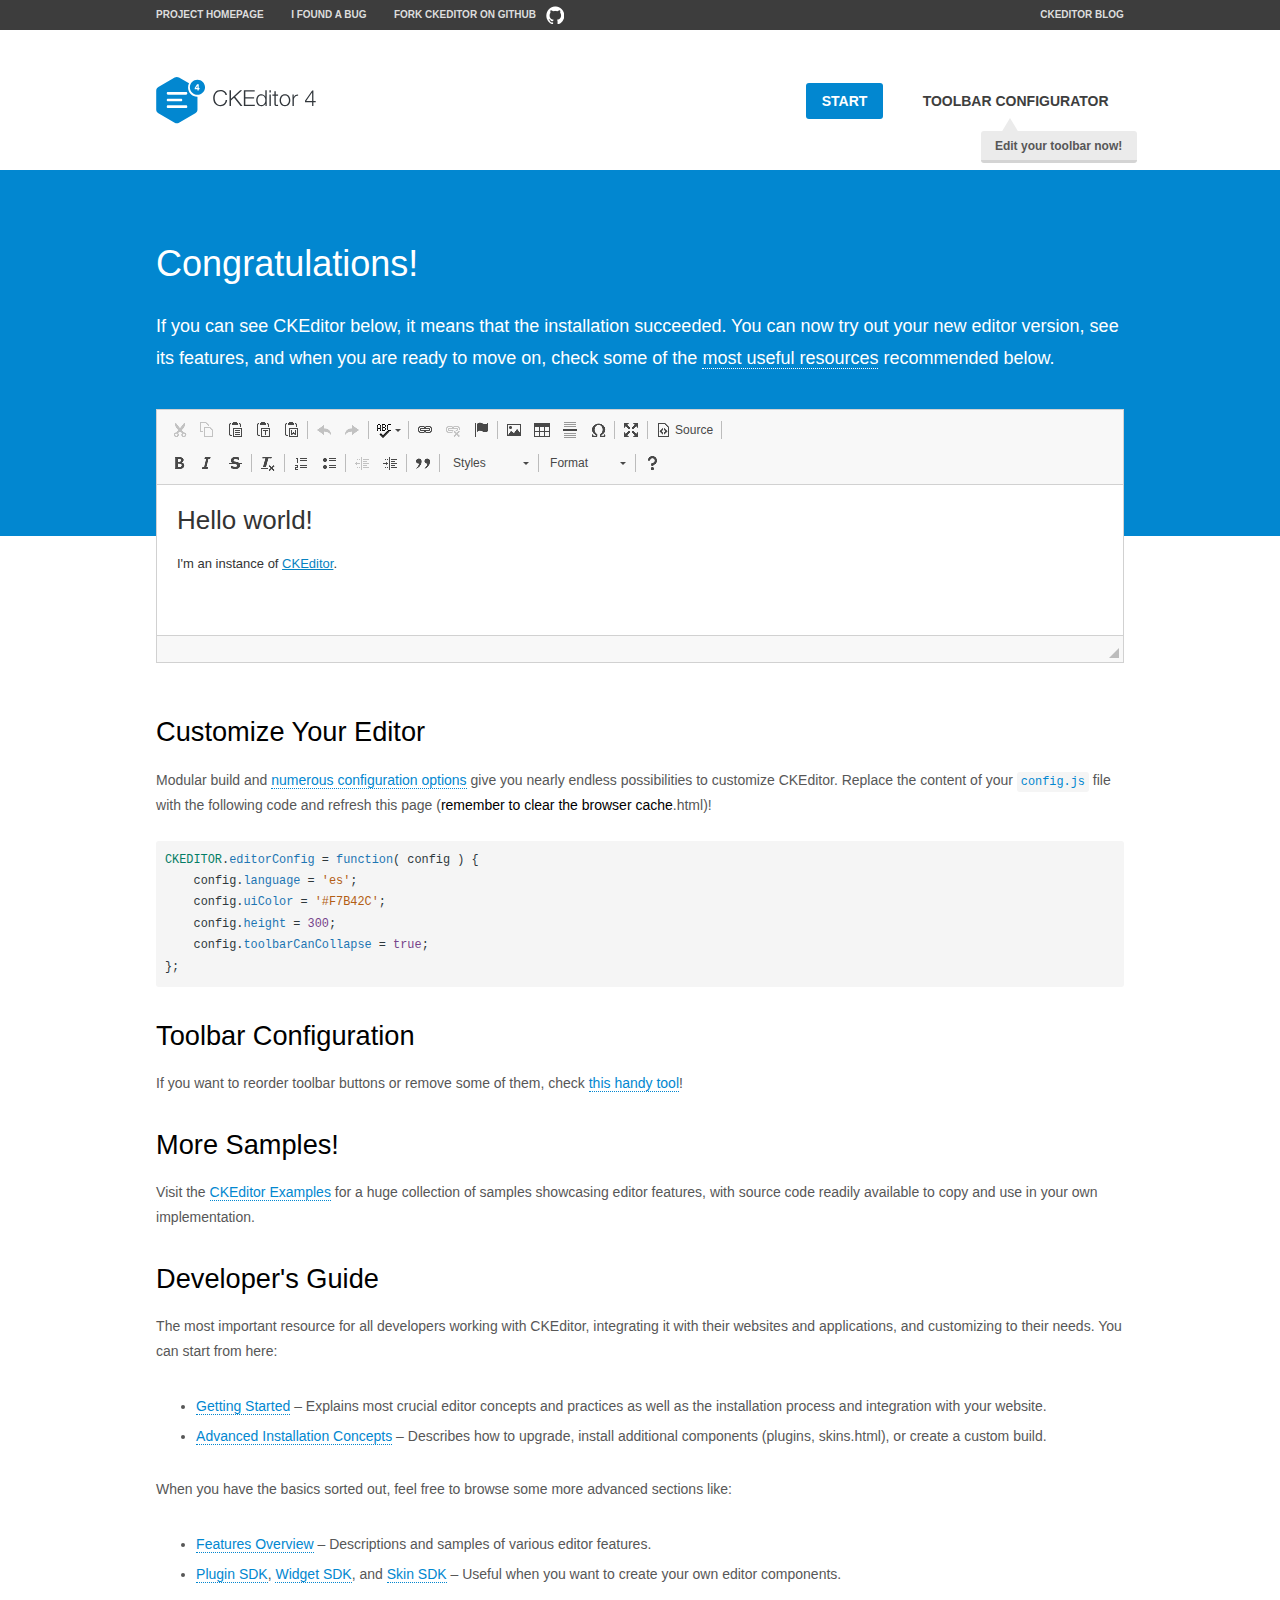
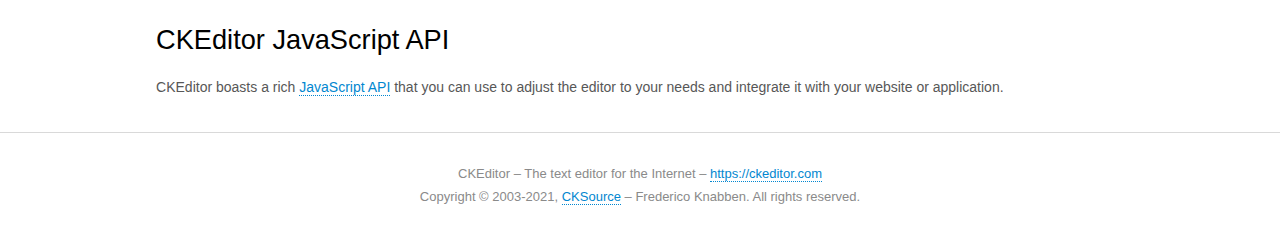
<file: js/ckeditor/samples/index.html>
<!DOCTYPE html>
<!--
Copyright (c) 2003-2021, CKSource - Frederico Knabben. All rights reserved.
For licensing, see LICENSE.md or https://ckeditor.com/legal/ckeditor-oss-license
-->
<html lang="en">
<head>
	<meta charset="utf-8">
	<title>CKEditor Sample</title>
	<script src="../ckeditor.js"></script>
	<script src="js/sample.js"></script>
	<link rel="stylesheet" href="css/samples.css">
	<link rel="stylesheet" href="toolbarconfigurator/lib/codemirror/neo.css">
	<meta name="viewport" content="width=device-width,initial-scale=1">
	<meta name="description" content="Try the latest sample of CKEditor 4 and learn more about customizing your WYSIWYG editor with endless possibilities.">
</head>
<body id="main">

<nav class="navigation-a">
	<div class="grid-container">
		<ul class="navigation-a-left grid-width-70">
			<li><a href="https://ckeditor.com/ckeditor-4/">Project Homepage</a></li>
			<li><a href="https://github.com/ckeditor/ckeditor4/issues">I found a bug</a></li>
			<li><a href="https://github.com/ckeditor/ckeditor4" class="icon-pos-right icon-navigation-a-github">Fork CKEditor on GitHub</a></li>
		</ul>
		<ul class="navigation-a-right grid-width-30">
			<li><a href="https://ckeditor.com/blog/">CKEditor Blog</a></li>
		</ul>
	</div>
</nav>

<header class="header-a">
	<div class="grid-container">
		<h1 class="header-a-logo grid-width-30">
			<a href="index.html"><img src="img/logo.svg" onerror="this.src='img/logo.png'; this.onerror=null;" alt="CKEditor Sample"></a>
		</h1>

		<nav class="navigation-b grid-width-70">
			<ul>
				<li><a href="index.html" class="button-a button-a-background">Start</a></li>
				<li><a href="toolbarconfigurator/index.html" class="button-a">Toolbar configurator <span class="balloon-a balloon-a-nw">Edit your toolbar now!</span></a></li>
			</ul>
		</nav>
	</div>
</header>

<main>
	<div class="adjoined-top">
		<div class="grid-container">
			<div class="content grid-width-100">
				<h1>Congratulations!</h1>
				<p>
					If you can see CKEditor below, it means that the installation succeeded.
					You can now try out your new editor version, see its features, and when you are ready to move on, check some of the <a href="#sample-customize">most useful resources</a> recommended below.
				</p>
			</div>
		</div>
	</div>
	<div class="adjoined-bottom">
		<div class="grid-container">
			<div class="grid-width-100">
				<div id="editor">
					<h1>Hello world!</h1>
					<p>I'm an instance of <a href="https://ckeditor.com">CKEditor</a>.</p>
				</div>
			</div>
		</div>
	</div>

	<div class="grid-container">
		<div class="content grid-width-100">
			<section id="sample-customize">
				<h2>Customize Your Editor</h2>
				<p>Modular build and <a href="https://ckeditor.com/docs/ckeditor4/latest/guide/dev_configuration.html">numerous configuration options</a> give you nearly endless possibilities to customize CKEditor. Replace the content of your <code><a href="../config.js">config.js</a></code> file with the following code and refresh this page (<strong>remember to clear the browser cache</strong>.html)!</p>
		<pre class="cm-s-neo CodeMirror"><code><span style="padding-right: 0.1px;"><span class="cm-variable">CKEDITOR</span>.<span class="cm-property">editorConfig</span> <span class="cm-operator">=</span> <span class="cm-keyword">function</span>( <span class="cm-def">config</span> ) {</span>
<span style="padding-right: 0.1px;"><span class="cm-tab">	</span><span class="cm-variable-2">config</span>.<span class="cm-property">language</span> <span class="cm-operator">=</span> <span class="cm-string">'es'</span>;</span>
<span style="padding-right: 0.1px;"><span class="cm-tab">	</span><span class="cm-variable-2">config</span>.<span class="cm-property">uiColor</span> <span class="cm-operator">=</span> <span class="cm-string">'#F7B42C'</span>;</span>
<span style="padding-right: 0.1px;"><span class="cm-tab">	</span><span class="cm-variable-2">config</span>.<span class="cm-property">height</span> <span class="cm-operator">=</span> <span class="cm-number">300</span>;</span>
<span style="padding-right: 0.1px;"><span class="cm-tab">	</span><span class="cm-variable-2">config</span>.<span class="cm-property">toolbarCanCollapse</span> <span class="cm-operator">=</span> <span class="cm-atom">true</span>;</span>
<span style="padding-right: 0.1px;">};</span></code></pre>
			</section>

			<section>
				<h2>Toolbar Configuration</h2>
				<p>If you want to reorder toolbar buttons or remove some of them, check <a href="toolbarconfigurator/index.html">this handy tool</a>!</p>
			</section>

			<section>
				<h2>More Samples!</h2>
				<p>Visit the <a href="https://ckeditor.com/docs/ckeditor4/latest/examples/index.html">CKEditor Examples</a> for a huge collection of samples showcasing editor features, with source code readily available to copy and use in your own implementation.</p>
			</section>

			<section>
				<h2>Developer's Guide</h2>
				<p>The most important resource for all developers working with CKEditor, integrating it with their websites and applications, and customizing to their needs. You can start from here:</p>
				<ul>
					<li><a href="https://ckeditor.com/docs/ckeditor4/latest/guide/dev_installation.html">Getting Started</a> &ndash; Explains most crucial editor concepts and practices as well as the installation process and integration with your website.</li>
					<li><a href="https://ckeditor.com/docs/ckeditor4/latest/guide/dev_advanced_installation.html">Advanced Installation Concepts</a> &ndash; Describes how to upgrade, install additional components (plugins, skins.html), or create a custom build.</li>
				</ul>
					<p>When you have the basics sorted out, feel free to browse some more advanced sections like:</p>
				<ul>
					<li><a href="https://ckeditor.com/docs/ckeditor4/latest/features/index.html">Features Overview</a> &ndash; Descriptions and samples of various editor features.</li>
					<li><a href="https://ckeditor.com/docs/ckeditor4/latest/guide/plugin_sdk_intro.html">Plugin SDK</a>, <a href="https://ckeditor.com/docs/ckeditor4/latest/guide/widget_sdk_intro.html">Widget SDK</a>, and <a href="https://ckeditor.com/docs/ckeditor4/latest/guide/skin_sdk_intro.html">Skin SDK</a> &ndash; Useful when you want to create your own editor components.</li>
				</ul>
			</section>

			<section>
				<h2>CKEditor JavaScript API</h2>
				<p>CKEditor boasts a rich <a href="https://ckeditor.com/docs/ckeditor4/latest/api/index.html">JavaScript API</a> that you can use to adjust the editor to your needs and integrate it with your website or application.</p>
			</section>
		</div>
	</div>
</main>

<footer class="footer-a grid-container">
	<div class="grid-container">
		<p class="grid-width-100">
			CKEditor &ndash; The text editor for the Internet &ndash; <a class="samples" href="https://ckeditor.com/">https://ckeditor.com</a>
		</p>
		<p class="grid-width-100" id="copy">
			Copyright &copy; 2003-2021, <a class="samples" href="https://cksource.com/">CKSource</a> &ndash; Frederico Knabben. All rights reserved.
		</p>
	</div>
</footer>
<script>
	initSample();
</script>

</body>
</html>
</file>
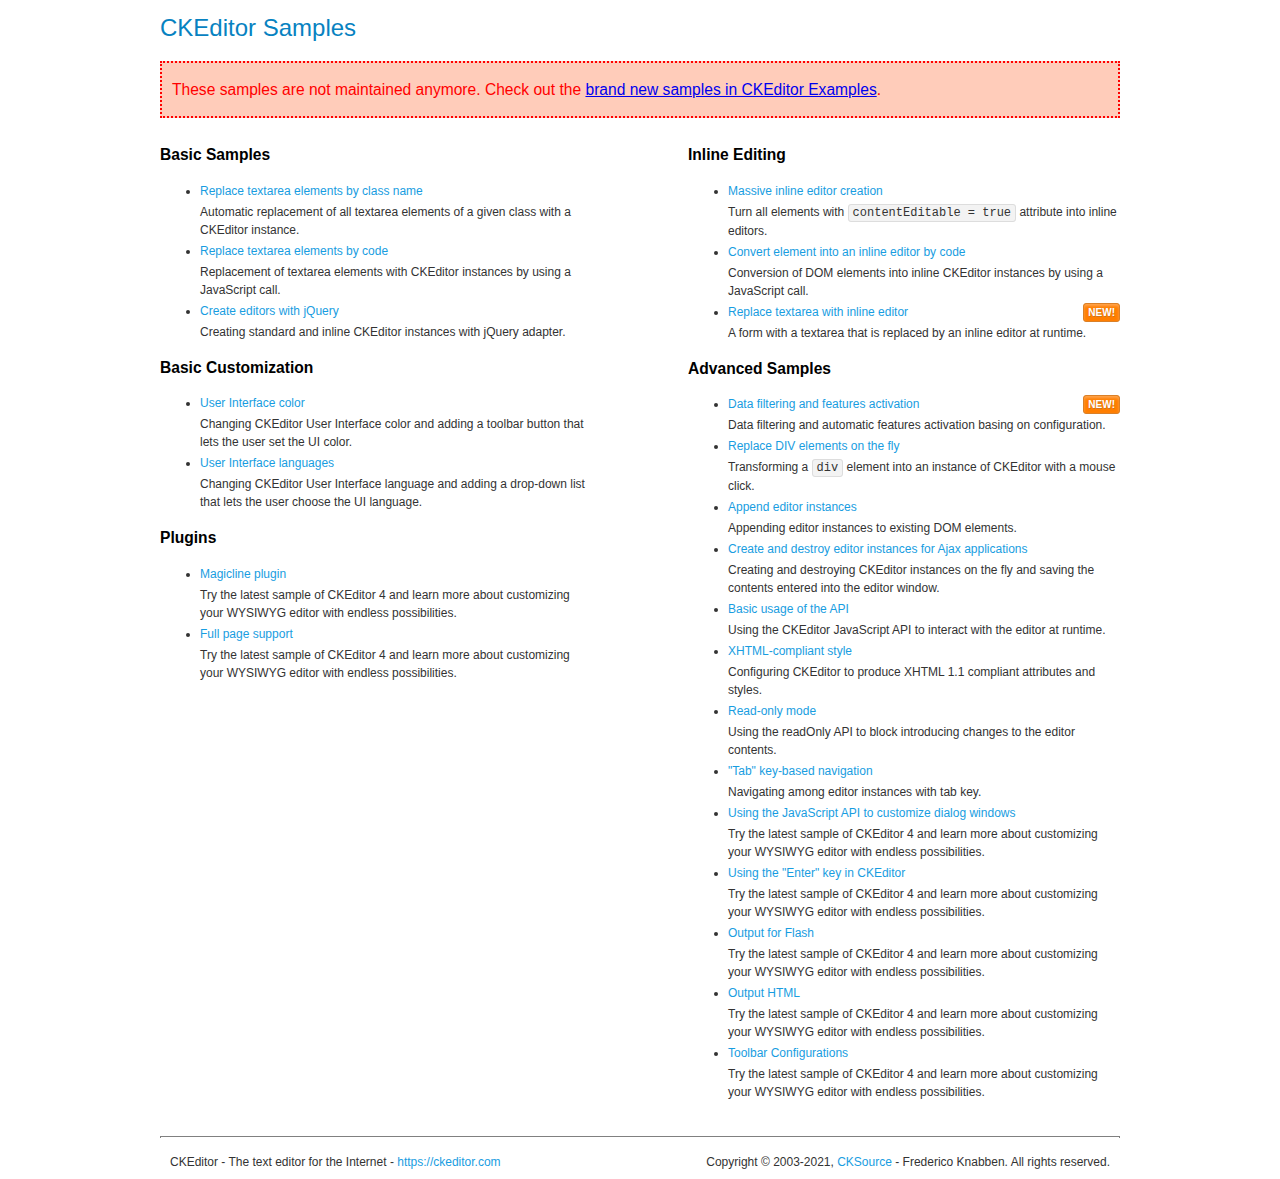
<file: js/ckeditor/samples/old/index.html>
<!DOCTYPE html>
<!--
Copyright (c) 2003-2021, CKSource - Frederico Knabben. All rights reserved.
For licensing, see LICENSE.md or https://ckeditor.com/legal/ckeditor-oss-license
-->
<html lang="en">
<head>
	<meta charset="utf-8">
	<title>CKEditor Samples</title>
	<link rel="stylesheet" href="sample.css">
	<meta name="description" content="Try the latest sample of CKEditor 4 and learn more about customizing your WYSIWYG editor with endless possibilities.">
</head>
<body>
	<h1 class="samples">
		CKEditor Samples
	</h1>
	<div class="warning deprecated">
		These samples are not maintained anymore. Check out the <a href="https://ckeditor.com/docs/ckeditor4/latest/examples/index.html">brand new samples in CKEditor Examples</a>.
	</div>
	<div class="twoColumns">
		<div class="twoColumnsLeft">
			<h2 class="samples">
				Basic Samples
			</h2>
			<dl class="samples">
				<dt><a class="samples" href="replacebyclass.html">Replace textarea elements by class name</a></dt>
				<dd>Automatic replacement of all textarea elements of a given class with a CKEditor instance.</dd>

				<dt><a class="samples" href="replacebycode.html">Replace textarea elements by code</a></dt>
				<dd>Replacement of textarea elements with CKEditor instances by using a JavaScript call.</dd>

				<dt><a class="samples" href="jquery.html">Create editors with jQuery</a></dt>
				<dd>Creating standard and inline CKEditor instances with jQuery adapter.</dd>
			</dl>

			<h2 class="samples">
				Basic Customization
			</h2>
			<dl class="samples">
				<dt><a class="samples" href="uicolor.html">User Interface color</a></dt>
				<dd>Changing CKEditor User Interface color and adding a toolbar button that lets the user set the UI color.</dd>

				<dt><a class="samples" href="uilanguages.html">User Interface languages</a></dt>
				<dd>Changing CKEditor User Interface language and adding a drop-down list that lets the user choose the UI language.</dd>
			</dl>


			<h2 class="samples">Plugins</h2>
<dl class="samples">
<dt><a class="samples" href="magicline/magicline.html">Magicline plugin</a></dt>
<dd>Try the latest sample of CKEditor 4 and learn more about customizing your WYSIWYG editor with endless possibilities.</dd>

<dt><a class="samples" href="wysiwygarea/fullpage.html">Full page support</a></dt>
<dd>Try the latest sample of CKEditor 4 and learn more about customizing your WYSIWYG editor with endless possibilities.</dd>
</dl>
		</div>
		<div class="twoColumnsRight">
			<h2 class="samples">
				Inline Editing
			</h2>
			<dl class="samples">
				<dt><a class="samples" href="inlineall.html">Massive inline editor creation</a></dt>
				<dd>Turn all elements with <code>contentEditable = true</code> attribute into inline editors.</dd>

				<dt><a class="samples" href="inlinebycode.html">Convert element into an inline editor by code</a></dt>
				<dd>Conversion of DOM elements into inline CKEditor instances by using a JavaScript call.</dd>

				<dt><a class="samples" href="inlinetextarea.html">Replace textarea with inline editor</a> <span class="new">New!</span></dt>
				<dd>A form with a textarea that is replaced by an inline editor at runtime.</dd>

				
			</dl>

			<h2 class="samples">
				Advanced Samples
			</h2>
			<dl class="samples">
				<dt><a class="samples" href="datafiltering.html">Data filtering and features activation</a> <span class="new">New!</span></dt>
				<dd>Data filtering and automatic features activation basing on configuration.</dd>

				<dt><a class="samples" href="divreplace.html">Replace DIV elements on the fly</a></dt>
				<dd>Transforming a <code>div</code> element into an instance of CKEditor with a mouse click.</dd>

				<dt><a class="samples" href="appendto.html">Append editor instances</a></dt>
				<dd>Appending editor instances to existing DOM elements.</dd>

				<dt><a class="samples" href="ajax.html">Create and destroy editor instances for Ajax applications</a></dt>
				<dd>Creating and destroying CKEditor instances on the fly and saving the contents entered into the editor window.</dd>

				<dt><a class="samples" href="api.html">Basic usage of the API</a></dt>
				<dd>Using the CKEditor JavaScript API to interact with the editor at runtime.</dd>

				<dt><a class="samples" href="xhtmlstyle.html">XHTML-compliant style</a></dt>
				<dd>Configuring CKEditor to produce XHTML 1.1 compliant attributes and styles.</dd>

				<dt><a class="samples" href="readonly.html">Read-only mode</a></dt>
				<dd>Using the readOnly API to block introducing changes to the editor contents.</dd>

				<dt><a class="samples" href="tabindex.html">"Tab" key-based navigation</a></dt>
				<dd>Navigating among editor instances with tab key.</dd>


				
<dt><a class="samples" href="dialog/dialog.html">Using the JavaScript API to customize dialog windows</a></dt>
<dd>Try the latest sample of CKEditor 4 and learn more about customizing your WYSIWYG editor with endless possibilities.</dd>

<dt><a class="samples" href="enterkey/enterkey.html">Using the &quot;Enter&quot; key in CKEditor</a></dt>
<dd>Try the latest sample of CKEditor 4 and learn more about customizing your WYSIWYG editor with endless possibilities.</dd>

<dt><a class="samples" href="htmlwriter/outputforflash.html">Output for Flash</a></dt>
<dd>Try the latest sample of CKEditor 4 and learn more about customizing your WYSIWYG editor with endless possibilities.</dd>

<dt><a class="samples" href="htmlwriter/outputhtml.html">Output HTML</a></dt>
<dd>Try the latest sample of CKEditor 4 and learn more about customizing your WYSIWYG editor with endless possibilities.</dd>

<dt><a class="samples" href="toolbar/toolbar.html">Toolbar Configurations</a></dt>
<dd>Try the latest sample of CKEditor 4 and learn more about customizing your WYSIWYG editor with endless possibilities.</dd>

			</dl>
		</div>
	</div>
	<div id="footer">
		<hr>
		<p>
			CKEditor - The text editor for the Internet - <a class="samples" href="https://ckeditor.com/">https://ckeditor.com</a>
		</p>
		<p id="copy">
			Copyright &copy; 2003-2021, <a class="samples" href="https://cksource.com/">CKSource</a> - Frederico Knabben. All rights reserved.
		</p>
	</div>
</body>
</html>
</file>
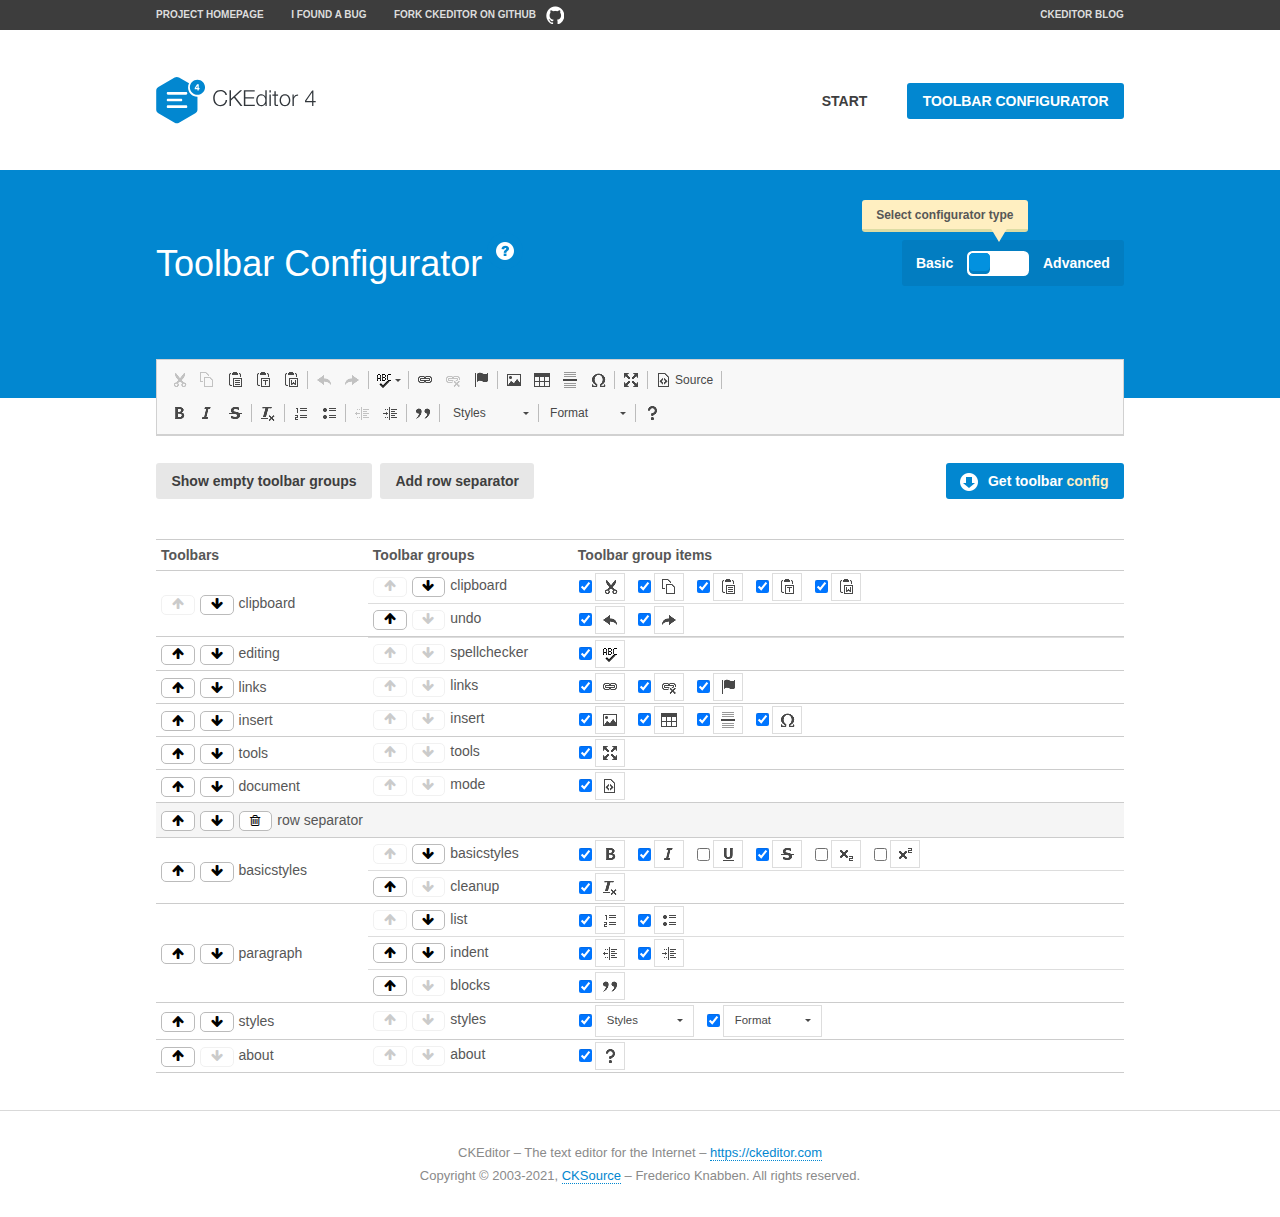
<file: js/ckeditor/samples/toolbarconfigurator/index.html>
<!DOCTYPE html>
<!--
Copyright (c) 2003-2021, CKSource - Frederico Knabben. All rights reserved.
For licensing, see LICENSE.md or https://ckeditor.com/legal/ckeditor-oss-license
-->
<!--[if IE 8]><html class="ie8"><![endif]-->
<!--[if gt IE 8]><html><![endif]-->
<!--[if !IE]><!--><html lang="en"><!--<![endif]-->
<head>
	<meta charset="utf-8">
	<title>Toolbar Configurator</title>
	<script src="../../ckeditor.js"></script>
	<script>
		if ( CKEDITOR.env.ie && CKEDITOR.env.version < 9 )
			CKEDITOR.tools.enableHtml5Elements( document );
	</script>
	<link rel="stylesheet" href="lib/codemirror/codemirror.css">
	<link rel="stylesheet" href="lib/codemirror/show-hint.css">
	<link rel="stylesheet" href="lib/codemirror/neo.css">
	<link rel="stylesheet" href="css/fontello.css">
	<link rel="stylesheet" href="../css/samples.css">
	<meta name="description" content="Try the latest sample of CKEditor 4 and learn more about customizing your WYSIWYG editor with endless possibilities.">
</head>
<body id="toolbar">

<nav class="navigation-a">
	<div class="grid-container">
		<ul class="navigation-a-left grid-width-70">
			<li><a href="https://ckeditor.com/ckeditor-4/">Project Homepage</a></li>
			<li><a href="https://github.com/ckeditor/ckeditor4/issues">I found a bug</a></li>
			<li><a href="https://github.com/ckeditor/ckeditor4" class="icon-pos-right icon-navigation-a-github">Fork CKEditor on GitHub</a></li>
		</ul>
		<ul class="navigation-a-right grid-width-30">
			<li><a href="https://ckeditor.com/blog/">CKEditor Blog</a></li>
		</ul>
	</div>
</nav>

<header class="header-a">
	<div class="grid-container">
		<h1 class="header-a-logo grid-width-30">
			<a href="../index.html"><img src="../img/logo.svg" onerror="this.src='../img/logo.png'; this.onerror=null;" alt="CKEditor Logo"></a>
		</h1>
		<nav class="navigation-b grid-width-70">
			<ul>
				<li><a href="../index.html"  class="button-a">Start</a></li>
				<li><a href="index.html"  class="button-a button-a-background">Toolbar configurator</a></li>
			</ul>
		</nav>
	</div>
</header>

<main>
	<div class="adjoined-top">
		<div class="grid-container">
			<div class="content grid-width-100">
				<div class="grid-container-nested">
					<h1 class="grid-width-60">
						Toolbar Configurator
						<a href="#help-content" type="button" title="Configurator help" id="help" class="button-a button-a-background button-a-no-text icon-pos-left icon-question-mark">Help</a>
					</h1>

					<div class="grid-width-40 grid-switch-magic">
						<div class="switch">
							<span class="balloon-a balloon-a-se">Select configurator type</span>
							<input type="radio" name="radio" data-num="1" id="radio-basic" />
							<input type="radio" name="radio" data-num="2" id="radio-advanced" />
							<label data-for="1" for="radio-basic">Basic</label>
							<span class="switch-inner">
								<span class="handler"></span>
							</span>
							<label data-for="2" for="radio-advanced">Advanced</label>
						</div>
					</div>
				</div>
			</div>
		</div>
	</div>
	<div class="adjoined-bottom">
		<div class="grid-container">
			<div class="grid-width-100">
				<div class="editors-container">
					<div id="editor-basic"></div>
					<div id="editor-advanced"></div>
				</div>
			</div>
		</div>
	</div>

	<div class="grid-container configurator">
		<div class="content grid-width-100">
			<div class="configurator">
				<div>
					<div id="toolbarModifierWrapper"></div>
				</div>
			</div>
		</div>
	</div>

	<div id="help-content">
		<div class="grid-container">
			<div class="grid-width-100">
				<h2>What Am I Doing Here?</h2>

				<div class="grid-container grid-container-nested">
					<div class="basic">
						<div class="grid-width-50">
							<p>Arrange <a href="https://ckeditor.com/docs/ckeditor4/latest/api/CKEDITOR_config.html#cfg-toolbarGroups">toolbar groups</a>, toggle <a href="https://ckeditor.com/docs/ckeditor4/latest/api/CKEDITOR_config.html#cfg-removeButtons">button visibility</a> according to your needs and get your toolbar configuration.</p>
							<p>You can replace the content of the <a href="../../config.js"><code>config.js</code></a> file with the generated configuration. If you already set some configuration options you will need to merge both configurations.</p>
						</div>
						<div class="grid-width-50">
							<p>Read more about different ways of <a href="https://ckeditor.com/docs/ckeditor4/latest/guide/dev_configuration.html">setting configuration</a> and do not forget about <strong>clearing browser cache</strong>.</p>
							<p>Arranging toolbar groups is the recommended way of configuring the toolbar, but if you need more freedom you can use the <a href="#advanced">advanced configurator</a>.</p>
						</div>
					</div>
					<div class="advanced" style="display: none;">
						<div class="grid-width-50">
							<p>With this code editor you can edit your <a href="https://ckeditor.com/docs/ckeditor4/latest/api/CKEDITOR_config.html#cfg-toolbar">toolbar configuration</a> live.</p>
							<p>You can replace the content of the <a href="../../config.js"><code>config.js</code></a> file with the generated configuration. If you already set some configuration options you will need to merge both configurations.</p>
						</div>
						<div class="grid-width-50">
							<p>Read more about different ways of <a href="https://ckeditor.com/docs/ckeditor4/latest/guide/dev_configuration.html">setting configuration</a> and do not forget about <strong>clearing browser cache</strong>.</p>
						</div>
					</div>
				</div>

				<p class="grid-container grid-container-nested">
					<button type="button" class="help-content-close grid-width-100 button-a button-a-background">Got it. Let's play!</button>
				</p>
			</div>
		</div>
	</div>
</main>

<footer class="footer-a grid-container">
	<p class="grid-width-100">
		CKEditor &ndash; The text editor for the Internet &ndash; <a class="samples" href="https://ckeditor.com/">https://ckeditor.com</a>
	</p>
	<p class="grid-width-100" id="copy">
		Copyright &copy; 2003-2021, <a class="samples" href="https://cksource.com/">CKSource</a> &ndash; Frederico Knabben. All rights reserved.
	</p>
</footer>

<script src="lib/codemirror/codemirror.js"></script>
<script src="lib/codemirror/javascript.js"></script>
<script src="lib/codemirror/show-hint.js"></script>

<script src="js/fulltoolbareditor.js"></script>
<script src="js/abstracttoolbarmodifier.js"></script>
<script src="js/toolbarmodifier.js"></script>
<script src="js/toolbartextmodifier.js"></script>
<script src="../js/sf.js"></script>

<script>
	( function() {
		'use strict';

		var mode = ( window.location.hash.substr( 1 ) === 'advanced' ) ? 'advanced' : 'basic',
			configuratorSection = CKEDITOR.document.findOne( 'main > .grid-container.configurator' ),
			basicInstruction = CKEDITOR.document.findOne( '#help-content .basic' ),
			advancedInstruction = CKEDITOR.document.findOne( '#help-content .advanced' ),

			// Configurator mode switcher.
			modeSwitchBasic = CKEDITOR.document.getById( 'radio-basic' ),
			modeSwitchAdvanced = CKEDITOR.document.getById( 'radio-advanced' );

		// Initial setup
		function updateSwitcher() {
			if ( mode === 'advanced' ) {
				modeSwitchAdvanced.$.checked = true;
			} else {
				modeSwitchBasic.$.checked = true;
			}
		}

		updateSwitcher();

		CKEDITOR.document.getWindow().on( 'hashchange', function( e ) {
			var hash = window.location.hash.substr( 1 );
			if ( !( hash === 'advanced' || hash === 'basic' ) ) {
				return;
			}
			mode = hash;
			onToolbarsDone( mode );
		} );

		CKEDITOR.document.getWindow().on( 'resize', function() {
			updateToolbar( ( mode === 'basic' ? toolbarModifier : toolbarTextModifier )[ 'editorInstance' ] );
		} );

		function onRefresh( modifier ) {
			modifier = modifier || this;

			if ( mode === 'basic' && modifier instanceof ToolbarConfigurator.ToolbarTextModifier ) {
				return;
			}

			// CodeMirror container becomes visible, so we need to refresh and to avoid rendering problems.
			if ( mode === 'advanced' && modifier instanceof ToolbarConfigurator.ToolbarTextModifier ) {
				modifier.codeContainer.refresh();
			}

			updateToolbar( modifier.editorInstance );
		}

		function updateToolbar( editor ) {
			var editorContainer = editor.container;

			// Not always editor is loaded.
			if ( !editorContainer ) {
				return;
			}

			var displayStyle = editorContainer.getStyle( 'display' );

			editorContainer.setStyle( 'display', 'block' );

			var newHeight = editorContainer.getSize( 'height' );

			var newMarginTop = parseInt( editorContainer.getComputedStyle( 'margin-top' ), 10 );
			newMarginTop = ( isNaN( newMarginTop ) ? 0 : Number( newMarginTop ) );

			var newMarginBottom = parseInt( editorContainer.getComputedStyle( 'margin-bottom' ), 10 );
			newMarginBottom = ( isNaN( newMarginBottom ) ? 0 : Number( newMarginBottom ) );

			var result = newHeight + newMarginTop + newMarginBottom;

			editorContainer.setStyle( 'display', displayStyle );

			editor.container.getAscendant( 'div' ).setStyle( 'height', result + 'px' );
		}

		var toolbarModifier = new ToolbarConfigurator.ToolbarModifier( 'editor-basic' );

		var done = 0;
		toolbarModifier.init( onToolbarInit );
		toolbarModifier.onRefresh = onRefresh;

		CKEDITOR.document.getById( 'toolbarModifierWrapper' ).append( toolbarModifier.mainContainer );

		var toolbarTextModifier = new ToolbarConfigurator.ToolbarTextModifier( 'editor-advanced' );
		toolbarTextModifier.init( onToolbarInit );
		toolbarTextModifier.onRefresh = onRefresh;

		function onToolbarInit() {
			if ( ++done === 2 ) {
				onToolbarsDone();

				positionSticky.watch( CKEDITOR.document.findOne( '.toolbar' ), function() {
					return mode === 'advanced';
				} );
			}
		}

		function onToolbarsDone() {
			if ( mode === 'basic' ) {
				toggleModeBasic( false );
			} else {
				toggleModeAdvanced( false );
			}

			updateSwitcher();

			setTimeout( function() {
				CKEDITOR.document.findOne( '.editors-container' ).addClass( 'active' );
				CKEDITOR.document.findOne( '#toolbarModifierWrapper' ).addClass( 'active' );
			}, 200 );
		}

		CKEDITOR.document.getById( 'toolbarModifierWrapper' ).append( toolbarTextModifier.mainContainer );

		function toogleModeSwitch( onElement, offElement, onModifier, offModifier ) {
			onElement.addClass( 'fancy-button-active' );
			offElement.removeClass( 'fancy-button-active' );

			onModifier.showUI();
			offModifier.hideUI();
		}

		function toggleModeBasic( callOnRefresh ) {
			callOnRefresh = ( callOnRefresh !== false );
			mode = 'basic';
			window.location.hash = '#basic';
			toogleModeSwitch( modeSwitchBasic, modeSwitchAdvanced, toolbarModifier, toolbarTextModifier );

			configuratorSection.removeClass( 'freed-width' );
			basicInstruction.show();
			advancedInstruction.hide();

			callOnRefresh && onRefresh( toolbarModifier );
		}

		function toggleModeAdvanced( callOnRefresh ) {
			callOnRefresh = ( callOnRefresh !== false );
			mode = 'advanced';
			window.location.hash = '#advanced';
			toogleModeSwitch( modeSwitchAdvanced, modeSwitchBasic, toolbarTextModifier, toolbarModifier );

			configuratorSection.addClass( 'freed-width' );
			advancedInstruction.show();
			basicInstruction.hide();

			callOnRefresh && onRefresh( toolbarTextModifier );
		}

		modeSwitchBasic.on( 'click', toggleModeBasic );
		modeSwitchAdvanced.on( 'click', toggleModeAdvanced );

		//
		// Position:sticky for the toolbar.
		//

		// Will make elements behave like they were styled with position:sticky.
		var positionSticky = {
			// Store object: {
			// 		element: CKEDITOR.dom.element, // Element which will float.
			// 		placeholder: CKEDITOR.dom.element, // Placeholder which is place to prevent page bounce.
			// 		isFixed: boolean // Whether element float now.
			// }
			watched: [],

			active: [],

			staticContainer: null,

			init: function() {
				var element = CKEDITOR.dom.element.createFromHtml(
					'<div class="staticContainer">' +
						'<div class="grid-container" >' +
							'<div class="grid-width-100">' +
								'<div class="inner"></div>' +
							'</div>' +
						'</div>' +
					'</div>' );

				this.staticContainer = element.findOne( '.inner' );

				CKEDITOR.document.getBody().append( element );
			},

			watch: function( element, preventFunc ) {
				this.watched.push( {
					element: element,
					placeholder: new CKEDITOR.dom.element( 'div' ),
					isFixed: false,
					preventFunc: preventFunc
				} );
			},

			checkAll: function() {
				for ( var i = 0; i < this.watched.length; i++ ) {
					this.check( this.watched[ i ] );
				}
			},

			check: function( element ) {
				var isFixed = element.isFixed;
				var shouldBeFixed = this.shouldBeFixed( element );

				// Nothing to be done.
				if ( isFixed === shouldBeFixed ) {
					return;
				}

				var placeholder = element.placeholder;

				if ( isFixed ) {
					// Unfixing.

					element.element.insertBefore( placeholder );
					placeholder.remove();

					element.element.removeStyle( 'margin' );

					this.active.splice( CKEDITOR.tools.indexOf( this.active, element ), 1 );

				} else {
					// Fixing.
					placeholder.setStyle( 'width', element.element.getSize( 'width' ) + 'px' );
					placeholder.setStyle( 'height', element.element.getSize( 'height' ) + 'px' );
					placeholder.setStyle( 'margin-bottom', element.element.getComputedStyle( 'margin-bottom' ) );
					placeholder.setStyle( 'display', element.element.getComputedStyle( 'display' ) );
					placeholder.insertAfter( element.element );

					this.staticContainer.append( element.element );

					this.active.push( element );
				}

				element.isFixed = !element.isFixed;
			},

			shouldBeFixed: function( element ) {
				if ( element.preventFunc && element.preventFunc() ) {
					return false;
				}

				// If element is already fixed we are checking it's placeholder.
				var related = ( element.isFixed ? element.placeholder : element.element ),
					clientRect = related.$.getBoundingClientRect(),
					staticHeight = this.staticContainer.getSize('height' ),
					elemHeight = element.element.getSize( 'height' );

				if ( element.isFixed ) {
					return ( clientRect.top + elemHeight < staticHeight );
				} else {
					return ( clientRect.top < staticHeight );
				}
			}
		};

		positionSticky.init();

		CKEDITOR.document.getWindow().on( 'scroll',
			CKEDITOR.tools.eventsBuffer( 100, positionSticky.checkAll, positionSticky ).input
		);

		// Make the toolbar sticky.
		positionSticky.watch( CKEDITOR.document.findOne( '.editors-container' ) );

		// Help button and help-content.
		( function() {
			var helpButton = CKEDITOR.document.getById( 'help' ),
				helpContent = CKEDITOR.document.getById( 'help-content' );

			// Don't show help button on IE8 because it's unsupported by Pico Modal.
			if ( CKEDITOR.env.ie && CKEDITOR.env.version == 8 ) {
				helpButton.hide();
			} else {
				// Display help modal when the button is clicked.
				helpButton.on( 'click', function( evt ) {
					SF.modal( {
						// Clone modal content from DOM.
						content: helpContent.getHtml(),

						afterCreate: function( modal ) {
							// Enable modal content button to close the modal.
							new CKEDITOR.dom.element( modal.modalElem() ).findOne( '.help-content-close' ).once( 'click', modal.close );
						}
					} ).show();
				} );
			}
		} )();
	} )();
</script>
</body>
</html>
</file>
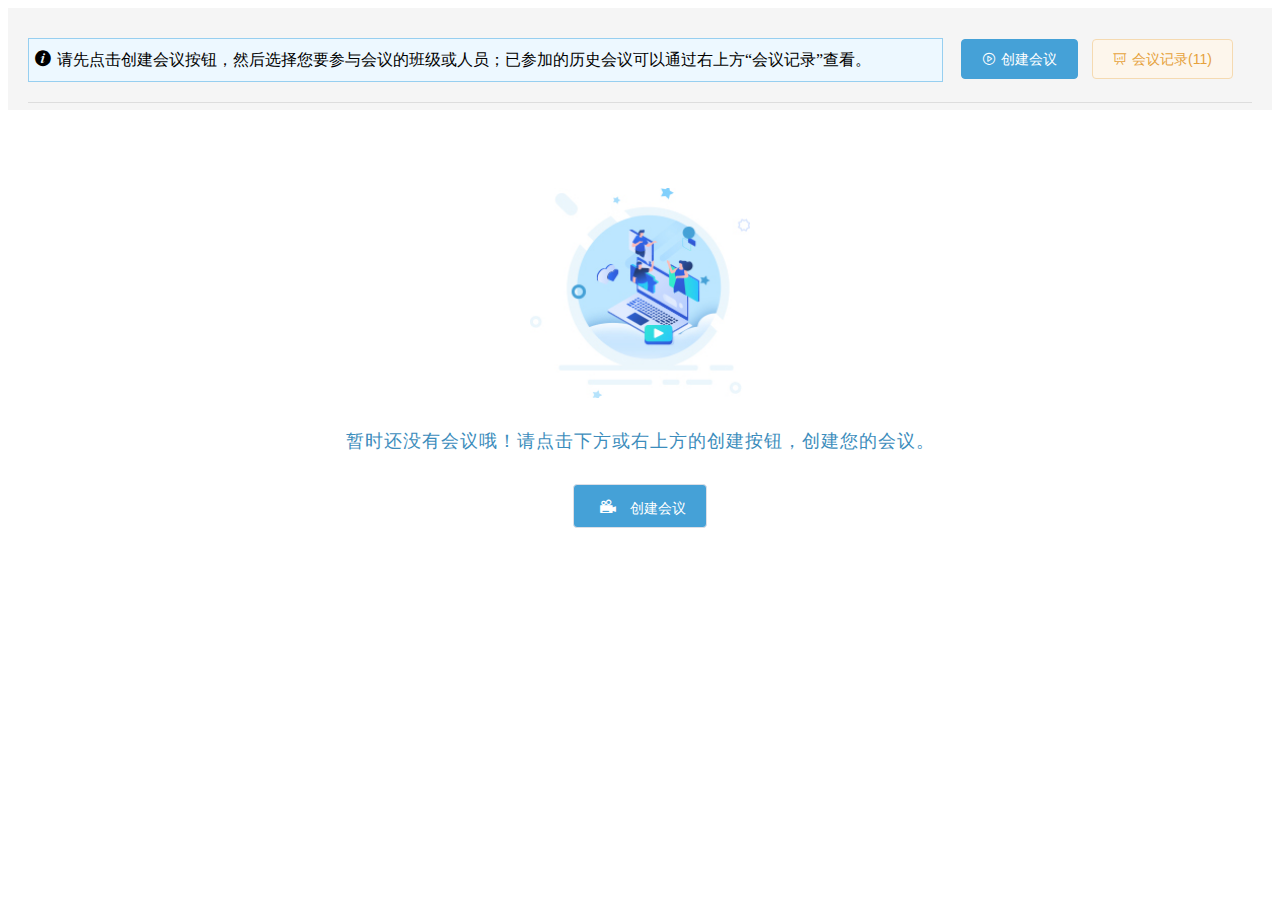
<file: html/meeting.html>
<!DOCTYPE html>
<html lang="en">

<head>
    <meta charset="UTF-8">
    <meta http-equiv="X-UA-Compatible" content="IE=edge">
    <meta name="viewport" content="width=device-width, initial-scale=1.0">
    <title>开始直播</title>
    <link rel="stylesheet" href="../element_ui/element.css">
    <link rel="stylesheet" href="../css/meeting.css">
</head>

<body>
    <div id="app">
        <div class="header">
            <el-row :gutter="20">
                <el-col :xs="12" :sm="14" :md="16" :lg="18" :xl="20">
                    <div class="tips">
                        <span><i slot="suffix"
                                class="el-icon-info defaultSize"></i>请先点击创建会议按钮，然后选择您要参与会议的班级或人员；已参加的历史会议可以通过右上方“会议记录”查看。</span>
                    </div>
                </el-col>
                <el-col :xs="12" :sm="10" :md="8" :lg="6" :xl="4">
                    <div class="btn">
                        <el-button icon="el-icon-video-play" type="primary" plain @click="create">创建会议</el-button>
                        <el-button icon="el-icon-data-analysis" type="warning" plain @click="showTable">会议记录(11)
                        </el-button>
                    </div>
                </el-col>
            </el-row>
            <div class="line"></div>
            <el-row v-if="isOnline">
                <el-col :span="24">
                    <div class="onlive">
                        <div class="img">
                            <img src="../img/onlingbg.jpg" alt="">
                        </div>
                        <div class="liveTips defaultSize">暂时还没有会议哦！请点击下方或右上方的创建按钮，创建您的会议。</div>
                        <div class="backBtn">
                            <el-button class="themeColor" icon="el-icon-video-camera-solid defaultSize" @click="create">
                                创建会议
                            </el-button>
                        </div>
                    </div>
                </el-col>
            </el-row>
            <el-row v-else>
                <el-col :span="24">
                    <div class="onlive">
                        <div class="img">
                            <img src="../img/onlingbg.jpg" alt="">
                        </div>
                        <div class="liveTips defaultSize">有会议场在进行中，点击下方返回按钮，返回会议。</div>
                        <div>
                            会议名称：
                        </div>
                        <div>时长：</div>
                        <div class="backBtn">
                            <el-button class="themeColor" icon="el-icon-video-camera-solid defaultSize">返回会议
                            </el-button>
                        </div>
                    </div>
                </el-col>
            </el-row>
        </div>


        <!-- 班级弹框 -->
        <el-dialog title="会议记录" :visible.sync="dialogTableClassroom" center>
            <el-table :data="gridData">
                <el-table-column prop="name" label="会议名称" width="auto"></el-table-column>
                <el-table-column label="操作" width="200">
                    <template slot-scope="scope">
                        <el-button @click="delItem(scope.row)" type="text" size="small">删除</el-button>
                    </template>
                </el-table-column>
            </el-table>
            <span slot="footer" class="dialog-footer">
                <el-button @click="dialogTableClassroom = false">取 消</el-button>
                <el-button type="primary" @click="dialogTableClassroom = false">确 定</el-button>
            </span>
        </el-dialog>
        <el-dialog title="会议记录" :visible.sync="dialogCreateMetting" center width="30%">
            <div>
                请选择会议人员：
            </div>
            <el-cascader :options="options" :props="props" clearable></el-cascader>
            <span slot="footer" class="dialog-footer">
                <el-button @click="dialogCreateMetting = false">取 消</el-button>
                <el-button type="primary" @click="dialogCreateMetting = false">确 定</el-button>
            </span>
        </el-dialog>
    </div>




    <script src="../element_ui/vue.js"></script>
    <script src="../element_ui/element.js"></script>
    <script src="../js/meeting.js"></script>
</body>

</html>
</file>
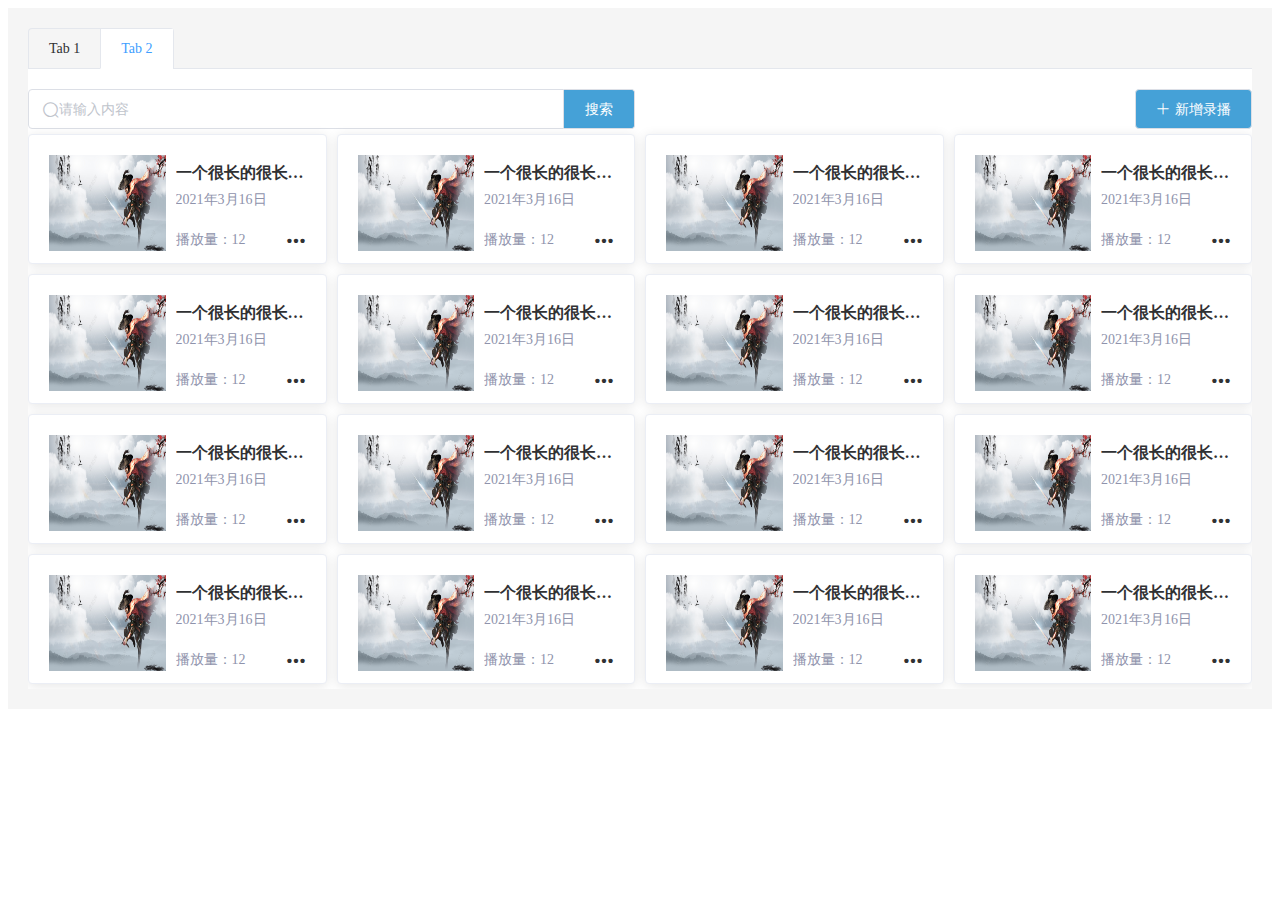
<file: html/recording.html>
<!DOCTYPE html>
<html lang="en">
<head>
    <meta charset="UTF-8">
    <meta http-equiv="X-UA-Compatible" content="IE=edge">
    <meta name="viewport" content="width=device-width, initial-scale=1.0">
    <title>录播</title>
    <link rel="stylesheet" href="../element_ui/element.css">
    <link rel="stylesheet" href="../css/recording.css">
</head>
<body>
    <div id="app">
        <div class="content">
            <!-- <el-tabs v-model="editableTabsValue" type="card" closable @tab-remove="removeTab"> -->
                <el-tabs v-model="editableTabsValue" type="card" >
                <el-tab-pane
                  v-for="(item, index) in editableTabs"
                  :key="item.name"
                  :label="item.title"
                  :name="item.name"
                >
                <el-row :gutter="10">
                    <el-col :xs="{span: 16, offset: 0}" :sm="{span:14, offset: 0}" :md="{span:12, offset: 0}" :lg="{span: 12, offset: 0}">
                        <div class="searchBox">
                            <el-input placeholder="请输入内容"  v-model="keyWord">
                                <i slot="prefix" class="el-input__icon el-icon-search defaultSize"></i>
                                <template slot="append">
                                    <el-button  class="themeColor" @click="search">搜索</el-button>
                                </template>
                              </el-input>
                        </div>
                    </el-col>
                    <el-col :xs="{span: 8, offset: 0}" :sm="{span:6, offset: 4}" :md="{span:4, offset: 8}" :lg="{span: 2, offset: 10}" >
                        <div class="additem">
                            <el-button @click="additem" icon="el-icon-plus" class="themeColor">新增录播</el-button>
                        </div>
                    </el-col>
                </el-row>
                <el-row :gutter="10">
                    <el-col :span="6" v-for="o in 16" :key="o" :xs="12" :sm="10" :md="8" :lg="6" :xl="4">
                        <el-card>
                            <div class="card">
                                <div class="left">
                                    <img src="../img/bgpic.jpg" alt="">
                                </div>
                                <div class="right">
                                    <div alt="一个很长的很长很长的视频名字">一个很长的很长很长的视频名字</div>
                                    <span>2021年3月16日</span>
                                    <span>播放量：12</span>
                                    <i class="el-icon-more"></i>
                                </div>
                            </div>
                        </el-card>
                    </el-col>
                </el-row>
                </el-tab-pane>
              </el-tabs>
        </div>


    </div>


    <script src="../element_ui/vue.js"></script>
    <script src="../element_ui/element.js"></script>
    <script src="../js/recording.js"></script>
</body>
</html>
</file>
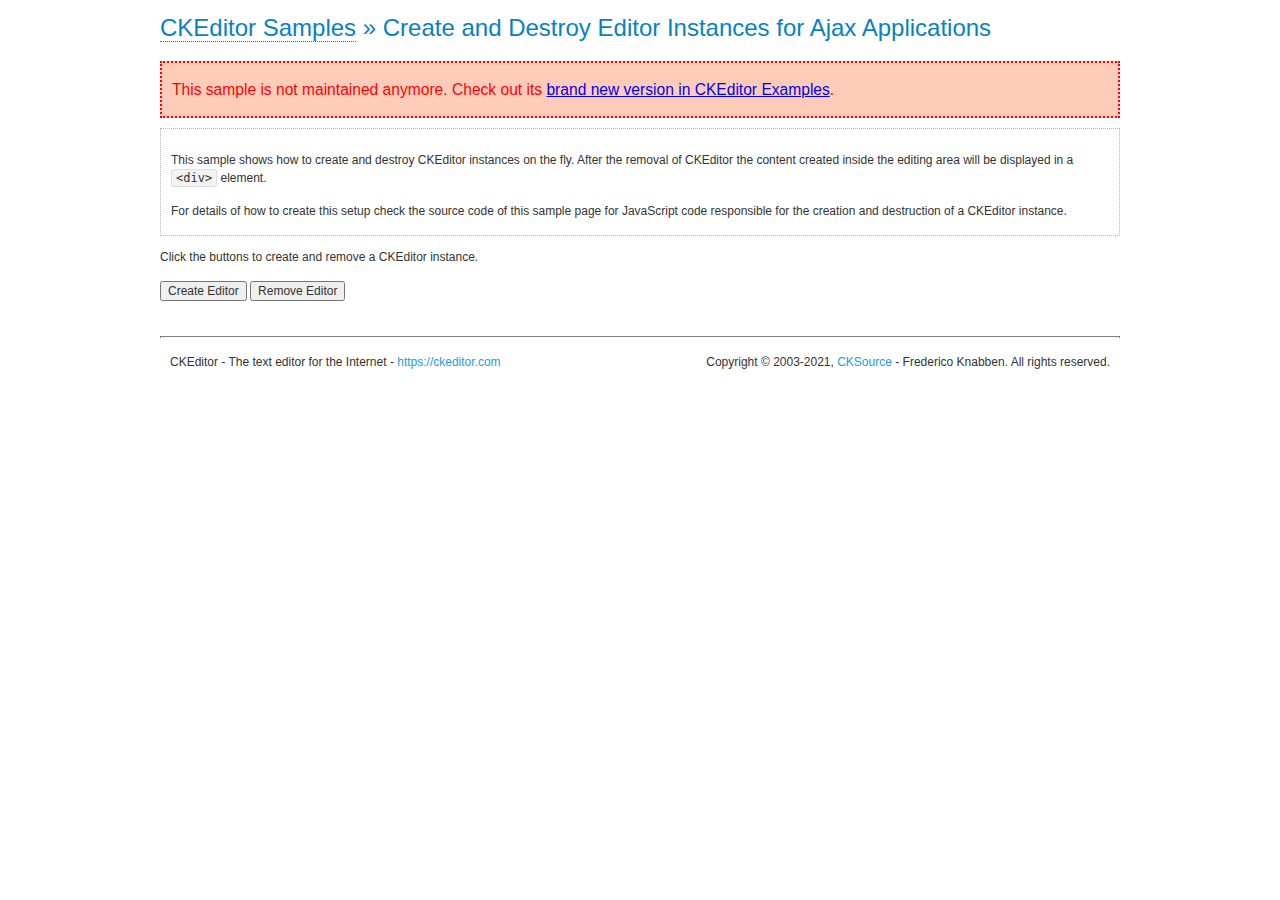
<file: js/ckeditor/samples/old/ajax.html>
<!DOCTYPE html>
<!--
Copyright (c) 2003-2021, CKSource - Frederico Knabben. All rights reserved.
For licensing, see LICENSE.md or https://ckeditor.com/legal/ckeditor-oss-license
-->
<html lang="en">
<head>
	<meta charset="utf-8">
	<title>Ajax &mdash; CKEditor Sample</title>
	<script src="../../ckeditor.js"></script>
	<link rel="stylesheet" href="sample.css">
	<meta name="description" content="Try the latest sample of CKEditor 4 and learn more about customizing your WYSIWYG editor with endless possibilities.">
	<script>

		var editor, html = '';

		function createEditor() {
			if ( editor )
				return;

			// Create a new editor inside the <div id="editor">, setting its value to html
			var config = {};
			editor = CKEDITOR.appendTo( 'editor', config, html );
		}

		function removeEditor() {
			if ( !editor )
				return;

			// Retrieve the editor contents. In an Ajax application, this data would be
			// sent to the server or used in any other way.
			document.getElementById( 'editorcontents' ).innerHTML = html = editor.getData();
			document.getElementById( 'contents' ).style.display = '';

			// Destroy the editor.
			editor.destroy();
			editor = null;
		}

	</script>
</head>
<body>
	<h1 class="samples">
		<a href="index.html">CKEditor Samples</a> &raquo; Create and Destroy Editor Instances for Ajax Applications
	</h1>
	<div class="warning deprecated">
		This sample is not maintained anymore. Check out its <a href="https://ckeditor.com/docs/ckeditor4/latest/examples/saveajax.html">brand new version in CKEditor Examples</a>.
	</div>
	<div class="description">
		<p>
			This sample shows how to create and destroy CKEditor instances on the fly. After the removal of CKEditor the content created inside the editing
			area will be displayed in a <code>&lt;div&gt;</code> element.
		</p>
		<p>
			For details of how to create this setup check the source code of this sample page
			for JavaScript code responsible for the creation and destruction of a CKEditor instance.
		</p>
	</div>
	<p>Click the buttons to create and remove a CKEditor instance.</p>
	<p>
		<input onclick="createEditor();" type="button" value="Create Editor">
		<input onclick="removeEditor();" type="button" value="Remove Editor">
	</p>
	<!-- This div will hold the editor. -->
	<div id="editor">
	</div>
	<div id="contents" style="display: none">
		<p>
			Edited Contents:
		</p>
		<!-- This div will be used to display the editor contents. -->
		<div id="editorcontents">
		</div>
	</div>
	<div id="footer">
		<hr>
		<p>
			CKEditor - The text editor for the Internet - <a class="samples" href="https://ckeditor.com/">https://ckeditor.com</a>
		</p>
		<p id="copy">
			Copyright &copy; 2003-2021, <a class="samples" href="https://cksource.com/">CKSource</a> - Frederico
			Knabben. All rights reserved.
		</p>
	</div>
</body>
</html>
</file>
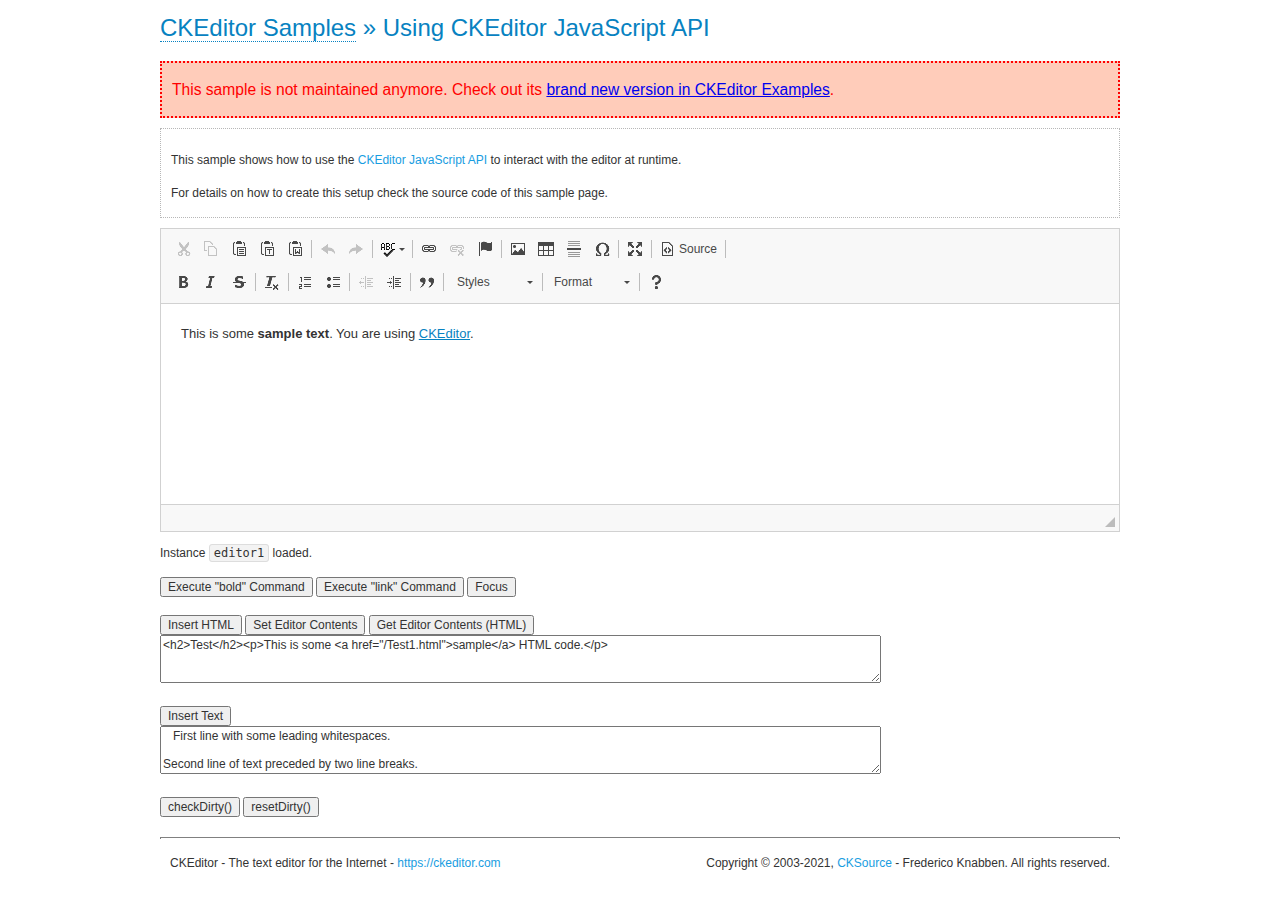
<file: js/ckeditor/samples/old/api.html>
<!DOCTYPE html>
<!--
Copyright (c) 2003-2021, CKSource - Frederico Knabben. All rights reserved.
For licensing, see LICENSE.md or https://ckeditor.com/legal/ckeditor-oss-license
-->
<html lang="en">
<head>
	<meta charset="utf-8">
	<title>API Usage &mdash; CKEditor Sample</title>
	<script src="../../ckeditor.js"></script>
	<link href="sample.css" rel="stylesheet">
	<meta name="description" content="Try the latest sample of CKEditor 4 and learn more about customizing your WYSIWYG editor with endless possibilities.">
	<script>

// The instanceReady event is fired, when an instance of CKEditor has finished
// its initialization.
CKEDITOR.on( 'instanceReady', function( ev ) {
	// Show the editor name and description in the browser status bar.
	document.getElementById( 'eMessage' ).innerHTML = 'Instance <code>' + ev.editor.name + '<\/code> loaded.';

	// Show this sample buttons.
	document.getElementById( 'eButtons' ).style.display = 'block';
});

function InsertHTML() {
	// Get the editor instance that we want to interact with.
	var editor = CKEDITOR.instances.editor1;
	var value = document.getElementById( 'htmlArea' ).value;

	// Check the active editing mode.
	if ( editor.mode == 'wysiwyg' )
	{
		// Insert HTML code.
		// https://ckeditor.com/docs/ckeditor4/latest/api/CKEDITOR_editor.html#method-insertHtml
		editor.insertHtml( value );
	}
	else
		alert( 'You must be in WYSIWYG mode!' );
}

function InsertText() {
	// Get the editor instance that we want to interact with.
	var editor = CKEDITOR.instances.editor1;
	var value = document.getElementById( 'txtArea' ).value;

	// Check the active editing mode.
	if ( editor.mode == 'wysiwyg' )
	{
		// Insert as plain text.
		// https://ckeditor.com/docs/ckeditor4/latest/api/CKEDITOR_editor.html#method-insertText
		editor.insertText( value );
	}
	else
		alert( 'You must be in WYSIWYG mode!' );
}

function SetContents() {
	// Get the editor instance that we want to interact with.
	var editor = CKEDITOR.instances.editor1;
	var value = document.getElementById( 'htmlArea' ).value;

	// Set editor contents (replace current contents).
	// https://ckeditor.com/docs/ckeditor4/latest/api/CKEDITOR_editor.html#method-setData
	editor.setData( value );
}

function GetContents() {
	// Get the editor instance that you want to interact with.
	var editor = CKEDITOR.instances.editor1;

	// Get editor contents
	// https://ckeditor.com/docs/ckeditor4/latest/api/CKEDITOR_editor.html#method-getData
	alert( editor.getData() );
}

function ExecuteCommand( commandName ) {
	// Get the editor instance that we want to interact with.
	var editor = CKEDITOR.instances.editor1;

	// Check the active editing mode.
	if ( editor.mode == 'wysiwyg' )
	{
		// Execute the command.
		// https://ckeditor.com/docs/ckeditor4/latest/api/CKEDITOR_editor.html#method-execCommand
		editor.execCommand( commandName );
	}
	else
		alert( 'You must be in WYSIWYG mode!' );
}

function CheckDirty() {
	// Get the editor instance that we want to interact with.
	var editor = CKEDITOR.instances.editor1;
	// Checks whether the current editor contents present changes when compared
	// to the contents loaded into the editor at startup
	// https://ckeditor.com/docs/ckeditor4/latest/api/CKEDITOR_editor.html#method-checkDirty
	alert( editor.checkDirty() );
}

function ResetDirty() {
	// Get the editor instance that we want to interact with.
	var editor = CKEDITOR.instances.editor1;
	// Resets the "dirty state" of the editor (see CheckDirty())
	// https://ckeditor.com/docs/ckeditor4/latest/api/CKEDITOR_editor.html#method-resetDirty
	editor.resetDirty();
	alert( 'The "IsDirty" status has been reset' );
}

function Focus() {
	CKEDITOR.instances.editor1.focus();
}

function onFocus() {
	document.getElementById( 'eMessage' ).innerHTML = '<b>' + this.name + ' is focused </b>';
}

function onBlur() {
	document.getElementById( 'eMessage' ).innerHTML = this.name + ' lost focus';
}

	</script>

</head>
<body>
	<h1 class="samples">
		<a href="index.html">CKEditor Samples</a> &raquo; Using CKEditor JavaScript API
	</h1>
	<div class="warning deprecated">
		This sample is not maintained anymore. Check out its <a href="https://ckeditor.com/docs/ckeditor4/latest/examples/api.html">brand new version in CKEditor Examples</a>.
	</div>
	<div class="description">
	<p>
		This sample shows how to use the
		<a class="samples" href="https://ckeditor.com/docs/ckeditor4/latest/api/CKEDITOR_editor.html">CKEditor JavaScript API</a>
		to interact with the editor at runtime.
	</p>
	<p>
		For details on how to create this setup check the source code of this sample page.
	</p>
	</div>

	<!-- This <div> holds alert messages to be display in the sample page. -->
	<div id="alerts">
		<noscript>
			<p>
				<strong>CKEditor requires JavaScript to run</strong>. In a browser with no JavaScript
				support, like yours, you should still see the contents (HTML data) and you should
				be able to edit it normally, without a rich editor interface.
			</p>
		</noscript>
	</div>
	<form action="../../../samples/sample_posteddata.php" method="post">
		<textarea cols="100" id="editor1" name="editor1" rows="10">&lt;p&gt;This is some &lt;strong&gt;sample text&lt;/strong&gt;. You are using &lt;a href="https://ckeditor.com/"&gt;CKEditor&lt;/a&gt;.&lt;/p&gt;</textarea>

		<script>
			// Replace the <textarea id="editor1"> with an CKEditor instance.
			CKEDITOR.replace( 'editor1', {
				on: {
					focus: onFocus,
					blur: onBlur,

					// Check for availability of corresponding plugins.
					pluginsLoaded: function( evt ) {
						var doc = CKEDITOR.document, ed = evt.editor;
						if ( !ed.getCommand( 'bold' ) )
							doc.getById( 'exec-bold' ).hide();
						if ( !ed.getCommand( 'link' ) )
							doc.getById( 'exec-link' ).hide();
					}
				}
			});
		</script>

		<p id="eMessage">
		</p>

		<div id="eButtons" style="display: none">
			<input id="exec-bold" onclick="ExecuteCommand('bold');" type="button" value="Execute &quot;bold&quot; Command">
			<input id="exec-link" onclick="ExecuteCommand('link');" type="button" value="Execute &quot;link&quot; Command">
			<input onclick="Focus();" type="button" value="Focus">
			<br><br>
			<input onclick="InsertHTML();" type="button" value="Insert HTML">
			<input onclick="SetContents();" type="button" value="Set Editor Contents">
			<input onclick="GetContents();" type="button" value="Get Editor Contents (HTML)">
			<br>
			<textarea cols="100" id="htmlArea" rows="3">&lt;h2&gt;Test&lt;/h2&gt;&lt;p&gt;This is some &lt;a href="/Test1.html"&gt;sample&lt;/a&gt; HTML code.&lt;/p&gt;</textarea>
			<br>
			<br>
			<input onclick="InsertText();" type="button" value="Insert Text">
			<br>
			<textarea cols="100" id="txtArea" rows="3">   First line with some leading whitespaces.

Second line of text preceded by two line breaks.</textarea>
			<br>
			<br>
			<input onclick="CheckDirty();" type="button" value="checkDirty()">
			<input onclick="ResetDirty();" type="button" value="resetDirty()">
		</div>
	</form>
	<div id="footer">
		<hr>
		<p>
			CKEditor - The text editor for the Internet - <a class="samples" href="https://ckeditor.com/">https://ckeditor.com</a>
		</p>
		<p id="copy">
			Copyright &copy; 2003-2021, <a class="samples" href="https://cksource.com/">CKSource</a> - Frederico
			Knabben. All rights reserved.
		</p>
	</div>
</body>
</html>
</file>
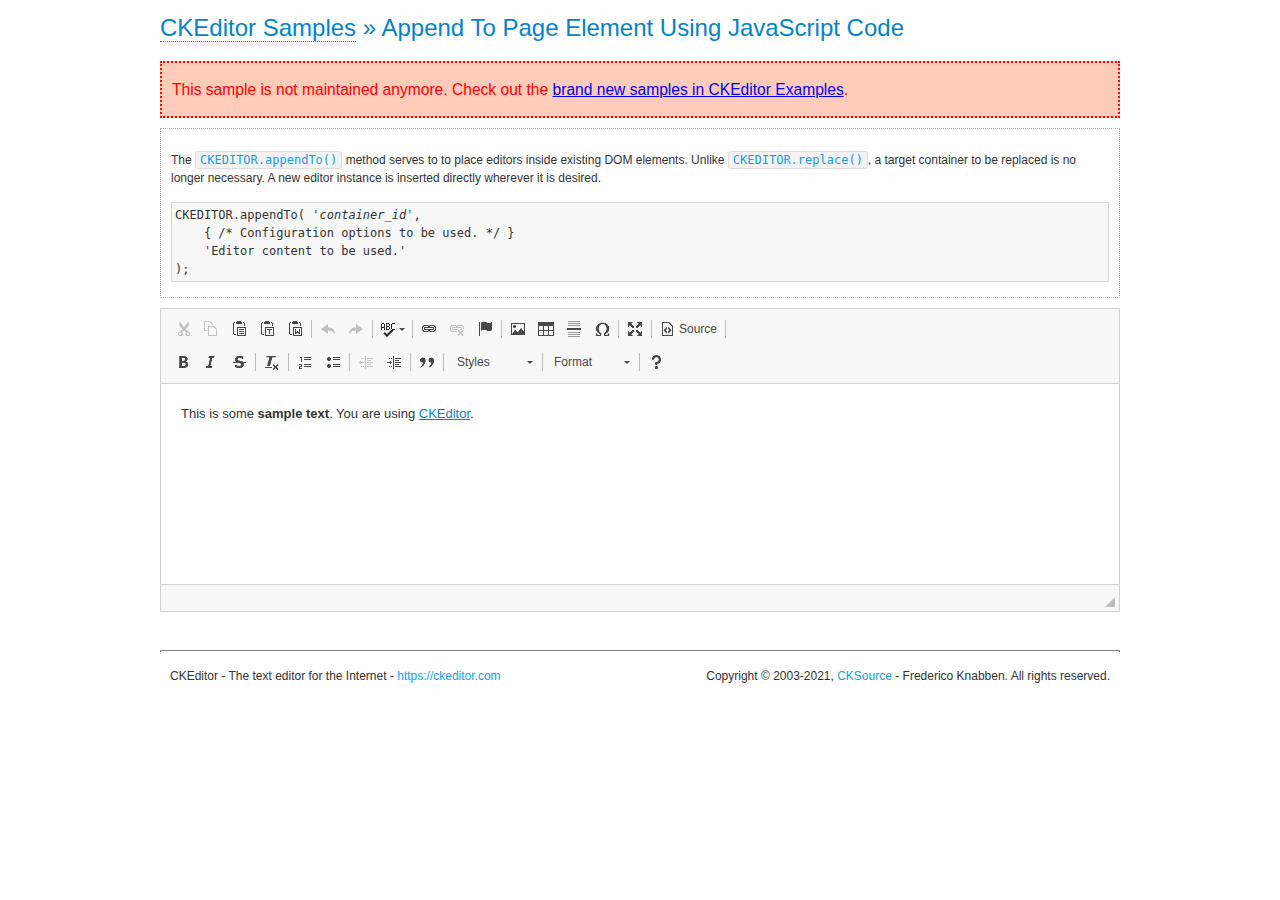
<file: js/ckeditor/samples/old/appendto.html>
<!DOCTYPE html>
<!--
Copyright (c) 2003-2021, CKSource - Frederico Knabben. All rights reserved.
For licensing, see LICENSE.md or https://ckeditor.com/legal/ckeditor-oss-license
-->
<html lang="en">
<head>
	<meta charset="utf-8">
	<title>Append To Page Element Using JavaScript Code &mdash; CKEditor Sample</title>
	<script src="../../ckeditor.js"></script>
	<link rel="stylesheet" href="sample.css">
	<meta name="description" content="Try the latest sample of CKEditor 4 and learn more about customizing your WYSIWYG editor with endless possibilities.">
</head>
<body>
	<h1 class="samples">
		<a href="index.html">CKEditor Samples</a> &raquo; Append To Page Element Using JavaScript Code
	</h1>
	<div class="warning deprecated">
		This sample is not maintained anymore. Check out the <a href="https://ckeditor.com/docs/ckeditor4/latest/examples/index.html">brand new samples in CKEditor Examples</a>.
	</div>
	<div id="section1">
		<div class="description">
			<p>
				The <code><a class="samples" href="https://ckeditor.com/docs/ckeditor4/latest/api/CKEDITOR.html#method-appendTo">CKEDITOR.appendTo()</a></code> method serves to to place editors inside existing DOM elements. Unlike <code><a class="samples" href="https://ckeditor.com/docs/ckeditor4/latest/api/CKEDITOR.html#method-replace">CKEDITOR.replace()</a></code>,
				a target container to be replaced is no longer necessary. A new editor
				instance is inserted directly wherever it is desired.
			</p>
<pre class="samples">CKEDITOR.appendTo( '<em>container_id</em>',
	{ /* Configuration options to be used. */ }
	'Editor content to be used.'
);</pre>
		</div>
		<script>

			// This call can be placed at any point after the
			// DOM element to append CKEditor to or inside the <head><script>
			// in a window.onload event handler.

			// Append a CKEditor instance using the default configuration and the
			// provided content to the <div> element of ID "section1".
			CKEDITOR.appendTo( 'section1',
				null,
				'<p>This is some <strong>sample text</strong>. You are using <a href="https://ckeditor.com/">CKEditor</a>.</p>'
			);

		</script>
	</div>
	<br>
	<div id="footer">
		<hr>
		<p>
			CKEditor - The text editor for the Internet - <a class="samples" href="https://ckeditor.com/">https://ckeditor.com</a>
		</p>
		<p id="copy">
			Copyright &copy; 2003-2021, <a class="samples" href="https://cksource.com/">CKSource</a> - Frederico
			Knabben. All rights reserved.
		</p>
	</div>
</body>
</html>
</file>
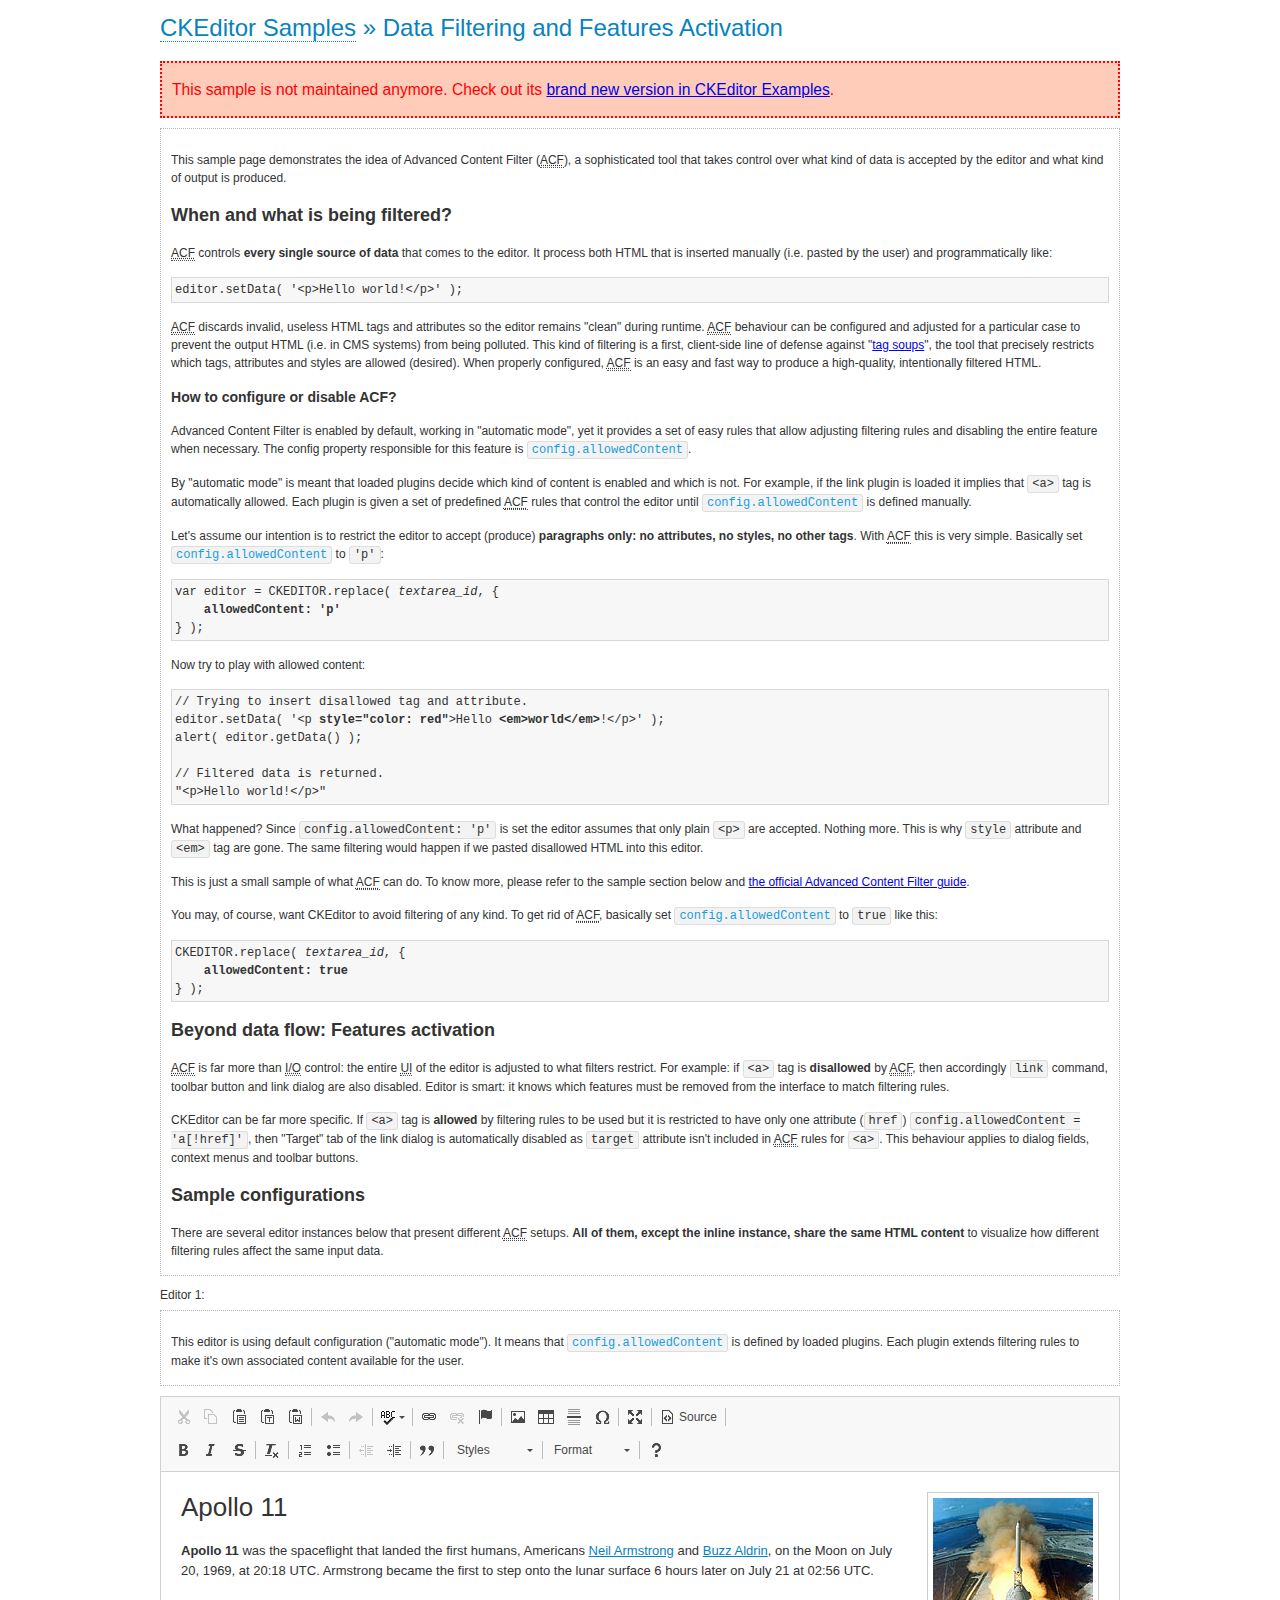
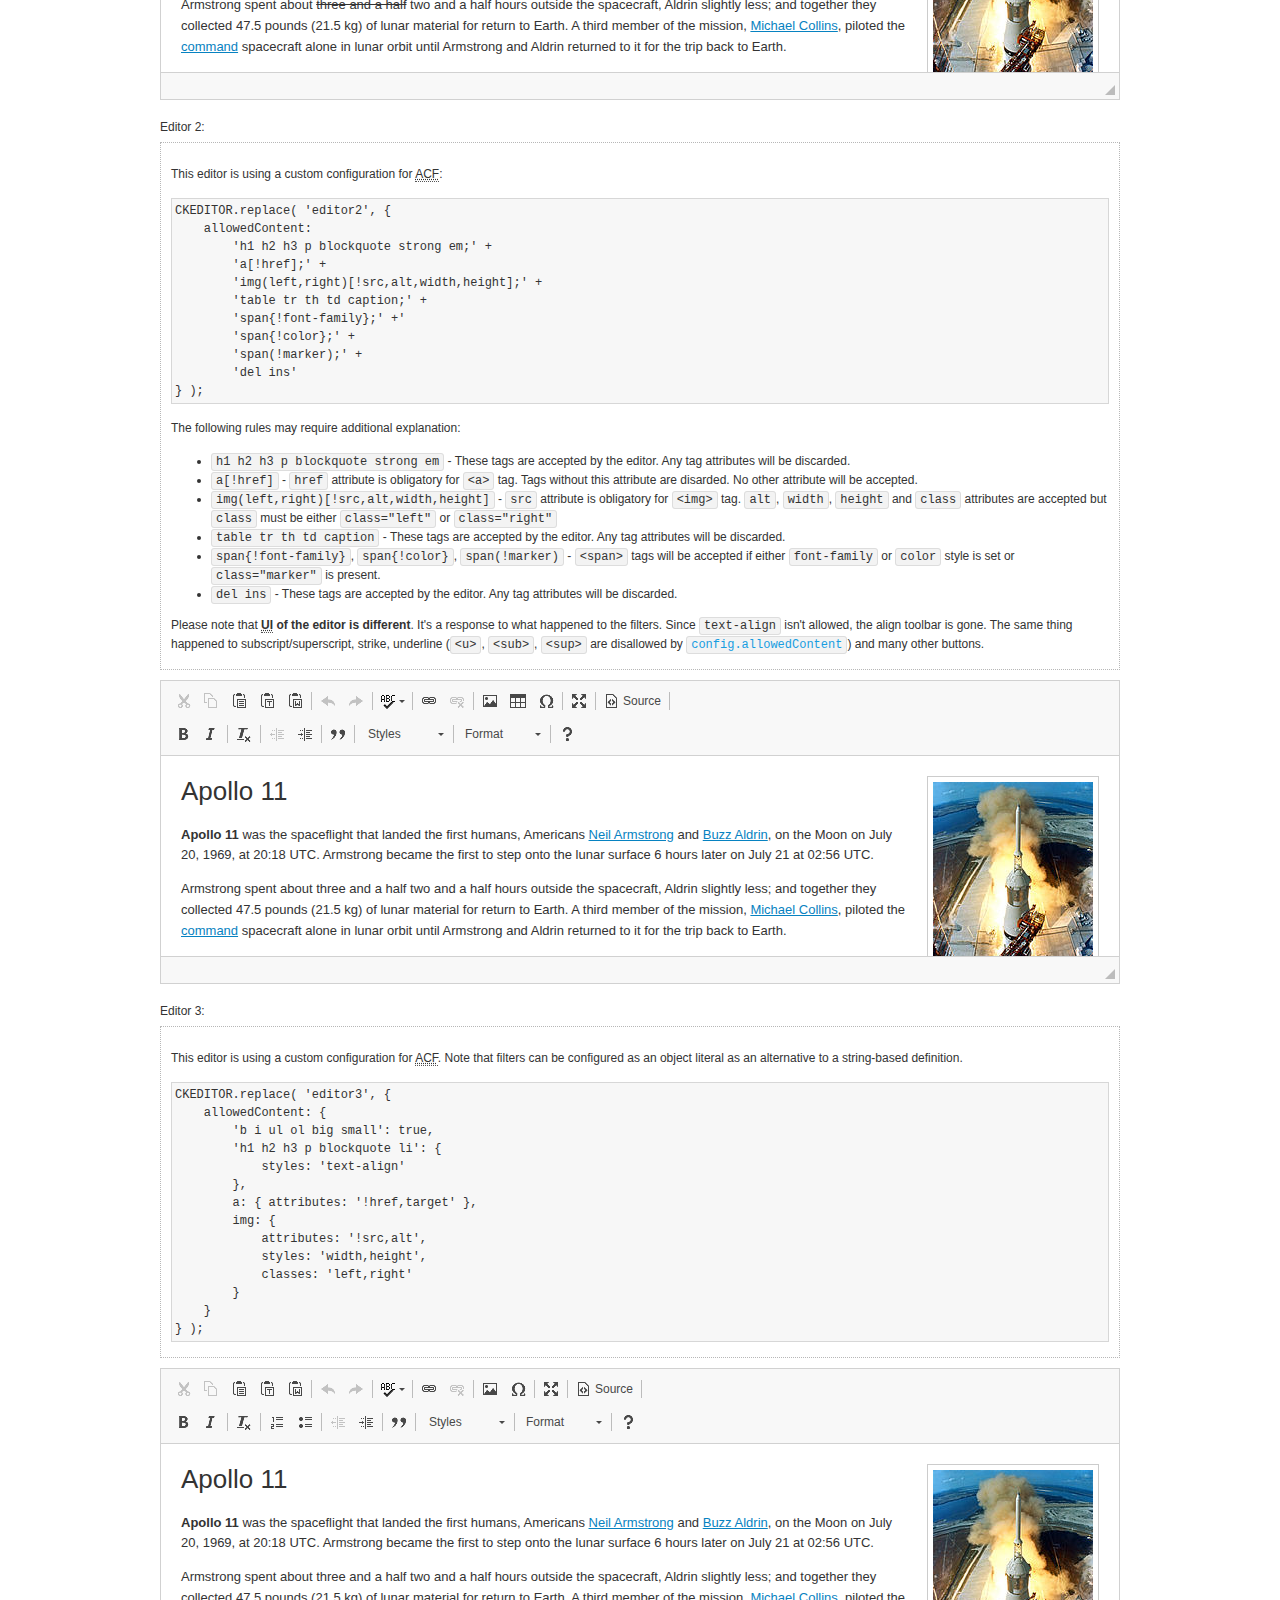
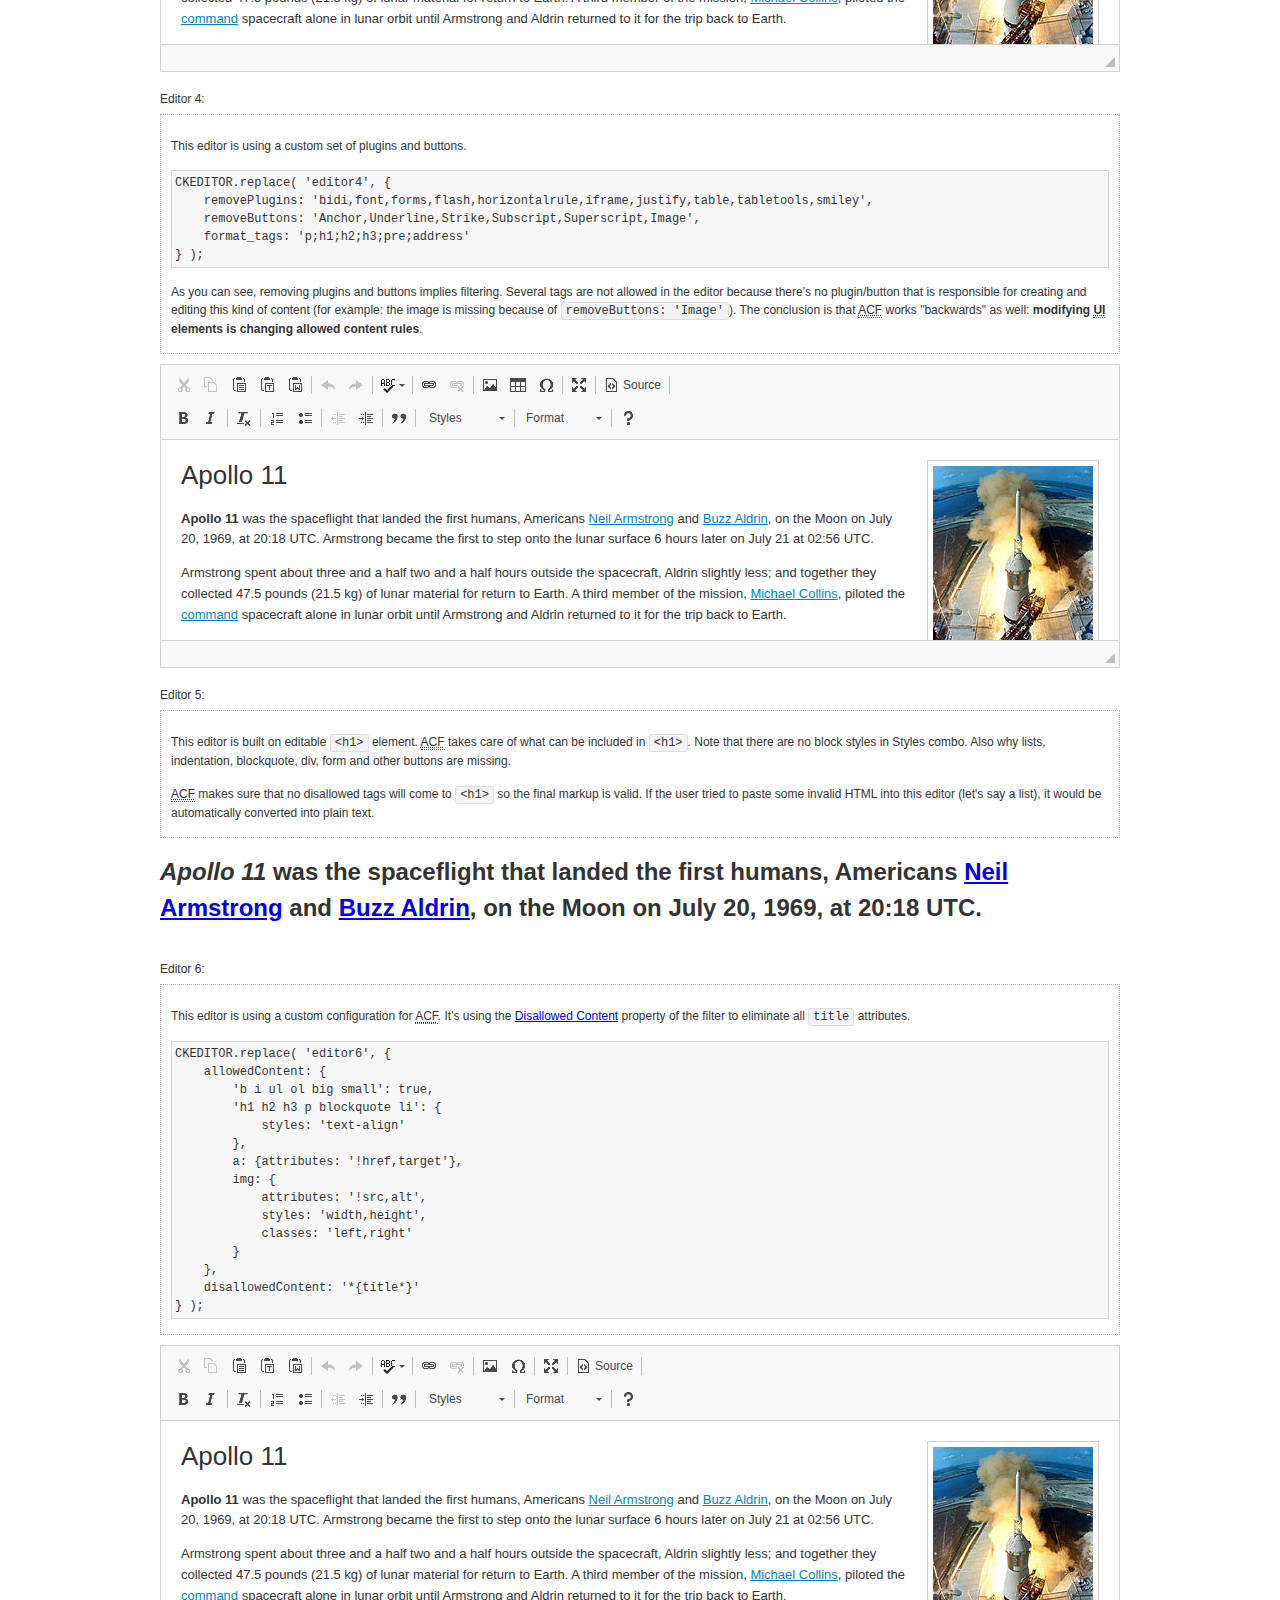
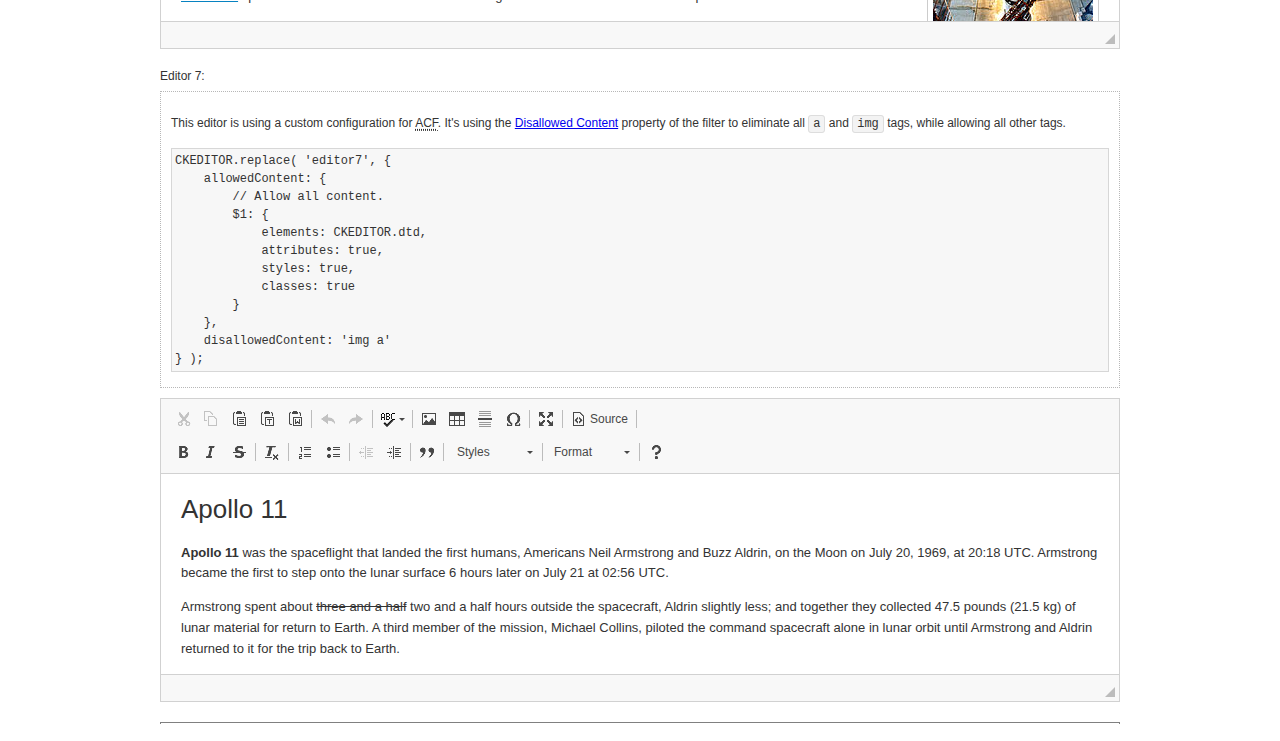
<file: js/ckeditor/samples/old/datafiltering.html>
<!DOCTYPE html>
<!--
Copyright (c) 2003-2021, CKSource - Frederico Knabben. All rights reserved.
For licensing, see LICENSE.md or https://ckeditor.com/legal/ckeditor-oss-license
-->
<html lang="en">
<head>
	<meta charset="utf-8">
	<title>Data Filtering &mdash; CKEditor Sample</title>
	<script src="../../ckeditor.js"></script>
	<link rel="stylesheet" href="sample.css">
	<meta name="description" content="Try the latest sample of CKEditor 4 and learn more about customizing your WYSIWYG editor with endless possibilities.">
	<script>
		// Remove advanced tabs for all editors.
		CKEDITOR.config.removeDialogTabs = 'image:advanced;link:advanced;flash:advanced;creatediv:advanced;editdiv:advanced';
	</script>
</head>
<body>
	<h1 class="samples">
		<a href="index.html">CKEditor Samples</a> &raquo; Data Filtering and Features Activation
	</h1>
	<div class="warning deprecated">
		This sample is not maintained anymore. Check out its <a href="https://ckeditor.com/docs/ckeditor4/latest/examples/acf.html">brand new version in CKEditor Examples</a>.
	</div>
	<div class="description">
		<p>
			This sample page demonstrates the idea of Advanced Content Filter
			(<abbr title="Advanced Content Filter">ACF</abbr>), a sophisticated
			tool that takes control over what kind of data is accepted by the editor and what
			kind of output is produced.
		</p>
		<h2>When and what is being filtered?</h2>
		<p>
			<abbr title="Advanced Content Filter">ACF</abbr> controls
			<strong>every single source of data</strong> that comes to the editor.
			It process both HTML that is inserted manually (i.e. pasted by the user)
			and programmatically like:
		</p>
<pre class="samples">
editor.setData( '&lt;p&gt;Hello world!&lt;/p&gt;' );
</pre>
		<p>
			<abbr title="Advanced Content Filter">ACF</abbr> discards invalid,
			useless HTML tags and attributes so the editor remains "clean" during
			runtime. <abbr title="Advanced Content Filter">ACF</abbr> behaviour
			can be configured and adjusted for a particular case to prevent the
			output HTML (i.e. in CMS systems) from being polluted.

			This kind of filtering is a first, client-side line of defense
			against "<a href="http://en.wikipedia.org/wiki/Tag_soup">tag soups</a>",
			the tool that precisely restricts which tags, attributes and styles
			are allowed (desired). When properly configured, <abbr title="Advanced Content Filter">ACF</abbr>
			is an easy and fast way to produce a high-quality, intentionally filtered HTML.
		</p>

		<h3>How to configure or disable ACF?</h3>
		<p>
			Advanced Content Filter is enabled by default, working in "automatic mode", yet
			it provides a set of easy rules that allow adjusting filtering rules
			and disabling the entire feature when necessary. The config property
			responsible for this feature is <code><a class="samples"
			href="https://ckeditor.com/docs/ckeditor4/latest/api/CKEDITOR_config.html#cfg-allowedContent">config.allowedContent</a></code>.
		</p>
		<p>
			By "automatic mode" is meant that loaded plugins decide which kind
			of content is enabled and which is not. For example, if the link
			plugin is loaded it implies that <code>&lt;a&gt;</code> tag is
			automatically allowed. Each plugin is given a set
			of predefined <abbr title="Advanced Content Filter">ACF</abbr> rules
			that control the editor until <code><a class="samples"
			href="https://ckeditor.com/docs/ckeditor4/latest/api/CKEDITOR_config.html#cfg-allowedContent">
			config.allowedContent</a></code>
			is defined manually.
		</p>
		<p>
			Let's assume our intention is to restrict the editor to accept (produce) <strong>paragraphs
			only: no attributes, no styles, no other tags</strong>.
			With <abbr title="Advanced Content Filter">ACF</abbr>
			this is very simple. Basically set <code><a class="samples"
			href="https://ckeditor.com/docs/ckeditor4/latest/api/CKEDITOR_config.html#cfg-allowedContent">
			config.allowedContent</a></code> to <code>'p'</code>:
		</p>
<pre class="samples">
var editor = CKEDITOR.replace( <em>textarea_id</em>, {
	<strong>allowedContent: 'p'</strong>
} );
</pre>
		<p>
			Now try to play with allowed content:
		</p>
<pre class="samples">
// Trying to insert disallowed tag and attribute.
editor.setData( '&lt;p <strong>style="color: red"</strong>&gt;Hello <strong>&lt;em&gt;world&lt;/em&gt;</strong>!&lt;/p&gt;' );
alert( editor.getData() );

// Filtered data is returned.
"&lt;p&gt;Hello world!&lt;/p&gt;"
</pre>
		<p>
			What happened? Since <code>config.allowedContent: 'p'</code> is set the editor assumes
			that only plain <code>&lt;p&gt;</code> are accepted. Nothing more. This is why
			<code>style</code> attribute and <code>&lt;em&gt;</code> tag are gone. The same
			filtering would happen if we pasted disallowed HTML into this editor.
		</p>
		<p>
			This is just a small sample of what <abbr title="Advanced Content Filter">ACF</abbr>
			can do. To know more, please refer to the sample section below and
			<a href="https://ckeditor.com/docs/ckeditor4/latest/guide/dev_advanced_content_filter.html">the official Advanced Content Filter guide</a>.
		</p>
		<p>
			You may, of course, want CKEditor to avoid filtering of any kind.
			To get rid of <abbr title="Advanced Content Filter">ACF</abbr>,
			basically set <code><a class="samples"
			href="https://ckeditor.com/docs/ckeditor4/latest/api/CKEDITOR_config.html#cfg-allowedContent">
			config.allowedContent</a></code> to <code>true</code> like this:
		</p>
<pre class="samples">
CKEDITOR.replace( <em>textarea_id</em>, {
	<strong>allowedContent: true</strong>
} );
</pre>

		<h2>Beyond data flow: Features activation</h2>
		<p>
			<abbr title="Advanced Content Filter">ACF</abbr> is far more than
			<abbr title="Input/Output">I/O</abbr> control: the entire
			<abbr title="User Interface">UI</abbr> of the editor is adjusted to what
			filters restrict. For example: if <code>&lt;a&gt;</code> tag is
			<strong>disallowed</strong>
			by <abbr title="Advanced Content Filter">ACF</abbr>,
			then accordingly <code>link</code> command, toolbar button and link dialog
			are also disabled. Editor is smart: it knows which features must be
			removed from the interface to match filtering rules.
		</p>
		<p>
			CKEditor can be far more specific. If <code>&lt;a&gt;</code> tag is
			<strong>allowed</strong> by filtering rules to be used but it is restricted
			to have only one attribute (<code>href</code>)
			<code>config.allowedContent = 'a[!href]'</code>, then
			"Target" tab of the link dialog is automatically disabled as <code>target</code>
			attribute isn't included in <abbr title="Advanced Content Filter">ACF</abbr> rules
			for <code>&lt;a&gt;</code>. This behaviour applies to dialog fields, context
			menus and toolbar buttons.
		</p>

		<h2>Sample configurations</h2>
		<p>
			There are several editor instances below that present different
			<abbr title="Advanced Content Filter">ACF</abbr> setups. <strong>All of them,
			except the inline instance, share the same HTML content</strong> to visualize
			how different filtering rules affect the same input data.
		</p>
	</div>

	<div>
		<label for="editor1">
			Editor 1:
		</label>
		<div class="description">
			<p>
				This editor is using default configuration ("automatic mode"). It means that
				<code><a class="samples"
				href="https://ckeditor.com/docs/ckeditor4/latest/api/CKEDITOR_config.html#cfg-allowedContent">
				config.allowedContent</a></code> is defined by loaded plugins.
				Each plugin extends filtering rules to make it's own associated content
				available for the user.
			</p>
		</div>
		<textarea cols="80" id="editor1" name="editor1" rows="10">
			&lt;h1&gt;&lt;img alt=&quot;Saturn V carrying Apollo 11&quot; class=&quot;right&quot; src=&quot;assets/sample.jpg&quot;/&gt; Apollo 11&lt;/h1&gt; &lt;p&gt;&lt;b&gt;Apollo 11&lt;/b&gt; was the spaceflight that landed the first humans, Americans &lt;a href=&quot;http://en.wikipedia.org/wiki/Neil_Armstrong&quot; title=&quot;Neil Armstrong&quot;&gt;Neil Armstrong&lt;/a&gt; and &lt;a href=&quot;http://en.wikipedia.org/wiki/Buzz_Aldrin&quot; title=&quot;Buzz Aldrin&quot;&gt;Buzz Aldrin&lt;/a&gt;, on the Moon on July 20, 1969, at 20:18 UTC. Armstrong became the first to step onto the lunar surface 6 hours later on July 21 at 02:56 UTC.&lt;/p&gt; &lt;p&gt;Armstrong spent about &lt;s&gt;three and a half&lt;/s&gt; two and a half hours outside the spacecraft, Aldrin slightly less; and together they collected 47.5 pounds (21.5&amp;nbsp;kg) of lunar material for return to Earth. A third member of the mission, &lt;a href=&quot;http://en.wikipedia.org/wiki/Michael_Collins_(astronaut)&quot; title=&quot;Michael Collins (astronaut)&quot;&gt;Michael Collins&lt;/a&gt;, piloted the &lt;a href=&quot;http://en.wikipedia.org/wiki/Apollo_Command/Service_Module&quot; title=&quot;Apollo Command/Service Module&quot;&gt;command&lt;/a&gt; spacecraft alone in lunar orbit until Armstrong and Aldrin returned to it for the trip back to Earth.&lt;/p&gt; &lt;h2&gt;Broadcasting and &lt;em&gt;quotes&lt;/em&gt; &lt;a id=&quot;quotes&quot; name=&quot;quotes&quot;&gt;&lt;/a&gt;&lt;/h2&gt; &lt;p&gt;Broadcast on live TV to a world-wide audience, Armstrong stepped onto the lunar surface and described the event as:&lt;/p&gt; &lt;blockquote&gt;&lt;p&gt;One small step for [a] man, one giant leap for mankind.&lt;/p&gt;&lt;/blockquote&gt; &lt;p&gt;Apollo 11 effectively ended the &lt;a href=&quot;http://en.wikipedia.org/wiki/Space_Race&quot; title=&quot;Space Race&quot;&gt;Space Race&lt;/a&gt; and fulfilled a national goal proposed in 1961 by the late U.S. President &lt;a href=&quot;http://en.wikipedia.org/wiki/John_F._Kennedy&quot; title=&quot;John F. Kennedy&quot;&gt;John F. Kennedy&lt;/a&gt; in a speech before the United States Congress:&lt;/p&gt; &lt;blockquote&gt;&lt;p&gt;[...] before this decade is out, of landing a man on the Moon and returning him safely to the Earth.&lt;/p&gt;&lt;/blockquote&gt; &lt;h2&gt;Technical details &lt;a id=&quot;tech-details&quot; name=&quot;tech-details&quot;&gt;&lt;/a&gt;&lt;/h2&gt; &lt;table align=&quot;right&quot; border=&quot;1&quot; bordercolor=&quot;#ccc&quot; cellpadding=&quot;5&quot; cellspacing=&quot;0&quot; style=&quot;border-collapse:collapse;margin:10px 0 10px 15px;&quot;&gt; &lt;caption&gt;&lt;strong&gt;Mission crew&lt;/strong&gt;&lt;/caption&gt; &lt;thead&gt; &lt;tr&gt; &lt;th scope=&quot;col&quot;&gt;Position&lt;/th&gt; &lt;th scope=&quot;col&quot;&gt;Astronaut&lt;/th&gt; &lt;/tr&gt; &lt;/thead&gt; &lt;tbody&gt; &lt;tr&gt; &lt;td&gt;Commander&lt;/td&gt; &lt;td&gt;Neil A. Armstrong&lt;/td&gt; &lt;/tr&gt; &lt;tr&gt; &lt;td&gt;Command Module Pilot&lt;/td&gt; &lt;td&gt;Michael Collins&lt;/td&gt; &lt;/tr&gt; &lt;tr&gt; &lt;td&gt;Lunar Module Pilot&lt;/td&gt; &lt;td&gt;Edwin &amp;quot;Buzz&amp;quot; E. Aldrin, Jr.&lt;/td&gt; &lt;/tr&gt; &lt;/tbody&gt; &lt;/table&gt; &lt;p&gt;Launched by a &lt;strong&gt;Saturn V&lt;/strong&gt; rocket from &lt;a href=&quot;http://en.wikipedia.org/wiki/Kennedy_Space_Center&quot; title=&quot;Kennedy Space Center&quot;&gt;Kennedy Space Center&lt;/a&gt; in Merritt Island, Florida on July 16, Apollo 11 was the fifth manned mission of &lt;a href=&quot;http://en.wikipedia.org/wiki/NASA&quot; title=&quot;NASA&quot;&gt;NASA&lt;/a&gt;&amp;#39;s Apollo program. The Apollo spacecraft had three parts:&lt;/p&gt; &lt;ol&gt; &lt;li&gt;&lt;strong&gt;Command Module&lt;/strong&gt; with a cabin for the three astronauts which was the only part which landed back on Earth&lt;/li&gt; &lt;li&gt;&lt;strong&gt;Service Module&lt;/strong&gt; which supported the Command Module with propulsion, electrical power, oxygen and water&lt;/li&gt; &lt;li&gt;&lt;strong&gt;Lunar Module&lt;/strong&gt; for landing on the Moon.&lt;/li&gt; &lt;/ol&gt; &lt;p&gt;After being sent to the Moon by the Saturn V&amp;#39;s upper stage, the astronauts separated the spacecraft from it and travelled for three days until they entered into lunar orbit. Armstrong and Aldrin then moved into the Lunar Module and landed in the &lt;a href=&quot;http://en.wikipedia.org/wiki/Mare_Tranquillitatis&quot; title=&quot;Mare Tranquillitatis&quot;&gt;Sea of Tranquility&lt;/a&gt;. They stayed a total of about 21 and a half hours on the lunar surface. After lifting off in the upper part of the Lunar Module and rejoining Collins in the Command Module, they returned to Earth and landed in the &lt;a href=&quot;http://en.wikipedia.org/wiki/Pacific_Ocean&quot; title=&quot;Pacific Ocean&quot;&gt;Pacific Ocean&lt;/a&gt; on July 24.&lt;/p&gt; &lt;hr/&gt; &lt;p style=&quot;text-align: right;&quot;&gt;&lt;small&gt;Source: &lt;a href=&quot;http://en.wikipedia.org/wiki/Apollo_11&quot;&gt;Wikipedia.org&lt;/a&gt;&lt;/small&gt;&lt;/p&gt;
		</textarea>

		<script>

			CKEDITOR.replace( 'editor1' );

		</script>
	</div>

	<br>

	<div>
		<label for="editor2">
			Editor 2:
		</label>
		<div class="description">
			<p>
				This editor is using a custom configuration for
				<abbr title="Advanced Content Filter">ACF</abbr>:
			</p>
<pre class="samples">
CKEDITOR.replace( 'editor2', {
	allowedContent:
		'h1 h2 h3 p blockquote strong em;' +
		'a[!href];' +
		'img(left,right)[!src,alt,width,height];' +
		'table tr th td caption;' +
		'span{!font-family};' +'
		'span{!color};' +
		'span(!marker);' +
		'del ins'
} );
</pre>
			<p>
				The following rules may require additional explanation:
			</p>
			<ul>
				<li>
					<code>h1 h2 h3 p blockquote strong em</code> - These tags
					are accepted by the editor. Any tag attributes will be discarded.
				</li>
				<li>
					<code>a[!href]</code> - <code>href</code> attribute is obligatory
					for <code>&lt;a&gt;</code> tag. Tags without this attribute
					are disarded. No other attribute will be accepted.
				</li>
				<li>
					<code>img(left,right)[!src,alt,width,height]</code> - <code>src</code>
					attribute is obligatory for <code>&lt;img&gt;</code> tag.
					<code>alt</code>, <code>width</code>, <code>height</code>
					and <code>class</code> attributes are accepted but
					<code>class</code> must be either <code>class="left"</code>
					or <code>class="right"</code>
				</li>
				<li>
					<code>table tr th td caption</code> - These tags
					are accepted by the editor. Any tag attributes will be discarded.
				</li>
				<li>
					<code>span{!font-family}</code>, <code>span{!color}</code>,
					<code>span(!marker)</code> - <code>&lt;span&gt;</code> tags
					will be accepted if either <code>font-family</code> or
					<code>color</code> style is set or <code>class="marker"</code>
					is present.
				</li>
				<li>
					<code>del ins</code> - These tags
					are accepted by the editor. Any tag attributes will be discarded.
				</li>
			</ul>
			<p>
				Please note that <strong><abbr title="User Interface">UI</abbr> of the
				editor is different</strong>. It's a response to what happened to the filters.
				Since <code>text-align</code> isn't allowed, the align toolbar is gone.
				The same thing happened to subscript/superscript, strike, underline
				(<code>&lt;u&gt;</code>, <code>&lt;sub&gt;</code>, <code>&lt;sup&gt;</code>
				are disallowed by <code><a class="samples"
				href="https://ckeditor.com/docs/ckeditor4/latest/api/CKEDITOR_config.html#cfg-allowedContent">
				config.allowedContent</a></code>) and many other buttons.
			</p>
		</div>
		<textarea cols="80" id="editor2" name="editor2" rows="10">
			&lt;h1&gt;&lt;img alt=&quot;Saturn V carrying Apollo 11&quot; class=&quot;right&quot; src=&quot;assets/sample.jpg&quot;/&gt; Apollo 11&lt;/h1&gt; &lt;p&gt;&lt;b&gt;Apollo 11&lt;/b&gt; was the spaceflight that landed the first humans, Americans &lt;a href=&quot;http://en.wikipedia.org/wiki/Neil_Armstrong&quot; title=&quot;Neil Armstrong&quot;&gt;Neil Armstrong&lt;/a&gt; and &lt;a href=&quot;http://en.wikipedia.org/wiki/Buzz_Aldrin&quot; title=&quot;Buzz Aldrin&quot;&gt;Buzz Aldrin&lt;/a&gt;, on the Moon on July 20, 1969, at 20:18 UTC. Armstrong became the first to step onto the lunar surface 6 hours later on July 21 at 02:56 UTC.&lt;/p&gt; &lt;p&gt;Armstrong spent about &lt;s&gt;three and a half&lt;/s&gt; two and a half hours outside the spacecraft, Aldrin slightly less; and together they collected 47.5 pounds (21.5&amp;nbsp;kg) of lunar material for return to Earth. A third member of the mission, &lt;a href=&quot;http://en.wikipedia.org/wiki/Michael_Collins_(astronaut)&quot; title=&quot;Michael Collins (astronaut)&quot;&gt;Michael Collins&lt;/a&gt;, piloted the &lt;a href=&quot;http://en.wikipedia.org/wiki/Apollo_Command/Service_Module&quot; title=&quot;Apollo Command/Service Module&quot;&gt;command&lt;/a&gt; spacecraft alone in lunar orbit until Armstrong and Aldrin returned to it for the trip back to Earth.&lt;/p&gt; &lt;h2&gt;Broadcasting and &lt;em&gt;quotes&lt;/em&gt; &lt;a id=&quot;quotes&quot; name=&quot;quotes&quot;&gt;&lt;/a&gt;&lt;/h2&gt; &lt;p&gt;Broadcast on live TV to a world-wide audience, Armstrong stepped onto the lunar surface and described the event as:&lt;/p&gt; &lt;blockquote&gt;&lt;p&gt;One small step for [a] man, one giant leap for mankind.&lt;/p&gt;&lt;/blockquote&gt; &lt;p&gt;Apollo 11 effectively ended the &lt;a href=&quot;http://en.wikipedia.org/wiki/Space_Race&quot; title=&quot;Space Race&quot;&gt;Space Race&lt;/a&gt; and fulfilled a national goal proposed in 1961 by the late U.S. President &lt;a href=&quot;http://en.wikipedia.org/wiki/John_F._Kennedy&quot; title=&quot;John F. Kennedy&quot;&gt;John F. Kennedy&lt;/a&gt; in a speech before the United States Congress:&lt;/p&gt; &lt;blockquote&gt;&lt;p&gt;[...] before this decade is out, of landing a man on the Moon and returning him safely to the Earth.&lt;/p&gt;&lt;/blockquote&gt; &lt;h2&gt;Technical details &lt;a id=&quot;tech-details&quot; name=&quot;tech-details&quot;&gt;&lt;/a&gt;&lt;/h2&gt; &lt;table align=&quot;right&quot; border=&quot;1&quot; bordercolor=&quot;#ccc&quot; cellpadding=&quot;5&quot; cellspacing=&quot;0&quot; style=&quot;border-collapse:collapse;margin:10px 0 10px 15px;&quot;&gt; &lt;caption&gt;&lt;strong&gt;Mission crew&lt;/strong&gt;&lt;/caption&gt; &lt;thead&gt; &lt;tr&gt; &lt;th scope=&quot;col&quot;&gt;Position&lt;/th&gt; &lt;th scope=&quot;col&quot;&gt;Astronaut&lt;/th&gt; &lt;/tr&gt; &lt;/thead&gt; &lt;tbody&gt; &lt;tr&gt; &lt;td&gt;Commander&lt;/td&gt; &lt;td&gt;Neil A. Armstrong&lt;/td&gt; &lt;/tr&gt; &lt;tr&gt; &lt;td&gt;Command Module Pilot&lt;/td&gt; &lt;td&gt;Michael Collins&lt;/td&gt; &lt;/tr&gt; &lt;tr&gt; &lt;td&gt;Lunar Module Pilot&lt;/td&gt; &lt;td&gt;Edwin &amp;quot;Buzz&amp;quot; E. Aldrin, Jr.&lt;/td&gt; &lt;/tr&gt; &lt;/tbody&gt; &lt;/table&gt; &lt;p&gt;Launched by a &lt;strong&gt;Saturn V&lt;/strong&gt; rocket from &lt;a href=&quot;http://en.wikipedia.org/wiki/Kennedy_Space_Center&quot; title=&quot;Kennedy Space Center&quot;&gt;Kennedy Space Center&lt;/a&gt; in Merritt Island, Florida on July 16, Apollo 11 was the fifth manned mission of &lt;a href=&quot;http://en.wikipedia.org/wiki/NASA&quot; title=&quot;NASA&quot;&gt;NASA&lt;/a&gt;&amp;#39;s Apollo program. The Apollo spacecraft had three parts:&lt;/p&gt; &lt;ol&gt; &lt;li&gt;&lt;strong&gt;Command Module&lt;/strong&gt; with a cabin for the three astronauts which was the only part which landed back on Earth&lt;/li&gt; &lt;li&gt;&lt;strong&gt;Service Module&lt;/strong&gt; which supported the Command Module with propulsion, electrical power, oxygen and water&lt;/li&gt; &lt;li&gt;&lt;strong&gt;Lunar Module&lt;/strong&gt; for landing on the Moon.&lt;/li&gt; &lt;/ol&gt; &lt;p&gt;After being sent to the Moon by the Saturn V&amp;#39;s upper stage, the astronauts separated the spacecraft from it and travelled for three days until they entered into lunar orbit. Armstrong and Aldrin then moved into the Lunar Module and landed in the &lt;a href=&quot;http://en.wikipedia.org/wiki/Mare_Tranquillitatis&quot; title=&quot;Mare Tranquillitatis&quot;&gt;Sea of Tranquility&lt;/a&gt;. They stayed a total of about 21 and a half hours on the lunar surface. After lifting off in the upper part of the Lunar Module and rejoining Collins in the Command Module, they returned to Earth and landed in the &lt;a href=&quot;http://en.wikipedia.org/wiki/Pacific_Ocean&quot; title=&quot;Pacific Ocean&quot;&gt;Pacific Ocean&lt;/a&gt; on July 24.&lt;/p&gt; &lt;hr/&gt; &lt;p style=&quot;text-align: right;&quot;&gt;&lt;small&gt;Source: &lt;a href=&quot;http://en.wikipedia.org/wiki/Apollo_11&quot;&gt;Wikipedia.org&lt;/a&gt;&lt;/small&gt;&lt;/p&gt;
		</textarea>
		<script>

			CKEDITOR.replace( 'editor2', {
				allowedContent:
					'h1 h2 h3 p blockquote strong em;' +
					'a[!href];' +
					'img(left,right)[!src,alt,width,height];' +
					'table tr th td caption;' +
					'span{!font-family};' +
					'span{!color};' +
					'span(!marker);' +
					'del ins'
			} );

		</script>
	</div>

	<br>

	<div>
		<label for="editor3">
			Editor 3:
		</label>
		<div class="description">
			<p>
				This editor is using a custom configuration for
				<abbr title="Advanced Content Filter">ACF</abbr>.
				Note that filters can be configured as an object literal
				as an alternative to a string-based definition.
			</p>
<pre class="samples">
CKEDITOR.replace( 'editor3', {
	allowedContent: {
		'b i ul ol big small': true,
		'h1 h2 h3 p blockquote li': {
			styles: 'text-align'
		},
		a: { attributes: '!href,target' },
		img: {
			attributes: '!src,alt',
			styles: 'width,height',
			classes: 'left,right'
		}
	}
} );
</pre>
		</div>
		<textarea cols="80" id="editor3" name="editor3" rows="10">
			&lt;h1&gt;&lt;img alt=&quot;Saturn V carrying Apollo 11&quot; class=&quot;right&quot; src=&quot;assets/sample.jpg&quot;/&gt; Apollo 11&lt;/h1&gt; &lt;p&gt;&lt;b&gt;Apollo 11&lt;/b&gt; was the spaceflight that landed the first humans, Americans &lt;a href=&quot;http://en.wikipedia.org/wiki/Neil_Armstrong&quot; title=&quot;Neil Armstrong&quot;&gt;Neil Armstrong&lt;/a&gt; and &lt;a href=&quot;http://en.wikipedia.org/wiki/Buzz_Aldrin&quot; title=&quot;Buzz Aldrin&quot;&gt;Buzz Aldrin&lt;/a&gt;, on the Moon on July 20, 1969, at 20:18 UTC. Armstrong became the first to step onto the lunar surface 6 hours later on July 21 at 02:56 UTC.&lt;/p&gt; &lt;p&gt;Armstrong spent about &lt;s&gt;three and a half&lt;/s&gt; two and a half hours outside the spacecraft, Aldrin slightly less; and together they collected 47.5 pounds (21.5&amp;nbsp;kg) of lunar material for return to Earth. A third member of the mission, &lt;a href=&quot;http://en.wikipedia.org/wiki/Michael_Collins_(astronaut)&quot; title=&quot;Michael Collins (astronaut)&quot;&gt;Michael Collins&lt;/a&gt;, piloted the &lt;a href=&quot;http://en.wikipedia.org/wiki/Apollo_Command/Service_Module&quot; title=&quot;Apollo Command/Service Module&quot;&gt;command&lt;/a&gt; spacecraft alone in lunar orbit until Armstrong and Aldrin returned to it for the trip back to Earth.&lt;/p&gt; &lt;h2&gt;Broadcasting and &lt;em&gt;quotes&lt;/em&gt; &lt;a id=&quot;quotes&quot; name=&quot;quotes&quot;&gt;&lt;/a&gt;&lt;/h2&gt; &lt;p&gt;Broadcast on live TV to a world-wide audience, Armstrong stepped onto the lunar surface and described the event as:&lt;/p&gt; &lt;blockquote&gt;&lt;p&gt;One small step for [a] man, one giant leap for mankind.&lt;/p&gt;&lt;/blockquote&gt; &lt;p&gt;Apollo 11 effectively ended the &lt;a href=&quot;http://en.wikipedia.org/wiki/Space_Race&quot; title=&quot;Space Race&quot;&gt;Space Race&lt;/a&gt; and fulfilled a national goal proposed in 1961 by the late U.S. President &lt;a href=&quot;http://en.wikipedia.org/wiki/John_F._Kennedy&quot; title=&quot;John F. Kennedy&quot;&gt;John F. Kennedy&lt;/a&gt; in a speech before the United States Congress:&lt;/p&gt; &lt;blockquote&gt;&lt;p&gt;[...] before this decade is out, of landing a man on the Moon and returning him safely to the Earth.&lt;/p&gt;&lt;/blockquote&gt; &lt;h2&gt;Technical details &lt;a id=&quot;tech-details&quot; name=&quot;tech-details&quot;&gt;&lt;/a&gt;&lt;/h2&gt; &lt;table align=&quot;right&quot; border=&quot;1&quot; bordercolor=&quot;#ccc&quot; cellpadding=&quot;5&quot; cellspacing=&quot;0&quot; style=&quot;border-collapse:collapse;margin:10px 0 10px 15px;&quot;&gt; &lt;caption&gt;&lt;strong&gt;Mission crew&lt;/strong&gt;&lt;/caption&gt; &lt;thead&gt; &lt;tr&gt; &lt;th scope=&quot;col&quot;&gt;Position&lt;/th&gt; &lt;th scope=&quot;col&quot;&gt;Astronaut&lt;/th&gt; &lt;/tr&gt; &lt;/thead&gt; &lt;tbody&gt; &lt;tr&gt; &lt;td&gt;Commander&lt;/td&gt; &lt;td&gt;Neil A. Armstrong&lt;/td&gt; &lt;/tr&gt; &lt;tr&gt; &lt;td&gt;Command Module Pilot&lt;/td&gt; &lt;td&gt;Michael Collins&lt;/td&gt; &lt;/tr&gt; &lt;tr&gt; &lt;td&gt;Lunar Module Pilot&lt;/td&gt; &lt;td&gt;Edwin &amp;quot;Buzz&amp;quot; E. Aldrin, Jr.&lt;/td&gt; &lt;/tr&gt; &lt;/tbody&gt; &lt;/table&gt; &lt;p&gt;Launched by a &lt;strong&gt;Saturn V&lt;/strong&gt; rocket from &lt;a href=&quot;http://en.wikipedia.org/wiki/Kennedy_Space_Center&quot; title=&quot;Kennedy Space Center&quot;&gt;Kennedy Space Center&lt;/a&gt; in Merritt Island, Florida on July 16, Apollo 11 was the fifth manned mission of &lt;a href=&quot;http://en.wikipedia.org/wiki/NASA&quot; title=&quot;NASA&quot;&gt;NASA&lt;/a&gt;&amp;#39;s Apollo program. The Apollo spacecraft had three parts:&lt;/p&gt; &lt;ol&gt; &lt;li&gt;&lt;strong&gt;Command Module&lt;/strong&gt; with a cabin for the three astronauts which was the only part which landed back on Earth&lt;/li&gt; &lt;li&gt;&lt;strong&gt;Service Module&lt;/strong&gt; which supported the Command Module with propulsion, electrical power, oxygen and water&lt;/li&gt; &lt;li&gt;&lt;strong&gt;Lunar Module&lt;/strong&gt; for landing on the Moon.&lt;/li&gt; &lt;/ol&gt; &lt;p&gt;After being sent to the Moon by the Saturn V&amp;#39;s upper stage, the astronauts separated the spacecraft from it and travelled for three days until they entered into lunar orbit. Armstrong and Aldrin then moved into the Lunar Module and landed in the &lt;a href=&quot;http://en.wikipedia.org/wiki/Mare_Tranquillitatis&quot; title=&quot;Mare Tranquillitatis&quot;&gt;Sea of Tranquility&lt;/a&gt;. They stayed a total of about 21 and a half hours on the lunar surface. After lifting off in the upper part of the Lunar Module and rejoining Collins in the Command Module, they returned to Earth and landed in the &lt;a href=&quot;http://en.wikipedia.org/wiki/Pacific_Ocean&quot; title=&quot;Pacific Ocean&quot;&gt;Pacific Ocean&lt;/a&gt; on July 24.&lt;/p&gt; &lt;hr/&gt; &lt;p style=&quot;text-align: right;&quot;&gt;&lt;small&gt;Source: &lt;a href=&quot;http://en.wikipedia.org/wiki/Apollo_11&quot;&gt;Wikipedia.org&lt;/a&gt;&lt;/small&gt;&lt;/p&gt;
		</textarea>
		<script>

			CKEDITOR.replace( 'editor3', {
				allowedContent: {
					'b i ul ol big small': true,
					'h1 h2 h3 p blockquote li': {
						styles: 'text-align'
					},
					a: { attributes: '!href,target' },
					img: {
						attributes: '!src,alt',
						styles: 'width,height',
						classes: 'left,right'
					}
				}
			} );

		</script>
	</div>

	<br>

	<div>
		<label for="editor4">
			Editor 4:
		</label>
		<div class="description">
			<p>
				This editor is using a custom set of plugins and buttons.
			</p>
<pre class="samples">
CKEDITOR.replace( 'editor4', {
	removePlugins: 'bidi,font,forms,flash,horizontalrule,iframe,justify,table,tabletools,smiley',
	removeButtons: 'Anchor,Underline,Strike,Subscript,Superscript,Image',
	format_tags: 'p;h1;h2;h3;pre;address'
} );
</pre>
			<p>
				As you can see, removing plugins and buttons implies filtering.
				Several tags are not allowed in the editor because there's no
				plugin/button that is responsible for creating and editing this
				kind of content (for example: the image is missing because
				of <code>removeButtons: 'Image'</code>). The conclusion is that
				<abbr title="Advanced Content Filter">ACF</abbr> works "backwards"
				as well: <strong>modifying <abbr title="User Interface">UI</abbr>
				elements is changing allowed content rules</strong>.
			</p>
		</div>
		<textarea cols="80" id="editor4" name="editor4" rows="10">
			&lt;h1&gt;&lt;img alt=&quot;Saturn V carrying Apollo 11&quot; class=&quot;right&quot; src=&quot;assets/sample.jpg&quot;/&gt; Apollo 11&lt;/h1&gt; &lt;p&gt;&lt;b&gt;Apollo 11&lt;/b&gt; was the spaceflight that landed the first humans, Americans &lt;a href=&quot;http://en.wikipedia.org/wiki/Neil_Armstrong&quot; title=&quot;Neil Armstrong&quot;&gt;Neil Armstrong&lt;/a&gt; and &lt;a href=&quot;http://en.wikipedia.org/wiki/Buzz_Aldrin&quot; title=&quot;Buzz Aldrin&quot;&gt;Buzz Aldrin&lt;/a&gt;, on the Moon on July 20, 1969, at 20:18 UTC. Armstrong became the first to step onto the lunar surface 6 hours later on July 21 at 02:56 UTC.&lt;/p&gt; &lt;p&gt;Armstrong spent about &lt;s&gt;three and a half&lt;/s&gt; two and a half hours outside the spacecraft, Aldrin slightly less; and together they collected 47.5 pounds (21.5&amp;nbsp;kg) of lunar material for return to Earth. A third member of the mission, &lt;a href=&quot;http://en.wikipedia.org/wiki/Michael_Collins_(astronaut)&quot; title=&quot;Michael Collins (astronaut)&quot;&gt;Michael Collins&lt;/a&gt;, piloted the &lt;a href=&quot;http://en.wikipedia.org/wiki/Apollo_Command/Service_Module&quot; title=&quot;Apollo Command/Service Module&quot;&gt;command&lt;/a&gt; spacecraft alone in lunar orbit until Armstrong and Aldrin returned to it for the trip back to Earth.&lt;/p&gt; &lt;h2&gt;Broadcasting and &lt;em&gt;quotes&lt;/em&gt; &lt;a id=&quot;quotes&quot; name=&quot;quotes&quot;&gt;&lt;/a&gt;&lt;/h2&gt; &lt;p&gt;Broadcast on live TV to a world-wide audience, Armstrong stepped onto the lunar surface and described the event as:&lt;/p&gt; &lt;blockquote&gt;&lt;p&gt;One small step for [a] man, one giant leap for mankind.&lt;/p&gt;&lt;/blockquote&gt; &lt;p&gt;Apollo 11 effectively ended the &lt;a href=&quot;http://en.wikipedia.org/wiki/Space_Race&quot; title=&quot;Space Race&quot;&gt;Space Race&lt;/a&gt; and fulfilled a national goal proposed in 1961 by the late U.S. President &lt;a href=&quot;http://en.wikipedia.org/wiki/John_F._Kennedy&quot; title=&quot;John F. Kennedy&quot;&gt;John F. Kennedy&lt;/a&gt; in a speech before the United States Congress:&lt;/p&gt; &lt;blockquote&gt;&lt;p&gt;[...] before this decade is out, of landing a man on the Moon and returning him safely to the Earth.&lt;/p&gt;&lt;/blockquote&gt; &lt;h2&gt;Technical details &lt;a id=&quot;tech-details&quot; name=&quot;tech-details&quot;&gt;&lt;/a&gt;&lt;/h2&gt; &lt;table align=&quot;right&quot; border=&quot;1&quot; bordercolor=&quot;#ccc&quot; cellpadding=&quot;5&quot; cellspacing=&quot;0&quot; style=&quot;border-collapse:collapse;margin:10px 0 10px 15px;&quot;&gt; &lt;caption&gt;&lt;strong&gt;Mission crew&lt;/strong&gt;&lt;/caption&gt; &lt;thead&gt; &lt;tr&gt; &lt;th scope=&quot;col&quot;&gt;Position&lt;/th&gt; &lt;th scope=&quot;col&quot;&gt;Astronaut&lt;/th&gt; &lt;/tr&gt; &lt;/thead&gt; &lt;tbody&gt; &lt;tr&gt; &lt;td&gt;Commander&lt;/td&gt; &lt;td&gt;Neil A. Armstrong&lt;/td&gt; &lt;/tr&gt; &lt;tr&gt; &lt;td&gt;Command Module Pilot&lt;/td&gt; &lt;td&gt;Michael Collins&lt;/td&gt; &lt;/tr&gt; &lt;tr&gt; &lt;td&gt;Lunar Module Pilot&lt;/td&gt; &lt;td&gt;Edwin &amp;quot;Buzz&amp;quot; E. Aldrin, Jr.&lt;/td&gt; &lt;/tr&gt; &lt;/tbody&gt; &lt;/table&gt; &lt;p&gt;Launched by a &lt;strong&gt;Saturn V&lt;/strong&gt; rocket from &lt;a href=&quot;http://en.wikipedia.org/wiki/Kennedy_Space_Center&quot; title=&quot;Kennedy Space Center&quot;&gt;Kennedy Space Center&lt;/a&gt; in Merritt Island, Florida on July 16, Apollo 11 was the fifth manned mission of &lt;a href=&quot;http://en.wikipedia.org/wiki/NASA&quot; title=&quot;NASA&quot;&gt;NASA&lt;/a&gt;&amp;#39;s Apollo program. The Apollo spacecraft had three parts:&lt;/p&gt; &lt;ol&gt; &lt;li&gt;&lt;strong&gt;Command Module&lt;/strong&gt; with a cabin for the three astronauts which was the only part which landed back on Earth&lt;/li&gt; &lt;li&gt;&lt;strong&gt;Service Module&lt;/strong&gt; which supported the Command Module with propulsion, electrical power, oxygen and water&lt;/li&gt; &lt;li&gt;&lt;strong&gt;Lunar Module&lt;/strong&gt; for landing on the Moon.&lt;/li&gt; &lt;/ol&gt; &lt;p&gt;After being sent to the Moon by the Saturn V&amp;#39;s upper stage, the astronauts separated the spacecraft from it and travelled for three days until they entered into lunar orbit. Armstrong and Aldrin then moved into the Lunar Module and landed in the &lt;a href=&quot;http://en.wikipedia.org/wiki/Mare_Tranquillitatis&quot; title=&quot;Mare Tranquillitatis&quot;&gt;Sea of Tranquility&lt;/a&gt;. They stayed a total of about 21 and a half hours on the lunar surface. After lifting off in the upper part of the Lunar Module and rejoining Collins in the Command Module, they returned to Earth and landed in the &lt;a href=&quot;http://en.wikipedia.org/wiki/Pacific_Ocean&quot; title=&quot;Pacific Ocean&quot;&gt;Pacific Ocean&lt;/a&gt; on July 24.&lt;/p&gt; &lt;hr/&gt; &lt;p style=&quot;text-align: right;&quot;&gt;&lt;small&gt;Source: &lt;a href=&quot;http://en.wikipedia.org/wiki/Apollo_11&quot;&gt;Wikipedia.org&lt;/a&gt;&lt;/small&gt;&lt;/p&gt;
		</textarea>
		<script>

			CKEDITOR.replace( 'editor4', {
				removePlugins: 'bidi,div,font,forms,flash,horizontalrule,iframe,justify,table,tabletools,smiley',
				removeButtons: 'Anchor,Underline,Strike,Subscript,Superscript,Image',
				format_tags: 'p;h1;h2;h3;pre;address'
			} );

		</script>
	</div>

	<br>

	<div>
		<label for="editor5">
			Editor 5:
		</label>
		<div class="description">
			<p>
				This editor is built on editable <code>&lt;h1&gt;</code> element.
				<abbr title="Advanced Content Filter">ACF</abbr> takes care of
				what can be included in <code>&lt;h1&gt;</code>. Note that there
				are no block styles in Styles combo. Also why lists, indentation,
				blockquote, div, form and other buttons are missing.
			</p>
			<p>
				<abbr title="Advanced Content Filter">ACF</abbr> makes sure that
				no disallowed tags will come to <code>&lt;h1&gt;</code> so the final
				markup is valid. If the user tried to paste some invalid HTML
				into this editor (let's say a list), it would be automatically
				converted into plain text.
			</p>
		</div>
		<h1 id="editor5" contenteditable="true">
			<em>Apollo 11</em> was the spaceflight that landed the first humans, Americans <a href="http://en.wikipedia.org/wiki/Neil_Armstrong" title="Neil Armstrong">Neil Armstrong</a> and <a href="http://en.wikipedia.org/wiki/Buzz_Aldrin" title="Buzz Aldrin">Buzz Aldrin</a>, on the Moon on July 20, 1969, at 20:18 UTC.
		</h1>
	</div>

	<br>

	<div>
		<label for="editor3">
			Editor 6:
		</label>
		<div class="description">
			<p>
				This editor is using a custom configuration for <abbr title="Advanced Content Filter">ACF</abbr>.
				It's using the <a href="https://ckeditor.com/docs/ckeditor4/latest/guide/dev_disallowed_content.html" rel="noopener noreferrer" target="_blank">
				Disallowed Content</a> property of the filter to eliminate all <code>title</code> attributes.
			</p>

<pre class="samples">
CKEDITOR.replace( 'editor6', {
	allowedContent: {
		'b i ul ol big small': true,
		'h1 h2 h3 p blockquote li': {
			styles: 'text-align'
		},
		a: {attributes: '!href,target'},
		img: {
			attributes: '!src,alt',
			styles: 'width,height',
			classes: 'left,right'
		}
	},
	disallowedContent: '*{title*}'
} );
</pre>
		</div>
		<textarea cols="80" id="editor6" name="editor6" rows="10">
			&lt;h1&gt;&lt;img alt=&quot;Saturn V carrying Apollo 11&quot; class=&quot;right&quot; src=&quot;assets/sample.jpg&quot;/&gt; Apollo 11&lt;/h1&gt; &lt;p&gt;&lt;b&gt;Apollo 11&lt;/b&gt; was the spaceflight that landed the first humans, Americans &lt;a href=&quot;http://en.wikipedia.org/wiki/Neil_Armstrong&quot; title=&quot;Neil Armstrong&quot;&gt;Neil Armstrong&lt;/a&gt; and &lt;a href=&quot;http://en.wikipedia.org/wiki/Buzz_Aldrin&quot; title=&quot;Buzz Aldrin&quot;&gt;Buzz Aldrin&lt;/a&gt;, on the Moon on July 20, 1969, at 20:18 UTC. Armstrong became the first to step onto the lunar surface 6 hours later on July 21 at 02:56 UTC.&lt;/p&gt; &lt;p&gt;Armstrong spent about &lt;s&gt;three and a half&lt;/s&gt; two and a half hours outside the spacecraft, Aldrin slightly less; and together they collected 47.5 pounds (21.5&amp;nbsp;kg) of lunar material for return to Earth. A third member of the mission, &lt;a href=&quot;http://en.wikipedia.org/wiki/Michael_Collins_(astronaut)&quot; title=&quot;Michael Collins (astronaut)&quot;&gt;Michael Collins&lt;/a&gt;, piloted the &lt;a href=&quot;http://en.wikipedia.org/wiki/Apollo_Command/Service_Module&quot; title=&quot;Apollo Command/Service Module&quot;&gt;command&lt;/a&gt; spacecraft alone in lunar orbit until Armstrong and Aldrin returned to it for the trip back to Earth.&lt;/p&gt; &lt;h2&gt;Broadcasting and &lt;em&gt;quotes&lt;/em&gt; &lt;a id=&quot;quotes&quot; name=&quot;quotes&quot;&gt;&lt;/a&gt;&lt;/h2&gt; &lt;p&gt;Broadcast on live TV to a world-wide audience, Armstrong stepped onto the lunar surface and described the event as:&lt;/p&gt; &lt;blockquote&gt;&lt;p&gt;One small step for [a] man, one giant leap for mankind.&lt;/p&gt;&lt;/blockquote&gt; &lt;p&gt;Apollo 11 effectively ended the &lt;a href=&quot;http://en.wikipedia.org/wiki/Space_Race&quot; title=&quot;Space Race&quot;&gt;Space Race&lt;/a&gt; and fulfilled a national goal proposed in 1961 by the late U.S. President &lt;a href=&quot;http://en.wikipedia.org/wiki/John_F._Kennedy&quot; title=&quot;John F. Kennedy&quot;&gt;John F. Kennedy&lt;/a&gt; in a speech before the United States Congress:&lt;/p&gt; &lt;blockquote&gt;&lt;p&gt;[...] before this decade is out, of landing a man on the Moon and returning him safely to the Earth.&lt;/p&gt;&lt;/blockquote&gt; &lt;h2&gt;Technical details &lt;a id=&quot;tech-details&quot; name=&quot;tech-details&quot;&gt;&lt;/a&gt;&lt;/h2&gt; &lt;table align=&quot;right&quot; border=&quot;1&quot; bordercolor=&quot;#ccc&quot; cellpadding=&quot;5&quot; cellspacing=&quot;0&quot; style=&quot;border-collapse:collapse;margin:10px 0 10px 15px;&quot;&gt; &lt;caption&gt;&lt;strong&gt;Mission crew&lt;/strong&gt;&lt;/caption&gt; &lt;thead&gt; &lt;tr&gt; &lt;th scope=&quot;col&quot;&gt;Position&lt;/th&gt; &lt;th scope=&quot;col&quot;&gt;Astronaut&lt;/th&gt; &lt;/tr&gt; &lt;/thead&gt; &lt;tbody&gt; &lt;tr&gt; &lt;td&gt;Commander&lt;/td&gt; &lt;td&gt;Neil A. Armstrong&lt;/td&gt; &lt;/tr&gt; &lt;tr&gt; &lt;td&gt;Command Module Pilot&lt;/td&gt; &lt;td&gt;Michael Collins&lt;/td&gt; &lt;/tr&gt; &lt;tr&gt; &lt;td&gt;Lunar Module Pilot&lt;/td&gt; &lt;td&gt;Edwin &amp;quot;Buzz&amp;quot; E. Aldrin, Jr.&lt;/td&gt; &lt;/tr&gt; &lt;/tbody&gt; &lt;/table&gt; &lt;p&gt;Launched by a &lt;strong&gt;Saturn V&lt;/strong&gt; rocket from &lt;a href=&quot;http://en.wikipedia.org/wiki/Kennedy_Space_Center&quot; title=&quot;Kennedy Space Center&quot;&gt;Kennedy Space Center&lt;/a&gt; in Merritt Island, Florida on July 16, Apollo 11 was the fifth manned mission of &lt;a href=&quot;http://en.wikipedia.org/wiki/NASA&quot; title=&quot;NASA&quot;&gt;NASA&lt;/a&gt;&amp;#39;s Apollo program. The Apollo spacecraft had three parts:&lt;/p&gt; &lt;ol&gt; &lt;li&gt;&lt;strong&gt;Command Module&lt;/strong&gt; with a cabin for the three astronauts which was the only part which landed back on Earth&lt;/li&gt; &lt;li&gt;&lt;strong&gt;Service Module&lt;/strong&gt; which supported the Command Module with propulsion, electrical power, oxygen and water&lt;/li&gt; &lt;li&gt;&lt;strong&gt;Lunar Module&lt;/strong&gt; for landing on the Moon.&lt;/li&gt; &lt;/ol&gt; &lt;p&gt;After being sent to the Moon by the Saturn V&amp;#39;s upper stage, the astronauts separated the spacecraft from it and travelled for three days until they entered into lunar orbit. Armstrong and Aldrin then moved into the Lunar Module and landed in the &lt;a href=&quot;http://en.wikipedia.org/wiki/Mare_Tranquillitatis&quot; title=&quot;Mare Tranquillitatis&quot;&gt;Sea of Tranquility&lt;/a&gt;. They stayed a total of about 21 and a half hours on the lunar surface. After lifting off in the upper part of the Lunar Module and rejoining Collins in the Command Module, they returned to Earth and landed in the &lt;a href=&quot;http://en.wikipedia.org/wiki/Pacific_Ocean&quot; title=&quot;Pacific Ocean&quot;&gt;Pacific Ocean&lt;/a&gt; on July 24.&lt;/p&gt; &lt;hr/&gt; &lt;p style=&quot;text-align: right;&quot;&gt;&lt;small&gt;Source: &lt;a href=&quot;http://en.wikipedia.org/wiki/Apollo_11&quot;&gt;Wikipedia.org&lt;/a&gt;&lt;/small&gt;&lt;/p&gt;
		</textarea>
		<script>

			CKEDITOR.replace( 'editor6', {
				allowedContent: {
					'b i ul ol big small': true,
					'h1 h2 h3 p blockquote li': {
						styles: 'text-align'
					},
					a: {attributes: '!href,target'},
					img: {
						attributes: '!src,alt',
						styles: 'width,height',
						classes: 'left,right'
					}
				},
				disallowedContent: '*{title*}'
			} );

		</script>
	</div>

	<br>

	<div>
		<label for="editor7">
			Editor 7:
		</label>
		<div class="description">
			<p>
				This editor is using a custom configuration for <abbr title="Advanced Content Filter">ACF</abbr>.
				It's using the <a href="https://ckeditor.com/docs/ckeditor4/latest/guide/dev_disallowed_content.html" rel="noopener noreferrer" target="_blank">
				Disallowed Content</a> property of the filter to eliminate all <code>a</code> and <code>img</code> tags,
				while allowing all other tags.
			</p>
<pre class="samples">
CKEDITOR.replace( 'editor7', {
	allowedContent: {
		// Allow all content.
		$1: {
			elements: CKEDITOR.dtd,
			attributes: true,
			styles: true,
			classes: true
		}
	},
	disallowedContent: 'img a'
} );
</pre>
		</div>
		<textarea cols="80" id="editor7" name="editor7" rows="10">
			&lt;h1&gt;&lt;img alt=&quot;Saturn V carrying Apollo 11&quot; class=&quot;right&quot; src=&quot;assets/sample.jpg&quot;/&gt; Apollo 11&lt;/h1&gt; &lt;p&gt;&lt;b&gt;Apollo 11&lt;/b&gt; was the spaceflight that landed the first humans, Americans &lt;a href=&quot;http://en.wikipedia.org/wiki/Neil_Armstrong&quot; title=&quot;Neil Armstrong&quot;&gt;Neil Armstrong&lt;/a&gt; and &lt;a href=&quot;http://en.wikipedia.org/wiki/Buzz_Aldrin&quot; title=&quot;Buzz Aldrin&quot;&gt;Buzz Aldrin&lt;/a&gt;, on the Moon on July 20, 1969, at 20:18 UTC. Armstrong became the first to step onto the lunar surface 6 hours later on July 21 at 02:56 UTC.&lt;/p&gt; &lt;p&gt;Armstrong spent about &lt;s&gt;three and a half&lt;/s&gt; two and a half hours outside the spacecraft, Aldrin slightly less; and together they collected 47.5 pounds (21.5&amp;nbsp;kg) of lunar material for return to Earth. A third member of the mission, &lt;a href=&quot;http://en.wikipedia.org/wiki/Michael_Collins_(astronaut)&quot; title=&quot;Michael Collins (astronaut)&quot;&gt;Michael Collins&lt;/a&gt;, piloted the &lt;a href=&quot;http://en.wikipedia.org/wiki/Apollo_Command/Service_Module&quot; title=&quot;Apollo Command/Service Module&quot;&gt;command&lt;/a&gt; spacecraft alone in lunar orbit until Armstrong and Aldrin returned to it for the trip back to Earth.&lt;/p&gt; &lt;h2&gt;Broadcasting and &lt;em&gt;quotes&lt;/em&gt; &lt;a id=&quot;quotes&quot; name=&quot;quotes&quot;&gt;&lt;/a&gt;&lt;/h2&gt; &lt;p&gt;Broadcast on live TV to a world-wide audience, Armstrong stepped onto the lunar surface and described the event as:&lt;/p&gt; &lt;blockquote&gt;&lt;p&gt;One small step for [a] man, one giant leap for mankind.&lt;/p&gt;&lt;/blockquote&gt; &lt;p&gt;Apollo 11 effectively ended the &lt;a href=&quot;http://en.wikipedia.org/wiki/Space_Race&quot; title=&quot;Space Race&quot;&gt;Space Race&lt;/a&gt; and fulfilled a national goal proposed in 1961 by the late U.S. President &lt;a href=&quot;http://en.wikipedia.org/wiki/John_F._Kennedy&quot; title=&quot;John F. Kennedy&quot;&gt;John F. Kennedy&lt;/a&gt; in a speech before the United States Congress:&lt;/p&gt; &lt;blockquote&gt;&lt;p&gt;[...] before this decade is out, of landing a man on the Moon and returning him safely to the Earth.&lt;/p&gt;&lt;/blockquote&gt; &lt;h2&gt;Technical details &lt;a id=&quot;tech-details&quot; name=&quot;tech-details&quot;&gt;&lt;/a&gt;&lt;/h2&gt; &lt;table align=&quot;right&quot; border=&quot;1&quot; bordercolor=&quot;#ccc&quot; cellpadding=&quot;5&quot; cellspacing=&quot;0&quot; style=&quot;border-collapse:collapse;margin:10px 0 10px 15px;&quot;&gt; &lt;caption&gt;&lt;strong&gt;Mission crew&lt;/strong&gt;&lt;/caption&gt; &lt;thead&gt; &lt;tr&gt; &lt;th scope=&quot;col&quot;&gt;Position&lt;/th&gt; &lt;th scope=&quot;col&quot;&gt;Astronaut&lt;/th&gt; &lt;/tr&gt; &lt;/thead&gt; &lt;tbody&gt; &lt;tr&gt; &lt;td&gt;Commander&lt;/td&gt; &lt;td&gt;Neil A. Armstrong&lt;/td&gt; &lt;/tr&gt; &lt;tr&gt; &lt;td&gt;Command Module Pilot&lt;/td&gt; &lt;td&gt;Michael Collins&lt;/td&gt; &lt;/tr&gt; &lt;tr&gt; &lt;td&gt;Lunar Module Pilot&lt;/td&gt; &lt;td&gt;Edwin &amp;quot;Buzz&amp;quot; E. Aldrin, Jr.&lt;/td&gt; &lt;/tr&gt; &lt;/tbody&gt; &lt;/table&gt; &lt;p&gt;Launched by a &lt;strong&gt;Saturn V&lt;/strong&gt; rocket from &lt;a href=&quot;http://en.wikipedia.org/wiki/Kennedy_Space_Center&quot; title=&quot;Kennedy Space Center&quot;&gt;Kennedy Space Center&lt;/a&gt; in Merritt Island, Florida on July 16, Apollo 11 was the fifth manned mission of &lt;a href=&quot;http://en.wikipedia.org/wiki/NASA&quot; title=&quot;NASA&quot;&gt;NASA&lt;/a&gt;&amp;#39;s Apollo program. The Apollo spacecraft had three parts:&lt;/p&gt; &lt;ol&gt; &lt;li&gt;&lt;strong&gt;Command Module&lt;/strong&gt; with a cabin for the three astronauts which was the only part which landed back on Earth&lt;/li&gt; &lt;li&gt;&lt;strong&gt;Service Module&lt;/strong&gt; which supported the Command Module with propulsion, electrical power, oxygen and water&lt;/li&gt; &lt;li&gt;&lt;strong&gt;Lunar Module&lt;/strong&gt; for landing on the Moon.&lt;/li&gt; &lt;/ol&gt; &lt;p&gt;After being sent to the Moon by the Saturn V&amp;#39;s upper stage, the astronauts separated the spacecraft from it and travelled for three days until they entered into lunar orbit. Armstrong and Aldrin then moved into the Lunar Module and landed in the &lt;a href=&quot;http://en.wikipedia.org/wiki/Mare_Tranquillitatis&quot; title=&quot;Mare Tranquillitatis&quot;&gt;Sea of Tranquility&lt;/a&gt;. They stayed a total of about 21 and a half hours on the lunar surface. After lifting off in the upper part of the Lunar Module and rejoining Collins in the Command Module, they returned to Earth and landed in the &lt;a href=&quot;http://en.wikipedia.org/wiki/Pacific_Ocean&quot; title=&quot;Pacific Ocean&quot;&gt;Pacific Ocean&lt;/a&gt; on July 24.&lt;/p&gt; &lt;hr/&gt; &lt;p style=&quot;text-align: right;&quot;&gt;&lt;small&gt;Source: &lt;a href=&quot;http://en.wikipedia.org/wiki/Apollo_11&quot;&gt;Wikipedia.org&lt;/a&gt;&lt;/small&gt;&lt;/p&gt;
		</textarea>
		<script>

			CKEDITOR.replace( 'editor7', {
				allowedContent: {
					// allow all content
					$1: {
						elements: CKEDITOR.dtd,
						attributes: true,
						styles: true,
						classes: true
					}
				},
				disallowedContent: 'img a'
			} );

		</script>
	</div>

	<div id="footer">
		<hr>
		<p>
			CKEditor - The text editor for the Internet - <a class="samples" href="https://ckeditor.com/">https://ckeditor.com</a>
		</p>
		<p id="copy">
			Copyright &copy; 2003-2021, <a class="samples" href="https://cksource.com/">CKSource</a> - Frederico
			Knabben. All rights reserved.
		</p>
	</div>
</body>
</html>
</file>
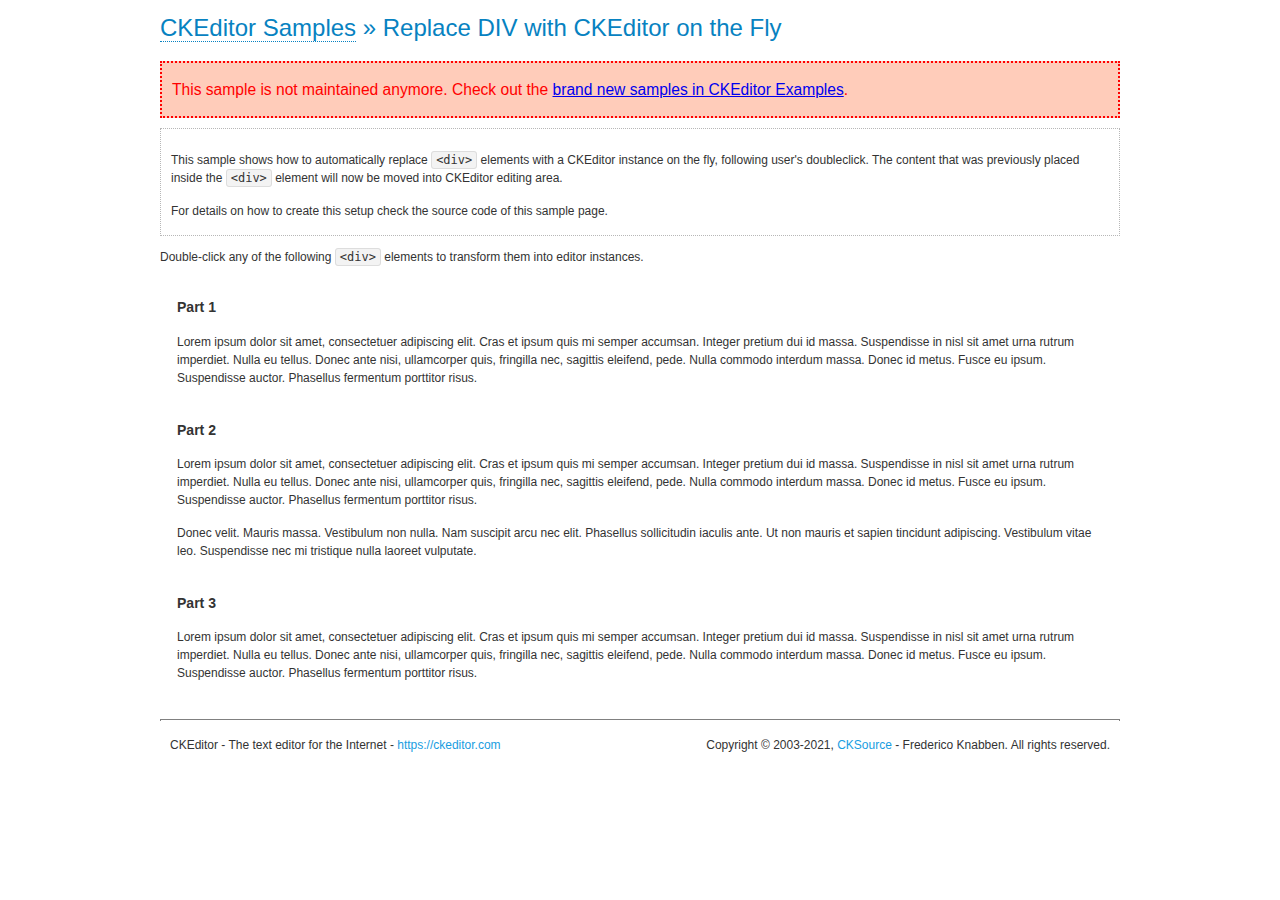
<file: js/ckeditor/samples/old/divreplace.html>
<!DOCTYPE html>
<!--
Copyright (c) 2003-2021, CKSource - Frederico Knabben. All rights reserved.
For licensing, see LICENSE.md or https://ckeditor.com/legal/ckeditor-oss-license
-->
<html lang="en">
<head>
	<meta charset="utf-8">
	<title>Replace DIV &mdash; CKEditor Sample</title>
	<script src="../../ckeditor.js"></script>
	<link href="sample.css" rel="stylesheet">
	<meta name="description" content="Try the latest sample of CKEditor 4 and learn more about customizing your WYSIWYG editor with endless possibilities.">
	<style>

		div.editable
		{
			border: solid 2px transparent;
			padding-left: 15px;
			padding-right: 15px;
		}

		div.editable:hover
		{
			border-color: black;
		}

	</style>
	<script>

		// Uncomment the following code to test the "Timeout Loading Method".
		// CKEDITOR.loadFullCoreTimeout = 5;

		window.onload = function() {
			// Listen to the double click event.
			if ( window.addEventListener )
				document.body.addEventListener( 'dblclick', onDoubleClick, false );
			else if ( window.attachEvent )
				document.body.attachEvent( 'ondblclick', onDoubleClick );

		};

		function onDoubleClick( ev ) {
			// Get the element which fired the event. This is not necessarily the
			// element to which the event has been attached.
			var element = ev.target || ev.srcElement;

			// Find out the div that holds this element.
			var name;

			do {
				element = element.parentNode;
			}
			while ( element && ( name = element.nodeName.toLowerCase() ) &&
				( name != 'div' || element.className.indexOf( 'editable' ) == -1 ) && name != 'body' );

			if ( name == 'div' && element.className.indexOf( 'editable' ) != -1 )
				replaceDiv( element );
		}

		var editor;

		function replaceDiv( div ) {
			if ( editor )
				editor.destroy();

			editor = CKEDITOR.replace( div );
		}

	</script>
</head>
<body>
	<h1 class="samples">
		<a href="index.html">CKEditor Samples</a> &raquo; Replace DIV with CKEditor on the Fly
	</h1>
	<div class="warning deprecated">
		This sample is not maintained anymore. Check out the <a href="https://ckeditor.com/docs/ckeditor4/latest/examples/index.html">brand new samples in CKEditor Examples</a>.
	</div>
	<div class="description">
		<p>
			This sample shows how to automatically replace <code>&lt;div&gt;</code> elements
			with a CKEditor instance on the fly, following user's doubleclick. The content
			that was previously placed inside the <code>&lt;div&gt;</code> element will now
			be moved into CKEditor editing area.
		</p>
		<p>
			For details on how to create this setup check the source code of this sample page.
		</p>
	</div>
	<p>
		Double-click any of the following <code>&lt;div&gt;</code> elements to transform them into
		editor instances.
	</p>
	<div class="editable">
		<h3>
			Part 1
		</h3>
		<p>
			Lorem ipsum dolor sit amet, consectetuer adipiscing elit. Cras et ipsum quis mi
			semper accumsan. Integer pretium dui id massa. Suspendisse in nisl sit amet urna
			rutrum imperdiet. Nulla eu tellus. Donec ante nisi, ullamcorper quis, fringilla
			nec, sagittis eleifend, pede. Nulla commodo interdum massa. Donec id metus. Fusce
			eu ipsum. Suspendisse auctor. Phasellus fermentum porttitor risus.
		</p>
	</div>
	<div class="editable">
		<h3>
			Part 2
		</h3>
		<p>
			Lorem ipsum dolor sit amet, consectetuer adipiscing elit. Cras et ipsum quis mi
			semper accumsan. Integer pretium dui id massa. Suspendisse in nisl sit amet urna
			rutrum imperdiet. Nulla eu tellus. Donec ante nisi, ullamcorper quis, fringilla
			nec, sagittis eleifend, pede. Nulla commodo interdum massa. Donec id metus. Fusce
			eu ipsum. Suspendisse auctor. Phasellus fermentum porttitor risus.
		</p>
		<p>
			Donec velit. Mauris massa. Vestibulum non nulla. Nam suscipit arcu nec elit. Phasellus
			sollicitudin iaculis ante. Ut non mauris et sapien tincidunt adipiscing. Vestibulum
			vitae leo. Suspendisse nec mi tristique nulla laoreet vulputate.
		</p>
	</div>
	<div class="editable">
		<h3>
			Part 3
		</h3>
		<p>
			Lorem ipsum dolor sit amet, consectetuer adipiscing elit. Cras et ipsum quis mi
			semper accumsan. Integer pretium dui id massa. Suspendisse in nisl sit amet urna
			rutrum imperdiet. Nulla eu tellus. Donec ante nisi, ullamcorper quis, fringilla
			nec, sagittis eleifend, pede. Nulla commodo interdum massa. Donec id metus. Fusce
			eu ipsum. Suspendisse auctor. Phasellus fermentum porttitor risus.
		</p>
	</div>
	<div id="footer">
		<hr>
		<p>
			CKEditor - The text editor for the Internet - <a class="samples" href="https://ckeditor.com/">https://ckeditor.com</a>
		</p>
		<p id="copy">
			Copyright &copy; 2003-2021, <a class="samples" href="https://cksource.com/">CKSource</a> - Frederico
			Knabben. All rights reserved.
		</p>
	</div>
</body>
</html>
</file>
<file: js/ckeditor/samples/css/samples.css>
/**
 * @license Copyright (c) 2003-2021, CKSource - Frederico Knabben. All rights reserved.
 * For licensing, see LICENSE.md or https://ckeditor.com/legal/ckeditor-oss-license
 */
@media (max-width: 900px) {
  .global-is-mobile-hidden {
    display: none !important;
  }
}
article,
aside,
details,
figcaption,
figure,
footer,
header,
hgroup,
main,
menu,
nav,
section {
  display: block;
}
body,
html {
  margin: 0;
  padding: 0;
  font: 16px / 1.8 Arial, 'Helvetica Neue', Helvetica, sans-serif;
  font-weight: 300;
  color: #575757;
}
.grid-width-10 {
  width: 10%;
}
.grid-width-20 {
  width: 20%;
}
.grid-width-30 {
  width: 30%;
}
.grid-width-40 {
  width: 40%;
}
.grid-width-50 {
  width: 50%;
}
.grid-width-60 {
  width: 60%;
}
.grid-width-70 {
  width: 70%;
}
.grid-width-80 {
  width: 80%;
}
.grid-width-90 {
  width: 90%;
}
.grid-width-100 {
  width: 100%;
}
@media (max-width: 900px) {
  .grid-width-10,
  .grid-width-20,
  .grid-width-30,
  .grid-width-40,
  .grid-width-50,
  .grid-width-60,
  .grid-width-70,
  .grid-width-80,
  .grid-width-90,
  .grid-width-100 {
    width: 100%;
  }
}
*[class*="grid-width"] {
  -webkit-box-sizing: border-box;
  -moz-box-sizing: border-box;
  box-sizing: border-box;
  padding-left: 4%;
  padding-right: 4%;
  float: left;
}
*[class*="grid-width"]:after,
.grid-container:after,
*[class*="grid-width"]:before,
.grid-container:before {
  content: '';
  display: block;
  overflow: hidden;
  visibility: hidden;
  font-size: 0;
  line-height: 0;
  width: 0;
  height: 0;
}
*[class*="grid-width"]:after,
.grid-container:after {
  clear: both;
}
.grid-container {
  -webkit-box-sizing: border-box;
  -moz-box-sizing: border-box;
  box-sizing: border-box;
  margin-left: auto;
  margin-right: auto;
}
.grid-container-nested *[class*="grid-width"]:first-child {
  padding-left: 0;
}
.grid-container-nested *[class*="grid-width"]:last-child {
  padding-right: 0;
}
@media (max-width: 900px) {
  .grid-container-nested *[class*="grid-width"]:first-child {
    padding-left: 4%;
  }
  .grid-container-nested *[class*="grid-width"]:last-child {
    padding-right: 4%;
  }
}
.header-a {
  min-height: 140px;
  overflow: hidden;
}
.header-a .header-a-logo {
  margin: 40px 0 0;
}
@media (max-width: 900px) {
  .header-a .header-a-logo {
    text-align: center;
  }
}
.header-a .header-a-logo img {
  border: transparent;
}
.navigation-a {
  height: 30px;
  background: #3D3D3D;
  position: absolute;
  left: 0;
  right: 0;
  top: 0;
  padding: 0;
  overflow: hidden;
}
@media (max-width: 900px) {
  .navigation-a {
    text-align: center;
  }
}
.navigation-a ul {
  list-style: none;
  margin: 0;
  overflow: hidden;
}
.navigation-a ul li,
.navigation-a ul li a {
  display: inline-block;
}
@media (max-width: 900px) {
  .navigation-a ul {
    width: auto;
    text-overflow: ellipsis;
    white-space: nowrap;
    display: inline-block;
    float: none;
  }
  .navigation-a ul:before,
  .navigation-a ul:after {
    display: none;
  }
}
.navigation-a ul.navigation-a-left {
  text-align: left;
}
@media (max-width: 900px) {
  .navigation-a ul.navigation-a-left {
    padding-right: 0;
  }
}
.navigation-a ul.navigation-a-right {
  text-align: right;
}
@media (max-width: 900px) {
  .navigation-a ul.navigation-a-right {
    padding-left: 23px;
  }
}
.navigation-a ul li + li {
  margin-left: 23px;
}
.navigation-a ul li a {
  font-size: 10px;
  font-size: 0.625rem;
  line-height: 18px;
  line-height: 1.13rem;
  line-height: 30px;
  float: left;
  color: #ddd;
  font-weight: bold;
  text-decoration: none;
  text-transform: uppercase;
}
.navigation-a ul li a:hover {
  cursor: pointer;
  color: #fff;
}
.icon-navigation-a-github:before,
.icon-navigation-a-github:after {
  background-image: url("[data-uri]");
}
.navigation-b {
  text-align: right;
  margin: 52px 0 0;
  overflow: visible;
}
@media (max-width: 900px) {
  .navigation-b {
    text-align: center;
    margin-top: 20px;
    padding: 0;
  }
}
.navigation-b ul {
  padding: 0;
  list-style: none;
  margin: 0;
  overflow: visible;
}
.navigation-b ul li,
.navigation-b ul li a {
  display: inline-block;
}
@media (max-width: 900px) {
  .navigation-b ul {
    display: table;
    width: 100%;
    padding-bottom: 1.5em;
  }
}
@media (max-width: 900px) {
  .navigation-b ul li {
    display: table-row;
  }
}
.navigation-b ul li + li {
  margin-left: 20px;
}
@media (max-width: 900px) {
  .navigation-b ul li + li {
    margin-left: 0;
  }
}
.navigation-b ul li a {
  -webkit-box-sizing: border-box;
  -moz-box-sizing: border-box;
  box-sizing: border-box;
  text-transform: uppercase;
  text-decoration: none;
  outline: none;
}
@media (max-width: 900px) {
  .navigation-b ul li a {
    width: 100%;
    -webkit-border-radius: 0;
    -webkit-background-clip: padding-box;
    -moz-border-radius: 0;
    -moz-background-clip: padding;
    border-radius: 0;
    background-clip: padding-box;
  }
}
.footer-a {
  font-size: 13px;
  font-size: 0.8125rem;
  line-height: 23.4px;
  line-height: 1.46rem;
  padding-top: 2.25em;
  padding-bottom: 2.25em;
  overflow: hidden;
  color: #8a8a8a;
}
.footer-a a {
  color: #0287D0;
  text-decoration: none;
  border-bottom: 1px dotted #0287D0;
}
.footer-a a:hover {
  color: #0277b7;
}
.footer-a p {
  margin: 0;
  display: inline-block;
  text-align: center;
}
.content {
  font-size: 14px;
  font-size: 0.875rem;
  line-height: 25.2px;
  line-height: 1.57rem;
  overflow: hidden;
  padding-top: 1.5em;
  padding-bottom: 1.5em;
}
.content p {
  margin: 0.75em 0;
}
.content ul,
.content ol,
.content pre,
.content blockquote,
.content textarea:not([class^="cke"]),
.content .cke {
  margin: 1.875em 0;
}
.content code,
.content kbd {
  -webkit-border-radius: 3px;
  -webkit-background-clip: padding-box;
  -moz-border-radius: 3px;
  -moz-background-clip: padding;
  border-radius: 3px;
  background-clip: padding-box;
  padding: 3px 4px;
}
.content pre,
.content code,
.content kbd,
.content blockquote {
  background: #f5f5f5;
}
.content blockquote,
.content pre {
  background: none;
  border-left: 4px solid #0287D0;
  padding: 1.5em 2.25em;
}
.content p a,
.content ul a,
.content ol a,
.content blockquote a,
.content h1 a,
.content h2 a,
.content h3 a,
.content h4 a,
.content h5 a {
  color: #0287D0;
  text-decoration: none;
  border-bottom: 1px dotted #0287D0;
}
.content p a:hover,
.content ul a:hover,
.content ol a:hover,
.content blockquote a:hover,
.content h1 a:hover,
.content h2 a:hover,
.content h3 a:hover,
.content h4 a:hover,
.content h5 a:hover {
  color: #0277b7;
}
.content h1,
.content h2,
.content h3,
.content h4,
.content h5 {
  color: #000;
  font-weight: 100;
}
.content h1 code,
.content h2 code,
.content h3 code,
.content h4 code,
.content h5 code,
.content h1 kbd,
.content h2 kbd,
.content h3 kbd,
.content h4 kbd,
.content h5 kbd {
  font-size: inherit;
}
.content h1 a.content-heading-anchor,
.content h2 a.content-heading-anchor,
.content h3 a.content-heading-anchor,
.content h4 a.content-heading-anchor,
.content h5 a.content-heading-anchor {
  font-weight: 100;
  vertical-align: middle;
  opacity: 0;
  border: 0;
}
.content h1:hover a.content-heading-anchor,
.content h2:hover a.content-heading-anchor,
.content h3:hover a.content-heading-anchor,
.content h4:hover a.content-heading-anchor,
.content h5:hover a.content-heading-anchor {
  opacity: 1;
}
.content h1:target a,
.content h2:target a,
.content h3:target a,
.content h4:target a,
.content h5:target a {
  -webkit-animation: targetLinkOpacity 0.5s linear alternate;
  -moz-animation: targetLinkOpacity 0.5s linear alternate;
  -o-animation: targetLinkOpacity 0.5s linear alternate;
  animation: targetLinkOpacity 0.5s linear alternate;
  opacity: 1;
}
.content input,
.content select,
.content textarea:not([class^="cke"]) {
  -webkit-border-radius: 3px;
  -webkit-background-clip: padding-box;
  -moz-border-radius: 3px;
  -moz-background-clip: padding;
  border-radius: 3px;
  background-clip: padding-box;
  -webkit-box-shadow: inset 0 1px 1px rgba(0, 0, 0, 0.08);
  -moz-box-shadow: inset 0 1px 1px rgba(0, 0, 0, 0.08);
  box-shadow: inset 0 1px 1px rgba(0, 0, 0, 0.08);
  font: inherit;
  color: inherit;
  border: 1px solid #D9D9D9;
  padding: .2em .5em;
}
.content input:focus,
.content select:focus,
.content textarea:not([class^="cke"]):focus {
  border-color: #66afe9;
  outline: 0;
  -webkit-box-shadow: inset 0 1px 1px rgba(0, 0, 0, 0.08), 0 0 8px #93c6ef;
  -moz-box-shadow: inset 0 1px 1px rgba(0, 0, 0, 0.08), 0 0 8px #93c6ef;
  box-shadow: inset 0 1px 1px rgba(0, 0, 0, 0.08), 0 0 8px #93c6ef;
}
.content abbr {
  border-bottom: 1px dotted #666;
  cursor: pointer;
}
.content blockquote {
  font-style: italic;
  font-family: Georgia, Times, "Times New Roman", serif;
  font-size: 16px;
  font-size: 1rem;
  line-height: 28.8px;
  line-height: 1.8rem;
}
.content em {
  font-style: italic;
}
.content h1 {
  font-size: 36px;
  font-size: 2.25rem;
  line-height: 64.8px;
  line-height: 4.05rem;
  margin: 1.125em 0 0;
}
.content h2 {
  font-size: 27.2px;
  font-size: 1.7rem;
  line-height: 48.96px;
  line-height: 3.06rem;
  margin: 0.9em 0 0;
}
.content h3 {
  font-size: 24px;
  font-size: 1.5rem;
  line-height: 43.2px;
  line-height: 2.7rem;
  font-weight: 500;
  margin: 0.75em 0 0;
}
.content h4 {
  font-size: 19.2px;
  font-size: 1.2rem;
  line-height: 34.56px;
  line-height: 2.16rem;
  font-weight: 500;
  margin: 0.75em 0 0;
}
.content h5 {
  font-size: 17.6px;
  font-size: 1.1rem;
  line-height: 31.68px;
  line-height: 1.98rem;
  font-weight: 500;
  margin: 0.75em 0 0;
}
.content hr {
  border: 0;
  border-top: 4px solid #D9D9D9;
  margin: 1.5em 0;
}
.content input[type="text"] {
  height: 1.8em;
  line-height: 1.8em;
}
.content input[type="button"] {
  -webkit-appearance: button;
  -moz-appearance: button;
  appearance: button;
}
.content kbd {
  font-size: 12px;
  font-size: 0.75rem;
  line-height: 21.6px;
  line-height: 1.35rem;
  font-family: Arial, 'Helvetica Neue', Helvetica, sans-serif;
  padding: 2px 6px;
  -webkit-box-shadow: 0 0 4px #fff inset, 0 2px 0 #D9D9D9;
  -moz-box-shadow: 0 0 4px #fff inset, 0 2px 0 #D9D9D9;
  box-shadow: 0 0 4px #fff inset, 0 2px 0 #D9D9D9;
}
.content p img {
  vertical-align: middle;
}
.content p pre {
  padding: 1.5em;
}
.content pre {
  padding: 0;
  border: 0;
  tab-size: 4;
  -o-tab-size: 4;
  -moz-tab-size: 4;
}
.content pre,
.content code {
  font-size: 11.89px;
  font-size: 0.743rem;
  line-height: 21.4px;
  line-height: 1.34rem;
  font-family: Consolas, Menlo, Monaco, Lucida Console, Liberation Mono, DejaVu Sans Mono, Bitstream Vera Sans Mono, Courier New, monospace, serif;
}
.content pre a,
.content code a {
  border: 0;
}
.content pre code {
  padding: 0.75em;
  display: block;
}
.content strong {
  color: #000;
}
.content ul ul,
.content ol ul,
.content ul ol,
.content ol ol {
  margin: 0.75em 0;
}
.content ul li,
.content ol li {
  font-size: 14px;
  font-size: 0.875rem;
  line-height: 30.24px;
  line-height: 1.89rem;
}
.content textarea:not([class^="cke"]) {
  width: 100%;
}
.content div.todo {
  border: 2px dotted #444;
  padding: 10px;
  margin: 60px 0 10px 0;
  /* Remove me some day */
}
.content div.todo:before {
  content: "TODO";
  font-weight: bold;
}
body a.button-a,
body button.button-a,
body input.button-a {
  -webkit-border-radius: 3px;
  -webkit-background-clip: padding-box;
  -moz-border-radius: 3px;
  -moz-background-clip: padding;
  border-radius: 3px;
  background-clip: padding-box;
  font-size: 14px;
  font-size: 0.875rem;
  line-height: 25.2px;
  line-height: 1.57rem;
  height: 36px;
  line-height: 36px;
  padding: 0 1.1em;
  font-weight: 700;
  color: #3e3e3e;
  white-space: nowrap;
  text-decoration: none;
  display: inline-block;
  cursor: pointer;
  border: 0;
  vertical-align: middle;
  margin: 1px 0;
  background: transparent;
}
body a.button-a.icon-pos-left,
body button.button-a.icon-pos-left,
body input.button-a.icon-pos-left {
  padding-left: .8em;
}
body a.button-a.icon-pos-right,
body button.button-a.icon-pos-right,
body input.button-a.icon-pos-right {
  padding-right: .8em;
}
body a.button-a.button-a-no-text,
body button.button-a.button-a-no-text,
body input.button-a.button-a-no-text {
  -webkit-border-radius: 100px;
  -webkit-background-clip: padding-box;
  -moz-border-radius: 100px;
  -moz-background-clip: padding;
  border-radius: 100px;
  background-clip: padding-box;
  width: 36px;
  padding: 0;
  text-indent: -999px;
  overflow: hidden;
  position: relative;
  text-align: center;
}
body a.button-a.button-a-no-text:before,
body button.button-a.button-a-no-text:before,
body input.button-a.button-a-no-text:before {
  position: absolute;
  left: 50%;
  top: 50%;
  margin: -9px 0 0 -9px;
}
@media (max-width: 900px) {
  body a.button-a.button-a-mobile-collapsed,
  body button.button-a.button-a-mobile-collapsed,
  body input.button-a.button-a-mobile-collapsed {
    -webkit-border-radius: 100px;
    -webkit-background-clip: padding-box;
    -moz-border-radius: 100px;
    -moz-background-clip: padding;
    border-radius: 100px;
    background-clip: padding-box;
    width: 36px;
    padding: 0;
    text-indent: -999px;
    overflow: hidden;
    position: relative;
    text-align: center;
  }
  body a.button-a.button-a-mobile-collapsed:before,
  body button.button-a.button-a-mobile-collapsed:before,
  body input.button-a.button-a-mobile-collapsed:before {
    position: absolute;
    left: 50%;
    top: 50%;
    margin: -9px 0 0 -9px;
  }
  body a.button-a.button-a-mobile-collapsed:before,
  body button.button-a.button-a-mobile-collapsed:before,
  body input.button-a.button-a-mobile-collapsed:before {
    position: absolute;
    left: 50%;
    top: 50%;
    margin: -9px 0 0 -9px;
  }
}
body a.button-a:active,
body button.button-a:active,
body input.button-a:active,
body a.button-a:hover,
body button.button-a:hover,
body input.button-a:hover {
  color: #fff;
  background: #0277b7;
}
body a.button-a:focus,
body button.button-a:focus,
body input.button-a:focus {
  border-color: #66afe9;
  outline: 0;
  -webkit-box-shadow: inset 0 1px 1px rgba(0, 0, 0, 0.075), 0 0 8px #93c6ef;
  -moz-box-shadow: inset 0 1px 1px rgba(0, 0, 0, 0.075), 0 0 8px #93c6ef;
  box-shadow: inset 0 1px 1px rgba(0, 0, 0, 0.075), 0 0 8px #93c6ef;
}
body a.button-a-soft,
body button.button-a-soft,
body input.button-a-soft {
  background: #e7e7e7;
}
body a.button-a-soft:active,
body button.button-a-soft:active,
body input.button-a-soft:active,
body a.button-a-soft:hover,
body button.button-a-soft:hover,
body input.button-a-soft:hover {
  color: #3e3e3e;
  background: #cecece;
}
body a.button-a-background,
body button.button-a-background,
body input.button-a-background,
body a.navigation-b ul li a:hover,
body button.navigation-b ul li a:hover,
body input.navigation-b ul li a:hover {
  color: #fff;
  background: #0287D0;
}
body a.button-a-background:active,
body button.button-a-background:active,
body input.button-a-background:active,
body a.button-a-background:hover,
body button.button-a-background:hover,
body input.button-a-background:hover,
body a.navigation-b ul li a:hover:active,
body button.navigation-b ul li a:hover:active,
body input.navigation-b ul li a:hover:active,
body a.navigation-b ul li a:hover:hover,
body button.navigation-b ul li a:hover:hover,
body input.navigation-b ul li a:hover:hover {
  color: #fff;
  background: #0277b7;
}
.balloon-a {
  font-size: 12px;
  font-size: 0.75rem;
  line-height: 21.6px;
  line-height: 1.35rem;
  -webkit-border-radius: 3px;
  -webkit-background-clip: padding-box;
  -moz-border-radius: 3px;
  -moz-background-clip: padding;
  border-radius: 3px;
  background-clip: padding-box;
  border-bottom: 3px solid #d4d4d4;
  background: #ebebeb;
  display: inline-block;
  white-space: nowrap;
  padding: .4em 1.2em .2em;
  font-weight: 700;
  position: relative;
  z-index: 1000;
  text-transform: none;
  color: #575757;
}
.balloon-a:hover {
  color: #575757;
}
.balloon-a:before {
  content: '';
  width: 0;
  height: 0;
  border-style: solid;
  position: absolute;
}
.balloon-a-ne:before,
.balloon-a-nw:before {
  top: -13px;
  border-width: 0 9px 15.6px 9px;
  border-color: transparent transparent #ebebeb transparent;
}
.balloon-a-se:before,
.balloon-a-sw:before {
  bottom: -13px;
  border-width: 15.6px 9px 0 9px;
  border-color: #ebebeb transparent transparent transparent;
}
.balloon-a-nw:before,
.balloon-a-sw:before {
  left: 20px;
}
.balloon-a-ne:before,
.balloon-a-se:before {
  right: 20px;
}
.icon-pos-left:before,
.icon-pos-right:after {
  content: '';
  display: inline-block;
  width: 18px;
  height: 18px;
  vertical-align: middle;
  background-repeat: no-repeat;
}
.icon-pos-left:before {
  margin-right: 10px;
}
.icon-pos-right:after {
  margin-left: 10px;
}
.icon-download:before,
.icon-download:after {
  background-image: url("[data-uri]");
}
.icon-question-mark:before,
.icon-question-mark:after {
  background-image: url("[data-uri]");
}
.icon-close:before,
.icon-close:after {
  background-image: url("[data-uri]");
}
.ie8 .switch > * {
  vertical-align: middle;
}
.ie8 .switch input[type="radio"] {
  margin: 0 0.25em;
  display: inline-block;
}
.ie8 .switch label {
  margin-left: 0 !important;
  margin-right: 0 !important;
}
.ie8 .switch label[data-for="1"] {
  float: left;
}
.ie8 .switch label[data-for="2"] {
  float: right;
}
.ie8 .switch .switch-inner {
  display: none;
}
.switch {
  font-size: 14px;
  font-size: 0.875rem;
  line-height: 25.2px;
  line-height: 1.57rem;
  font-weight: bold;
  background-color: #0287D0;
  overflow: hidden;
  display: inline-block;
  padding: 0.75em 0.25em;
  color: #fff;
  -webkit-border-radius: 3px;
  -webkit-background-clip: padding-box;
  -moz-border-radius: 3px;
  -moz-background-clip: padding;
  border-radius: 3px;
  background-clip: padding-box;
  position: relative;
}
.switch input[type="radio"] {
  display: none;
}
.switch label {
  position: relative;
  z-index: 2;
  float: left;
  cursor: pointer;
  padding: 0 0.75em;
}
.switch label:hover {
  text-decoration: underline;
}
.switch .switch-inner {
  float: left;
  background-color: #FFF;
  height: 1.5em;
  width: 4.125em;
  padding: 2px;
  margin: 0 0.25em;
  -webkit-border-radius: 5.5px;
  -webkit-background-clip: padding-box;
  -moz-border-radius: 5.5px;
  -moz-background-clip: padding;
  border-radius: 5.5px;
  background-clip: padding-box;
}
.switch .switch-inner .handler {
  overflow: hidden;
  position: relative;
  display: block;
  height: 1.5em;
  width: 1.5em;
  background: #027dc1;
  -webkit-border-radius: 4.5px;
  -webkit-background-clip: padding-box;
  -moz-border-radius: 4.5px;
  -moz-background-clip: padding;
  border-radius: 4.5px;
  background-clip: padding-box;
}
.switch .switch-inner .handler:before {
  content: '';
  display: block;
  position: absolute;
  top: 0;
  right: 0;
  bottom: 3px;
  left: 0;
  background-color: #0291df;
  -webkit-border-bottom-left-radius: 4.5px;
  -moz-border-radius-bottomleft: 4.5px;
  border-bottom-left-radius: 4.5px;
  -webkit-border-bottom-right-radius: 4.5px;
  -webkit-background-clip: padding-box;
  -moz-border-radius-bottomright: 4.5px;
  -moz-background-clip: padding;
  border-bottom-right-radius: 4.5px;
  background-clip: padding-box;
}
.switch:hover .switch-inner .handler:before {
  background: #029ef3;
}
.switch input[data-num="2"]:checked ~ .switch-inner > .handler {
  margin-left: auto;
}
.switch input[data-num="2"]:checked ~ label[data-for="1"] {
  padding-right: 5.125em;
  margin-right: -4.375em;
}
.switch input[data-num="1"]:checked ~ label[data-for="2"] {
  padding-left: 5.125em;
  margin-left: -4.375em;
}
.toggler {
  -webkit-user-select: none;
  -moz-user-select: none;
  -ms-user-select: none;
  user-select: none;
}
.toggler label {
  cursor: pointer;
}
.toggler [data-collapse] {
  display: inherit;
}
.toggler [data-expand] {
  display: none;
}
.toggler.collapsed [data-collapse] {
  display: none;
}
.toggler.collapsed [data-expand] {
  display: inherit;
}
.toggler-container {
  overflow: hidden;
}
.toggler-container.collapsed {
  height: 0;
}
.icon-toggler-expanded:before,
.icon-toggler-collapsed:before,
.icon-toggler-expanded:after,
.icon-toggler-collapsed:after {
  background-image: url("[data-uri]");
}
.icon-toggler-expanded.icon-light:before,
.icon-toggler-collapsed.icon-light:before,
.icon-toggler-expanded.icon-light:after,
.icon-toggler-collapsed.icon-light:after {
  background-image: url("[data-uri]");
}
.icon-toggler-expanded:before,
.icon-toggler-expanded:after {
  background-position: top left;
}
.icon-toggler-collapsed:before,
.icon-toggler-collapsed:after {
  background-position: bottom left;
}
.modal {
  padding: 20px;
  border-radius: 3px;
  background-color: white;
  max-width: 700px;
  -webkit-box-sizing: border-box;
  -moz-box-sizing: border-box;
  box-sizing: border-box;
  width: 80% !important;
  top: 50% !important;
  -webkit-transform: translate(-50%, -50%) !important;
  -moz-transform: translate(-50%, -50%) !important;
  -ms-transform: translate(-50%, -50%) !important;
  -o-transform: translate(-50%, -50%) !important;
  transform: translate(-50%, -50%) !important;
}
.modal-close {
  -webkit-border-radius: 100px;
  -webkit-background-clip: padding-box;
  -moz-border-radius: 100px;
  -moz-background-clip: padding;
  border-radius: 100px;
  background-clip: padding-box;
  cursor: pointer;
  height: 18px;
  width: 18px;
  position: absolute;
  top: 10px;
  right: 10px;
  font-size: 17px;
  text-align: center;
  line-height: 19px;
  background: #cccccc;
}
main .grid-container,
header .grid-container,
.navigation-a > div,
footer > div {
  max-width: 968px;
}
.header-a {
  margin-top: 30px;
}
.footer-a {
  border-top: 1px solid #D9D9D9;
}
.adjoined-top {
  background-color: #0287D0;
  color: #fff;
}
.adjoined-top .content h1,
.adjoined-top .content h2,
.adjoined-top .content h3,
.adjoined-top .content h4,
.adjoined-top .content h5 {
  color: #fff;
}
.adjoined-top .content p {
  font-size: 18px;
  font-size: 1.125rem;
  line-height: 32.4px;
  line-height: 2.02rem;
  font-weight: 100;
}
.adjoined-top .content p a {
  text-decoration: none;
  border-bottom: 1px dotted #fff;
  color: inherit;
}
.adjoined-top .content p a:hover {
  color: #e6e6e6;
}
.adjoined-top .content button {
  color: #fff;
}
.adjoined-top .content strong {
  color: #fff;
}
.adjoined-top .content code {
  font-size: inherit;
  color: #0287D0;
}
.adjoined-bottom {
  position: relative;
}
.adjoined-bottom:before {
  z-index: -1;
  content: '';
  background: #0287D0;
  position: absolute;
  top: 0;
  left: 0;
  right: 0;
  height: 50%;
}
main .grid-container,
header .grid-container,
.navigation-a > div,
footer > div {
  max-width: 1052px;
}
main .grid-container.freed-width {
  max-width: none;
}
.switch {
  background: #027dc1;
  float: right;
  overflow: visible;
}
.switch .balloon-a {
  position: absolute;
  top: -40px;
  right: 50%;
  margin-right: -15px;
  background: #FFEFC1;
  border-bottom-color: #DCDCA4;
}
.switch .balloon-a:before {
  border-color: #FFEFC1 transparent transparent transparent;
}
#toolbar .editors-container {
  overflow: hidden;
  height: 0;
  transition: height 200ms;
}
#toolbar .editors-container.active {
  height: auto;
}
#main #editor {
  background: #FFF;
  padding: 2% 4%;
  border: dashed 5px #0287D0;
}
#main .adjoined-top:before {
  height: 335px;
}
#toolbar .adjoined-top:before {
  height: 219px;
}
#toolbar .adjoined-top .grid-container-nested {
  height: 147px;
}
.content .grid-switch-magic {
  margin: 3.5em 0 0;
}
#info-box {
  padding-bottom: 0;
}
#info-box > div {
  width: 100%;
  text-align: right;
}
#info-box > div .toggler {
  padding-right: 0;
}
#info-box > div .toggler:hover {
  background: transparent;
  color: #000;
}
#info-box > div .toggler:hover > label {
  text-decoration: underline;
}
#info-box > div h2 {
  float: left;
  margin-top: 0;
}
#info-box > div#instructions-container {
  text-align: left;
}
#toolbarModifierWrapper {
  overflow: hidden;
  height: 0;
  opacity: 0;
  transition: height 200ms;
}
#toolbarModifierWrapper.active {
  height: auto;
  opacity: 1;
}
header {
  overflow: visible;
}
header div.grid-container {
  overflow: visible;
}
header .navigation-b {
  overflow: visible;
}
header .navigation-b ul {
  overflow: visible;
}
header .navigation-b a {
  position: relative;
}
header .balloon-a {
  position: absolute;
  top: 48px;
  left: 50%;
  margin-left: -35px;
}
@media (max-width: 1140px) {
  header .balloon-a {
    left: auto;
    margin-left: auto;
    right: 50%;
    margin-right: -35px;
  }
  header .balloon-a:before {
    left: auto;
    right: 22px;
  }
}
@media (max-width: 900px) {
  header .balloon-a {
    display: none;
  }
}
header .header-a-logo img {
  width: 160px;
  height: 60px;
}

#toolbar .cke_toolbar {
  pointer-events: none;
  -webkit-user-select: none;
  -moz-user-select: none;
  -ms-user-select: none;
  user-select: none;
  cursor: default;
}
.some-toolbar-active .cke_toolbar {
  zoom: 1;
  filter: alpha(opacity=50);
  -webkit-opacity: 0.5;
  -moz-opacity: 0.5;
  opacity: 0.5;
}
.cke_toolbar.active {
  position: relative;
  zoom: 1;
  filter: alpha(opacity=100);
  -webkit-opacity: 1;
  -moz-opacity: 1;
  opacity: 1;
}
.cke_toolbar.active:after {
  content: '';
  display: block;
  position: absolute;
  top: 0;
  right: 6px;
  bottom: 5px;
  left: 0;
  -webkit-border-radius: 5px;
  -webkit-background-clip: padding-box;
  -moz-border-radius: 5px;
  -moz-background-clip: padding;
  border-radius: 5px;
  background-clip: padding-box;
  -webkit-box-shadow: 0px 0px 15px 3px #fff4b0;
  -moz-box-shadow: 0px 0px 15px 3px #fff4b0;
  box-shadow: 0px 0px 15px 3px #fff4b0;
}
.cke_toolbar.active .cke_toolgroup {
  -webkit-box-shadow: none;
  -moz-box-shadow: none;
  box-shadow: none;
  border-color: #e3c300;
}
.cke_toolbar.active .cke_combo,
.cke_toolbar.active .cke_toolgroup {
  position: relative;
  z-index: 2;
}
.cke_toolbar.active .cke_combo_button {
  -webkit-box-shadow: none;
  -moz-box-shadow: none;
  box-shadow: none;
}
.unselectable {
  -webkit-user-select: none;
  -moz-user-select: none;
  -ms-user-select: none;
  user-select: none;
}
.toolbar {
  padding: 5px 0;
  margin-bottom: 2.4em;
  overflow: hidden;
  background: #fff;
}
.toolbar button.button-a.cke_button {
  cursor: pointer;
  display: inline-block;
  padding: 4px 6px;
  outline: 0;
  border: 1px solid #a6a6a6;
}
.toolbar button.button-a.hidden {
  display: none;
}
.toolbar button.button-a.left {
  float: left;
  margin-right: 8px;
}
.toolbar button.button-a.right {
  float: right;
  margin-left: 8px;
}
.toolbar button.button-a .highlight {
  color: #ffefc1;
}
.configContainer.hidden,
.toolbarModifier.hidden,
.toolbarModifier-hints.hidden {
  display: none;
}
.toolbarModifier :focus,
.toolbar button:focus,
.configContainer textarea.configCode:focus {
  outline: none;
}
div.toolbarModifier {
  padding: 0;
  overflow: hidden;
  width: 100%;
  position: relative;
  display: table;
  border-collapse: collapse;
}
div.toolbarModifier ::-moz-focus-inner {
  border: 0;
}
div.toolbarModifier .empty {
  display: none;
}
div.toolbarModifier.empty-visible .empty {
  display: table-row;
  zoom: 1;
  filter: alpha(opacity=60);
  -webkit-opacity: 0.6;
  -moz-opacity: 0.6;
  opacity: 0.6;
}
div.toolbarModifier .empty > p {
  line-height: 31px;
}
div.toolbarModifier > ul {
  padding: 0;
  margin: 0;
  border-top: 1px solid #ccc;
  width: 100%;
}
div.toolbarModifier > ul[data-type="table-header"] {
  display: table-header-group;
}
div.toolbarModifier > ul[data-type="table-body"] {
  display: table-row-group;
}
div.toolbarModifier > ul p {
  padding: 0;
  margin: 0;
}
div.toolbarModifier > ul > li {
  display: table-row;
}
div.toolbarModifier > ul > li[data-type="header"] {
  font-weight: bold;
  user-select: none;
  cursor: default;
}
div.toolbarModifier > ul > li[data-type="group"],
div.toolbarModifier > ul > li[data-type="separator"] {
  border-bottom: 1px solid #ccc;
}
div.toolbarModifier > ul > li[data-type="subgroup"] {
  border-top: 1px solid #eee;
}
div.toolbarModifier > ul > li[data-type="subgroup"]:first-child {
  border-top: none;
}
div.toolbarModifier > ul > li[data-type="group"].active,
div.toolbarModifier > ul > li[data-type="group"]:hover,
div.toolbarModifier > ul > li[data-type="separator"].active,
div.toolbarModifier > ul > li[data-type="separator"]:hover {
  overflow: hidden;
  z-index: 2;
}
div.toolbarModifier > ul > li[data-type="group"].active,
div.toolbarModifier > ul > li[data-type="separator"].active,
div.toolbarModifier > ul > li[data-type="group"].active:hover,
div.toolbarModifier > ul > li[data-type="separator"].active:hover {
  background: #f0fafb;
}
div.toolbarModifier > ul > li[data-type="group"]:hover,
div.toolbarModifier > ul > li[data-type="separator"]:hover {
  background: #fffbe3;
}
div.toolbarModifier > ul > li[data-type="separator"] {
  background: #f5f5f5;
}
div.toolbarModifier > ul > li[data-type="separator"]:after {
  content: '';
  width: 100%;
}
div.toolbarModifier > ul > li[data-type="separator"] > p {
  padding: 2px 5px;
}
div.toolbarModifier > ul > li > p,
div.toolbarModifier > ul > li > ul {
  display: table-cell;
  vertical-align: middle;
}
div.toolbarModifier > ul > li p {
  padding-left: 5px;
  min-width: 200px;
}
div.toolbarModifier > ul > li p span {
  white-space: nowrap;
  cursor: default;
}
div.toolbarModifier > ul > li p span button {
  font-size: 12.666px;
  margin-right: 5px;
  cursor: pointer;
  background: #fff;
  -webkit-border-radius: 5px;
  -webkit-background-clip: padding-box;
  -moz-border-radius: 5px;
  -moz-background-clip: padding;
  border-radius: 5px;
  background-clip: padding-box;
  border: 1px solid #bbb;
  padding: 0 7px;
  line-height: 12px;
  height: 20px;
}
div.toolbarModifier > ul > li p span button:not(.disabled):hover,
div.toolbarModifier > ul > li p span button:not(.disabled):focus {
  color: #fff;
  background-color: #454545;
  border-color: transparent;
}
div.toolbarModifier > ul > li p span button.move.disabled {
  cursor: default;
  zoom: 1;
  filter: alpha(opacity=20);
  -webkit-opacity: 0.2;
  -moz-opacity: 0.2;
  opacity: 0.2;
}
div.toolbarModifier > ul > li ul {
  border-collapse: collapse;
  padding: 0;
  width: 100%;
}
div.toolbarModifier > ul > li ul li {
  display: table-row;
  list-style-type: none;
  line-height: 1;
}
div.toolbarModifier > ul > li ul li[data-type="subgroup"] {
  border-top: 1px solid #ddd;
}
div.toolbarModifier > ul > li ul li[data-type="subgroup"]:first-child {
  border-top: 0;
}
div.toolbarModifier > ul > li ul li[data-type="subgroup"] [data-type="button"] {
  -webkit-border-radius: 3px;
  -webkit-background-clip: padding-box;
  -moz-border-radius: 3px;
  -moz-background-clip: padding;
  border-radius: 3px;
  background-clip: padding-box;
  padding: 0 2px;
}
div.toolbarModifier > ul > li ul li[data-type="subgroup"] [data-type="button"]:focus {
  background: rgba(0, 0, 0, 0.04);
}
div.toolbarModifier > ul > li ul li[data-type="subgroup"] [data-type="button"] input {
  vertical-align: middle;
}
div.toolbarModifier > ul > li ul li > p,
div.toolbarModifier > ul > li ul li > ul {
  display: table-cell;
  vertical-align: middle;
}
div.toolbarModifier > ul > li ul li ul {
  padding: 0;
}
div.toolbarModifier > ul > li ul li ul li {
  padding: 0;
  display: inline-block;
  cursor: pointer;
  margin: 2px 5px 2px 0;
}
div.toolbarModifier > ul > li ul li ul li .cke_combo_text {
  cursor: pointer;
  white-space: nowrap;
}
div.toolbarModifier > ul > li ul li ul li .cke_toolgroup,
div.toolbarModifier > ul > li ul li ul li .cke_combo_button {
  cursor: pointer;
  margin: 0;
  vertical-align: middle;
  border: 1px solid #ddd;
  font-size: 11.41px;
  font-size: 0.713rem;
  line-height: 20.54px;
  line-height: 1.28rem;
}
div.toolbarModifier > .codemirror-wrapper {
  overflow-y: auto;
}
div.toolbarModifier-hints {
  float: right;
  width: 350px;
  min-width: 150px;
  overflow-y: auto;
  margin-left: 1.5em;
}
div.toolbarModifier-hints h3 {
  font-size: 18.08px;
  font-size: 1.13rem;
  line-height: 32.54px;
  line-height: 2.03rem;
  padding: 0.36em 1.5em;
  background: #f5f5f5;
  border-bottom: 1px solid #ddd;
  margin-top: 0;
  margin-bottom: 1.2em;
}
div.toolbarModifier-hints dl {
  margin-bottom: 1.2em;
  overflow: hidden;
}
div.toolbarModifier-hints dl .list-header {
  font-weight: bold;
  border: 0;
  padding-bottom: 0.6em;
}
div.toolbarModifier-hints dl > p {
  text-align: center;
}
div.toolbarModifier-hints dl dt {
  float: left;
  width: 9em;
  clear: both;
  text-align: right;
  border-top: 1px solid #ddd;
  padding-left: 1.5em;
  padding-right: .1em;
  -webkit-box-sizing: border-box;
  -moz-box-sizing: border-box;
  box-sizing: border-box;
}
div.toolbarModifier-hints dl dt code {
  background: none;
  border: none;
  vertical-align: middle;
}
div.toolbarModifier-hints dl dd {
  margin-left: 10em;
  clear: right;
  padding-right: 1.5em;
}
div.toolbarModifier-hints dl dd code {
  line-height: 2.2em;
}
div.toolbarModifier-hints dl dd:after {
  content: '\00a0';
  display: block;
  clear: left;
  float: right;
  height: 0;
  width: 0;
}
.toolbarModifier-hints,
.configContainer textarea.configCode,
.CodeMirror {
  -webkit-border-radius: 3px;
  -webkit-background-clip: padding-box;
  -moz-border-radius: 3px;
  -moz-background-clip: padding;
  border-radius: 3px;
  background-clip: padding-box;
  border: 1px solid #ccc;
  font-size: 13.01px;
  font-size: 0.813rem;
  line-height: 23.42px;
  line-height: 1.46rem;
}
.configContainer textarea.configCode,
.CodeMirror pre,
.CodeMirror-linenumber {
  font-size: 13.01px;
  font-size: 0.813rem;
  line-height: 23.42px;
  line-height: 1.46rem;
  font-family: Consolas, Menlo, Monaco, Lucida Console, Liberation Mono, DejaVu Sans Mono, Bitstream Vera Sans Mono, Courier New, monospace, serif;
}
.CodeMirror pre {
  border: none;
  padding: 0;
  margin: 0;
}
.configContainer textarea.configCode {
  -webkit-box-sizing: border-box;
  -moz-box-sizing: border-box;
  box-sizing: border-box;
  color: #575757;
  padding: 10px;
  width: 100%;
  min-height: 500px;
  margin: 0;
  resize: none;
  outline: none;
  -moz-tab-size: 4;
  tab-size: 4;
  white-space: pre;
  word-wrap: normal;
  overflow: auto;
}
.CodeMirror-hints.toolbar-modifier {
  padding: 0;
  color: #575757;
  font-size: 14px;
  font-size: 0.875rem;
  line-height: 25.2px;
  line-height: 1.57rem;
  font-family: Consolas, Menlo, Monaco, Lucida Console, Liberation Mono, DejaVu Sans Mono, Bitstream Vera Sans Mono, Courier New, monospace, serif;
}
.CodeMirror-hints.toolbar-modifier .CodeMirror-hint-active {
  color: #575757;
  background: #f0fafb;
}
.CodeMirror-hints.toolbar-modifier > li:hover {
  background: #fffbe3;
}
/* Text modifier */
#toolbarModifierWrapper {
  margin-bottom: 1.2em;
}
#toolbarModifierWrapper .invalid .CodeMirror {
  background: #fff8f8;
  border-color: red;
}
#toolbarModifierWrapper .CodeMirror {
  height: auto;
  padding: 0 0.6em;
}
.staticContainer {
  position: fixed;
  top: 0;
  width: 100%;
  z-index: 10;
}
.staticContainer > .grid-container {
  max-width: 1052px;
}
.staticContainer > .grid-container .inner {
  background: #fff;
}
.staticContainer > .grid-container .inner .toolbar {
  margin-bottom: 0;
}
#help {
  position: relative;
  top: -15px;
  left: -5px;
}
#help-content {
  display: none;
}
/*# sourceMappingURL=[data-uri] */
</file>
<file: js/ckeditor/samples/toolbarconfigurator/lib/codemirror/neo.css>
/* neo theme for codemirror */

/* Color scheme */

.cm-s-neo.CodeMirror {
  background-color:#ffffff;
  color:#2e383c;
  line-height:1.4375;
}
.cm-s-neo .cm-comment {color:#75787b}
.cm-s-neo .cm-keyword, .cm-s-neo .cm-property {color:#1d75b3}
.cm-s-neo .cm-atom,.cm-s-neo .cm-number {color:#75438a}
.cm-s-neo .cm-node,.cm-s-neo .cm-tag {color:#9c3328}
.cm-s-neo .cm-string {color:#b35e14}
.cm-s-neo .cm-variable,.cm-s-neo .cm-qualifier {color:#047d65}


/* Editor styling */

.cm-s-neo pre {
  padding:0;
}

.cm-s-neo .CodeMirror-gutters {
  border:none;
  border-right:10px solid transparent;
  background-color:transparent;
}

.cm-s-neo .CodeMirror-linenumber {
  padding:0;
  color:#e0e2e5;
}

.cm-s-neo .CodeMirror-guttermarker { color: #1d75b3; }
.cm-s-neo .CodeMirror-guttermarker-subtle { color: #e0e2e5; }
</file>
<file: js/ckeditor/samples/old/sample.css>
/*
Copyright (c) 2003-2021, CKSource - Frederico Knabben. All rights reserved.
For licensing, see LICENSE.md or https://ckeditor.com/legal/ckeditor-oss-license
*/

html, body, h1, h2, h3, h4, h5, h6, div, span, blockquote, p, address, form, fieldset, img, ul, ol, dl, dt, dd, li, hr, table, td, th, strong, em, sup, sub, dfn, ins, del, q, cite, var, samp, code, kbd, tt, pre
{
	line-height: 1.5;
}

body
{
	padding: 10px 30px;
}

input, textarea, select, option, optgroup, button, td, th
{
	font-size: 100%;
}

pre
{
	-moz-tab-size: 4;
	tab-size: 4;
}

pre, code, kbd, samp, tt
{
	font-family: monospace,monospace;
	font-size: 1em;
}

body {
	width: 960px;
	margin: 0 auto;
}

code
{
	background: #f3f3f3;
	border: 1px solid #ddd;
	padding: 1px 4px;
	border-radius: 3px;
}

abbr
{
	border-bottom: 1px dotted #555;
	cursor: pointer;
}

.new, .beta
{
	text-transform: uppercase;
	font-size: 10px;
	font-weight: bold;
	padding: 1px 4px;
	margin: 0 0 0 5px;
	color: #fff;
	float: right;
	border-radius: 3px;
}

.new
{
	background: #FF7E00;
	border: 1px solid #DA8028;
	text-shadow: 0 1px 0 #C97626;

	box-shadow: 0 2px 3px 0 #FFA54E inset;
}

.beta
{
	background: #18C0DF;
	border: 1px solid #19AAD8;
	text-shadow: 0 1px 0 #048CAD;
	font-style: italic;

	box-shadow: 0 2px 3px 0 #50D4FD inset;
}

h1.samples
{
	color: #0782C1;
	font-size: 200%;
	font-weight: normal;
	margin: 0;
	padding: 0;
}

h1.samples a
{
	color: #0782C1;
	text-decoration: none;
	border-bottom: 1px dotted #0782C1;
}

.samples a:hover
{
	border-bottom: 1px dotted #0782C1;
}

h2.samples
{
	color: #000000;
	font-size: 130%;
	margin: 15px 0 0 0;
	padding: 0;
}

p, blockquote, address, form, pre, dl, h1.samples, h2.samples
{
	margin-bottom: 15px;
}

ul.samples
{
	margin-bottom: 15px;
}

.clear
{
	clear: both;
}

fieldset
{
	margin: 0;
	padding: 10px;
}

body, input, textarea
{
	color: #333333;
	font-family: Arial, Helvetica, sans-serif;
}

body
{
	font-size: 75%;
}

a.samples
{
	color: #189DE1;
	text-decoration: none;
}

form
{
	margin: 0;
	padding: 0;
}

pre.samples
{
	background-color: #F7F7F7;
	border: 1px solid #D7D7D7;
	overflow: auto;
	padding: 0.25em;
	white-space: pre-wrap; /* CSS 2.1 */
	word-wrap: break-word; /* IE7 */
}

#footer
{
	clear: both;
	padding-top: 10px;
}

#footer hr
{
	margin: 10px 0 15px 0;
	height: 1px;
	border: solid 1px gray;
	border-bottom: none;
}

#footer p
{
	margin: 0 10px 10px 10px;
	float: left;
}

#footer #copy
{
	float: right;
}

#outputSample
{
	width: 100%;
	table-layout: fixed;
}

#outputSample thead th
{
	color: #dddddd;
	background-color: #999999;
	padding: 4px;
	white-space: nowrap;
}

#outputSample tbody th
{
	vertical-align: top;
	text-align: left;
}

#outputSample pre
{
	margin: 0;
	padding: 0;
}

.description
{
	border: 1px dotted #B7B7B7;
	margin-bottom: 10px;
	padding: 10px 10px 0;
	overflow: hidden;
}

label
{
	display: block;
	margin-bottom: 6px;
}

/**
 *	CKEditor editables are automatically set with the "cke_editable" class
 *	plus cke_editable_(inline|themed) depending on the editor type.
 */

/* Style a bit the inline editables. */
.cke_editable.cke_editable_inline
{
	cursor: pointer;
}

/* Once an editable element gets focused, the "cke_focus" class is
   added to it, so we can style it differently. */
.cke_editable.cke_editable_inline.cke_focus
{
	box-shadow: inset 0px 0px 20px 3px #ddd, inset 0 0 1px #000;
	outline: none;
	background: #eee;
	cursor: text;
}

/* Avoid pre-formatted overflows inline editable. */
.cke_editable_inline pre
{
	white-space: pre-wrap;
	word-wrap: break-word;
}

/**
 *	Samples index styles.
 */

.twoColumns,
.twoColumnsLeft,
.twoColumnsRight
{
	overflow: hidden;
}

.twoColumnsLeft,
.twoColumnsRight
{
	width: 45%;
}

.twoColumnsLeft
{
	float: left;
}

.twoColumnsRight
{
	float: right;
}

dl.samples
{
	padding: 0 0 0 40px;
}
dl.samples > dt
{
	display: list-item;
	list-style-type: disc;
	list-style-position: outside;
	margin: 0 0 3px;
}
dl.samples > dd
{
	margin: 0 0 3px;
}
.warning
{
	color: #ff0000;
	background-color: #FFCCBA;
	border: 2px dotted #ff0000;
	padding: 15px 10px;
	margin: 10px 0;
}

.warning.deprecated {
	font-size: 1.3em;
}

/* Used on inline samples */

blockquote
{
	font-style: italic;
	font-family: Georgia, Times, "Times New Roman", serif;
	padding: 2px 0;
	border-style: solid;
	border-color: #ccc;
	border-width: 0;
}

.cke_contents_ltr blockquote
{
	padding-left: 20px;
	padding-right: 8px;
	border-left-width: 5px;
}

.cke_contents_rtl blockquote
{
	padding-left: 8px;
	padding-right: 20px;
	border-right-width: 5px;
}

img.right {
	border: 1px solid #ccc;
	float: right;
	margin-left: 15px;
	padding: 5px;
}

img.left {
	border: 1px solid #ccc;
	float: left;
	margin-right: 15px;
	padding: 5px;
}

.marker
{
	background-color: Yellow;
}
</file>
<file: js/ckeditor/samples/toolbarconfigurator/lib/codemirror/codemirror.css>
/* BASICS */

.CodeMirror {
  /* Set height, width, borders, and global font properties here */
  font-family: monospace;
  height: 300px;
  color: black;
}

/* PADDING */

.CodeMirror-lines {
  padding: 4px 0; /* Vertical padding around content */
}
.CodeMirror pre {
  padding: 0 4px; /* Horizontal padding of content */
}

.CodeMirror-scrollbar-filler, .CodeMirror-gutter-filler {
  background-color: white; /* The little square between H and V scrollbars */
}

/* GUTTER */

.CodeMirror-gutters {
  border-right: 1px solid #ddd;
  background-color: #f7f7f7;
  white-space: nowrap;
}
.CodeMirror-linenumbers {}
.CodeMirror-linenumber {
  padding: 0 3px 0 5px;
  min-width: 20px;
  text-align: right;
  color: #999;
  white-space: nowrap;
}

.CodeMirror-guttermarker { color: black; }
.CodeMirror-guttermarker-subtle { color: #999; }

/* CURSOR */

.CodeMirror div.CodeMirror-cursor {
  border-left: 1px solid black;
}
/* Shown when moving in bi-directional text */
.CodeMirror div.CodeMirror-secondarycursor {
  border-left: 1px solid silver;
}
.CodeMirror.cm-fat-cursor div.CodeMirror-cursor {
  width: auto;
  border: 0;
  background: #7e7;
}
.CodeMirror.cm-fat-cursor div.CodeMirror-cursors {
  z-index: 1;
}

.cm-animate-fat-cursor {
  width: auto;
  border: 0;
  -webkit-animation: blink 1.06s steps(1) infinite;
  -moz-animation: blink 1.06s steps(1) infinite;
  animation: blink 1.06s steps(1) infinite;
}
@-moz-keyframes blink {
  0% { background: #7e7; }
  50% { background: none; }
  100% { background: #7e7; }
}
@-webkit-keyframes blink {
  0% { background: #7e7; }
  50% { background: none; }
  100% { background: #7e7; }
}
@keyframes blink {
  0% { background: #7e7; }
  50% { background: none; }
  100% { background: #7e7; }
}

/* Can style cursor different in overwrite (non-insert) mode */
div.CodeMirror-overwrite div.CodeMirror-cursor {}

.cm-tab { display: inline-block; text-decoration: inherit; }

.CodeMirror-ruler {
  border-left: 1px solid #ccc;
  position: absolute;
}

/* DEFAULT THEME */

.cm-s-default .cm-keyword {color: #708;}
.cm-s-default .cm-atom {color: #219;}
.cm-s-default .cm-number {color: #164;}
.cm-s-default .cm-def {color: #00f;}
.cm-s-default .cm-variable,
.cm-s-default .cm-punctuation,
.cm-s-default .cm-property,
.cm-s-default .cm-operator {}
.cm-s-default .cm-variable-2 {color: #05a;}
.cm-s-default .cm-variable-3 {color: #085;}
.cm-s-default .cm-comment {color: #a50;}
.cm-s-default .cm-string {color: #a11;}
.cm-s-default .cm-string-2 {color: #f50;}
.cm-s-default .cm-meta {color: #555;}
.cm-s-default .cm-qualifier {color: #555;}
.cm-s-default .cm-builtin {color: #30a;}
.cm-s-default .cm-bracket {color: #997;}
.cm-s-default .cm-tag {color: #170;}
.cm-s-default .cm-attribute {color: #00c;}
.cm-s-default .cm-header {color: blue;}
.cm-s-default .cm-quote {color: #090;}
.cm-s-default .cm-hr {color: #999;}
.cm-s-default .cm-link {color: #00c;}

.cm-negative {color: #d44;}
.cm-positive {color: #292;}
.cm-header, .cm-strong {font-weight: bold;}
.cm-em {font-style: italic;}
.cm-link {text-decoration: underline;}
.cm-strikethrough {text-decoration: line-through;}

.cm-s-default .cm-error {color: #f00;}
.cm-invalidchar {color: #f00;}

.CodeMirror-composing { border-bottom: 2px solid; }

/* Default styles for common addons */

div.CodeMirror span.CodeMirror-matchingbracket {color: #0f0;}
div.CodeMirror span.CodeMirror-nonmatchingbracket {color: #f22;}
.CodeMirror-matchingtag { background: rgba(255, 150, 0, .3); }
.CodeMirror-activeline-background {background: #e8f2ff;}

/* STOP */

/* The rest of this file contains styles related to the mechanics of
   the editor. You probably shouldn't touch them. */

.CodeMirror {
  position: relative;
  overflow: hidden;
  background: white;
}

.CodeMirror-scroll {
  overflow: scroll !important; /* Things will break if this is overridden */
  /* 30px is the magic margin used to hide the element's real scrollbars */
  /* See overflow: hidden in .CodeMirror */
  margin-bottom: -30px; margin-right: -30px;
  padding-bottom: 30px;
  height: 100%;
  outline: none; /* Prevent dragging from highlighting the element */
  position: relative;
}
.CodeMirror-sizer {
  position: relative;
  border-right: 30px solid transparent;
}

/* The fake, visible scrollbars. Used to force redraw during scrolling
   before actuall scrolling happens, thus preventing shaking and
   flickering artifacts. */
.CodeMirror-vscrollbar, .CodeMirror-hscrollbar, .CodeMirror-scrollbar-filler, .CodeMirror-gutter-filler {
  position: absolute;
  z-index: 6;
  display: none;
}
.CodeMirror-vscrollbar {
  right: 0; top: 0;
  overflow-x: hidden;
  overflow-y: scroll;
}
.CodeMirror-hscrollbar {
  bottom: 0; left: 0;
  overflow-y: hidden;
  overflow-x: scroll;
}
.CodeMirror-scrollbar-filler {
  right: 0; bottom: 0;
}
.CodeMirror-gutter-filler {
  left: 0; bottom: 0;
}

.CodeMirror-gutters {
  position: absolute; left: 0; top: 0;
  z-index: 3;
}
.CodeMirror-gutter {
  white-space: normal;
  height: 100%;
  display: inline-block;
  margin-bottom: -30px;
  /* Hack to make IE7 behave */
  *zoom:1;
  *display:inline;
}
.CodeMirror-gutter-wrapper {
  position: absolute;
  z-index: 4;
  height: 100%;
}
.CodeMirror-gutter-elt {
  position: absolute;
  cursor: default;
  z-index: 4;
}
.CodeMirror-gutter-wrapper {
  -webkit-user-select: none;
  -moz-user-select: none;
  user-select: none;
}

.CodeMirror-lines {
  cursor: text;
  min-height: 1px; /* prevents collapsing before first draw */
}
.CodeMirror pre {
  /* Reset some styles that the rest of the page might have set */
  -moz-border-radius: 0; -webkit-border-radius: 0; border-radius: 0;
  border-width: 0;
  background: transparent;
  font-family: inherit;
  font-size: inherit;
  margin: 0;
  white-space: pre;
  word-wrap: normal;
  line-height: inherit;
  color: inherit;
  z-index: 2;
  position: relative;
  overflow: visible;
  -webkit-tap-highlight-color: transparent;
}
.CodeMirror-wrap pre {
  word-wrap: break-word;
  white-space: pre-wrap;
  word-break: normal;
}

.CodeMirror-linebackground {
  position: absolute;
  left: 0; right: 0; top: 0; bottom: 0;
  z-index: 0;
}

.CodeMirror-linewidget {
  position: relative;
  z-index: 2;
  overflow: auto;
}

.CodeMirror-widget {}

.CodeMirror-code {
  outline: none;
}

/* Force content-box sizing for the elements where we expect it */
.CodeMirror-scroll,
.CodeMirror-sizer,
.CodeMirror-gutter,
.CodeMirror-gutters,
.CodeMirror-linenumber {
  -moz-box-sizing: content-box;
  box-sizing: content-box;
}

.CodeMirror-measure {
  position: absolute;
  width: 100%;
  height: 0;
  overflow: hidden;
  visibility: hidden;
}
.CodeMirror-measure pre { position: static; }

.CodeMirror div.CodeMirror-cursor {
  position: absolute;
  border-right: none;
  width: 0;
}

div.CodeMirror-cursors {
  visibility: hidden;
  position: relative;
  z-index: 3;
}
.CodeMirror-focused div.CodeMirror-cursors {
  visibility: visible;
}

.CodeMirror-selected { background: #d9d9d9; }
.CodeMirror-focused .CodeMirror-selected { background: #d7d4f0; }
.CodeMirror-crosshair { cursor: crosshair; }
.CodeMirror ::selection { background: #d7d4f0; }
.CodeMirror ::-moz-selection { background: #d7d4f0; }

.cm-searching {
  background: #ffa;
  background: rgba(255, 255, 0, .4);
}

/* IE7 hack to prevent it from returning funny offsetTops on the spans */
.CodeMirror span { *vertical-align: text-bottom; }

/* Used to force a border model for a node */
.cm-force-border { padding-right: .1px; }

@media print {
  /* Hide the cursor when printing */
  .CodeMirror div.CodeMirror-cursors {
    visibility: hidden;
  }
}

/* See issue #2901 */
.cm-tab-wrap-hack:after { content: ''; }

/* Help users use markselection to safely style text background */
span.CodeMirror-selectedtext { background: none; }
</file>
<file: js/ckeditor/samples/toolbarconfigurator/lib/codemirror/show-hint.css>
.CodeMirror-hints {
  position: absolute;
  z-index: 10;
  overflow: hidden;
  list-style: none;

  margin: 0;
  padding: 2px;

  -webkit-box-shadow: 2px 3px 5px rgba(0,0,0,.2);
  -moz-box-shadow: 2px 3px 5px rgba(0,0,0,.2);
  box-shadow: 2px 3px 5px rgba(0,0,0,.2);
  border-radius: 3px;
  border: 1px solid silver;

  background: white;
  font-size: 90%;
  font-family: monospace;

  max-height: 20em;
  overflow-y: auto;
}

.CodeMirror-hint {
  margin: 0;
  padding: 0 4px;
  border-radius: 2px;
  max-width: 19em;
  overflow: hidden;
  white-space: pre;
  color: black;
  cursor: pointer;
}

li.CodeMirror-hint-active {
  background: #08f;
  color: white;
}
</file>
<file: js/ckeditor/samples/toolbarconfigurator/css/fontello.css>
@font-face {
  font-family: 'fontello';
  src: url('../font/fontello.eot?89024372');
  src: url('../font/fontello.eot?89024372#iefix') format('embedded-opentype'),
       url('../font/fontello.woff?89024372') format('woff'),
       url('../font/fontello.ttf?89024372') format('truetype'),
       url('../font/fontello.svg?89024372#fontello') format('svg');
  font-weight: normal;
  font-style: normal;
}
/* Chrome hack: SVG is rendered more smooth in Windozze. 100% magic, uncomment if you need it. */
/* Note, that will break hinting! In other OS-es font will be not as sharp as it could be */
/*
@media screen and (-webkit-min-device-pixel-ratio:0) {
  @font-face {
    font-family: 'fontello';
    src: url('../font/fontello.svg?89024372#fontello') format('svg');
  }
}
*/

 [class^="icon-"]:before, [class*=" icon-"]:before {
  font-family: "fontello";
  font-style: normal;
  font-weight: normal;
  speak: none;

  display: inline-block;
  text-decoration: inherit;
  width: 1em;
  margin-right: .2em;
  text-align: center;
  /* opacity: .8; */

  /* For safety - reset parent styles, that can break glyph codes*/
  font-variant: normal;
  text-transform: none;

  /* fix buttons height, for twitter bootstrap */
  line-height: 1em;

  /* Animation center compensation - margins should be symmetric */
  /* remove if not needed */
  margin-left: .2em;

  /* you can be more comfortable with increased icons size */
  /* font-size: 120%; */

  /* Uncomment for 3D effect */
  /* text-shadow: 1px 1px 1px rgba(127, 127, 127, 0.3); */
}

.icon-trash:before { content: '\e802'; } /* '' */
.icon-down-big:before { content: '\e800'; } /* '' */
.icon-up-big:before { content: '\e801'; } /* '' */
</file>
<file: element_ui/element.css>
@charset "UTF-8";.el-pager,.el-table th{-moz-user-select:none;-ms-user-select:none}.el-pagination--small .arrow.disabled,.el-table .hidden-columns,.el-table td.is-hidden>*,.el-table th.is-hidden>*,.el-table--hidden{visibility:hidden}.el-input__suffix,.el-tree.is-dragging .el-tree-node__content *{pointer-events:none}.el-dropdown .el-dropdown-selfdefine:focus:active,.el-dropdown .el-dropdown-selfdefine:focus:not(.focusing),.el-message__closeBtn:focus,.el-message__content:focus,.el-popover:focus,.el-popover:focus:active,.el-popover__reference:focus:hover,.el-popover__reference:focus:not(.focusing),.el-rate:active,.el-rate:focus,.el-tooltip:focus:hover,.el-tooltip:focus:not(.focusing),.el-upload-list__item.is-success:active,.el-upload-list__item.is-success:not(.focusing):focus{outline-width:0}@font-face{font-family:element-icons;src:url(fonts/element-icons.woff) format("woff"),url(fonts/element-icons.ttf) format("truetype");font-weight:400;font-style:normal}[class*=" el-icon-"],[class^=el-icon-]{font-family:element-icons!important;speak:none;font-style:normal;font-weight:400;font-variant:normal;text-transform:none;line-height:1;vertical-align:baseline;display:inline-block;-webkit-font-smoothing:antialiased;-moz-osx-font-smoothing:grayscale}.el-icon-ice-cream-round:before{content:"\e6a0"}.el-icon-ice-cream-square:before{content:"\e6a3"}.el-icon-lollipop:before{content:"\e6a4"}.el-icon-potato-strips:before{content:"\e6a5"}.el-icon-milk-tea:before{content:"\e6a6"}.el-icon-ice-drink:before{content:"\e6a7"}.el-icon-ice-tea:before{content:"\e6a9"}.el-icon-coffee:before{content:"\e6aa"}.el-icon-orange:before{content:"\e6ab"}.el-icon-pear:before{content:"\e6ac"}.el-icon-apple:before{content:"\e6ad"}.el-icon-cherry:before{content:"\e6ae"}.el-icon-watermelon:before{content:"\e6af"}.el-icon-grape:before{content:"\e6b0"}.el-icon-refrigerator:before{content:"\e6b1"}.el-icon-goblet-square-full:before{content:"\e6b2"}.el-icon-goblet-square:before{content:"\e6b3"}.el-icon-goblet-full:before{content:"\e6b4"}.el-icon-goblet:before{content:"\e6b5"}.el-icon-cold-drink:before{content:"\e6b6"}.el-icon-coffee-cup:before{content:"\e6b8"}.el-icon-water-cup:before{content:"\e6b9"}.el-icon-hot-water:before{content:"\e6ba"}.el-icon-ice-cream:before{content:"\e6bb"}.el-icon-dessert:before{content:"\e6bc"}.el-icon-sugar:before{content:"\e6bd"}.el-icon-tableware:before{content:"\e6be"}.el-icon-burger:before{content:"\e6bf"}.el-icon-knife-fork:before{content:"\e6c1"}.el-icon-fork-spoon:before{content:"\e6c2"}.el-icon-chicken:before{content:"\e6c3"}.el-icon-food:before{content:"\e6c4"}.el-icon-dish-1:before{content:"\e6c5"}.el-icon-dish:before{content:"\e6c6"}.el-icon-moon-night:before{content:"\e6ee"}.el-icon-moon:before{content:"\e6f0"}.el-icon-cloudy-and-sunny:before{content:"\e6f1"}.el-icon-partly-cloudy:before{content:"\e6f2"}.el-icon-cloudy:before{content:"\e6f3"}.el-icon-sunny:before{content:"\e6f6"}.el-icon-sunset:before{content:"\e6f7"}.el-icon-sunrise-1:before{content:"\e6f8"}.el-icon-sunrise:before{content:"\e6f9"}.el-icon-heavy-rain:before{content:"\e6fa"}.el-icon-lightning:before{content:"\e6fb"}.el-icon-light-rain:before{content:"\e6fc"}.el-icon-wind-power:before{content:"\e6fd"}.el-icon-baseball:before{content:"\e712"}.el-icon-soccer:before{content:"\e713"}.el-icon-football:before{content:"\e715"}.el-icon-basketball:before{content:"\e716"}.el-icon-ship:before{content:"\e73f"}.el-icon-truck:before{content:"\e740"}.el-icon-bicycle:before{content:"\e741"}.el-icon-mobile-phone:before{content:"\e6d3"}.el-icon-service:before{content:"\e6d4"}.el-icon-key:before{content:"\e6e2"}.el-icon-unlock:before{content:"\e6e4"}.el-icon-lock:before{content:"\e6e5"}.el-icon-watch:before{content:"\e6fe"}.el-icon-watch-1:before{content:"\e6ff"}.el-icon-timer:before{content:"\e702"}.el-icon-alarm-clock:before{content:"\e703"}.el-icon-map-location:before{content:"\e704"}.el-icon-delete-location:before{content:"\e705"}.el-icon-add-location:before{content:"\e706"}.el-icon-location-information:before{content:"\e707"}.el-icon-location-outline:before{content:"\e708"}.el-icon-location:before{content:"\e79e"}.el-icon-place:before{content:"\e709"}.el-icon-discover:before{content:"\e70a"}.el-icon-first-aid-kit:before{content:"\e70b"}.el-icon-trophy-1:before{content:"\e70c"}.el-icon-trophy:before{content:"\e70d"}.el-icon-medal:before{content:"\e70e"}.el-icon-medal-1:before{content:"\e70f"}.el-icon-stopwatch:before{content:"\e710"}.el-icon-mic:before{content:"\e711"}.el-icon-copy-document:before{content:"\e718"}.el-icon-full-screen:before{content:"\e719"}.el-icon-switch-button:before{content:"\e71b"}.el-icon-aim:before{content:"\e71c"}.el-icon-crop:before{content:"\e71d"}.el-icon-odometer:before{content:"\e71e"}.el-icon-time:before{content:"\e71f"}.el-icon-bangzhu:before{content:"\e724"}.el-icon-close-notification:before{content:"\e726"}.el-icon-microphone:before{content:"\e727"}.el-icon-turn-off-microphone:before{content:"\e728"}.el-icon-position:before{content:"\e729"}.el-icon-postcard:before{content:"\e72a"}.el-icon-message:before{content:"\e72b"}.el-icon-chat-line-square:before{content:"\e72d"}.el-icon-chat-dot-square:before{content:"\e72e"}.el-icon-chat-dot-round:before{content:"\e72f"}.el-icon-chat-square:before{content:"\e730"}.el-icon-chat-line-round:before{content:"\e731"}.el-icon-chat-round:before{content:"\e732"}.el-icon-set-up:before{content:"\e733"}.el-icon-turn-off:before{content:"\e734"}.el-icon-open:before{content:"\e735"}.el-icon-connection:before{content:"\e736"}.el-icon-link:before{content:"\e737"}.el-icon-cpu:before{content:"\e738"}.el-icon-thumb:before{content:"\e739"}.el-icon-female:before{content:"\e73a"}.el-icon-male:before{content:"\e73b"}.el-icon-guide:before{content:"\e73c"}.el-icon-news:before{content:"\e73e"}.el-icon-price-tag:before{content:"\e744"}.el-icon-discount:before{content:"\e745"}.el-icon-wallet:before{content:"\e747"}.el-icon-coin:before{content:"\e748"}.el-icon-money:before{content:"\e749"}.el-icon-bank-card:before{content:"\e74a"}.el-icon-box:before{content:"\e74b"}.el-icon-present:before{content:"\e74c"}.el-icon-sell:before{content:"\e6d5"}.el-icon-sold-out:before{content:"\e6d6"}.el-icon-shopping-bag-2:before{content:"\e74d"}.el-icon-shopping-bag-1:before{content:"\e74e"}.el-icon-shopping-cart-2:before{content:"\e74f"}.el-icon-shopping-cart-1:before{content:"\e750"}.el-icon-shopping-cart-full:before{content:"\e751"}.el-icon-smoking:before{content:"\e752"}.el-icon-no-smoking:before{content:"\e753"}.el-icon-house:before{content:"\e754"}.el-icon-table-lamp:before{content:"\e755"}.el-icon-school:before{content:"\e756"}.el-icon-office-building:before{content:"\e757"}.el-icon-toilet-paper:before{content:"\e758"}.el-icon-notebook-2:before{content:"\e759"}.el-icon-notebook-1:before{content:"\e75a"}.el-icon-files:before{content:"\e75b"}.el-icon-collection:before{content:"\e75c"}.el-icon-receiving:before{content:"\e75d"}.el-icon-suitcase-1:before{content:"\e760"}.el-icon-suitcase:before{content:"\e761"}.el-icon-film:before{content:"\e763"}.el-icon-collection-tag:before{content:"\e765"}.el-icon-data-analysis:before{content:"\e766"}.el-icon-pie-chart:before{content:"\e767"}.el-icon-data-board:before{content:"\e768"}.el-icon-data-line:before{content:"\e76d"}.el-icon-reading:before{content:"\e769"}.el-icon-magic-stick:before{content:"\e76a"}.el-icon-coordinate:before{content:"\e76b"}.el-icon-mouse:before{content:"\e76c"}.el-icon-brush:before{content:"\e76e"}.el-icon-headset:before{content:"\e76f"}.el-icon-umbrella:before{content:"\e770"}.el-icon-scissors:before{content:"\e771"}.el-icon-mobile:before{content:"\e773"}.el-icon-attract:before{content:"\e774"}.el-icon-monitor:before{content:"\e775"}.el-icon-search:before{content:"\e778"}.el-icon-takeaway-box:before{content:"\e77a"}.el-icon-paperclip:before{content:"\e77d"}.el-icon-printer:before{content:"\e77e"}.el-icon-document-add:before{content:"\e782"}.el-icon-document:before{content:"\e785"}.el-icon-document-checked:before{content:"\e786"}.el-icon-document-copy:before{content:"\e787"}.el-icon-document-delete:before{content:"\e788"}.el-icon-document-remove:before{content:"\e789"}.el-icon-tickets:before{content:"\e78b"}.el-icon-folder-checked:before{content:"\e77f"}.el-icon-folder-delete:before{content:"\e780"}.el-icon-folder-remove:before{content:"\e781"}.el-icon-folder-add:before{content:"\e783"}.el-icon-folder-opened:before{content:"\e784"}.el-icon-folder:before{content:"\e78a"}.el-icon-edit-outline:before{content:"\e764"}.el-icon-edit:before{content:"\e78c"}.el-icon-date:before{content:"\e78e"}.el-icon-c-scale-to-original:before{content:"\e7c6"}.el-icon-view:before{content:"\e6ce"}.el-icon-loading:before{content:"\e6cf"}.el-icon-rank:before{content:"\e6d1"}.el-icon-sort-down:before{content:"\e7c4"}.el-icon-sort-up:before{content:"\e7c5"}.el-icon-sort:before{content:"\e6d2"}.el-icon-finished:before{content:"\e6cd"}.el-icon-refresh-left:before{content:"\e6c7"}.el-icon-refresh-right:before{content:"\e6c8"}.el-icon-refresh:before{content:"\e6d0"}.el-icon-video-play:before{content:"\e7c0"}.el-icon-video-pause:before{content:"\e7c1"}.el-icon-d-arrow-right:before{content:"\e6dc"}.el-icon-d-arrow-left:before{content:"\e6dd"}.el-icon-arrow-up:before{content:"\e6e1"}.el-icon-arrow-down:before{content:"\e6df"}.el-icon-arrow-right:before{content:"\e6e0"}.el-icon-arrow-left:before{content:"\e6de"}.el-icon-top-right:before{content:"\e6e7"}.el-icon-top-left:before{content:"\e6e8"}.el-icon-top:before{content:"\e6e6"}.el-icon-bottom:before{content:"\e6eb"}.el-icon-right:before{content:"\e6e9"}.el-icon-back:before{content:"\e6ea"}.el-icon-bottom-right:before{content:"\e6ec"}.el-icon-bottom-left:before{content:"\e6ed"}.el-icon-caret-top:before{content:"\e78f"}.el-icon-caret-bottom:before{content:"\e790"}.el-icon-caret-right:before{content:"\e791"}.el-icon-caret-left:before{content:"\e792"}.el-icon-d-caret:before{content:"\e79a"}.el-icon-share:before{content:"\e793"}.el-icon-menu:before{content:"\e798"}.el-icon-s-grid:before{content:"\e7a6"}.el-icon-s-check:before{content:"\e7a7"}.el-icon-s-data:before{content:"\e7a8"}.el-icon-s-opportunity:before{content:"\e7aa"}.el-icon-s-custom:before{content:"\e7ab"}.el-icon-s-claim:before{content:"\e7ad"}.el-icon-s-finance:before{content:"\e7ae"}.el-icon-s-comment:before{content:"\e7af"}.el-icon-s-flag:before{content:"\e7b0"}.el-icon-s-marketing:before{content:"\e7b1"}.el-icon-s-shop:before{content:"\e7b4"}.el-icon-s-open:before{content:"\e7b5"}.el-icon-s-management:before{content:"\e7b6"}.el-icon-s-ticket:before{content:"\e7b7"}.el-icon-s-release:before{content:"\e7b8"}.el-icon-s-home:before{content:"\e7b9"}.el-icon-s-promotion:before{content:"\e7ba"}.el-icon-s-operation:before{content:"\e7bb"}.el-icon-s-unfold:before{content:"\e7bc"}.el-icon-s-fold:before{content:"\e7a9"}.el-icon-s-platform:before{content:"\e7bd"}.el-icon-s-order:before{content:"\e7be"}.el-icon-s-cooperation:before{content:"\e7bf"}.el-icon-bell:before{content:"\e725"}.el-icon-message-solid:before{content:"\e799"}.el-icon-video-camera:before{content:"\e772"}.el-icon-video-camera-solid:before{content:"\e796"}.el-icon-camera:before{content:"\e779"}.el-icon-camera-solid:before{content:"\e79b"}.el-icon-download:before{content:"\e77c"}.el-icon-upload2:before{content:"\e77b"}.el-icon-upload:before{content:"\e7c3"}.el-icon-picture-outline-round:before{content:"\e75f"}.el-icon-picture-outline:before{content:"\e75e"}.el-icon-picture:before{content:"\e79f"}.el-icon-close:before{content:"\e6db"}.el-icon-check:before{content:"\e6da"}.el-icon-plus:before{content:"\e6d9"}.el-icon-minus:before{content:"\e6d8"}.el-icon-help:before{content:"\e73d"}.el-icon-s-help:before{content:"\e7b3"}.el-icon-circle-close:before{content:"\e78d"}.el-icon-circle-check:before{content:"\e720"}.el-icon-circle-plus-outline:before{content:"\e723"}.el-icon-remove-outline:before{content:"\e722"}.el-icon-zoom-out:before{content:"\e776"}.el-icon-zoom-in:before{content:"\e777"}.el-icon-error:before{content:"\e79d"}.el-icon-success:before{content:"\e79c"}.el-icon-circle-plus:before{content:"\e7a0"}.el-icon-remove:before{content:"\e7a2"}.el-icon-info:before{content:"\e7a1"}.el-icon-question:before{content:"\e7a4"}.el-icon-warning-outline:before{content:"\e6c9"}.el-icon-warning:before{content:"\e7a3"}.el-icon-goods:before{content:"\e7c2"}.el-icon-s-goods:before{content:"\e7b2"}.el-icon-star-off:before{content:"\e717"}.el-icon-star-on:before{content:"\e797"}.el-icon-more-outline:before{content:"\e6cc"}.el-icon-more:before{content:"\e794"}.el-icon-phone-outline:before{content:"\e6cb"}.el-icon-phone:before{content:"\e795"}.el-icon-user:before{content:"\e6e3"}.el-icon-user-solid:before{content:"\e7a5"}.el-icon-setting:before{content:"\e6ca"}.el-icon-s-tools:before{content:"\e7ac"}.el-icon-delete:before{content:"\e6d7"}.el-icon-delete-solid:before{content:"\e7c9"}.el-icon-eleme:before{content:"\e7c7"}.el-icon-platform-eleme:before{content:"\e7ca"}.el-icon-loading{-webkit-animation:rotating 2s linear infinite;animation:rotating 2s linear infinite}.el-icon--right{margin-left:5px}.el-icon--left{margin-right:5px}@-webkit-keyframes rotating{0%{-webkit-transform:rotateZ(0);transform:rotateZ(0)}100%{-webkit-transform:rotateZ(360deg);transform:rotateZ(360deg)}}@keyframes rotating{0%{-webkit-transform:rotateZ(0);transform:rotateZ(0)}100%{-webkit-transform:rotateZ(360deg);transform:rotateZ(360deg)}}.el-pagination{white-space:nowrap;padding:2px 5px;color:#303133;font-weight:700}.el-pagination::after,.el-pagination::before{display:table;content:""}.el-pagination::after{clear:both}.el-pagination button,.el-pagination span:not([class*=suffix]){display:inline-block;font-size:13px;min-width:35.5px;height:28px;line-height:28px;vertical-align:top;-webkit-box-sizing:border-box;box-sizing:border-box}.el-pagination .el-input__inner{text-align:center;-moz-appearance:textfield;line-height:normal}.el-pagination .el-input__suffix{right:0;-webkit-transform:scale(.8);transform:scale(.8)}.el-pagination .el-select .el-input{width:100px;margin:0 5px}.el-pagination .el-select .el-input .el-input__inner{padding-right:25px;border-radius:3px}.el-pagination button{border:none;padding:0 6px;background:0 0}.el-pagination button:focus{outline:0}.el-pagination button:hover{color:#409EFF}.el-pagination button:disabled{color:#C0C4CC;background-color:#FFF;cursor:not-allowed}.el-pagination .btn-next,.el-pagination .btn-prev{background:center center no-repeat #FFF;background-size:16px;cursor:pointer;margin:0;color:#303133}.el-pagination .btn-next .el-icon,.el-pagination .btn-prev .el-icon{display:block;font-size:12px;font-weight:700}.el-pagination .btn-prev{padding-right:12px}.el-pagination .btn-next{padding-left:12px}.el-pagination .el-pager li.disabled{color:#C0C4CC;cursor:not-allowed}.el-pager li,.el-pager li.btn-quicknext:hover,.el-pager li.btn-quickprev:hover{cursor:pointer}.el-pagination--small .btn-next,.el-pagination--small .btn-prev,.el-pagination--small .el-pager li,.el-pagination--small .el-pager li.btn-quicknext,.el-pagination--small .el-pager li.btn-quickprev,.el-pagination--small .el-pager li:last-child{border-color:transparent;font-size:12px;line-height:22px;height:22px;min-width:22px}.el-pagination--small .more::before,.el-pagination--small li.more::before{line-height:24px}.el-pagination--small button,.el-pagination--small span:not([class*=suffix]){height:22px;line-height:22px}.el-pagination--small .el-pagination__editor,.el-pagination--small .el-pagination__editor.el-input .el-input__inner{height:22px}.el-pagination__sizes{margin:0 10px 0 0;font-weight:400;color:#606266}.el-pagination__sizes .el-input .el-input__inner{font-size:13px;padding-left:8px}.el-pagination__sizes .el-input .el-input__inner:hover{border-color:#409EFF}.el-pagination__total{margin-right:10px;font-weight:400;color:#606266}.el-pagination__jump{margin-left:24px;font-weight:400;color:#606266}.el-pagination__jump .el-input__inner{padding:0 3px}.el-pagination__rightwrapper{float:right}.el-pagination__editor{line-height:18px;padding:0 2px;height:28px;text-align:center;margin:0 2px;-webkit-box-sizing:border-box;box-sizing:border-box;border-radius:3px}.el-pager,.el-pagination.is-background .btn-next,.el-pagination.is-background .btn-prev{padding:0}.el-pagination__editor.el-input{width:50px}.el-pagination__editor.el-input .el-input__inner{height:28px}.el-pagination__editor .el-input__inner::-webkit-inner-spin-button,.el-pagination__editor .el-input__inner::-webkit-outer-spin-button{-webkit-appearance:none;margin:0}.el-pagination.is-background .btn-next,.el-pagination.is-background .btn-prev,.el-pagination.is-background .el-pager li{margin:0 5px;background-color:#f4f4f5;color:#606266;min-width:30px;border-radius:2px}.el-pagination.is-background .btn-next.disabled,.el-pagination.is-background .btn-next:disabled,.el-pagination.is-background .btn-prev.disabled,.el-pagination.is-background .btn-prev:disabled,.el-pagination.is-background .el-pager li.disabled{color:#C0C4CC}.el-pagination.is-background .el-pager li:not(.disabled):hover{color:#409EFF}.el-pagination.is-background .el-pager li:not(.disabled).active{background-color:#409EFF;color:#FFF}.el-dialog,.el-pager li{background:#FFF;-webkit-box-sizing:border-box}.el-pagination.is-background.el-pagination--small .btn-next,.el-pagination.is-background.el-pagination--small .btn-prev,.el-pagination.is-background.el-pagination--small .el-pager li{margin:0 3px;min-width:22px}.el-pager,.el-pager li{vertical-align:top;margin:0;display:inline-block}.el-pager{-webkit-user-select:none;user-select:none;list-style:none;font-size:0}.el-pager .more::before{line-height:30px}.el-pager li{padding:0 4px;font-size:13px;min-width:35.5px;height:28px;line-height:28px;box-sizing:border-box;text-align:center}.el-menu--collapse .el-menu .el-submenu,.el-menu--popup{min-width:200px}.el-pager li.btn-quicknext,.el-pager li.btn-quickprev{line-height:28px;color:#303133}.el-pager li.btn-quicknext.disabled,.el-pager li.btn-quickprev.disabled{color:#C0C4CC}.el-pager li.active+li{border-left:0}.el-pager li:hover{color:#409EFF}.el-pager li.active{color:#409EFF;cursor:default}@-webkit-keyframes v-modal-in{0%{opacity:0}}@-webkit-keyframes v-modal-out{100%{opacity:0}}.el-dialog{position:relative;margin:0 auto 50px;border-radius:2px;-webkit-box-shadow:0 1px 3px rgba(0,0,0,.3);box-shadow:0 1px 3px rgba(0,0,0,.3);box-sizing:border-box;width:50%}.el-dialog.is-fullscreen{width:100%;margin-top:0;margin-bottom:0;height:100%;overflow:auto}.el-dialog__wrapper{position:fixed;top:0;right:0;bottom:0;left:0;overflow:auto;margin:0}.el-dialog__header{padding:20px 20px 10px}.el-dialog__headerbtn{position:absolute;top:20px;right:20px;padding:0;background:0 0;border:none;outline:0;cursor:pointer;font-size:16px}.el-dialog__headerbtn .el-dialog__close{color:#909399}.el-dialog__headerbtn:focus .el-dialog__close,.el-dialog__headerbtn:hover .el-dialog__close{color:#409EFF}.el-dialog__title{line-height:24px;font-size:18px;color:#303133}.el-dialog__body{padding:30px 20px;color:#606266;font-size:14px;word-break:break-all}.el-dialog__footer{padding:10px 20px 20px;text-align:right;-webkit-box-sizing:border-box;box-sizing:border-box}.el-dialog--center{text-align:center}.el-dialog--center .el-dialog__body{text-align:initial;padding:25px 25px 30px}.el-dialog--center .el-dialog__footer{text-align:inherit}.dialog-fade-enter-active{-webkit-animation:dialog-fade-in .3s;animation:dialog-fade-in .3s}.dialog-fade-leave-active{-webkit-animation:dialog-fade-out .3s;animation:dialog-fade-out .3s}@-webkit-keyframes dialog-fade-in{0%{-webkit-transform:translate3d(0,-20px,0);transform:translate3d(0,-20px,0);opacity:0}100%{-webkit-transform:translate3d(0,0,0);transform:translate3d(0,0,0);opacity:1}}@keyframes dialog-fade-in{0%{-webkit-transform:translate3d(0,-20px,0);transform:translate3d(0,-20px,0);opacity:0}100%{-webkit-transform:translate3d(0,0,0);transform:translate3d(0,0,0);opacity:1}}@-webkit-keyframes dialog-fade-out{0%{-webkit-transform:translate3d(0,0,0);transform:translate3d(0,0,0);opacity:1}100%{-webkit-transform:translate3d(0,-20px,0);transform:translate3d(0,-20px,0);opacity:0}}@keyframes dialog-fade-out{0%{-webkit-transform:translate3d(0,0,0);transform:translate3d(0,0,0);opacity:1}100%{-webkit-transform:translate3d(0,-20px,0);transform:translate3d(0,-20px,0);opacity:0}}.el-autocomplete{position:relative;display:inline-block}.el-autocomplete-suggestion{margin:5px 0;-webkit-box-shadow:0 2px 12px 0 rgba(0,0,0,.1);box-shadow:0 2px 12px 0 rgba(0,0,0,.1);border-radius:4px;border:1px solid #E4E7ED;-webkit-box-sizing:border-box;box-sizing:border-box;background-color:#FFF}.el-dropdown-menu,.el-menu--collapse .el-submenu .el-menu{z-index:10;-webkit-box-shadow:0 2px 12px 0 rgba(0,0,0,.1)}.el-autocomplete-suggestion__wrap{max-height:280px;padding:10px 0;-webkit-box-sizing:border-box;box-sizing:border-box}.el-autocomplete-suggestion__list{margin:0;padding:0}.el-autocomplete-suggestion li{padding:0 20px;margin:0;line-height:34px;cursor:pointer;color:#606266;font-size:14px;list-style:none;white-space:nowrap;overflow:hidden;text-overflow:ellipsis}.el-autocomplete-suggestion li.highlighted,.el-autocomplete-suggestion li:hover{background-color:#F5F7FA}.el-autocomplete-suggestion li.divider{margin-top:6px;border-top:1px solid #000}.el-autocomplete-suggestion li.divider:last-child{margin-bottom:-6px}.el-autocomplete-suggestion.is-loading li{text-align:center;height:100px;line-height:100px;font-size:20px;color:#999}.el-autocomplete-suggestion.is-loading li::after{display:inline-block;content:"";height:100%;vertical-align:middle}.el-autocomplete-suggestion.is-loading li:hover{background-color:#FFF}.el-autocomplete-suggestion.is-loading .el-icon-loading{vertical-align:middle}.el-dropdown{display:inline-block;position:relative;color:#606266;font-size:14px}.el-dropdown .el-button-group{display:block}.el-dropdown .el-button-group .el-button{float:none}.el-dropdown .el-dropdown__caret-button{padding-left:5px;padding-right:5px;position:relative;border-left:none}.el-dropdown .el-dropdown__caret-button::before{content:'';position:absolute;display:block;width:1px;top:5px;bottom:5px;left:0;background:rgba(255,255,255,.5)}.el-dropdown .el-dropdown__caret-button:hover::before{top:0;bottom:0}.el-dropdown .el-dropdown__caret-button .el-dropdown__icon{padding-left:0}.el-dropdown__icon{font-size:12px;margin:0 3px}.el-dropdown-menu{position:absolute;top:0;left:0;padding:10px 0;margin:5px 0;background-color:#FFF;border:1px solid #EBEEF5;border-radius:4px;box-shadow:0 2px 12px 0 rgba(0,0,0,.1)}.el-dropdown-menu__item{list-style:none;line-height:36px;padding:0 20px;margin:0;font-size:14px;color:#606266;cursor:pointer;outline:0}.el-dropdown-menu__item:focus,.el-dropdown-menu__item:not(.is-disabled):hover{background-color:#ecf5ff;color:#66b1ff}.el-dropdown-menu__item i{margin-right:5px}.el-dropdown-menu__item--divided{position:relative;margin-top:6px;border-top:1px solid #EBEEF5}.el-dropdown-menu__item--divided:before{content:'';height:6px;display:block;margin:0 -20px;background-color:#FFF}.el-dropdown-menu__item.is-disabled{cursor:default;color:#bbb;pointer-events:none}.el-dropdown-menu--medium{padding:6px 0}.el-dropdown-menu--medium .el-dropdown-menu__item{line-height:30px;padding:0 17px;font-size:14px}.el-dropdown-menu--medium .el-dropdown-menu__item.el-dropdown-menu__item--divided{margin-top:6px}.el-dropdown-menu--medium .el-dropdown-menu__item.el-dropdown-menu__item--divided:before{height:6px;margin:0 -17px}.el-dropdown-menu--small{padding:6px 0}.el-dropdown-menu--small .el-dropdown-menu__item{line-height:27px;padding:0 15px;font-size:13px}.el-dropdown-menu--small .el-dropdown-menu__item.el-dropdown-menu__item--divided{margin-top:4px}.el-dropdown-menu--small .el-dropdown-menu__item.el-dropdown-menu__item--divided:before{height:4px;margin:0 -15px}.el-dropdown-menu--mini{padding:3px 0}.el-dropdown-menu--mini .el-dropdown-menu__item{line-height:24px;padding:0 10px;font-size:12px}.el-dropdown-menu--mini .el-dropdown-menu__item.el-dropdown-menu__item--divided{margin-top:3px}.el-dropdown-menu--mini .el-dropdown-menu__item.el-dropdown-menu__item--divided:before{height:3px;margin:0 -10px}.el-menu{border-right:solid 1px #e6e6e6;list-style:none;position:relative;margin:0;padding-left:0;background-color:#FFF}.el-menu--horizontal>.el-menu-item:not(.is-disabled):focus,.el-menu--horizontal>.el-menu-item:not(.is-disabled):hover,.el-menu--horizontal>.el-submenu .el-submenu__title:hover{background-color:#fff}.el-menu::after,.el-menu::before{display:table;content:""}.el-menu::after{clear:both}.el-menu.el-menu--horizontal{border-bottom:solid 1px #e6e6e6}.el-menu--horizontal{border-right:none}.el-menu--horizontal>.el-menu-item{float:left;height:60px;line-height:60px;margin:0;border-bottom:2px solid transparent;color:#909399}.el-menu--horizontal>.el-menu-item a,.el-menu--horizontal>.el-menu-item a:hover{color:inherit}.el-menu--horizontal>.el-submenu{float:left}.el-menu--horizontal>.el-submenu:focus,.el-menu--horizontal>.el-submenu:hover{outline:0}.el-menu--horizontal>.el-submenu:focus .el-submenu__title,.el-menu--horizontal>.el-submenu:hover .el-submenu__title{color:#303133}.el-menu--horizontal>.el-submenu.is-active .el-submenu__title{border-bottom:2px solid #409EFF;color:#303133}.el-menu--horizontal>.el-submenu .el-submenu__title{height:60px;line-height:60px;border-bottom:2px solid transparent;color:#909399}.el-menu--horizontal>.el-submenu .el-submenu__icon-arrow{position:static;vertical-align:middle;margin-left:8px;margin-top:-3px}.el-menu--horizontal .el-menu .el-menu-item,.el-menu--horizontal .el-menu .el-submenu__title{background-color:#FFF;float:none;height:36px;line-height:36px;padding:0 10px;color:#909399}.el-menu--horizontal .el-menu .el-menu-item.is-active,.el-menu--horizontal .el-menu .el-submenu.is-active>.el-submenu__title{color:#303133}.el-menu--horizontal .el-menu-item:not(.is-disabled):focus,.el-menu--horizontal .el-menu-item:not(.is-disabled):hover{outline:0;color:#303133}.el-menu--horizontal>.el-menu-item.is-active{border-bottom:2px solid #409EFF;color:#303133}.el-menu--collapse{width:64px}.el-menu--collapse>.el-menu-item [class^=el-icon-],.el-menu--collapse>.el-submenu>.el-submenu__title [class^=el-icon-]{margin:0;vertical-align:middle;width:24px;text-align:center}.el-menu--collapse>.el-menu-item .el-submenu__icon-arrow,.el-menu--collapse>.el-submenu>.el-submenu__title .el-submenu__icon-arrow{display:none}.el-menu--collapse>.el-menu-item span,.el-menu--collapse>.el-submenu>.el-submenu__title span{height:0;width:0;overflow:hidden;visibility:hidden;display:inline-block}.el-menu--collapse>.el-menu-item.is-active i{color:inherit}.el-menu--collapse .el-submenu{position:relative}.el-menu--collapse .el-submenu .el-menu{position:absolute;margin-left:5px;top:0;left:100%;border:1px solid #E4E7ED;border-radius:2px;box-shadow:0 2px 12px 0 rgba(0,0,0,.1)}.el-menu-item,.el-submenu__title{height:56px;line-height:56px;position:relative;-webkit-box-sizing:border-box;white-space:nowrap;list-style:none}.el-menu--collapse .el-submenu.is-opened>.el-submenu__title .el-submenu__icon-arrow{-webkit-transform:none;transform:none}.el-menu--popup{z-index:100;border:none;padding:5px 0;border-radius:2px;-webkit-box-shadow:0 2px 12px 0 rgba(0,0,0,.1);box-shadow:0 2px 12px 0 rgba(0,0,0,.1)}.el-menu--popup-bottom-start{margin-top:5px}.el-menu--popup-right-start{margin-left:5px;margin-right:5px}.el-menu-item{font-size:14px;color:#303133;padding:0 20px;cursor:pointer;-webkit-transition:border-color .3s,background-color .3s,color .3s;transition:border-color .3s,background-color .3s,color .3s;box-sizing:border-box}.el-menu-item *{vertical-align:middle}.el-menu-item i{color:#909399}.el-menu-item:focus,.el-menu-item:hover{outline:0;background-color:#ecf5ff}.el-menu-item.is-disabled{opacity:.25;cursor:not-allowed;background:0 0!important}.el-menu-item [class^=el-icon-]{margin-right:5px;width:24px;text-align:center;font-size:18px;vertical-align:middle}.el-menu-item.is-active{color:#409EFF}.el-menu-item.is-active i{color:inherit}.el-submenu{list-style:none;margin:0;padding-left:0}.el-submenu__title{font-size:14px;color:#303133;padding:0 20px;cursor:pointer;-webkit-transition:border-color .3s,background-color .3s,color .3s;transition:border-color .3s,background-color .3s,color .3s;box-sizing:border-box}.el-submenu__title *{vertical-align:middle}.el-submenu__title i{color:#909399}.el-submenu__title:focus,.el-submenu__title:hover{outline:0;background-color:#ecf5ff}.el-submenu__title.is-disabled{opacity:.25;cursor:not-allowed;background:0 0!important}.el-submenu__title:hover{background-color:#ecf5ff}.el-submenu .el-menu{border:none}.el-submenu .el-menu-item{height:50px;line-height:50px;padding:0 45px;min-width:200px}.el-submenu__icon-arrow{position:absolute;top:50%;right:20px;margin-top:-7px;-webkit-transition:-webkit-transform .3s;transition:-webkit-transform .3s;transition:transform .3s;transition:transform .3s,-webkit-transform .3s;font-size:12px}.el-submenu.is-active .el-submenu__title{border-bottom-color:#409EFF}.el-submenu.is-opened>.el-submenu__title .el-submenu__icon-arrow{-webkit-transform:rotateZ(180deg);transform:rotateZ(180deg)}.el-submenu.is-disabled .el-menu-item,.el-submenu.is-disabled .el-submenu__title{opacity:.25;cursor:not-allowed;background:0 0!important}.el-submenu [class^=el-icon-]{vertical-align:middle;margin-right:5px;width:24px;text-align:center;font-size:18px}.el-menu-item-group>ul{padding:0}.el-menu-item-group__title{padding:7px 0 7px 20px;line-height:normal;font-size:12px;color:#909399}.el-radio-button__inner,.el-radio-group{display:inline-block;line-height:1;vertical-align:middle}.horizontal-collapse-transition .el-submenu__title .el-submenu__icon-arrow{-webkit-transition:.2s;transition:.2s;opacity:0}.el-radio-group{font-size:0}.el-radio-button{position:relative;display:inline-block;outline:0}.el-radio-button__inner{white-space:nowrap;background:#FFF;border:1px solid #DCDFE6;font-weight:500;border-left:0;color:#606266;-webkit-appearance:none;text-align:center;-webkit-box-sizing:border-box;box-sizing:border-box;outline:0;margin:0;position:relative;cursor:pointer;-webkit-transition:all .3s cubic-bezier(.645,.045,.355,1);transition:all .3s cubic-bezier(.645,.045,.355,1);padding:12px 20px;font-size:14px;border-radius:0}.el-radio-button__inner.is-round{padding:12px 20px}.el-radio-button__inner:hover{color:#409EFF}.el-radio-button__inner [class*=el-icon-]{line-height:.9}.el-radio-button__inner [class*=el-icon-]+span{margin-left:5px}.el-radio-button:first-child .el-radio-button__inner{border-left:1px solid #DCDFE6;border-radius:4px 0 0 4px;-webkit-box-shadow:none!important;box-shadow:none!important}.el-radio-button__orig-radio{opacity:0;outline:0;position:absolute;z-index:-1}.el-radio-button__orig-radio:checked+.el-radio-button__inner{color:#FFF;background-color:#409EFF;border-color:#409EFF;-webkit-box-shadow:-1px 0 0 0 #409EFF;box-shadow:-1px 0 0 0 #409EFF}.el-radio-button__orig-radio:disabled+.el-radio-button__inner{color:#C0C4CC;cursor:not-allowed;background-image:none;background-color:#FFF;border-color:#EBEEF5;-webkit-box-shadow:none;box-shadow:none}.el-radio-button__orig-radio:disabled:checked+.el-radio-button__inner{background-color:#F2F6FC}.el-radio-button:last-child .el-radio-button__inner{border-radius:0 4px 4px 0}.el-popover,.el-radio-button:first-child:last-child .el-radio-button__inner{border-radius:4px}.el-radio-button--medium .el-radio-button__inner{padding:10px 20px;font-size:14px;border-radius:0}.el-radio-button--medium .el-radio-button__inner.is-round{padding:10px 20px}.el-radio-button--small .el-radio-button__inner{padding:9px 15px;font-size:12px;border-radius:0}.el-radio-button--small .el-radio-button__inner.is-round{padding:9px 15px}.el-radio-button--mini .el-radio-button__inner{padding:7px 15px;font-size:12px;border-radius:0}.el-radio-button--mini .el-radio-button__inner.is-round{padding:7px 15px}.el-radio-button:focus:not(.is-focus):not(:active):not(.is-disabled){-webkit-box-shadow:0 0 2px 2px #409EFF;box-shadow:0 0 2px 2px #409EFF}.el-switch{display:-webkit-inline-box;display:-ms-inline-flexbox;display:inline-flex;-webkit-box-align:center;-ms-flex-align:center;align-items:center;position:relative;font-size:14px;line-height:20px;height:20px;vertical-align:middle}.el-switch__core,.el-switch__label{display:inline-block;cursor:pointer}.el-switch.is-disabled .el-switch__core,.el-switch.is-disabled .el-switch__label{cursor:not-allowed}.el-switch__label{-webkit-transition:.2s;transition:.2s;height:20px;font-size:14px;font-weight:500;vertical-align:middle;color:#303133}.el-switch__label.is-active{color:#409EFF}.el-switch__label--left{margin-right:10px}.el-switch__label--right{margin-left:10px}.el-switch__label *{line-height:1;font-size:14px;display:inline-block}.el-switch__input{position:absolute;width:0;height:0;opacity:0;margin:0}.el-switch__core{margin:0;position:relative;width:40px;height:20px;border:1px solid #DCDFE6;outline:0;border-radius:10px;-webkit-box-sizing:border-box;box-sizing:border-box;background:#DCDFE6;-webkit-transition:border-color .3s,background-color .3s;transition:border-color .3s,background-color .3s;vertical-align:middle}.el-switch__core:after{content:"";position:absolute;top:1px;left:1px;border-radius:100%;-webkit-transition:all .3s;transition:all .3s;width:16px;height:16px;background-color:#FFF}.el-switch.is-checked .el-switch__core{border-color:#409EFF;background-color:#409EFF}.el-switch.is-checked .el-switch__core::after{left:100%;margin-left:-17px}.el-switch.is-disabled{opacity:.6}.el-switch--wide .el-switch__label.el-switch__label--left span{left:10px}.el-switch--wide .el-switch__label.el-switch__label--right span{right:10px}.el-switch .label-fade-enter,.el-switch .label-fade-leave-active{opacity:0}.el-select-dropdown{position:absolute;z-index:1001;border:1px solid #E4E7ED;border-radius:4px;background-color:#FFF;-webkit-box-shadow:0 2px 12px 0 rgba(0,0,0,.1);box-shadow:0 2px 12px 0 rgba(0,0,0,.1);-webkit-box-sizing:border-box;box-sizing:border-box;margin:5px 0}.el-select-dropdown.is-multiple .el-select-dropdown__item.selected{color:#409EFF;background-color:#FFF}.el-select-dropdown.is-multiple .el-select-dropdown__item.selected.hover{background-color:#F5F7FA}.el-select-dropdown.is-multiple .el-select-dropdown__item.selected::after{position:absolute;right:20px;font-family:element-icons;content:"\e6da";font-size:12px;font-weight:700;-webkit-font-smoothing:antialiased;-moz-osx-font-smoothing:grayscale}.el-select-dropdown .el-scrollbar.is-empty .el-select-dropdown__list{padding:0}.el-select-dropdown__empty{padding:10px 0;margin:0;text-align:center;color:#999;font-size:14px}.el-select-dropdown__wrap{max-height:274px}.el-select-dropdown__list{list-style:none;padding:6px 0;margin:0;-webkit-box-sizing:border-box;box-sizing:border-box}.el-select-dropdown__item{font-size:14px;padding:0 20px;position:relative;white-space:nowrap;overflow:hidden;text-overflow:ellipsis;color:#606266;height:34px;line-height:34px;-webkit-box-sizing:border-box;box-sizing:border-box;cursor:pointer}.el-select .el-tag,.el-table{-webkit-box-sizing:border-box}.el-select-dropdown__item.is-disabled{color:#C0C4CC;cursor:not-allowed}.el-select-dropdown__item.is-disabled:hover{background-color:#FFF}.el-select-dropdown__item.hover,.el-select-dropdown__item:hover{background-color:#F5F7FA}.el-select-dropdown__item.selected{color:#409EFF;font-weight:700}.el-select-group{margin:0;padding:0}.el-select-group__wrap{position:relative;list-style:none;margin:0;padding:0}.el-select-group__wrap:not(:last-of-type){padding-bottom:24px}.el-select-group__wrap:not(:last-of-type)::after{content:'';position:absolute;display:block;left:20px;right:20px;bottom:12px;height:1px;background:#E4E7ED}.el-select-group__title{padding-left:20px;font-size:12px;color:#909399;line-height:30px}.el-select-group .el-select-dropdown__item{padding-left:20px}.el-select{display:inline-block;position:relative}.el-select .el-select__tags>span{display:contents}.el-select:hover .el-input__inner{border-color:#C0C4CC}.el-select .el-input__inner{cursor:pointer;padding-right:35px}.el-select .el-input__inner:focus{border-color:#409EFF}.el-select .el-input .el-select__caret{color:#C0C4CC;font-size:14px;-webkit-transition:-webkit-transform .3s;transition:-webkit-transform .3s;transition:transform .3s;transition:transform .3s,-webkit-transform .3s;-webkit-transform:rotateZ(180deg);transform:rotateZ(180deg);cursor:pointer}.el-select .el-input .el-select__caret.is-reverse{-webkit-transform:rotateZ(0);transform:rotateZ(0)}.el-select .el-input .el-select__caret.is-show-close{font-size:14px;text-align:center;-webkit-transform:rotateZ(180deg);transform:rotateZ(180deg);border-radius:100%;color:#C0C4CC;-webkit-transition:color .2s cubic-bezier(.645,.045,.355,1);transition:color .2s cubic-bezier(.645,.045,.355,1)}.el-select .el-input .el-select__caret.is-show-close:hover{color:#909399}.el-select .el-input.is-disabled .el-input__inner{cursor:not-allowed}.el-select .el-input.is-disabled .el-input__inner:hover{border-color:#E4E7ED}.el-select .el-input.is-focus .el-input__inner{border-color:#409EFF}.el-select>.el-input{display:block}.el-select__input{border:none;outline:0;padding:0;margin-left:15px;color:#666;font-size:14px;-webkit-appearance:none;-moz-appearance:none;appearance:none;height:28px;background-color:transparent}.el-select__input.is-mini{height:14px}.el-select__close{cursor:pointer;position:absolute;top:8px;z-index:1000;right:25px;color:#C0C4CC;line-height:18px;font-size:14px}.el-select__close:hover{color:#909399}.el-select__tags{position:absolute;line-height:normal;white-space:normal;z-index:1;top:50%;-webkit-transform:translateY(-50%);transform:translateY(-50%);display:-webkit-box;display:-ms-flexbox;display:flex;-webkit-box-align:center;-ms-flex-align:center;align-items:center;-ms-flex-wrap:wrap;flex-wrap:wrap}.el-select .el-tag__close{margin-top:-2px}.el-select .el-tag{box-sizing:border-box;border-color:transparent;margin:2px 0 2px 6px;background-color:#f0f2f5}.el-select .el-tag__close.el-icon-close{background-color:#C0C4CC;right:-7px;top:0;color:#FFF}.el-select .el-tag__close.el-icon-close:hover{background-color:#909399}.el-table,.el-table__expanded-cell{background-color:#FFF}.el-select .el-tag__close.el-icon-close::before{display:block;-webkit-transform:translate(0,.5px);transform:translate(0,.5px)}.el-table{position:relative;overflow:hidden;box-sizing:border-box;-webkit-box-flex:1;-ms-flex:1;flex:1;width:100%;max-width:100%;font-size:14px;color:#606266}.el-table--mini,.el-table--small,.el-table__expand-icon{font-size:12px}.el-table__empty-block{min-height:60px;text-align:center;width:100%;height:100%;display:-webkit-box;display:-ms-flexbox;display:flex;-webkit-box-pack:center;-ms-flex-pack:center;justify-content:center;-webkit-box-align:center;-ms-flex-align:center;align-items:center}.el-table__empty-text{line-height:60px;width:50%;color:#909399}.el-table__expand-column .cell{padding:0;text-align:center}.el-table__expand-icon{position:relative;cursor:pointer;color:#666;-webkit-transition:-webkit-transform .2s ease-in-out;transition:-webkit-transform .2s ease-in-out;transition:transform .2s ease-in-out;transition:transform .2s ease-in-out,-webkit-transform .2s ease-in-out;height:20px}.el-table__expand-icon--expanded{-webkit-transform:rotate(90deg);transform:rotate(90deg)}.el-table__expand-icon>.el-icon{position:absolute;left:50%;top:50%;margin-left:-5px;margin-top:-5px}.el-table__expanded-cell[class*=cell]{padding:20px 50px}.el-table__expanded-cell:hover{background-color:transparent!important}.el-table__placeholder{display:inline-block;width:20px}.el-table__append-wrapper{overflow:hidden}.el-table--fit{border-right:0;border-bottom:0}.el-table--fit td.gutter,.el-table--fit th.gutter{border-right-width:1px}.el-table--scrollable-x .el-table__body-wrapper{overflow-x:auto}.el-table--scrollable-y .el-table__body-wrapper{overflow-y:auto}.el-table thead{color:#909399;font-weight:500}.el-table thead.is-group th{background:#F5F7FA}.el-table th,.el-table tr{background-color:#FFF}.el-table td,.el-table th{padding:12px 0;min-width:0;-webkit-box-sizing:border-box;box-sizing:border-box;text-overflow:ellipsis;vertical-align:middle;position:relative;text-align:left}.el-table td.is-center,.el-table th.is-center{text-align:center}.el-table td.is-right,.el-table th.is-right{text-align:right}.el-table td.gutter,.el-table th.gutter{width:15px;border-right-width:0;border-bottom-width:0;padding:0}.el-table--medium td,.el-table--medium th{padding:10px 0}.el-table--small td,.el-table--small th{padding:8px 0}.el-table--mini td,.el-table--mini th{padding:6px 0}.el-table .cell,.el-table th div{padding-right:10px;overflow:hidden;text-overflow:ellipsis}.el-table .cell,.el-table th div,.el-table--border td:first-child .cell,.el-table--border th:first-child .cell{padding-left:10px}.el-table tr input[type=checkbox]{margin:0}.el-table td,.el-table th.is-leaf{border-bottom:1px solid #EBEEF5}.el-table th.is-sortable{cursor:pointer}.el-table th{white-space:nowrap;overflow:hidden;-webkit-user-select:none;user-select:none}.el-slider__button-wrapper,.el-time-panel{-ms-user-select:none;-webkit-user-select:none}.el-table th div{display:inline-block;line-height:40px;-webkit-box-sizing:border-box;box-sizing:border-box;white-space:nowrap}.el-table th>.cell{position:relative;word-wrap:normal;text-overflow:ellipsis;display:inline-block;vertical-align:middle;width:100%;-webkit-box-sizing:border-box;box-sizing:border-box}.el-table th>.cell.highlight{color:#409EFF}.el-table th.required>div::before{display:inline-block;content:"";width:8px;height:8px;border-radius:50%;background:#ff4d51;margin-right:5px;vertical-align:middle}.el-table td div{-webkit-box-sizing:border-box;box-sizing:border-box}.el-table td.gutter{width:0}.el-table .cell{-webkit-box-sizing:border-box;box-sizing:border-box;white-space:normal;word-break:break-all;line-height:23px}.el-table .cell.el-tooltip{white-space:nowrap;min-width:50px}.el-table--border,.el-table--group{border:1px solid #EBEEF5}.el-table--border::after,.el-table--group::after,.el-table::before{content:'';position:absolute;background-color:#EBEEF5;z-index:1}.el-table--border::after,.el-table--group::after{top:0;right:0;width:1px;height:100%}.el-table::before{left:0;bottom:0;width:100%;height:1px}.el-table--border{border-right:none;border-bottom:none}.el-table--border.el-loading-parent--relative{border-color:transparent}.el-table--border td,.el-table--border th,.el-table__body-wrapper .el-table--border.is-scrolling-left~.el-table__fixed{border-right:1px solid #EBEEF5}.el-table--border th.gutter:last-of-type{border-bottom:1px solid #EBEEF5;border-bottom-width:1px}.el-table--border th,.el-table__fixed-right-patch{border-bottom:1px solid #EBEEF5}.el-table__fixed,.el-table__fixed-right{position:absolute;top:0;left:0;overflow-x:hidden;overflow-y:hidden;-webkit-box-shadow:0 0 10px rgba(0,0,0,.12);box-shadow:0 0 10px rgba(0,0,0,.12)}.el-table__fixed-right::before,.el-table__fixed::before{content:'';position:absolute;left:0;bottom:0;width:100%;height:1px;background-color:#EBEEF5;z-index:4}.el-table__fixed-right-patch{position:absolute;top:-1px;right:0;background-color:#FFF}.el-table__fixed-right{top:0;left:auto;right:0}.el-table__fixed-right .el-table__fixed-body-wrapper,.el-table__fixed-right .el-table__fixed-footer-wrapper,.el-table__fixed-right .el-table__fixed-header-wrapper{left:auto;right:0}.el-table__fixed-header-wrapper{position:absolute;left:0;top:0;z-index:3}.el-table__fixed-footer-wrapper{position:absolute;left:0;bottom:0;z-index:3}.el-table__fixed-footer-wrapper tbody td{border-top:1px solid #EBEEF5;background-color:#F5F7FA;color:#606266}.el-table__fixed-body-wrapper{position:absolute;left:0;top:37px;overflow:hidden;z-index:3}.el-table__body-wrapper,.el-table__footer-wrapper,.el-table__header-wrapper{width:100%}.el-table__footer-wrapper{margin-top:-1px}.el-table__footer-wrapper td{border-top:1px solid #EBEEF5}.el-table__body,.el-table__footer,.el-table__header{table-layout:fixed;border-collapse:separate}.el-table__footer-wrapper,.el-table__header-wrapper{overflow:hidden}.el-table__footer-wrapper tbody td,.el-table__header-wrapper tbody td{background-color:#F5F7FA;color:#606266}.el-table__body-wrapper{overflow:hidden;position:relative}.el-table__body-wrapper.is-scrolling-left~.el-table__fixed,.el-table__body-wrapper.is-scrolling-none~.el-table__fixed,.el-table__body-wrapper.is-scrolling-none~.el-table__fixed-right,.el-table__body-wrapper.is-scrolling-right~.el-table__fixed-right{-webkit-box-shadow:none;box-shadow:none}.el-picker-panel,.el-table-filter{-webkit-box-shadow:0 2px 12px 0 rgba(0,0,0,.1)}.el-table__body-wrapper .el-table--border.is-scrolling-right~.el-table__fixed-right{border-left:1px solid #EBEEF5}.el-table .caret-wrapper{display:-webkit-inline-box;display:-ms-inline-flexbox;display:inline-flex;-webkit-box-orient:vertical;-webkit-box-direction:normal;-ms-flex-direction:column;flex-direction:column;-webkit-box-align:center;-ms-flex-align:center;align-items:center;height:34px;width:24px;vertical-align:middle;cursor:pointer;overflow:initial;position:relative}.el-table .sort-caret{width:0;height:0;border:5px solid transparent;position:absolute;left:7px}.el-table .sort-caret.ascending{border-bottom-color:#C0C4CC;top:5px}.el-table .sort-caret.descending{border-top-color:#C0C4CC;bottom:7px}.el-table .ascending .sort-caret.ascending{border-bottom-color:#409EFF}.el-table .descending .sort-caret.descending{border-top-color:#409EFF}.el-table .hidden-columns{position:absolute;z-index:-1}.el-table--striped .el-table__body tr.el-table__row--striped td{background:#FAFAFA}.el-table--striped .el-table__body tr.el-table__row--striped.current-row td{background-color:#ecf5ff}.el-table__body tr.hover-row.current-row>td,.el-table__body tr.hover-row.el-table__row--striped.current-row>td,.el-table__body tr.hover-row.el-table__row--striped>td,.el-table__body tr.hover-row>td{background-color:#F5F7FA}.el-table__body tr.current-row>td{background-color:#ecf5ff}.el-table__column-resize-proxy{position:absolute;left:200px;top:0;bottom:0;width:0;border-left:1px solid #EBEEF5;z-index:10}.el-table__column-filter-trigger{display:inline-block;line-height:34px;cursor:pointer}.el-table__column-filter-trigger i{color:#909399;font-size:12px;-webkit-transform:scale(.75);transform:scale(.75)}.el-table--enable-row-transition .el-table__body td{-webkit-transition:background-color .25s ease;transition:background-color .25s ease}.el-table--enable-row-hover .el-table__body tr:hover>td{background-color:#F5F7FA}.el-table--fluid-height .el-table__fixed,.el-table--fluid-height .el-table__fixed-right{bottom:0;overflow:hidden}.el-table [class*=el-table__row--level] .el-table__expand-icon{display:inline-block;width:20px;line-height:20px;height:20px;text-align:center;margin-right:3px}.el-table-column--selection .cell{padding-left:14px;padding-right:14px}.el-table-filter{border:1px solid #EBEEF5;border-radius:2px;background-color:#FFF;box-shadow:0 2px 12px 0 rgba(0,0,0,.1);-webkit-box-sizing:border-box;box-sizing:border-box;margin:2px 0}.el-date-table td,.el-date-table td div{height:30px;-webkit-box-sizing:border-box}.el-table-filter__list{padding:5px 0;margin:0;list-style:none;min-width:100px}.el-table-filter__list-item{line-height:36px;padding:0 10px;cursor:pointer;font-size:14px}.el-table-filter__list-item:hover{background-color:#ecf5ff;color:#66b1ff}.el-table-filter__list-item.is-active{background-color:#409EFF;color:#FFF}.el-table-filter__content{min-width:100px}.el-table-filter__bottom{border-top:1px solid #EBEEF5;padding:8px}.el-table-filter__bottom button{background:0 0;border:none;color:#606266;cursor:pointer;font-size:13px;padding:0 3px}.el-date-table td.in-range div,.el-date-table td.in-range div:hover,.el-date-table.is-week-mode .el-date-table__row.current div,.el-date-table.is-week-mode .el-date-table__row:hover div{background-color:#F2F6FC}.el-table-filter__bottom button:hover{color:#409EFF}.el-table-filter__bottom button:focus{outline:0}.el-table-filter__bottom button.is-disabled{color:#C0C4CC;cursor:not-allowed}.el-table-filter__wrap{max-height:280px}.el-table-filter__checkbox-group{padding:10px}.el-table-filter__checkbox-group label.el-checkbox{display:block;margin-right:5px;margin-bottom:8px;margin-left:5px}.el-table-filter__checkbox-group .el-checkbox:last-child{margin-bottom:0}.el-date-table{font-size:12px;-webkit-user-select:none;-moz-user-select:none;-ms-user-select:none;user-select:none}.el-date-table.is-week-mode .el-date-table__row:hover td.available:hover{color:#606266}.el-date-table.is-week-mode .el-date-table__row:hover td:first-child div{margin-left:5px;border-top-left-radius:15px;border-bottom-left-radius:15px}.el-date-table.is-week-mode .el-date-table__row:hover td:last-child div{margin-right:5px;border-top-right-radius:15px;border-bottom-right-radius:15px}.el-date-table td{width:32px;padding:4px 0;box-sizing:border-box;text-align:center;cursor:pointer;position:relative}.el-date-table td div{padding:3px 0;box-sizing:border-box}.el-date-table td span{width:24px;height:24px;display:block;margin:0 auto;line-height:24px;position:absolute;left:50%;-webkit-transform:translateX(-50%);transform:translateX(-50%);border-radius:50%}.el-date-table td.next-month,.el-date-table td.prev-month{color:#C0C4CC}.el-date-table td.today{position:relative}.el-date-table td.today span{color:#409EFF;font-weight:700}.el-date-table td.today.end-date span,.el-date-table td.today.start-date span{color:#FFF}.el-date-table td.available:hover{color:#409EFF}.el-date-table td.current:not(.disabled) span{color:#FFF;background-color:#409EFF}.el-date-table td.end-date div,.el-date-table td.start-date div{color:#FFF}.el-date-table td.end-date span,.el-date-table td.start-date span{background-color:#409EFF}.el-date-table td.start-date div{margin-left:5px;border-top-left-radius:15px;border-bottom-left-radius:15px}.el-date-table td.end-date div{margin-right:5px;border-top-right-radius:15px;border-bottom-right-radius:15px}.el-date-table td.disabled div{background-color:#F5F7FA;opacity:1;cursor:not-allowed;color:#C0C4CC}.el-date-table td.selected div{margin-left:5px;margin-right:5px;background-color:#F2F6FC;border-radius:15px}.el-date-table td.selected div:hover{background-color:#F2F6FC}.el-date-table td.selected span{background-color:#409EFF;color:#FFF;border-radius:15px}.el-date-table td.week{font-size:80%;color:#606266}.el-month-table,.el-year-table{font-size:12px;border-collapse:collapse}.el-date-table th{padding:5px;color:#606266;font-weight:400;border-bottom:solid 1px #EBEEF5}.el-month-table{margin:-1px}.el-month-table td{text-align:center;padding:8px 0;cursor:pointer}.el-month-table td div{height:48px;padding:6px 0;-webkit-box-sizing:border-box;box-sizing:border-box}.el-month-table td.today .cell{color:#409EFF;font-weight:700}.el-month-table td.today.end-date .cell,.el-month-table td.today.start-date .cell{color:#FFF}.el-month-table td.disabled .cell{background-color:#F5F7FA;cursor:not-allowed;color:#C0C4CC}.el-month-table td.disabled .cell:hover{color:#C0C4CC}.el-month-table td .cell{width:60px;height:36px;display:block;line-height:36px;color:#606266;margin:0 auto;border-radius:18px}.el-month-table td .cell:hover{color:#409EFF}.el-month-table td.in-range div,.el-month-table td.in-range div:hover{background-color:#F2F6FC}.el-month-table td.end-date div,.el-month-table td.start-date div{color:#FFF}.el-month-table td.end-date .cell,.el-month-table td.start-date .cell{color:#FFF;background-color:#409EFF}.el-month-table td.start-date div{border-top-left-radius:24px;border-bottom-left-radius:24px}.el-month-table td.end-date div{border-top-right-radius:24px;border-bottom-right-radius:24px}.el-month-table td.current:not(.disabled) .cell{color:#409EFF}.el-year-table{margin:-1px}.el-year-table .el-icon{color:#303133}.el-year-table td{text-align:center;padding:20px 3px;cursor:pointer}.el-year-table td.today .cell{color:#409EFF;font-weight:700}.el-year-table td.disabled .cell{background-color:#F5F7FA;cursor:not-allowed;color:#C0C4CC}.el-year-table td.disabled .cell:hover{color:#C0C4CC}.el-year-table td .cell{width:48px;height:32px;display:block;line-height:32px;color:#606266;margin:0 auto}.el-year-table td .cell:hover,.el-year-table td.current:not(.disabled) .cell{color:#409EFF}.el-date-range-picker{width:646px}.el-date-range-picker.has-sidebar{width:756px}.el-date-range-picker table{table-layout:fixed;width:100%}.el-date-range-picker .el-picker-panel__body{min-width:513px}.el-date-range-picker .el-picker-panel__content{margin:0}.el-date-range-picker__header{position:relative;text-align:center;height:28px}.el-date-range-picker__header [class*=arrow-left]{float:left}.el-date-range-picker__header [class*=arrow-right]{float:right}.el-date-range-picker__header div{font-size:16px;font-weight:500;margin-right:50px}.el-date-range-picker__content{float:left;width:50%;-webkit-box-sizing:border-box;box-sizing:border-box;margin:0;padding:16px}.el-date-range-picker__content.is-left{border-right:1px solid #e4e4e4}.el-date-range-picker__content .el-date-range-picker__header div{margin-left:50px;margin-right:50px}.el-date-range-picker__editors-wrap{-webkit-box-sizing:border-box;box-sizing:border-box;display:table-cell}.el-date-range-picker__editors-wrap.is-right{text-align:right}.el-date-range-picker__time-header{position:relative;border-bottom:1px solid #e4e4e4;font-size:12px;padding:8px 5px 5px;display:table;width:100%;-webkit-box-sizing:border-box;box-sizing:border-box}.el-date-range-picker__time-header>.el-icon-arrow-right{font-size:20px;vertical-align:middle;display:table-cell;color:#303133}.el-date-range-picker__time-picker-wrap{position:relative;display:table-cell;padding:0 5px}.el-date-range-picker__time-picker-wrap .el-picker-panel{position:absolute;top:13px;right:0;z-index:1;background:#FFF}.el-date-picker{width:322px}.el-date-picker.has-sidebar.has-time{width:434px}.el-date-picker.has-sidebar{width:438px}.el-date-picker.has-time .el-picker-panel__body-wrapper{position:relative}.el-date-picker .el-picker-panel__content{width:292px}.el-date-picker table{table-layout:fixed;width:100%}.el-date-picker__editor-wrap{position:relative;display:table-cell;padding:0 5px}.el-date-picker__time-header{position:relative;border-bottom:1px solid #e4e4e4;font-size:12px;padding:8px 5px 5px;display:table;width:100%;-webkit-box-sizing:border-box;box-sizing:border-box}.el-date-picker__header{margin:12px;text-align:center}.el-date-picker__header--bordered{margin-bottom:0;padding-bottom:12px;border-bottom:solid 1px #EBEEF5}.el-date-picker__header--bordered+.el-picker-panel__content{margin-top:0}.el-date-picker__header-label{font-size:16px;font-weight:500;padding:0 5px;line-height:22px;text-align:center;cursor:pointer;color:#606266}.el-date-picker__header-label.active,.el-date-picker__header-label:hover{color:#409EFF}.el-date-picker__prev-btn{float:left}.el-date-picker__next-btn{float:right}.el-date-picker__time-wrap{padding:10px;text-align:center}.el-date-picker__time-label{float:left;cursor:pointer;line-height:30px;margin-left:10px}.time-select{margin:5px 0;min-width:0}.time-select .el-picker-panel__content{max-height:200px;margin:0}.time-select-item{padding:8px 10px;font-size:14px;line-height:20px}.time-select-item.selected:not(.disabled){color:#409EFF;font-weight:700}.time-select-item.disabled{color:#E4E7ED;cursor:not-allowed}.time-select-item:hover{background-color:#F5F7FA;font-weight:700;cursor:pointer}.el-date-editor{position:relative;display:inline-block;text-align:left}.el-date-editor.el-input,.el-date-editor.el-input__inner{width:220px}.el-date-editor--monthrange.el-input,.el-date-editor--monthrange.el-input__inner{width:300px}.el-date-editor--daterange.el-input,.el-date-editor--daterange.el-input__inner,.el-date-editor--timerange.el-input,.el-date-editor--timerange.el-input__inner{width:350px}.el-date-editor--datetimerange.el-input,.el-date-editor--datetimerange.el-input__inner{width:400px}.el-date-editor--dates .el-input__inner{text-overflow:ellipsis;white-space:nowrap}.el-date-editor .el-icon-circle-close{cursor:pointer}.el-date-editor .el-range__icon{font-size:14px;margin-left:-5px;color:#C0C4CC;float:left;line-height:32px}.el-date-editor .el-range-input,.el-date-editor .el-range-separator{height:100%;margin:0;text-align:center;display:inline-block;font-size:14px}.el-date-editor .el-range-input{-webkit-appearance:none;-moz-appearance:none;appearance:none;border:none;outline:0;padding:0;width:39%;color:#606266}.el-date-editor .el-range-input::-webkit-input-placeholder{color:#C0C4CC}.el-date-editor .el-range-input:-ms-input-placeholder{color:#C0C4CC}.el-date-editor .el-range-input::-ms-input-placeholder{color:#C0C4CC}.el-date-editor .el-range-input::placeholder{color:#C0C4CC}.el-date-editor .el-range-separator{padding:0 5px;line-height:32px;width:5%;color:#303133}.el-date-editor .el-range__close-icon{font-size:14px;color:#C0C4CC;width:25px;display:inline-block;float:right;line-height:32px}.el-range-editor.el-input__inner{display:-webkit-inline-box;display:-ms-inline-flexbox;display:inline-flex;-webkit-box-align:center;-ms-flex-align:center;align-items:center;padding:3px 10px}.el-range-editor .el-range-input{line-height:1}.el-range-editor.is-active,.el-range-editor.is-active:hover{border-color:#409EFF}.el-range-editor--medium.el-input__inner{height:36px}.el-range-editor--medium .el-range-separator{line-height:28px;font-size:14px}.el-range-editor--medium .el-range-input{font-size:14px}.el-range-editor--medium .el-range__close-icon,.el-range-editor--medium .el-range__icon{line-height:28px}.el-range-editor--small.el-input__inner{height:32px}.el-range-editor--small .el-range-separator{line-height:24px;font-size:13px}.el-range-editor--small .el-range-input{font-size:13px}.el-range-editor--small .el-range__close-icon,.el-range-editor--small .el-range__icon{line-height:24px}.el-range-editor--mini.el-input__inner{height:28px}.el-range-editor--mini .el-range-separator{line-height:20px;font-size:12px}.el-range-editor--mini .el-range-input{font-size:12px}.el-range-editor--mini .el-range__close-icon,.el-range-editor--mini .el-range__icon{line-height:20px}.el-range-editor.is-disabled{background-color:#F5F7FA;border-color:#E4E7ED;color:#C0C4CC;cursor:not-allowed}.el-range-editor.is-disabled:focus,.el-range-editor.is-disabled:hover{border-color:#E4E7ED}.el-range-editor.is-disabled input{background-color:#F5F7FA;color:#C0C4CC;cursor:not-allowed}.el-range-editor.is-disabled input::-webkit-input-placeholder{color:#C0C4CC}.el-range-editor.is-disabled input:-ms-input-placeholder{color:#C0C4CC}.el-range-editor.is-disabled input::-ms-input-placeholder{color:#C0C4CC}.el-range-editor.is-disabled input::placeholder{color:#C0C4CC}.el-range-editor.is-disabled .el-range-separator{color:#C0C4CC}.el-picker-panel{color:#606266;border:1px solid #E4E7ED;box-shadow:0 2px 12px 0 rgba(0,0,0,.1);background:#FFF;border-radius:4px;line-height:30px;margin:5px 0}.el-popover,.el-time-panel{-webkit-box-shadow:0 2px 12px 0 rgba(0,0,0,.1)}.el-picker-panel__body-wrapper::after,.el-picker-panel__body::after{content:"";display:table;clear:both}.el-picker-panel__content{position:relative;margin:15px}.el-picker-panel__footer{border-top:1px solid #e4e4e4;padding:4px;text-align:right;background-color:#FFF;position:relative;font-size:0}.el-picker-panel__shortcut{display:block;width:100%;border:0;background-color:transparent;line-height:28px;font-size:14px;color:#606266;padding-left:12px;text-align:left;outline:0;cursor:pointer}.el-picker-panel__shortcut:hover{color:#409EFF}.el-picker-panel__shortcut.active{background-color:#e6f1fe;color:#409EFF}.el-picker-panel__btn{border:1px solid #dcdcdc;color:#333;line-height:24px;border-radius:2px;padding:0 20px;cursor:pointer;background-color:transparent;outline:0;font-size:12px}.el-picker-panel__btn[disabled]{color:#ccc;cursor:not-allowed}.el-picker-panel__icon-btn{font-size:12px;color:#303133;border:0;background:0 0;cursor:pointer;outline:0;margin-top:8px}.el-picker-panel__icon-btn:hover{color:#409EFF}.el-picker-panel__icon-btn.is-disabled{color:#bbb}.el-picker-panel__icon-btn.is-disabled:hover{cursor:not-allowed}.el-picker-panel__link-btn{vertical-align:middle}.el-picker-panel [slot=sidebar],.el-picker-panel__sidebar{position:absolute;top:0;bottom:0;width:110px;border-right:1px solid #e4e4e4;-webkit-box-sizing:border-box;box-sizing:border-box;padding-top:6px;background-color:#FFF;overflow:auto}.el-picker-panel [slot=sidebar]+.el-picker-panel__body,.el-picker-panel__sidebar+.el-picker-panel__body{margin-left:110px}.el-time-spinner.has-seconds .el-time-spinner__wrapper{width:33.3%}.el-time-spinner__wrapper{max-height:190px;overflow:auto;display:inline-block;width:50%;vertical-align:top;position:relative}.el-time-spinner__wrapper .el-scrollbar__wrap:not(.el-scrollbar__wrap--hidden-default){padding-bottom:15px}.el-time-spinner__input.el-input .el-input__inner,.el-time-spinner__list{padding:0;text-align:center}.el-time-spinner__wrapper.is-arrow{-webkit-box-sizing:border-box;box-sizing:border-box;text-align:center;overflow:hidden}.el-time-spinner__wrapper.is-arrow .el-time-spinner__list{-webkit-transform:translateY(-32px);transform:translateY(-32px)}.el-time-spinner__wrapper.is-arrow .el-time-spinner__item:hover:not(.disabled):not(.active){background:#FFF;cursor:default}.el-time-spinner__arrow{font-size:12px;color:#909399;position:absolute;left:0;width:100%;z-index:1;text-align:center;height:30px;line-height:30px;cursor:pointer}.el-time-spinner__arrow:hover{color:#409EFF}.el-time-spinner__arrow.el-icon-arrow-up{top:10px}.el-time-spinner__arrow.el-icon-arrow-down{bottom:10px}.el-time-spinner__input.el-input{width:70%}.el-time-spinner__list{margin:0;list-style:none}.el-time-spinner__list::after,.el-time-spinner__list::before{content:'';display:block;width:100%;height:80px}.el-time-spinner__item{height:32px;line-height:32px;font-size:12px;color:#606266}.el-time-spinner__item:hover:not(.disabled):not(.active){background:#F5F7FA;cursor:pointer}.el-time-spinner__item.active:not(.disabled){color:#303133;font-weight:700}.el-time-spinner__item.disabled{color:#C0C4CC;cursor:not-allowed}.el-time-panel{margin:5px 0;border:1px solid #E4E7ED;background-color:#FFF;box-shadow:0 2px 12px 0 rgba(0,0,0,.1);border-radius:2px;position:absolute;width:180px;left:0;z-index:1000;-moz-user-select:none;user-select:none;-webkit-box-sizing:content-box;box-sizing:content-box}.el-time-panel__content{font-size:0;position:relative;overflow:hidden}.el-time-panel__content::after,.el-time-panel__content::before{content:"";top:50%;position:absolute;margin-top:-15px;height:32px;z-index:-1;left:0;right:0;-webkit-box-sizing:border-box;box-sizing:border-box;padding-top:6px;text-align:left;border-top:1px solid #E4E7ED;border-bottom:1px solid #E4E7ED}.el-time-panel__content::after{left:50%;margin-left:12%;margin-right:12%}.el-time-panel__content::before{padding-left:50%;margin-right:12%;margin-left:12%}.el-time-panel__content.has-seconds::after{left:calc(100% / 3 * 2)}.el-time-panel__content.has-seconds::before{padding-left:calc(100% / 3)}.el-time-panel__footer{border-top:1px solid #e4e4e4;padding:4px;height:36px;line-height:25px;text-align:right;-webkit-box-sizing:border-box;box-sizing:border-box}.el-time-panel__btn{border:none;line-height:28px;padding:0 5px;margin:0 5px;cursor:pointer;background-color:transparent;outline:0;font-size:12px;color:#303133}.el-time-panel__btn.confirm{font-weight:800;color:#409EFF}.el-time-range-picker{width:354px;overflow:visible}.el-time-range-picker__content{position:relative;text-align:center;padding:10px}.el-time-range-picker__cell{-webkit-box-sizing:border-box;box-sizing:border-box;margin:0;padding:4px 7px 7px;width:50%;display:inline-block}.el-time-range-picker__header{margin-bottom:5px;text-align:center;font-size:14px}.el-time-range-picker__body{border-radius:2px;border:1px solid #E4E7ED}.el-popover{position:absolute;background:#FFF;min-width:150px;border:1px solid #EBEEF5;padding:12px;z-index:2000;color:#606266;line-height:1.4;text-align:justify;font-size:14px;box-shadow:0 2px 12px 0 rgba(0,0,0,.1);word-break:break-all}.el-popover--plain{padding:18px 20px}.el-popover__title{color:#303133;font-size:16px;line-height:1;margin-bottom:12px}.v-modal-enter{-webkit-animation:v-modal-in .2s ease;animation:v-modal-in .2s ease}.v-modal-leave{-webkit-animation:v-modal-out .2s ease forwards;animation:v-modal-out .2s ease forwards}@keyframes v-modal-in{0%{opacity:0}}@keyframes v-modal-out{100%{opacity:0}}.v-modal{position:fixed;left:0;top:0;width:100%;height:100%;opacity:.5;background:#000}.el-popup-parent--hidden{overflow:hidden}.el-message-box{display:inline-block;width:420px;padding-bottom:10px;vertical-align:middle;background-color:#FFF;border-radius:4px;border:1px solid #EBEEF5;font-size:18px;-webkit-box-shadow:0 2px 12px 0 rgba(0,0,0,.1);box-shadow:0 2px 12px 0 rgba(0,0,0,.1);text-align:left;overflow:hidden;-webkit-backface-visibility:hidden;backface-visibility:hidden}.el-message-box__wrapper{position:fixed;top:0;bottom:0;left:0;right:0;text-align:center}.el-message-box__wrapper::after{content:"";display:inline-block;height:100%;width:0;vertical-align:middle}.el-message-box__header{position:relative;padding:15px 15px 10px}.el-message-box__title{padding-left:0;margin-bottom:0;font-size:18px;line-height:1;color:#303133}.el-message-box__headerbtn{position:absolute;top:15px;right:15px;padding:0;border:none;outline:0;background:0 0;font-size:16px;cursor:pointer}.el-form-item.is-error .el-input__inner,.el-form-item.is-error .el-input__inner:focus,.el-form-item.is-error .el-textarea__inner,.el-form-item.is-error .el-textarea__inner:focus,.el-message-box__input input.invalid,.el-message-box__input input.invalid:focus{border-color:#F56C6C}.el-message-box__headerbtn .el-message-box__close{color:#909399}.el-message-box__headerbtn:focus .el-message-box__close,.el-message-box__headerbtn:hover .el-message-box__close{color:#409EFF}.el-message-box__content{position:relative;padding:10px 15px;color:#606266;font-size:14px}.el-message-box__input{padding-top:15px}.el-message-box__status{position:absolute;top:50%;-webkit-transform:translateY(-50%);transform:translateY(-50%);font-size:24px!important}.el-message-box__status::before{padding-left:1px}.el-message-box__status+.el-message-box__message{padding-left:36px;padding-right:12px}.el-message-box__status.el-icon-success{color:#67C23A}.el-message-box__status.el-icon-info{color:#909399}.el-message-box__status.el-icon-warning{color:#E6A23C}.el-message-box__status.el-icon-error{color:#F56C6C}.el-message-box__message{margin:0}.el-message-box__message p{margin:0;line-height:24px}.el-message-box__errormsg{color:#F56C6C;font-size:12px;min-height:18px;margin-top:2px}.el-message-box__btns{padding:5px 15px 0;text-align:right}.el-message-box__btns button:nth-child(2){margin-left:10px}.el-message-box__btns-reverse{-webkit-box-orient:horizontal;-webkit-box-direction:reverse;-ms-flex-direction:row-reverse;flex-direction:row-reverse}.el-container,.el-container.is-vertical,.el-link,.el-steps--vertical{-webkit-box-direction:normal}.el-message-box--center{padding-bottom:30px}.el-message-box--center .el-message-box__header{padding-top:30px}.el-message-box--center .el-message-box__title{position:relative;display:-webkit-box;display:-ms-flexbox;display:flex;-webkit-box-align:center;-ms-flex-align:center;align-items:center;-webkit-box-pack:center;-ms-flex-pack:center;justify-content:center}.el-message-box--center .el-message-box__status{position:relative;top:auto;padding-right:5px;text-align:center;-webkit-transform:translateY(-1px);transform:translateY(-1px)}.el-message-box--center .el-message-box__message{margin-left:0}.el-message-box--center .el-message-box__btns,.el-message-box--center .el-message-box__content{text-align:center}.el-message-box--center .el-message-box__content{padding-left:27px;padding-right:27px}.msgbox-fade-enter-active{-webkit-animation:msgbox-fade-in .3s;animation:msgbox-fade-in .3s}.msgbox-fade-leave-active{-webkit-animation:msgbox-fade-out .3s;animation:msgbox-fade-out .3s}@-webkit-keyframes msgbox-fade-in{0%{-webkit-transform:translate3d(0,-20px,0);transform:translate3d(0,-20px,0);opacity:0}100%{-webkit-transform:translate3d(0,0,0);transform:translate3d(0,0,0);opacity:1}}@keyframes msgbox-fade-in{0%{-webkit-transform:translate3d(0,-20px,0);transform:translate3d(0,-20px,0);opacity:0}100%{-webkit-transform:translate3d(0,0,0);transform:translate3d(0,0,0);opacity:1}}@-webkit-keyframes msgbox-fade-out{0%{-webkit-transform:translate3d(0,0,0);transform:translate3d(0,0,0);opacity:1}100%{-webkit-transform:translate3d(0,-20px,0);transform:translate3d(0,-20px,0);opacity:0}}@keyframes msgbox-fade-out{0%{-webkit-transform:translate3d(0,0,0);transform:translate3d(0,0,0);opacity:1}100%{-webkit-transform:translate3d(0,-20px,0);transform:translate3d(0,-20px,0);opacity:0}}.el-breadcrumb{font-size:14px;line-height:1}.el-breadcrumb::after,.el-breadcrumb::before{display:table;content:""}.el-breadcrumb::after{clear:both}.el-breadcrumb__separator{margin:0 9px;font-weight:700;color:#C0C4CC}.el-breadcrumb__separator[class*=icon]{margin:0 6px;font-weight:400}.el-breadcrumb__item{float:left}.el-breadcrumb__inner{color:#606266}.el-breadcrumb__inner a,.el-breadcrumb__inner.is-link{font-weight:700;text-decoration:none;-webkit-transition:color .2s cubic-bezier(.645,.045,.355,1);transition:color .2s cubic-bezier(.645,.045,.355,1);color:#303133}.el-breadcrumb__inner a:hover,.el-breadcrumb__inner.is-link:hover{color:#409EFF;cursor:pointer}.el-breadcrumb__item:last-child .el-breadcrumb__inner,.el-breadcrumb__item:last-child .el-breadcrumb__inner a,.el-breadcrumb__item:last-child .el-breadcrumb__inner a:hover,.el-breadcrumb__item:last-child .el-breadcrumb__inner:hover{font-weight:400;color:#606266;cursor:text}.el-breadcrumb__item:last-child .el-breadcrumb__separator{display:none}.el-form--label-left .el-form-item__label{text-align:left}.el-form--label-top .el-form-item__label{float:none;display:inline-block;text-align:left;padding:0 0 10px}.el-form--inline .el-form-item{display:inline-block;margin-right:10px;vertical-align:top}.el-form--inline .el-form-item__label{float:none;display:inline-block}.el-form--inline .el-form-item__content{display:inline-block;vertical-align:top}.el-form--inline.el-form--label-top .el-form-item__content{display:block}.el-form-item{margin-bottom:22px}.el-form-item::after,.el-form-item::before{display:table;content:""}.el-form-item::after{clear:both}.el-form-item .el-form-item{margin-bottom:0}.el-form-item--mini.el-form-item,.el-form-item--small.el-form-item{margin-bottom:18px}.el-form-item .el-input__validateIcon{display:none}.el-form-item--medium .el-form-item__content,.el-form-item--medium .el-form-item__label{line-height:36px}.el-form-item--small .el-form-item__content,.el-form-item--small .el-form-item__label{line-height:32px}.el-form-item--small .el-form-item__error{padding-top:2px}.el-form-item--mini .el-form-item__content,.el-form-item--mini .el-form-item__label{line-height:28px}.el-form-item--mini .el-form-item__error{padding-top:1px}.el-form-item__label-wrap{float:left}.el-form-item__label-wrap .el-form-item__label{display:inline-block;float:none}.el-form-item__label{text-align:right;vertical-align:middle;float:left;font-size:14px;color:#606266;line-height:40px;padding:0 12px 0 0;-webkit-box-sizing:border-box;box-sizing:border-box}.el-form-item__content{line-height:40px;position:relative;font-size:14px}.el-form-item__content::after,.el-form-item__content::before{display:table;content:""}.el-form-item__content::after{clear:both}.el-form-item__content .el-input-group{vertical-align:top}.el-form-item__error{color:#F56C6C;font-size:12px;line-height:1;padding-top:4px;position:absolute;top:100%;left:0}.el-form-item__error--inline{position:relative;top:auto;left:auto;display:inline-block;margin-left:10px}.el-form-item.is-required:not(.is-no-asterisk) .el-form-item__label-wrap>.el-form-item__label:before,.el-form-item.is-required:not(.is-no-asterisk)>.el-form-item__label:before{content:'*';color:#F56C6C;margin-right:4px}.el-form-item.is-error .el-input-group__append .el-input__inner,.el-form-item.is-error .el-input-group__prepend .el-input__inner{border-color:transparent}.el-form-item.is-error .el-input__validateIcon{color:#F56C6C}.el-form-item--feedback .el-input__validateIcon{display:inline-block}.el-tabs__header{padding:0;position:relative;margin:0 0 15px}.el-tabs__active-bar{position:absolute;bottom:0;left:0;height:2px;background-color:#409EFF;z-index:1;-webkit-transition:-webkit-transform .3s cubic-bezier(.645,.045,.355,1);transition:-webkit-transform .3s cubic-bezier(.645,.045,.355,1);transition:transform .3s cubic-bezier(.645,.045,.355,1);transition:transform .3s cubic-bezier(.645,.045,.355,1),-webkit-transform .3s cubic-bezier(.645,.045,.355,1);list-style:none}.el-tabs__new-tab{float:right;border:1px solid #d3dce6;height:18px;width:18px;line-height:18px;margin:12px 0 9px 10px;border-radius:3px;text-align:center;font-size:12px;color:#d3dce6;cursor:pointer;-webkit-transition:all .15s;transition:all .15s}.el-collapse-item__arrow,.el-tabs__nav{-webkit-transition:-webkit-transform .3s}.el-tabs__new-tab .el-icon-plus{-webkit-transform:scale(.8,.8);transform:scale(.8,.8)}.el-tabs__new-tab:hover{color:#409EFF}.el-tabs__nav-wrap{overflow:hidden;margin-bottom:-1px;position:relative}.el-tabs__nav-wrap::after{content:"";position:absolute;left:0;bottom:0;width:100%;height:2px;background-color:#E4E7ED;z-index:1}.el-tabs--border-card>.el-tabs__header .el-tabs__nav-wrap::after,.el-tabs--card>.el-tabs__header .el-tabs__nav-wrap::after{content:none}.el-tabs__nav-wrap.is-scrollable{padding:0 20px;-webkit-box-sizing:border-box;box-sizing:border-box}.el-tabs__nav-scroll{overflow:hidden}.el-tabs__nav-next,.el-tabs__nav-prev{position:absolute;cursor:pointer;line-height:44px;font-size:12px;color:#909399}.el-tabs__nav-next{right:0}.el-tabs__nav-prev{left:0}.el-tabs__nav{white-space:nowrap;position:relative;transition:-webkit-transform .3s;transition:transform .3s;transition:transform .3s,-webkit-transform .3s;float:left;z-index:2}.el-tabs__nav.is-stretch{min-width:100%;display:-webkit-box;display:-ms-flexbox;display:flex}.el-tabs__nav.is-stretch>*{-webkit-box-flex:1;-ms-flex:1;flex:1;text-align:center}.el-tabs__item{padding:0 20px;height:40px;-webkit-box-sizing:border-box;box-sizing:border-box;line-height:40px;display:inline-block;list-style:none;font-size:14px;font-weight:500;color:#303133;position:relative}.el-tabs__item:focus,.el-tabs__item:focus:active{outline:0}.el-tabs__item:focus.is-active.is-focus:not(:active){-webkit-box-shadow:0 0 2px 2px #409EFF inset;box-shadow:0 0 2px 2px #409EFF inset;border-radius:3px}.el-tabs__item .el-icon-close{border-radius:50%;text-align:center;-webkit-transition:all .3s cubic-bezier(.645,.045,.355,1);transition:all .3s cubic-bezier(.645,.045,.355,1);margin-left:5px}.el-tabs__item .el-icon-close:before{-webkit-transform:scale(.9);transform:scale(.9);display:inline-block}.el-tabs__item .el-icon-close:hover{background-color:#C0C4CC;color:#FFF}.el-tabs__item.is-active{color:#409EFF}.el-tabs__item:hover{color:#409EFF;cursor:pointer}.el-tabs__item.is-disabled{color:#C0C4CC;cursor:default}.el-tabs__content{overflow:hidden;position:relative}.el-tabs--card>.el-tabs__header{border-bottom:1px solid #E4E7ED}.el-tabs--card>.el-tabs__header .el-tabs__nav{border:1px solid #E4E7ED;border-bottom:none;border-radius:4px 4px 0 0;-webkit-box-sizing:border-box;box-sizing:border-box}.el-tabs--card>.el-tabs__header .el-tabs__active-bar{display:none}.el-tabs--card>.el-tabs__header .el-tabs__item .el-icon-close{position:relative;font-size:12px;width:0;height:14px;vertical-align:middle;line-height:15px;overflow:hidden;top:-1px;right:-2px;-webkit-transform-origin:100% 50%;transform-origin:100% 50%}.el-tabs--card>.el-tabs__header .el-tabs__item.is-active.is-closable .el-icon-close,.el-tabs--card>.el-tabs__header .el-tabs__item.is-closable:hover .el-icon-close{width:14px}.el-tabs--card>.el-tabs__header .el-tabs__item{border-bottom:1px solid transparent;border-left:1px solid #E4E7ED;-webkit-transition:color .3s cubic-bezier(.645,.045,.355,1),padding .3s cubic-bezier(.645,.045,.355,1);transition:color .3s cubic-bezier(.645,.045,.355,1),padding .3s cubic-bezier(.645,.045,.355,1)}.el-tabs--card>.el-tabs__header .el-tabs__item:first-child{border-left:none}.el-tabs--card>.el-tabs__header .el-tabs__item.is-closable:hover{padding-left:13px;padding-right:13px}.el-tabs--card>.el-tabs__header .el-tabs__item.is-active{border-bottom-color:#FFF}.el-tabs--card>.el-tabs__header .el-tabs__item.is-active.is-closable{padding-left:20px;padding-right:20px}.el-tabs--border-card{background:#FFF;border:1px solid #DCDFE6;-webkit-box-shadow:0 2px 4px 0 rgba(0,0,0,.12),0 0 6px 0 rgba(0,0,0,.04);box-shadow:0 2px 4px 0 rgba(0,0,0,.12),0 0 6px 0 rgba(0,0,0,.04)}.el-tabs--border-card>.el-tabs__content{padding:15px}.el-tabs--border-card>.el-tabs__header{background-color:#F5F7FA;border-bottom:1px solid #E4E7ED;margin:0}.el-tabs--border-card>.el-tabs__header .el-tabs__item{-webkit-transition:all .3s cubic-bezier(.645,.045,.355,1);transition:all .3s cubic-bezier(.645,.045,.355,1);border:1px solid transparent;margin-top:-1px;color:#909399}.el-tabs--border-card>.el-tabs__header .el-tabs__item+.el-tabs__item,.el-tabs--border-card>.el-tabs__header .el-tabs__item:first-child{margin-left:-1px}.el-tabs--border-card>.el-tabs__header .el-tabs__item.is-active{color:#409EFF;background-color:#FFF;border-right-color:#DCDFE6;border-left-color:#DCDFE6}.el-tabs--border-card>.el-tabs__header .el-tabs__item:not(.is-disabled):hover{color:#409EFF}.el-tabs--border-card>.el-tabs__header .el-tabs__item.is-disabled{color:#C0C4CC}.el-tabs--border-card>.el-tabs__header .is-scrollable .el-tabs__item:first-child{margin-left:0}.el-tabs--bottom .el-tabs__item.is-bottom:nth-child(2),.el-tabs--bottom .el-tabs__item.is-top:nth-child(2),.el-tabs--top .el-tabs__item.is-bottom:nth-child(2),.el-tabs--top .el-tabs__item.is-top:nth-child(2){padding-left:0}.el-tabs--bottom .el-tabs__item.is-bottom:last-child,.el-tabs--bottom .el-tabs__item.is-top:last-child,.el-tabs--top .el-tabs__item.is-bottom:last-child,.el-tabs--top .el-tabs__item.is-top:last-child{padding-right:0}.el-tabs--bottom .el-tabs--left>.el-tabs__header .el-tabs__item:nth-child(2),.el-tabs--bottom .el-tabs--right>.el-tabs__header .el-tabs__item:nth-child(2),.el-tabs--bottom.el-tabs--border-card>.el-tabs__header .el-tabs__item:nth-child(2),.el-tabs--bottom.el-tabs--card>.el-tabs__header .el-tabs__item:nth-child(2),.el-tabs--top .el-tabs--left>.el-tabs__header .el-tabs__item:nth-child(2),.el-tabs--top .el-tabs--right>.el-tabs__header .el-tabs__item:nth-child(2),.el-tabs--top.el-tabs--border-card>.el-tabs__header .el-tabs__item:nth-child(2),.el-tabs--top.el-tabs--card>.el-tabs__header .el-tabs__item:nth-child(2){padding-left:20px}.el-tabs--bottom .el-tabs--left>.el-tabs__header .el-tabs__item:last-child,.el-tabs--bottom .el-tabs--right>.el-tabs__header .el-tabs__item:last-child,.el-tabs--bottom.el-tabs--border-card>.el-tabs__header .el-tabs__item:last-child,.el-tabs--bottom.el-tabs--card>.el-tabs__header .el-tabs__item:last-child,.el-tabs--top .el-tabs--left>.el-tabs__header .el-tabs__item:last-child,.el-tabs--top .el-tabs--right>.el-tabs__header .el-tabs__item:last-child,.el-tabs--top.el-tabs--border-card>.el-tabs__header .el-tabs__item:last-child,.el-tabs--top.el-tabs--card>.el-tabs__header .el-tabs__item:last-child{padding-right:20px}.el-tabs--bottom .el-tabs__header.is-bottom{margin-bottom:0;margin-top:10px}.el-tabs--bottom.el-tabs--border-card .el-tabs__header.is-bottom{border-bottom:0;border-top:1px solid #DCDFE6}.el-tabs--bottom.el-tabs--border-card .el-tabs__nav-wrap.is-bottom{margin-top:-1px;margin-bottom:0}.el-tabs--bottom.el-tabs--border-card .el-tabs__item.is-bottom:not(.is-active){border:1px solid transparent}.el-tabs--bottom.el-tabs--border-card .el-tabs__item.is-bottom{margin:0 -1px -1px}.el-tabs--left,.el-tabs--right{overflow:hidden}.el-tabs--left .el-tabs__header.is-left,.el-tabs--left .el-tabs__header.is-right,.el-tabs--left .el-tabs__nav-scroll,.el-tabs--left .el-tabs__nav-wrap.is-left,.el-tabs--left .el-tabs__nav-wrap.is-right,.el-tabs--right .el-tabs__header.is-left,.el-tabs--right .el-tabs__header.is-right,.el-tabs--right .el-tabs__nav-scroll,.el-tabs--right .el-tabs__nav-wrap.is-left,.el-tabs--right .el-tabs__nav-wrap.is-right{height:100%}.el-tabs--left .el-tabs__active-bar.is-left,.el-tabs--left .el-tabs__active-bar.is-right,.el-tabs--right .el-tabs__active-bar.is-left,.el-tabs--right .el-tabs__active-bar.is-right{top:0;bottom:auto;width:2px;height:auto}.el-tabs--left .el-tabs__nav-wrap.is-left,.el-tabs--left .el-tabs__nav-wrap.is-right,.el-tabs--right .el-tabs__nav-wrap.is-left,.el-tabs--right .el-tabs__nav-wrap.is-right{margin-bottom:0}.el-tabs--left .el-tabs__nav-wrap.is-left>.el-tabs__nav-next,.el-tabs--left .el-tabs__nav-wrap.is-left>.el-tabs__nav-prev,.el-tabs--left .el-tabs__nav-wrap.is-right>.el-tabs__nav-next,.el-tabs--left .el-tabs__nav-wrap.is-right>.el-tabs__nav-prev,.el-tabs--right .el-tabs__nav-wrap.is-left>.el-tabs__nav-next,.el-tabs--right .el-tabs__nav-wrap.is-left>.el-tabs__nav-prev,.el-tabs--right .el-tabs__nav-wrap.is-right>.el-tabs__nav-next,.el-tabs--right .el-tabs__nav-wrap.is-right>.el-tabs__nav-prev{height:30px;line-height:30px;width:100%;text-align:center;cursor:pointer}.el-tabs--left .el-tabs__nav-wrap.is-left>.el-tabs__nav-next i,.el-tabs--left .el-tabs__nav-wrap.is-left>.el-tabs__nav-prev i,.el-tabs--left .el-tabs__nav-wrap.is-right>.el-tabs__nav-next i,.el-tabs--left .el-tabs__nav-wrap.is-right>.el-tabs__nav-prev i,.el-tabs--right .el-tabs__nav-wrap.is-left>.el-tabs__nav-next i,.el-tabs--right .el-tabs__nav-wrap.is-left>.el-tabs__nav-prev i,.el-tabs--right .el-tabs__nav-wrap.is-right>.el-tabs__nav-next i,.el-tabs--right .el-tabs__nav-wrap.is-right>.el-tabs__nav-prev i{-webkit-transform:rotateZ(90deg);transform:rotateZ(90deg)}.el-tabs--left .el-tabs__nav-wrap.is-left>.el-tabs__nav-prev,.el-tabs--left .el-tabs__nav-wrap.is-right>.el-tabs__nav-prev,.el-tabs--right .el-tabs__nav-wrap.is-left>.el-tabs__nav-prev,.el-tabs--right .el-tabs__nav-wrap.is-right>.el-tabs__nav-prev{left:auto;top:0}.el-tabs--left .el-tabs__nav-wrap.is-left>.el-tabs__nav-next,.el-tabs--left .el-tabs__nav-wrap.is-right>.el-tabs__nav-next,.el-tabs--right .el-tabs__nav-wrap.is-left>.el-tabs__nav-next,.el-tabs--right .el-tabs__nav-wrap.is-right>.el-tabs__nav-next{right:auto;bottom:0}.el-tabs--left .el-tabs__active-bar.is-left,.el-tabs--left .el-tabs__nav-wrap.is-left::after{right:0;left:auto}.el-tabs--left .el-tabs__nav-wrap.is-left.is-scrollable,.el-tabs--left .el-tabs__nav-wrap.is-right.is-scrollable,.el-tabs--right .el-tabs__nav-wrap.is-left.is-scrollable,.el-tabs--right .el-tabs__nav-wrap.is-right.is-scrollable{padding:30px 0}.el-tabs--left .el-tabs__nav-wrap.is-left::after,.el-tabs--left .el-tabs__nav-wrap.is-right::after,.el-tabs--right .el-tabs__nav-wrap.is-left::after,.el-tabs--right .el-tabs__nav-wrap.is-right::after{height:100%;width:2px;bottom:auto;top:0}.el-tabs--left .el-tabs__nav.is-left,.el-tabs--left .el-tabs__nav.is-right,.el-tabs--right .el-tabs__nav.is-left,.el-tabs--right .el-tabs__nav.is-right{float:none}.el-tabs--left .el-tabs__item.is-left,.el-tabs--left .el-tabs__item.is-right,.el-tabs--right .el-tabs__item.is-left,.el-tabs--right .el-tabs__item.is-right{display:block}.el-tabs--left.el-tabs--card .el-tabs__active-bar.is-left,.el-tabs--right.el-tabs--card .el-tabs__active-bar.is-right{display:none}.el-tabs--left .el-tabs__header.is-left{float:left;margin-bottom:0;margin-right:10px}.el-tabs--left .el-tabs__nav-wrap.is-left{margin-right:-1px}.el-tabs--left .el-tabs__item.is-left{text-align:right}.el-tabs--left.el-tabs--card .el-tabs__item.is-left{border-left:none;border-right:1px solid #E4E7ED;border-bottom:none;border-top:1px solid #E4E7ED;text-align:left}.el-tabs--left.el-tabs--card .el-tabs__item.is-left:first-child{border-right:1px solid #E4E7ED;border-top:none}.el-tabs--left.el-tabs--card .el-tabs__item.is-left.is-active{border:1px solid #E4E7ED;border-right-color:#fff;border-left:none;border-bottom:none}.el-tabs--left.el-tabs--card .el-tabs__item.is-left.is-active:first-child{border-top:none}.el-tabs--left.el-tabs--card .el-tabs__item.is-left.is-active:last-child{border-bottom:none}.el-tabs--left.el-tabs--card .el-tabs__nav{border-radius:4px 0 0 4px;border-bottom:1px solid #E4E7ED;border-right:none}.el-tabs--left.el-tabs--card .el-tabs__new-tab{float:none}.el-tabs--left.el-tabs--border-card .el-tabs__header.is-left{border-right:1px solid #dfe4ed}.el-tabs--left.el-tabs--border-card .el-tabs__item.is-left{border:1px solid transparent;margin:-1px 0 -1px -1px}.el-tabs--left.el-tabs--border-card .el-tabs__item.is-left.is-active{border-color:#d1dbe5 transparent}.el-tabs--right .el-tabs__header.is-right{float:right;margin-bottom:0;margin-left:10px}.el-tabs--right .el-tabs__nav-wrap.is-right{margin-left:-1px}.el-tabs--right .el-tabs__nav-wrap.is-right::after{left:0;right:auto}.el-tabs--right .el-tabs__active-bar.is-right{left:0}.el-tabs--right.el-tabs--card .el-tabs__item.is-right{border-bottom:none;border-top:1px solid #E4E7ED}.el-tabs--right.el-tabs--card .el-tabs__item.is-right:first-child{border-left:1px solid #E4E7ED;border-top:none}.el-tabs--right.el-tabs--card .el-tabs__item.is-right.is-active{border:1px solid #E4E7ED;border-left-color:#fff;border-right:none;border-bottom:none}.el-tabs--right.el-tabs--card .el-tabs__item.is-right.is-active:first-child{border-top:none}.el-tabs--right.el-tabs--card .el-tabs__item.is-right.is-active:last-child{border-bottom:none}.el-tabs--right.el-tabs--card .el-tabs__nav{border-radius:0 4px 4px 0;border-bottom:1px solid #E4E7ED;border-left:none}.el-tabs--right.el-tabs--border-card .el-tabs__header.is-right{border-left:1px solid #dfe4ed}.el-tabs--right.el-tabs--border-card .el-tabs__item.is-right{border:1px solid transparent;margin:-1px -1px -1px 0}.el-tabs--right.el-tabs--border-card .el-tabs__item.is-right.is-active{border-color:#d1dbe5 transparent}.slideInLeft-transition,.slideInRight-transition{display:inline-block}.slideInRight-enter{-webkit-animation:slideInRight-enter .3s;animation:slideInRight-enter .3s}.slideInRight-leave{position:absolute;left:0;right:0;-webkit-animation:slideInRight-leave .3s;animation:slideInRight-leave .3s}.slideInLeft-enter{-webkit-animation:slideInLeft-enter .3s;animation:slideInLeft-enter .3s}.slideInLeft-leave{position:absolute;left:0;right:0;-webkit-animation:slideInLeft-leave .3s;animation:slideInLeft-leave .3s}@-webkit-keyframes slideInRight-enter{0%{opacity:0;-webkit-transform-origin:0 0;transform-origin:0 0;-webkit-transform:translateX(100%);transform:translateX(100%)}to{opacity:1;-webkit-transform-origin:0 0;transform-origin:0 0;-webkit-transform:translateX(0);transform:translateX(0)}}@keyframes slideInRight-enter{0%{opacity:0;-webkit-transform-origin:0 0;transform-origin:0 0;-webkit-transform:translateX(100%);transform:translateX(100%)}to{opacity:1;-webkit-transform-origin:0 0;transform-origin:0 0;-webkit-transform:translateX(0);transform:translateX(0)}}@-webkit-keyframes slideInRight-leave{0%{-webkit-transform-origin:0 0;transform-origin:0 0;-webkit-transform:translateX(0);transform:translateX(0);opacity:1}100%{-webkit-transform-origin:0 0;transform-origin:0 0;-webkit-transform:translateX(100%);transform:translateX(100%);opacity:0}}@keyframes slideInRight-leave{0%{-webkit-transform-origin:0 0;transform-origin:0 0;-webkit-transform:translateX(0);transform:translateX(0);opacity:1}100%{-webkit-transform-origin:0 0;transform-origin:0 0;-webkit-transform:translateX(100%);transform:translateX(100%);opacity:0}}@-webkit-keyframes slideInLeft-enter{0%{opacity:0;-webkit-transform-origin:0 0;transform-origin:0 0;-webkit-transform:translateX(-100%);transform:translateX(-100%)}to{opacity:1;-webkit-transform-origin:0 0;transform-origin:0 0;-webkit-transform:translateX(0);transform:translateX(0)}}@keyframes slideInLeft-enter{0%{opacity:0;-webkit-transform-origin:0 0;transform-origin:0 0;-webkit-transform:translateX(-100%);transform:translateX(-100%)}to{opacity:1;-webkit-transform-origin:0 0;transform-origin:0 0;-webkit-transform:translateX(0);transform:translateX(0)}}@-webkit-keyframes slideInLeft-leave{0%{-webkit-transform-origin:0 0;transform-origin:0 0;-webkit-transform:translateX(0);transform:translateX(0);opacity:1}100%{-webkit-transform-origin:0 0;transform-origin:0 0;-webkit-transform:translateX(-100%);transform:translateX(-100%);opacity:0}}@keyframes slideInLeft-leave{0%{-webkit-transform-origin:0 0;transform-origin:0 0;-webkit-transform:translateX(0);transform:translateX(0);opacity:1}100%{-webkit-transform-origin:0 0;transform-origin:0 0;-webkit-transform:translateX(-100%);transform:translateX(-100%);opacity:0}}.el-tree{position:relative;cursor:default;background:#FFF;color:#606266}.el-tree__empty-block{position:relative;min-height:60px;text-align:center;width:100%;height:100%}.el-tree__empty-text{position:absolute;left:50%;top:50%;-webkit-transform:translate(-50%,-50%);transform:translate(-50%,-50%);color:#909399}.el-tree__drop-indicator{position:absolute;left:0;right:0;height:1px;background-color:#409EFF}.el-tree-node{white-space:nowrap;outline:0}.el-tree-node:focus>.el-tree-node__content{background-color:#F5F7FA}.el-tree-node.is-drop-inner>.el-tree-node__content .el-tree-node__label{background-color:#409EFF;color:#fff}.el-tree-node__content{display:-webkit-box;display:-ms-flexbox;display:flex;-webkit-box-align:center;-ms-flex-align:center;align-items:center;height:26px;cursor:pointer}.el-tree-node__content>.el-tree-node__expand-icon{padding:6px}.el-tree-node__content>.el-checkbox{margin-right:8px}.el-tree-node__content:hover{background-color:#F5F7FA}.el-tree.is-dragging .el-tree-node__content{cursor:move}.el-tree.is-dragging.is-drop-not-allow .el-tree-node__content{cursor:not-allowed}.el-tree-node__expand-icon{cursor:pointer;color:#C0C4CC;font-size:12px;-webkit-transform:rotate(0);transform:rotate(0);-webkit-transition:-webkit-transform .3s ease-in-out;transition:-webkit-transform .3s ease-in-out;transition:transform .3s ease-in-out;transition:transform .3s ease-in-out,-webkit-transform .3s ease-in-out}.el-tree-node__expand-icon.expanded{-webkit-transform:rotate(90deg);transform:rotate(90deg)}.el-tree-node__expand-icon.is-leaf{color:transparent;cursor:default}.el-tree-node__label{font-size:14px}.el-tree-node__loading-icon{margin-right:8px;font-size:14px;color:#C0C4CC}.el-tree-node>.el-tree-node__children{overflow:hidden;background-color:transparent}.el-tree-node.is-expanded>.el-tree-node__children{display:block}.el-tree--highlight-current .el-tree-node.is-current>.el-tree-node__content{background-color:#f0f7ff}.el-alert{width:100%;padding:8px 16px;margin:0;-webkit-box-sizing:border-box;box-sizing:border-box;border-radius:4px;position:relative;background-color:#FFF;overflow:hidden;opacity:1;display:-webkit-box;display:-ms-flexbox;display:flex;-webkit-box-align:center;-ms-flex-align:center;align-items:center;-webkit-transition:opacity .2s;transition:opacity .2s}.el-alert.is-light .el-alert__closebtn{color:#C0C4CC}.el-alert.is-dark .el-alert__closebtn,.el-alert.is-dark .el-alert__description{color:#FFF}.el-alert.is-center{-webkit-box-pack:center;-ms-flex-pack:center;justify-content:center}.el-alert--success.is-light{background-color:#f0f9eb;color:#67C23A}.el-alert--success.is-light .el-alert__description{color:#67C23A}.el-alert--success.is-dark{background-color:#67C23A;color:#FFF}.el-alert--info.is-light{background-color:#f4f4f5;color:#909399}.el-alert--info.is-dark{background-color:#909399;color:#FFF}.el-alert--info .el-alert__description{color:#909399}.el-alert--warning.is-light{background-color:#fdf6ec;color:#E6A23C}.el-alert--warning.is-light .el-alert__description{color:#E6A23C}.el-alert--warning.is-dark{background-color:#E6A23C;color:#FFF}.el-alert--error.is-light{background-color:#fef0f0;color:#F56C6C}.el-alert--error.is-light .el-alert__description{color:#F56C6C}.el-alert--error.is-dark{background-color:#F56C6C;color:#FFF}.el-alert__content{display:table-cell;padding:0 8px}.el-alert__icon{font-size:16px;width:16px}.el-alert__icon.is-big{font-size:28px;width:28px}.el-alert__title{font-size:13px;line-height:18px}.el-alert__title.is-bold{font-weight:700}.el-alert .el-alert__description{font-size:12px;margin:5px 0 0}.el-alert__closebtn{font-size:12px;opacity:1;position:absolute;top:12px;right:15px;cursor:pointer}.el-alert-fade-enter,.el-alert-fade-leave-active,.el-loading-fade-enter,.el-loading-fade-leave-active,.el-notification-fade-leave-active{opacity:0}.el-alert__closebtn.is-customed{font-style:normal;font-size:13px;top:9px}.el-notification{display:-webkit-box;display:-ms-flexbox;display:flex;width:330px;padding:14px 26px 14px 13px;border-radius:8px;-webkit-box-sizing:border-box;box-sizing:border-box;border:1px solid #EBEEF5;position:fixed;background-color:#FFF;-webkit-box-shadow:0 2px 12px 0 rgba(0,0,0,.1);box-shadow:0 2px 12px 0 rgba(0,0,0,.1);-webkit-transition:opacity .3s,left .3s,right .3s,top .4s,bottom .3s,-webkit-transform .3s;transition:opacity .3s,left .3s,right .3s,top .4s,bottom .3s,-webkit-transform .3s;transition:opacity .3s,transform .3s,left .3s,right .3s,top .4s,bottom .3s;transition:opacity .3s,transform .3s,left .3s,right .3s,top .4s,bottom .3s,-webkit-transform .3s;overflow:hidden}.el-notification.right{right:16px}.el-notification.left{left:16px}.el-notification__group{margin-left:13px;margin-right:8px}.el-notification__title{font-weight:700;font-size:16px;color:#303133;margin:0}.el-notification__content{font-size:14px;line-height:21px;margin:6px 0 0;color:#606266;text-align:justify}.el-notification__content p{margin:0}.el-notification__icon{height:24px;width:24px;font-size:24px}.el-notification__closeBtn{position:absolute;top:18px;right:15px;cursor:pointer;color:#909399;font-size:16px}.el-notification__closeBtn:hover{color:#606266}.el-notification .el-icon-success{color:#67C23A}.el-notification .el-icon-error{color:#F56C6C}.el-notification .el-icon-info{color:#909399}.el-notification .el-icon-warning{color:#E6A23C}.el-notification-fade-enter.right{right:0;-webkit-transform:translateX(100%);transform:translateX(100%)}.el-notification-fade-enter.left{left:0;-webkit-transform:translateX(-100%);transform:translateX(-100%)}.el-input-number{position:relative;display:inline-block;width:180px;line-height:38px}.el-input-number .el-input{display:block}.el-input-number .el-input__inner{-webkit-appearance:none;padding-left:50px;padding-right:50px;text-align:center}.el-input-number__decrease,.el-input-number__increase{position:absolute;z-index:1;top:1px;width:40px;height:auto;text-align:center;background:#F5F7FA;color:#606266;cursor:pointer;font-size:13px}.el-input-number__decrease:hover,.el-input-number__increase:hover{color:#409EFF}.el-input-number__decrease:hover:not(.is-disabled)~.el-input .el-input__inner:not(.is-disabled),.el-input-number__increase:hover:not(.is-disabled)~.el-input .el-input__inner:not(.is-disabled){border-color:#409EFF}.el-input-number__decrease.is-disabled,.el-input-number__increase.is-disabled{color:#C0C4CC;cursor:not-allowed}.el-input-number__increase{right:1px;border-radius:0 4px 4px 0;border-left:1px solid #DCDFE6}.el-input-number__decrease{left:1px;border-radius:4px 0 0 4px;border-right:1px solid #DCDFE6}.el-input-number.is-disabled .el-input-number__decrease,.el-input-number.is-disabled .el-input-number__increase{border-color:#E4E7ED;color:#E4E7ED}.el-input-number.is-disabled .el-input-number__decrease:hover,.el-input-number.is-disabled .el-input-number__increase:hover{color:#E4E7ED;cursor:not-allowed}.el-input-number--medium{width:200px;line-height:34px}.el-input-number--medium .el-input-number__decrease,.el-input-number--medium .el-input-number__increase{width:36px;font-size:14px}.el-input-number--medium .el-input__inner{padding-left:43px;padding-right:43px}.el-input-number--small{width:130px;line-height:30px}.el-input-number--small .el-input-number__decrease,.el-input-number--small .el-input-number__increase{width:32px;font-size:13px}.el-input-number--small .el-input-number__decrease [class*=el-icon],.el-input-number--small .el-input-number__increase [class*=el-icon]{-webkit-transform:scale(.9);transform:scale(.9)}.el-input-number--small .el-input__inner{padding-left:39px;padding-right:39px}.el-input-number--mini{width:130px;line-height:26px}.el-input-number--mini .el-input-number__decrease,.el-input-number--mini .el-input-number__increase{width:28px;font-size:12px}.el-input-number--mini .el-input-number__decrease [class*=el-icon],.el-input-number--mini .el-input-number__increase [class*=el-icon]{-webkit-transform:scale(.8);transform:scale(.8)}.el-input-number--mini .el-input__inner{padding-left:35px;padding-right:35px}.el-input-number.is-without-controls .el-input__inner{padding-left:15px;padding-right:15px}.el-input-number.is-controls-right .el-input__inner{padding-left:15px;padding-right:50px}.el-input-number.is-controls-right .el-input-number__decrease,.el-input-number.is-controls-right .el-input-number__increase{height:auto;line-height:19px}.el-input-number.is-controls-right .el-input-number__decrease [class*=el-icon],.el-input-number.is-controls-right .el-input-number__increase [class*=el-icon]{-webkit-transform:scale(.8);transform:scale(.8)}.el-input-number.is-controls-right .el-input-number__increase{border-radius:0 4px 0 0;border-bottom:1px solid #DCDFE6}.el-input-number.is-controls-right .el-input-number__decrease{right:1px;bottom:1px;top:auto;left:auto;border-right:none;border-left:1px solid #DCDFE6;border-radius:0 0 4px}.el-input-number.is-controls-right[class*=medium] [class*=decrease],.el-input-number.is-controls-right[class*=medium] [class*=increase]{line-height:17px}.el-input-number.is-controls-right[class*=small] [class*=decrease],.el-input-number.is-controls-right[class*=small] [class*=increase]{line-height:15px}.el-input-number.is-controls-right[class*=mini] [class*=decrease],.el-input-number.is-controls-right[class*=mini] [class*=increase]{line-height:13px}.el-tooltip__popper{position:absolute;border-radius:4px;padding:10px;z-index:2000;font-size:12px;line-height:1.2;min-width:10px;word-wrap:break-word}.el-tooltip__popper .popper__arrow,.el-tooltip__popper .popper__arrow::after{position:absolute;display:block;width:0;height:0;border-color:transparent;border-style:solid}.el-tooltip__popper .popper__arrow{border-width:6px}.el-tooltip__popper .popper__arrow::after{content:" ";border-width:5px}.el-progress-bar__inner::after,.el-row::after,.el-row::before,.el-slider::after,.el-slider::before,.el-slider__button-wrapper::after,.el-upload-cover::after{content:""}.el-tooltip__popper[x-placement^=top]{margin-bottom:12px}.el-tooltip__popper[x-placement^=top] .popper__arrow{bottom:-6px;border-top-color:#303133;border-bottom-width:0}.el-tooltip__popper[x-placement^=top] .popper__arrow::after{bottom:1px;margin-left:-5px;border-top-color:#303133;border-bottom-width:0}.el-tooltip__popper[x-placement^=bottom]{margin-top:12px}.el-tooltip__popper[x-placement^=bottom] .popper__arrow{top:-6px;border-top-width:0;border-bottom-color:#303133}.el-tooltip__popper[x-placement^=bottom] .popper__arrow::after{top:1px;margin-left:-5px;border-top-width:0;border-bottom-color:#303133}.el-tooltip__popper[x-placement^=right]{margin-left:12px}.el-tooltip__popper[x-placement^=right] .popper__arrow{left:-6px;border-right-color:#303133;border-left-width:0}.el-tooltip__popper[x-placement^=right] .popper__arrow::after{bottom:-5px;left:1px;border-right-color:#303133;border-left-width:0}.el-tooltip__popper[x-placement^=left]{margin-right:12px}.el-tooltip__popper[x-placement^=left] .popper__arrow{right:-6px;border-right-width:0;border-left-color:#303133}.el-tooltip__popper[x-placement^=left] .popper__arrow::after{right:1px;bottom:-5px;margin-left:-5px;border-right-width:0;border-left-color:#303133}.el-tooltip__popper.is-dark{background:#303133;color:#FFF}.el-tooltip__popper.is-light{background:#FFF;border:1px solid #303133}.el-tooltip__popper.is-light[x-placement^=top] .popper__arrow{border-top-color:#303133}.el-tooltip__popper.is-light[x-placement^=top] .popper__arrow::after{border-top-color:#FFF}.el-tooltip__popper.is-light[x-placement^=bottom] .popper__arrow{border-bottom-color:#303133}.el-tooltip__popper.is-light[x-placement^=bottom] .popper__arrow::after{border-bottom-color:#FFF}.el-tooltip__popper.is-light[x-placement^=left] .popper__arrow{border-left-color:#303133}.el-tooltip__popper.is-light[x-placement^=left] .popper__arrow::after{border-left-color:#FFF}.el-tooltip__popper.is-light[x-placement^=right] .popper__arrow{border-right-color:#303133}.el-tooltip__popper.is-light[x-placement^=right] .popper__arrow::after{border-right-color:#FFF}.el-slider::after,.el-slider::before{display:table}.el-slider__button-wrapper .el-tooltip,.el-slider__button-wrapper::after{vertical-align:middle;display:inline-block}.el-slider::after{clear:both}.el-slider__runway{width:100%;height:6px;margin:16px 0;background-color:#E4E7ED;border-radius:3px;position:relative;cursor:pointer;vertical-align:middle}.el-slider__runway.show-input{margin-right:160px;width:auto}.el-slider__runway.disabled{cursor:default}.el-slider__runway.disabled .el-slider__bar{background-color:#C0C4CC}.el-slider__runway.disabled .el-slider__button{border-color:#C0C4CC}.el-slider__runway.disabled .el-slider__button-wrapper.dragging,.el-slider__runway.disabled .el-slider__button-wrapper.hover,.el-slider__runway.disabled .el-slider__button-wrapper:hover{cursor:not-allowed}.el-slider__runway.disabled .el-slider__button.dragging,.el-slider__runway.disabled .el-slider__button.hover,.el-slider__runway.disabled .el-slider__button:hover{-webkit-transform:scale(1);transform:scale(1);cursor:not-allowed}.el-slider__button-wrapper,.el-slider__stop{-webkit-transform:translateX(-50%);position:absolute}.el-slider__input{float:right;margin-top:3px;width:130px}.el-slider__input.el-input-number--mini{margin-top:5px}.el-slider__input.el-input-number--medium{margin-top:0}.el-slider__input.el-input-number--large{margin-top:-2px}.el-slider__bar{height:6px;background-color:#409EFF;border-top-left-radius:3px;border-bottom-left-radius:3px;position:absolute}.el-slider__button-wrapper{height:36px;width:36px;z-index:1001;top:-15px;transform:translateX(-50%);background-color:transparent;text-align:center;-moz-user-select:none;user-select:none;line-height:normal}.el-slider__button,.el-step__icon-inner{-webkit-user-select:none;-ms-user-select:none}.el-slider__button-wrapper::after{height:100%}.el-slider__button-wrapper.hover,.el-slider__button-wrapper:hover{cursor:-webkit-grab;cursor:grab}.el-slider__button-wrapper.dragging{cursor:-webkit-grabbing;cursor:grabbing}.el-slider__button{width:16px;height:16px;border:2px solid #409EFF;background-color:#FFF;border-radius:50%;-webkit-transition:.2s;transition:.2s;-moz-user-select:none;user-select:none}.el-slider__button.dragging,.el-slider__button.hover,.el-slider__button:hover{-webkit-transform:scale(1.2);transform:scale(1.2)}.el-slider__button.hover,.el-slider__button:hover{cursor:-webkit-grab;cursor:grab}.el-slider__button.dragging{cursor:-webkit-grabbing;cursor:grabbing}.el-slider__stop{height:6px;width:6px;border-radius:100%;background-color:#FFF;transform:translateX(-50%)}.el-slider__marks{top:0;left:12px;width:18px;height:100%}.el-slider__marks-text{position:absolute;-webkit-transform:translateX(-50%);transform:translateX(-50%);font-size:14px;color:#909399;margin-top:15px}.el-slider.is-vertical{position:relative}.el-slider.is-vertical .el-slider__runway{width:6px;height:100%;margin:0 16px}.el-slider.is-vertical .el-slider__bar{width:6px;height:auto;border-radius:0 0 3px 3px}.el-slider.is-vertical .el-slider__button-wrapper{top:auto;left:-15px;-webkit-transform:translateY(50%);transform:translateY(50%)}.el-slider.is-vertical .el-slider__stop{-webkit-transform:translateY(50%);transform:translateY(50%)}.el-slider.is-vertical.el-slider--with-input{padding-bottom:58px}.el-slider.is-vertical.el-slider--with-input .el-slider__input{overflow:visible;float:none;position:absolute;bottom:22px;width:36px;margin-top:15px}.el-slider.is-vertical.el-slider--with-input .el-slider__input .el-input__inner{text-align:center;padding-left:5px;padding-right:5px}.el-slider.is-vertical.el-slider--with-input .el-slider__input .el-input-number__decrease,.el-slider.is-vertical.el-slider--with-input .el-slider__input .el-input-number__increase{top:32px;margin-top:-1px;border:1px solid #DCDFE6;line-height:20px;-webkit-box-sizing:border-box;box-sizing:border-box;-webkit-transition:border-color .2s cubic-bezier(.645,.045,.355,1);transition:border-color .2s cubic-bezier(.645,.045,.355,1)}.el-slider.is-vertical.el-slider--with-input .el-slider__input .el-input-number__decrease{width:18px;right:18px;border-bottom-left-radius:4px}.el-slider.is-vertical.el-slider--with-input .el-slider__input .el-input-number__increase{width:19px;border-bottom-right-radius:4px}.el-slider.is-vertical.el-slider--with-input .el-slider__input .el-input-number__increase~.el-input .el-input__inner{border-bottom-left-radius:0;border-bottom-right-radius:0}.el-slider.is-vertical.el-slider--with-input .el-slider__input:hover .el-input-number__decrease,.el-slider.is-vertical.el-slider--with-input .el-slider__input:hover .el-input-number__increase{border-color:#C0C4CC}.el-slider.is-vertical.el-slider--with-input .el-slider__input:active .el-input-number__decrease,.el-slider.is-vertical.el-slider--with-input .el-slider__input:active .el-input-number__increase{border-color:#409EFF}.el-slider.is-vertical .el-slider__marks-text{margin-top:0;left:15px;-webkit-transform:translateY(50%);transform:translateY(50%)}.el-loading-parent--relative{position:relative!important}.el-loading-parent--hidden{overflow:hidden!important}.el-loading-mask{position:absolute;z-index:2000;background-color:rgba(255,255,255,.9);margin:0;top:0;right:0;bottom:0;left:0;-webkit-transition:opacity .3s;transition:opacity .3s}.el-loading-mask.is-fullscreen{position:fixed}.el-loading-mask.is-fullscreen .el-loading-spinner{margin-top:-25px}.el-loading-mask.is-fullscreen .el-loading-spinner .circular{height:50px;width:50px}.el-loading-spinner{top:50%;margin-top:-21px;width:100%;text-align:center;position:absolute}.el-col-pull-0,.el-col-pull-1,.el-col-pull-10,.el-col-pull-11,.el-col-pull-13,.el-col-pull-14,.el-col-pull-15,.el-col-pull-16,.el-col-pull-17,.el-col-pull-18,.el-col-pull-19,.el-col-pull-2,.el-col-pull-20,.el-col-pull-21,.el-col-pull-22,.el-col-pull-23,.el-col-pull-24,.el-col-pull-3,.el-col-pull-4,.el-col-pull-5,.el-col-pull-6,.el-col-pull-7,.el-col-pull-8,.el-col-pull-9,.el-col-push-0,.el-col-push-1,.el-col-push-10,.el-col-push-11,.el-col-push-12,.el-col-push-13,.el-col-push-14,.el-col-push-15,.el-col-push-16,.el-col-push-17,.el-col-push-18,.el-col-push-19,.el-col-push-2,.el-col-push-20,.el-col-push-21,.el-col-push-22,.el-col-push-23,.el-col-push-24,.el-col-push-3,.el-col-push-4,.el-col-push-5,.el-col-push-6,.el-col-push-7,.el-col-push-8,.el-col-push-9,.el-row{position:relative}.el-loading-spinner .el-loading-text{color:#409EFF;margin:3px 0;font-size:14px}.el-loading-spinner .circular{height:42px;width:42px;-webkit-animation:loading-rotate 2s linear infinite;animation:loading-rotate 2s linear infinite}.el-loading-spinner .path{-webkit-animation:loading-dash 1.5s ease-in-out infinite;animation:loading-dash 1.5s ease-in-out infinite;stroke-dasharray:90,150;stroke-dashoffset:0;stroke-width:2;stroke:#409EFF;stroke-linecap:round}.el-loading-spinner i{color:#409EFF}@-webkit-keyframes loading-rotate{100%{-webkit-transform:rotate(360deg);transform:rotate(360deg)}}@keyframes loading-rotate{100%{-webkit-transform:rotate(360deg);transform:rotate(360deg)}}@-webkit-keyframes loading-dash{0%{stroke-dasharray:1,200;stroke-dashoffset:0}50%{stroke-dasharray:90,150;stroke-dashoffset:-40px}100%{stroke-dasharray:90,150;stroke-dashoffset:-120px}}@keyframes loading-dash{0%{stroke-dasharray:1,200;stroke-dashoffset:0}50%{stroke-dasharray:90,150;stroke-dashoffset:-40px}100%{stroke-dasharray:90,150;stroke-dashoffset:-120px}}.el-row{-webkit-box-sizing:border-box;box-sizing:border-box}.el-row::after,.el-row::before{display:table}.el-row::after{clear:both}.el-row--flex{display:-webkit-box;display:-ms-flexbox;display:flex}.el-col-0,.el-row--flex:after,.el-row--flex:before{display:none}.el-row--flex.is-justify-center{-webkit-box-pack:center;-ms-flex-pack:center;justify-content:center}.el-row--flex.is-justify-end{-webkit-box-pack:end;-ms-flex-pack:end;justify-content:flex-end}.el-row--flex.is-justify-space-between{-webkit-box-pack:justify;-ms-flex-pack:justify;justify-content:space-between}.el-row--flex.is-justify-space-around{-ms-flex-pack:distribute;justify-content:space-around}.el-row--flex.is-align-middle{-webkit-box-align:center;-ms-flex-align:center;align-items:center}.el-row--flex.is-align-bottom{-webkit-box-align:end;-ms-flex-align:end;align-items:flex-end}[class*=el-col-]{float:left;-webkit-box-sizing:border-box;box-sizing:border-box}.el-upload--picture-card,.el-upload-dragger{-webkit-box-sizing:border-box;cursor:pointer}.el-col-0{width:0%}.el-col-offset-0{margin-left:0}.el-col-pull-0{right:0}.el-col-push-0{left:0}.el-col-1{width:4.16667%}.el-col-offset-1{margin-left:4.16667%}.el-col-pull-1{right:4.16667%}.el-col-push-1{left:4.16667%}.el-col-2{width:8.33333%}.el-col-offset-2{margin-left:8.33333%}.el-col-pull-2{right:8.33333%}.el-col-push-2{left:8.33333%}.el-col-3{width:12.5%}.el-col-offset-3{margin-left:12.5%}.el-col-pull-3{right:12.5%}.el-col-push-3{left:12.5%}.el-col-4{width:16.66667%}.el-col-offset-4{margin-left:16.66667%}.el-col-pull-4{right:16.66667%}.el-col-push-4{left:16.66667%}.el-col-5{width:20.83333%}.el-col-offset-5{margin-left:20.83333%}.el-col-pull-5{right:20.83333%}.el-col-push-5{left:20.83333%}.el-col-6{width:25%}.el-col-offset-6{margin-left:25%}.el-col-pull-6{right:25%}.el-col-push-6{left:25%}.el-col-7{width:29.16667%}.el-col-offset-7{margin-left:29.16667%}.el-col-pull-7{right:29.16667%}.el-col-push-7{left:29.16667%}.el-col-8{width:33.33333%}.el-col-offset-8{margin-left:33.33333%}.el-col-pull-8{right:33.33333%}.el-col-push-8{left:33.33333%}.el-col-9{width:37.5%}.el-col-offset-9{margin-left:37.5%}.el-col-pull-9{right:37.5%}.el-col-push-9{left:37.5%}.el-col-10{width:41.66667%}.el-col-offset-10{margin-left:41.66667%}.el-col-pull-10{right:41.66667%}.el-col-push-10{left:41.66667%}.el-col-11{width:45.83333%}.el-col-offset-11{margin-left:45.83333%}.el-col-pull-11{right:45.83333%}.el-col-push-11{left:45.83333%}.el-col-12{width:50%}.el-col-offset-12{margin-left:50%}.el-col-pull-12{position:relative;right:50%}.el-col-push-12{left:50%}.el-col-13{width:54.16667%}.el-col-offset-13{margin-left:54.16667%}.el-col-pull-13{right:54.16667%}.el-col-push-13{left:54.16667%}.el-col-14{width:58.33333%}.el-col-offset-14{margin-left:58.33333%}.el-col-pull-14{right:58.33333%}.el-col-push-14{left:58.33333%}.el-col-15{width:62.5%}.el-col-offset-15{margin-left:62.5%}.el-col-pull-15{right:62.5%}.el-col-push-15{left:62.5%}.el-col-16{width:66.66667%}.el-col-offset-16{margin-left:66.66667%}.el-col-pull-16{right:66.66667%}.el-col-push-16{left:66.66667%}.el-col-17{width:70.83333%}.el-col-offset-17{margin-left:70.83333%}.el-col-pull-17{right:70.83333%}.el-col-push-17{left:70.83333%}.el-col-18{width:75%}.el-col-offset-18{margin-left:75%}.el-col-pull-18{right:75%}.el-col-push-18{left:75%}.el-col-19{width:79.16667%}.el-col-offset-19{margin-left:79.16667%}.el-col-pull-19{right:79.16667%}.el-col-push-19{left:79.16667%}.el-col-20{width:83.33333%}.el-col-offset-20{margin-left:83.33333%}.el-col-pull-20{right:83.33333%}.el-col-push-20{left:83.33333%}.el-col-21{width:87.5%}.el-col-offset-21{margin-left:87.5%}.el-col-pull-21{right:87.5%}.el-col-push-21{left:87.5%}.el-col-22{width:91.66667%}.el-col-offset-22{margin-left:91.66667%}.el-col-pull-22{right:91.66667%}.el-col-push-22{left:91.66667%}.el-col-23{width:95.83333%}.el-col-offset-23{margin-left:95.83333%}.el-col-pull-23{right:95.83333%}.el-col-push-23{left:95.83333%}.el-col-24{width:100%}.el-col-offset-24{margin-left:100%}.el-col-pull-24{right:100%}.el-col-push-24{left:100%}@media only screen and (max-width:767px){.el-col-xs-0{display:none;width:0%}.el-col-xs-offset-0{margin-left:0}.el-col-xs-pull-0{position:relative;right:0}.el-col-xs-push-0{position:relative;left:0}.el-col-xs-1{width:4.16667%}.el-col-xs-offset-1{margin-left:4.16667%}.el-col-xs-pull-1{position:relative;right:4.16667%}.el-col-xs-push-1{position:relative;left:4.16667%}.el-col-xs-2{width:8.33333%}.el-col-xs-offset-2{margin-left:8.33333%}.el-col-xs-pull-2{position:relative;right:8.33333%}.el-col-xs-push-2{position:relative;left:8.33333%}.el-col-xs-3{width:12.5%}.el-col-xs-offset-3{margin-left:12.5%}.el-col-xs-pull-3{position:relative;right:12.5%}.el-col-xs-push-3{position:relative;left:12.5%}.el-col-xs-4{width:16.66667%}.el-col-xs-offset-4{margin-left:16.66667%}.el-col-xs-pull-4{position:relative;right:16.66667%}.el-col-xs-push-4{position:relative;left:16.66667%}.el-col-xs-5{width:20.83333%}.el-col-xs-offset-5{margin-left:20.83333%}.el-col-xs-pull-5{position:relative;right:20.83333%}.el-col-xs-push-5{position:relative;left:20.83333%}.el-col-xs-6{width:25%}.el-col-xs-offset-6{margin-left:25%}.el-col-xs-pull-6{position:relative;right:25%}.el-col-xs-push-6{position:relative;left:25%}.el-col-xs-7{width:29.16667%}.el-col-xs-offset-7{margin-left:29.16667%}.el-col-xs-pull-7{position:relative;right:29.16667%}.el-col-xs-push-7{position:relative;left:29.16667%}.el-col-xs-8{width:33.33333%}.el-col-xs-offset-8{margin-left:33.33333%}.el-col-xs-pull-8{position:relative;right:33.33333%}.el-col-xs-push-8{position:relative;left:33.33333%}.el-col-xs-9{width:37.5%}.el-col-xs-offset-9{margin-left:37.5%}.el-col-xs-pull-9{position:relative;right:37.5%}.el-col-xs-push-9{position:relative;left:37.5%}.el-col-xs-10{width:41.66667%}.el-col-xs-offset-10{margin-left:41.66667%}.el-col-xs-pull-10{position:relative;right:41.66667%}.el-col-xs-push-10{position:relative;left:41.66667%}.el-col-xs-11{width:45.83333%}.el-col-xs-offset-11{margin-left:45.83333%}.el-col-xs-pull-11{position:relative;right:45.83333%}.el-col-xs-push-11{position:relative;left:45.83333%}.el-col-xs-12{width:50%}.el-col-xs-offset-12{margin-left:50%}.el-col-xs-pull-12{position:relative;right:50%}.el-col-xs-push-12{position:relative;left:50%}.el-col-xs-13{width:54.16667%}.el-col-xs-offset-13{margin-left:54.16667%}.el-col-xs-pull-13{position:relative;right:54.16667%}.el-col-xs-push-13{position:relative;left:54.16667%}.el-col-xs-14{width:58.33333%}.el-col-xs-offset-14{margin-left:58.33333%}.el-col-xs-pull-14{position:relative;right:58.33333%}.el-col-xs-push-14{position:relative;left:58.33333%}.el-col-xs-15{width:62.5%}.el-col-xs-offset-15{margin-left:62.5%}.el-col-xs-pull-15{position:relative;right:62.5%}.el-col-xs-push-15{position:relative;left:62.5%}.el-col-xs-16{width:66.66667%}.el-col-xs-offset-16{margin-left:66.66667%}.el-col-xs-pull-16{position:relative;right:66.66667%}.el-col-xs-push-16{position:relative;left:66.66667%}.el-col-xs-17{width:70.83333%}.el-col-xs-offset-17{margin-left:70.83333%}.el-col-xs-pull-17{position:relative;right:70.83333%}.el-col-xs-push-17{position:relative;left:70.83333%}.el-col-xs-18{width:75%}.el-col-xs-offset-18{margin-left:75%}.el-col-xs-pull-18{position:relative;right:75%}.el-col-xs-push-18{position:relative;left:75%}.el-col-xs-19{width:79.16667%}.el-col-xs-offset-19{margin-left:79.16667%}.el-col-xs-pull-19{position:relative;right:79.16667%}.el-col-xs-push-19{position:relative;left:79.16667%}.el-col-xs-20{width:83.33333%}.el-col-xs-offset-20{margin-left:83.33333%}.el-col-xs-pull-20{position:relative;right:83.33333%}.el-col-xs-push-20{position:relative;left:83.33333%}.el-col-xs-21{width:87.5%}.el-col-xs-offset-21{margin-left:87.5%}.el-col-xs-pull-21{position:relative;right:87.5%}.el-col-xs-push-21{position:relative;left:87.5%}.el-col-xs-22{width:91.66667%}.el-col-xs-offset-22{margin-left:91.66667%}.el-col-xs-pull-22{position:relative;right:91.66667%}.el-col-xs-push-22{position:relative;left:91.66667%}.el-col-xs-23{width:95.83333%}.el-col-xs-offset-23{margin-left:95.83333%}.el-col-xs-pull-23{position:relative;right:95.83333%}.el-col-xs-push-23{position:relative;left:95.83333%}.el-col-xs-24{width:100%}.el-col-xs-offset-24{margin-left:100%}.el-col-xs-pull-24{position:relative;right:100%}.el-col-xs-push-24{position:relative;left:100%}}@media only screen and (min-width:768px){.el-col-sm-0{display:none;width:0%}.el-col-sm-offset-0{margin-left:0}.el-col-sm-pull-0{position:relative;right:0}.el-col-sm-push-0{position:relative;left:0}.el-col-sm-1{width:4.16667%}.el-col-sm-offset-1{margin-left:4.16667%}.el-col-sm-pull-1{position:relative;right:4.16667%}.el-col-sm-push-1{position:relative;left:4.16667%}.el-col-sm-2{width:8.33333%}.el-col-sm-offset-2{margin-left:8.33333%}.el-col-sm-pull-2{position:relative;right:8.33333%}.el-col-sm-push-2{position:relative;left:8.33333%}.el-col-sm-3{width:12.5%}.el-col-sm-offset-3{margin-left:12.5%}.el-col-sm-pull-3{position:relative;right:12.5%}.el-col-sm-push-3{position:relative;left:12.5%}.el-col-sm-4{width:16.66667%}.el-col-sm-offset-4{margin-left:16.66667%}.el-col-sm-pull-4{position:relative;right:16.66667%}.el-col-sm-push-4{position:relative;left:16.66667%}.el-col-sm-5{width:20.83333%}.el-col-sm-offset-5{margin-left:20.83333%}.el-col-sm-pull-5{position:relative;right:20.83333%}.el-col-sm-push-5{position:relative;left:20.83333%}.el-col-sm-6{width:25%}.el-col-sm-offset-6{margin-left:25%}.el-col-sm-pull-6{position:relative;right:25%}.el-col-sm-push-6{position:relative;left:25%}.el-col-sm-7{width:29.16667%}.el-col-sm-offset-7{margin-left:29.16667%}.el-col-sm-pull-7{position:relative;right:29.16667%}.el-col-sm-push-7{position:relative;left:29.16667%}.el-col-sm-8{width:33.33333%}.el-col-sm-offset-8{margin-left:33.33333%}.el-col-sm-pull-8{position:relative;right:33.33333%}.el-col-sm-push-8{position:relative;left:33.33333%}.el-col-sm-9{width:37.5%}.el-col-sm-offset-9{margin-left:37.5%}.el-col-sm-pull-9{position:relative;right:37.5%}.el-col-sm-push-9{position:relative;left:37.5%}.el-col-sm-10{width:41.66667%}.el-col-sm-offset-10{margin-left:41.66667%}.el-col-sm-pull-10{position:relative;right:41.66667%}.el-col-sm-push-10{position:relative;left:41.66667%}.el-col-sm-11{width:45.83333%}.el-col-sm-offset-11{margin-left:45.83333%}.el-col-sm-pull-11{position:relative;right:45.83333%}.el-col-sm-push-11{position:relative;left:45.83333%}.el-col-sm-12{width:50%}.el-col-sm-offset-12{margin-left:50%}.el-col-sm-pull-12{position:relative;right:50%}.el-col-sm-push-12{position:relative;left:50%}.el-col-sm-13{width:54.16667%}.el-col-sm-offset-13{margin-left:54.16667%}.el-col-sm-pull-13{position:relative;right:54.16667%}.el-col-sm-push-13{position:relative;left:54.16667%}.el-col-sm-14{width:58.33333%}.el-col-sm-offset-14{margin-left:58.33333%}.el-col-sm-pull-14{position:relative;right:58.33333%}.el-col-sm-push-14{position:relative;left:58.33333%}.el-col-sm-15{width:62.5%}.el-col-sm-offset-15{margin-left:62.5%}.el-col-sm-pull-15{position:relative;right:62.5%}.el-col-sm-push-15{position:relative;left:62.5%}.el-col-sm-16{width:66.66667%}.el-col-sm-offset-16{margin-left:66.66667%}.el-col-sm-pull-16{position:relative;right:66.66667%}.el-col-sm-push-16{position:relative;left:66.66667%}.el-col-sm-17{width:70.83333%}.el-col-sm-offset-17{margin-left:70.83333%}.el-col-sm-pull-17{position:relative;right:70.83333%}.el-col-sm-push-17{position:relative;left:70.83333%}.el-col-sm-18{width:75%}.el-col-sm-offset-18{margin-left:75%}.el-col-sm-pull-18{position:relative;right:75%}.el-col-sm-push-18{position:relative;left:75%}.el-col-sm-19{width:79.16667%}.el-col-sm-offset-19{margin-left:79.16667%}.el-col-sm-pull-19{position:relative;right:79.16667%}.el-col-sm-push-19{position:relative;left:79.16667%}.el-col-sm-20{width:83.33333%}.el-col-sm-offset-20{margin-left:83.33333%}.el-col-sm-pull-20{position:relative;right:83.33333%}.el-col-sm-push-20{position:relative;left:83.33333%}.el-col-sm-21{width:87.5%}.el-col-sm-offset-21{margin-left:87.5%}.el-col-sm-pull-21{position:relative;right:87.5%}.el-col-sm-push-21{position:relative;left:87.5%}.el-col-sm-22{width:91.66667%}.el-col-sm-offset-22{margin-left:91.66667%}.el-col-sm-pull-22{position:relative;right:91.66667%}.el-col-sm-push-22{position:relative;left:91.66667%}.el-col-sm-23{width:95.83333%}.el-col-sm-offset-23{margin-left:95.83333%}.el-col-sm-pull-23{position:relative;right:95.83333%}.el-col-sm-push-23{position:relative;left:95.83333%}.el-col-sm-24{width:100%}.el-col-sm-offset-24{margin-left:100%}.el-col-sm-pull-24{position:relative;right:100%}.el-col-sm-push-24{position:relative;left:100%}}@media only screen and (min-width:992px){.el-col-md-0{display:none;width:0%}.el-col-md-offset-0{margin-left:0}.el-col-md-pull-0{position:relative;right:0}.el-col-md-push-0{position:relative;left:0}.el-col-md-1{width:4.16667%}.el-col-md-offset-1{margin-left:4.16667%}.el-col-md-pull-1{position:relative;right:4.16667%}.el-col-md-push-1{position:relative;left:4.16667%}.el-col-md-2{width:8.33333%}.el-col-md-offset-2{margin-left:8.33333%}.el-col-md-pull-2{position:relative;right:8.33333%}.el-col-md-push-2{position:relative;left:8.33333%}.el-col-md-3{width:12.5%}.el-col-md-offset-3{margin-left:12.5%}.el-col-md-pull-3{position:relative;right:12.5%}.el-col-md-push-3{position:relative;left:12.5%}.el-col-md-4{width:16.66667%}.el-col-md-offset-4{margin-left:16.66667%}.el-col-md-pull-4{position:relative;right:16.66667%}.el-col-md-push-4{position:relative;left:16.66667%}.el-col-md-5{width:20.83333%}.el-col-md-offset-5{margin-left:20.83333%}.el-col-md-pull-5{position:relative;right:20.83333%}.el-col-md-push-5{position:relative;left:20.83333%}.el-col-md-6{width:25%}.el-col-md-offset-6{margin-left:25%}.el-col-md-pull-6{position:relative;right:25%}.el-col-md-push-6{position:relative;left:25%}.el-col-md-7{width:29.16667%}.el-col-md-offset-7{margin-left:29.16667%}.el-col-md-pull-7{position:relative;right:29.16667%}.el-col-md-push-7{position:relative;left:29.16667%}.el-col-md-8{width:33.33333%}.el-col-md-offset-8{margin-left:33.33333%}.el-col-md-pull-8{position:relative;right:33.33333%}.el-col-md-push-8{position:relative;left:33.33333%}.el-col-md-9{width:37.5%}.el-col-md-offset-9{margin-left:37.5%}.el-col-md-pull-9{position:relative;right:37.5%}.el-col-md-push-9{position:relative;left:37.5%}.el-col-md-10{width:41.66667%}.el-col-md-offset-10{margin-left:41.66667%}.el-col-md-pull-10{position:relative;right:41.66667%}.el-col-md-push-10{position:relative;left:41.66667%}.el-col-md-11{width:45.83333%}.el-col-md-offset-11{margin-left:45.83333%}.el-col-md-pull-11{position:relative;right:45.83333%}.el-col-md-push-11{position:relative;left:45.83333%}.el-col-md-12{width:50%}.el-col-md-offset-12{margin-left:50%}.el-col-md-pull-12{position:relative;right:50%}.el-col-md-push-12{position:relative;left:50%}.el-col-md-13{width:54.16667%}.el-col-md-offset-13{margin-left:54.16667%}.el-col-md-pull-13{position:relative;right:54.16667%}.el-col-md-push-13{position:relative;left:54.16667%}.el-col-md-14{width:58.33333%}.el-col-md-offset-14{margin-left:58.33333%}.el-col-md-pull-14{position:relative;right:58.33333%}.el-col-md-push-14{position:relative;left:58.33333%}.el-col-md-15{width:62.5%}.el-col-md-offset-15{margin-left:62.5%}.el-col-md-pull-15{position:relative;right:62.5%}.el-col-md-push-15{position:relative;left:62.5%}.el-col-md-16{width:66.66667%}.el-col-md-offset-16{margin-left:66.66667%}.el-col-md-pull-16{position:relative;right:66.66667%}.el-col-md-push-16{position:relative;left:66.66667%}.el-col-md-17{width:70.83333%}.el-col-md-offset-17{margin-left:70.83333%}.el-col-md-pull-17{position:relative;right:70.83333%}.el-col-md-push-17{position:relative;left:70.83333%}.el-col-md-18{width:75%}.el-col-md-offset-18{margin-left:75%}.el-col-md-pull-18{position:relative;right:75%}.el-col-md-push-18{position:relative;left:75%}.el-col-md-19{width:79.16667%}.el-col-md-offset-19{margin-left:79.16667%}.el-col-md-pull-19{position:relative;right:79.16667%}.el-col-md-push-19{position:relative;left:79.16667%}.el-col-md-20{width:83.33333%}.el-col-md-offset-20{margin-left:83.33333%}.el-col-md-pull-20{position:relative;right:83.33333%}.el-col-md-push-20{position:relative;left:83.33333%}.el-col-md-21{width:87.5%}.el-col-md-offset-21{margin-left:87.5%}.el-col-md-pull-21{position:relative;right:87.5%}.el-col-md-push-21{position:relative;left:87.5%}.el-col-md-22{width:91.66667%}.el-col-md-offset-22{margin-left:91.66667%}.el-col-md-pull-22{position:relative;right:91.66667%}.el-col-md-push-22{position:relative;left:91.66667%}.el-col-md-23{width:95.83333%}.el-col-md-offset-23{margin-left:95.83333%}.el-col-md-pull-23{position:relative;right:95.83333%}.el-col-md-push-23{position:relative;left:95.83333%}.el-col-md-24{width:100%}.el-col-md-offset-24{margin-left:100%}.el-col-md-pull-24{position:relative;right:100%}.el-col-md-push-24{position:relative;left:100%}}@media only screen and (min-width:1200px){.el-col-lg-0{display:none;width:0%}.el-col-lg-offset-0{margin-left:0}.el-col-lg-pull-0{position:relative;right:0}.el-col-lg-push-0{position:relative;left:0}.el-col-lg-1{width:4.16667%}.el-col-lg-offset-1{margin-left:4.16667%}.el-col-lg-pull-1{position:relative;right:4.16667%}.el-col-lg-push-1{position:relative;left:4.16667%}.el-col-lg-2{width:8.33333%}.el-col-lg-offset-2{margin-left:8.33333%}.el-col-lg-pull-2{position:relative;right:8.33333%}.el-col-lg-push-2{position:relative;left:8.33333%}.el-col-lg-3{width:12.5%}.el-col-lg-offset-3{margin-left:12.5%}.el-col-lg-pull-3{position:relative;right:12.5%}.el-col-lg-push-3{position:relative;left:12.5%}.el-col-lg-4{width:16.66667%}.el-col-lg-offset-4{margin-left:16.66667%}.el-col-lg-pull-4{position:relative;right:16.66667%}.el-col-lg-push-4{position:relative;left:16.66667%}.el-col-lg-5{width:20.83333%}.el-col-lg-offset-5{margin-left:20.83333%}.el-col-lg-pull-5{position:relative;right:20.83333%}.el-col-lg-push-5{position:relative;left:20.83333%}.el-col-lg-6{width:25%}.el-col-lg-offset-6{margin-left:25%}.el-col-lg-pull-6{position:relative;right:25%}.el-col-lg-push-6{position:relative;left:25%}.el-col-lg-7{width:29.16667%}.el-col-lg-offset-7{margin-left:29.16667%}.el-col-lg-pull-7{position:relative;right:29.16667%}.el-col-lg-push-7{position:relative;left:29.16667%}.el-col-lg-8{width:33.33333%}.el-col-lg-offset-8{margin-left:33.33333%}.el-col-lg-pull-8{position:relative;right:33.33333%}.el-col-lg-push-8{position:relative;left:33.33333%}.el-col-lg-9{width:37.5%}.el-col-lg-offset-9{margin-left:37.5%}.el-col-lg-pull-9{position:relative;right:37.5%}.el-col-lg-push-9{position:relative;left:37.5%}.el-col-lg-10{width:41.66667%}.el-col-lg-offset-10{margin-left:41.66667%}.el-col-lg-pull-10{position:relative;right:41.66667%}.el-col-lg-push-10{position:relative;left:41.66667%}.el-col-lg-11{width:45.83333%}.el-col-lg-offset-11{margin-left:45.83333%}.el-col-lg-pull-11{position:relative;right:45.83333%}.el-col-lg-push-11{position:relative;left:45.83333%}.el-col-lg-12{width:50%}.el-col-lg-offset-12{margin-left:50%}.el-col-lg-pull-12{position:relative;right:50%}.el-col-lg-push-12{position:relative;left:50%}.el-col-lg-13{width:54.16667%}.el-col-lg-offset-13{margin-left:54.16667%}.el-col-lg-pull-13{position:relative;right:54.16667%}.el-col-lg-push-13{position:relative;left:54.16667%}.el-col-lg-14{width:58.33333%}.el-col-lg-offset-14{margin-left:58.33333%}.el-col-lg-pull-14{position:relative;right:58.33333%}.el-col-lg-push-14{position:relative;left:58.33333%}.el-col-lg-15{width:62.5%}.el-col-lg-offset-15{margin-left:62.5%}.el-col-lg-pull-15{position:relative;right:62.5%}.el-col-lg-push-15{position:relative;left:62.5%}.el-col-lg-16{width:66.66667%}.el-col-lg-offset-16{margin-left:66.66667%}.el-col-lg-pull-16{position:relative;right:66.66667%}.el-col-lg-push-16{position:relative;left:66.66667%}.el-col-lg-17{width:70.83333%}.el-col-lg-offset-17{margin-left:70.83333%}.el-col-lg-pull-17{position:relative;right:70.83333%}.el-col-lg-push-17{position:relative;left:70.83333%}.el-col-lg-18{width:75%}.el-col-lg-offset-18{margin-left:75%}.el-col-lg-pull-18{position:relative;right:75%}.el-col-lg-push-18{position:relative;left:75%}.el-col-lg-19{width:79.16667%}.el-col-lg-offset-19{margin-left:79.16667%}.el-col-lg-pull-19{position:relative;right:79.16667%}.el-col-lg-push-19{position:relative;left:79.16667%}.el-col-lg-20{width:83.33333%}.el-col-lg-offset-20{margin-left:83.33333%}.el-col-lg-pull-20{position:relative;right:83.33333%}.el-col-lg-push-20{position:relative;left:83.33333%}.el-col-lg-21{width:87.5%}.el-col-lg-offset-21{margin-left:87.5%}.el-col-lg-pull-21{position:relative;right:87.5%}.el-col-lg-push-21{position:relative;left:87.5%}.el-col-lg-22{width:91.66667%}.el-col-lg-offset-22{margin-left:91.66667%}.el-col-lg-pull-22{position:relative;right:91.66667%}.el-col-lg-push-22{position:relative;left:91.66667%}.el-col-lg-23{width:95.83333%}.el-col-lg-offset-23{margin-left:95.83333%}.el-col-lg-pull-23{position:relative;right:95.83333%}.el-col-lg-push-23{position:relative;left:95.83333%}.el-col-lg-24{width:100%}.el-col-lg-offset-24{margin-left:100%}.el-col-lg-pull-24{position:relative;right:100%}.el-col-lg-push-24{position:relative;left:100%}}@media only screen and (min-width:1920px){.el-col-xl-0{display:none;width:0%}.el-col-xl-offset-0{margin-left:0}.el-col-xl-pull-0{position:relative;right:0}.el-col-xl-push-0{position:relative;left:0}.el-col-xl-1{width:4.16667%}.el-col-xl-offset-1{margin-left:4.16667%}.el-col-xl-pull-1{position:relative;right:4.16667%}.el-col-xl-push-1{position:relative;left:4.16667%}.el-col-xl-2{width:8.33333%}.el-col-xl-offset-2{margin-left:8.33333%}.el-col-xl-pull-2{position:relative;right:8.33333%}.el-col-xl-push-2{position:relative;left:8.33333%}.el-col-xl-3{width:12.5%}.el-col-xl-offset-3{margin-left:12.5%}.el-col-xl-pull-3{position:relative;right:12.5%}.el-col-xl-push-3{position:relative;left:12.5%}.el-col-xl-4{width:16.66667%}.el-col-xl-offset-4{margin-left:16.66667%}.el-col-xl-pull-4{position:relative;right:16.66667%}.el-col-xl-push-4{position:relative;left:16.66667%}.el-col-xl-5{width:20.83333%}.el-col-xl-offset-5{margin-left:20.83333%}.el-col-xl-pull-5{position:relative;right:20.83333%}.el-col-xl-push-5{position:relative;left:20.83333%}.el-col-xl-6{width:25%}.el-col-xl-offset-6{margin-left:25%}.el-col-xl-pull-6{position:relative;right:25%}.el-col-xl-push-6{position:relative;left:25%}.el-col-xl-7{width:29.16667%}.el-col-xl-offset-7{margin-left:29.16667%}.el-col-xl-pull-7{position:relative;right:29.16667%}.el-col-xl-push-7{position:relative;left:29.16667%}.el-col-xl-8{width:33.33333%}.el-col-xl-offset-8{margin-left:33.33333%}.el-col-xl-pull-8{position:relative;right:33.33333%}.el-col-xl-push-8{position:relative;left:33.33333%}.el-col-xl-9{width:37.5%}.el-col-xl-offset-9{margin-left:37.5%}.el-col-xl-pull-9{position:relative;right:37.5%}.el-col-xl-push-9{position:relative;left:37.5%}.el-col-xl-10{width:41.66667%}.el-col-xl-offset-10{margin-left:41.66667%}.el-col-xl-pull-10{position:relative;right:41.66667%}.el-col-xl-push-10{position:relative;left:41.66667%}.el-col-xl-11{width:45.83333%}.el-col-xl-offset-11{margin-left:45.83333%}.el-col-xl-pull-11{position:relative;right:45.83333%}.el-col-xl-push-11{position:relative;left:45.83333%}.el-col-xl-12{width:50%}.el-col-xl-offset-12{margin-left:50%}.el-col-xl-pull-12{position:relative;right:50%}.el-col-xl-push-12{position:relative;left:50%}.el-col-xl-13{width:54.16667%}.el-col-xl-offset-13{margin-left:54.16667%}.el-col-xl-pull-13{position:relative;right:54.16667%}.el-col-xl-push-13{position:relative;left:54.16667%}.el-col-xl-14{width:58.33333%}.el-col-xl-offset-14{margin-left:58.33333%}.el-col-xl-pull-14{position:relative;right:58.33333%}.el-col-xl-push-14{position:relative;left:58.33333%}.el-col-xl-15{width:62.5%}.el-col-xl-offset-15{margin-left:62.5%}.el-col-xl-pull-15{position:relative;right:62.5%}.el-col-xl-push-15{position:relative;left:62.5%}.el-col-xl-16{width:66.66667%}.el-col-xl-offset-16{margin-left:66.66667%}.el-col-xl-pull-16{position:relative;right:66.66667%}.el-col-xl-push-16{position:relative;left:66.66667%}.el-col-xl-17{width:70.83333%}.el-col-xl-offset-17{margin-left:70.83333%}.el-col-xl-pull-17{position:relative;right:70.83333%}.el-col-xl-push-17{position:relative;left:70.83333%}.el-col-xl-18{width:75%}.el-col-xl-offset-18{margin-left:75%}.el-col-xl-pull-18{position:relative;right:75%}.el-col-xl-push-18{position:relative;left:75%}.el-col-xl-19{width:79.16667%}.el-col-xl-offset-19{margin-left:79.16667%}.el-col-xl-pull-19{position:relative;right:79.16667%}.el-col-xl-push-19{position:relative;left:79.16667%}.el-col-xl-20{width:83.33333%}.el-col-xl-offset-20{margin-left:83.33333%}.el-col-xl-pull-20{position:relative;right:83.33333%}.el-col-xl-push-20{position:relative;left:83.33333%}.el-col-xl-21{width:87.5%}.el-col-xl-offset-21{margin-left:87.5%}.el-col-xl-pull-21{position:relative;right:87.5%}.el-col-xl-push-21{position:relative;left:87.5%}.el-col-xl-22{width:91.66667%}.el-col-xl-offset-22{margin-left:91.66667%}.el-col-xl-pull-22{position:relative;right:91.66667%}.el-col-xl-push-22{position:relative;left:91.66667%}.el-col-xl-23{width:95.83333%}.el-col-xl-offset-23{margin-left:95.83333%}.el-col-xl-pull-23{position:relative;right:95.83333%}.el-col-xl-push-23{position:relative;left:95.83333%}.el-col-xl-24{width:100%}.el-col-xl-offset-24{margin-left:100%}.el-col-xl-pull-24{position:relative;right:100%}.el-col-xl-push-24{position:relative;left:100%}}@-webkit-keyframes progress{0%{background-position:0 0}100%{background-position:32px 0}}.el-upload{display:inline-block;text-align:center;cursor:pointer;outline:0}.el-upload__input{display:none}.el-upload__tip{font-size:12px;color:#606266;margin-top:7px}.el-upload iframe{position:absolute;z-index:-1;top:0;left:0;opacity:0;filter:alpha(opacity=0)}.el-upload--picture-card{background-color:#fbfdff;border:1px dashed #c0ccda;border-radius:6px;box-sizing:border-box;width:148px;height:148px;line-height:146px;vertical-align:top}.el-upload--picture-card i{font-size:28px;color:#8c939d}.el-upload--picture-card:hover,.el-upload:focus{border-color:#409EFF;color:#409EFF}.el-upload:focus .el-upload-dragger{border-color:#409EFF}.el-upload-dragger{background-color:#fff;border:1px dashed #d9d9d9;border-radius:6px;box-sizing:border-box;width:360px;height:180px;text-align:center;position:relative;overflow:hidden}.el-upload-dragger .el-icon-upload{font-size:67px;color:#C0C4CC;margin:40px 0 16px;line-height:50px}.el-upload-dragger+.el-upload__tip{text-align:center}.el-upload-dragger~.el-upload__files{border-top:1px solid #DCDFE6;margin-top:7px;padding-top:5px}.el-upload-dragger .el-upload__text{color:#606266;font-size:14px;text-align:center}.el-upload-dragger .el-upload__text em{color:#409EFF;font-style:normal}.el-upload-dragger:hover{border-color:#409EFF}.el-upload-dragger.is-dragover{background-color:rgba(32,159,255,.06);border:2px dashed #409EFF}.el-upload-list{margin:0;padding:0;list-style:none}.el-upload-list__item{-webkit-transition:all .5s cubic-bezier(.55,0,.1,1);transition:all .5s cubic-bezier(.55,0,.1,1);font-size:14px;color:#606266;line-height:1.8;margin-top:5px;position:relative;-webkit-box-sizing:border-box;box-sizing:border-box;border-radius:4px;width:100%}.el-upload-list__item .el-progress{position:absolute;top:20px;width:100%}.el-upload-list__item .el-progress__text{position:absolute;right:0;top:-13px}.el-upload-list__item .el-progress-bar{margin-right:0;padding-right:0}.el-upload-list__item:first-child{margin-top:10px}.el-upload-list__item .el-icon-upload-success{color:#67C23A}.el-upload-list__item .el-icon-close{display:none;position:absolute;top:5px;right:5px;cursor:pointer;opacity:.75;color:#606266}.el-upload-list__item .el-icon-close:hover{opacity:1}.el-upload-list__item .el-icon-close-tip{display:none;position:absolute;top:5px;right:5px;font-size:12px;cursor:pointer;opacity:1;color:#409EFF}.el-upload-list__item:hover{background-color:#F5F7FA}.el-upload-list__item:hover .el-icon-close{display:inline-block}.el-upload-list__item:hover .el-progress__text{display:none}.el-upload-list__item.is-success .el-upload-list__item-status-label{display:block}.el-upload-list__item.is-success .el-upload-list__item-name:focus,.el-upload-list__item.is-success .el-upload-list__item-name:hover{color:#409EFF;cursor:pointer}.el-upload-list__item.is-success:focus:not(:hover) .el-icon-close-tip{display:inline-block}.el-upload-list__item.is-success:active .el-icon-close-tip,.el-upload-list__item.is-success:focus .el-upload-list__item-status-label,.el-upload-list__item.is-success:hover .el-upload-list__item-status-label,.el-upload-list__item.is-success:not(.focusing):focus .el-icon-close-tip{display:none}.el-upload-list.is-disabled .el-upload-list__item:hover .el-upload-list__item-status-label{display:block}.el-upload-list__item-name{color:#606266;display:block;margin-right:40px;overflow:hidden;padding-left:4px;text-overflow:ellipsis;-webkit-transition:color .3s;transition:color .3s;white-space:nowrap}.el-upload-list__item-name [class^=el-icon]{height:100%;margin-right:7px;color:#909399;line-height:inherit}.el-upload-list__item-status-label{position:absolute;right:5px;top:0;line-height:inherit;display:none}.el-upload-list__item-delete{position:absolute;right:10px;top:0;font-size:12px;color:#606266;display:none}.el-upload-list__item-delete:hover{color:#409EFF}.el-upload-list--picture-card{margin:0;display:inline;vertical-align:top}.el-upload-list--picture-card .el-upload-list__item{overflow:hidden;background-color:#fff;border:1px solid #c0ccda;border-radius:6px;-webkit-box-sizing:border-box;box-sizing:border-box;width:148px;height:148px;margin:0 8px 8px 0;display:inline-block}.el-upload-list--picture-card .el-upload-list__item .el-icon-check,.el-upload-list--picture-card .el-upload-list__item .el-icon-circle-check{color:#FFF}.el-upload-list--picture-card .el-upload-list__item .el-icon-close,.el-upload-list--picture-card .el-upload-list__item:hover .el-upload-list__item-status-label{display:none}.el-upload-list--picture-card .el-upload-list__item:hover .el-progress__text{display:block}.el-upload-list--picture-card .el-upload-list__item-name{display:none}.el-upload-list--picture-card .el-upload-list__item-thumbnail{width:100%;height:100%}.el-upload-list--picture-card .el-upload-list__item-status-label{position:absolute;right:-15px;top:-6px;width:40px;height:24px;background:#13ce66;text-align:center;-webkit-transform:rotate(45deg);transform:rotate(45deg);-webkit-box-shadow:0 0 1pc 1px rgba(0,0,0,.2);box-shadow:0 0 1pc 1px rgba(0,0,0,.2)}.el-upload-list--picture-card .el-upload-list__item-status-label i{font-size:12px;margin-top:11px;-webkit-transform:rotate(-45deg);transform:rotate(-45deg)}.el-upload-list--picture-card .el-upload-list__item-actions{position:absolute;width:100%;height:100%;left:0;top:0;cursor:default;text-align:center;color:#fff;opacity:0;font-size:20px;background-color:rgba(0,0,0,.5);-webkit-transition:opacity .3s;transition:opacity .3s}.el-upload-list--picture-card .el-upload-list__item-actions::after{display:inline-block;content:"";height:100%;vertical-align:middle}.el-upload-list--picture-card .el-upload-list__item-actions span{display:none;cursor:pointer}.el-upload-list--picture-card .el-upload-list__item-actions span+span{margin-left:15px}.el-upload-list--picture-card .el-upload-list__item-actions .el-upload-list__item-delete{position:static;font-size:inherit;color:inherit}.el-upload-list--picture-card .el-upload-list__item-actions:hover{opacity:1}.el-upload-list--picture-card .el-upload-list__item-actions:hover span{display:inline-block}.el-upload-list--picture-card .el-progress{top:50%;left:50%;-webkit-transform:translate(-50%,-50%);transform:translate(-50%,-50%);bottom:auto;width:126px}.el-upload-list--picture-card .el-progress .el-progress__text{top:50%}.el-upload-list--picture .el-upload-list__item{overflow:hidden;z-index:0;background-color:#fff;border:1px solid #c0ccda;border-radius:6px;-webkit-box-sizing:border-box;box-sizing:border-box;margin-top:10px;padding:10px 10px 10px 90px;height:92px}.el-upload-list--picture .el-upload-list__item .el-icon-check,.el-upload-list--picture .el-upload-list__item .el-icon-circle-check{color:#FFF}.el-upload-list--picture .el-upload-list__item:hover .el-upload-list__item-status-label{background:0 0;-webkit-box-shadow:none;box-shadow:none;top:-2px;right:-12px}.el-upload-list--picture .el-upload-list__item:hover .el-progress__text{display:block}.el-upload-list--picture .el-upload-list__item.is-success .el-upload-list__item-name{line-height:70px;margin-top:0}.el-upload-list--picture .el-upload-list__item.is-success .el-upload-list__item-name i{display:none}.el-upload-list--picture .el-upload-list__item-thumbnail{vertical-align:middle;display:inline-block;width:70px;height:70px;float:left;position:relative;z-index:1;margin-left:-80px;background-color:#FFF}.el-upload-list--picture .el-upload-list__item-name{display:block;margin-top:20px}.el-upload-list--picture .el-upload-list__item-name i{font-size:70px;line-height:1;position:absolute;left:9px;top:10px}.el-upload-list--picture .el-upload-list__item-status-label{position:absolute;right:-17px;top:-7px;width:46px;height:26px;background:#13ce66;text-align:center;-webkit-transform:rotate(45deg);transform:rotate(45deg);-webkit-box-shadow:0 1px 1px #ccc;box-shadow:0 1px 1px #ccc}.el-upload-list--picture .el-upload-list__item-status-label i{font-size:12px;margin-top:12px;-webkit-transform:rotate(-45deg);transform:rotate(-45deg)}.el-upload-list--picture .el-progress{position:relative;top:-7px}.el-upload-cover{position:absolute;left:0;top:0;width:100%;height:100%;overflow:hidden;z-index:10;cursor:default}.el-upload-cover::after{display:inline-block;height:100%;vertical-align:middle}.el-upload-cover img{display:block;width:100%;height:100%}.el-upload-cover__label{position:absolute;right:-15px;top:-6px;width:40px;height:24px;background:#13ce66;text-align:center;-webkit-transform:rotate(45deg);transform:rotate(45deg);-webkit-box-shadow:0 0 1pc 1px rgba(0,0,0,.2);box-shadow:0 0 1pc 1px rgba(0,0,0,.2)}.el-upload-cover__label i{font-size:12px;margin-top:11px;-webkit-transform:rotate(-45deg);transform:rotate(-45deg);color:#fff}.el-upload-cover__progress{display:inline-block;vertical-align:middle;position:static;width:243px}.el-upload-cover__progress+.el-upload__inner{opacity:0}.el-upload-cover__content{position:absolute;top:0;left:0;width:100%;height:100%}.el-upload-cover__interact{position:absolute;bottom:0;left:0;width:100%;height:100%;background-color:rgba(0,0,0,.72);text-align:center}.el-upload-cover__interact .btn{display:inline-block;color:#FFF;font-size:14px;cursor:pointer;vertical-align:middle;-webkit-transition:opacity .3s cubic-bezier(.23,1,.32,1),-webkit-transform .3s cubic-bezier(.23,1,.32,1);transition:opacity .3s cubic-bezier(.23,1,.32,1),-webkit-transform .3s cubic-bezier(.23,1,.32,1);transition:transform .3s cubic-bezier(.23,1,.32,1),opacity .3s cubic-bezier(.23,1,.32,1);transition:transform .3s cubic-bezier(.23,1,.32,1),opacity .3s cubic-bezier(.23,1,.32,1),-webkit-transform .3s cubic-bezier(.23,1,.32,1);margin-top:60px}.el-upload-cover__interact .btn span{opacity:0;-webkit-transition:opacity .15s linear;transition:opacity .15s linear}.el-upload-cover__interact .btn:not(:first-child){margin-left:35px}.el-upload-cover__interact .btn:hover{-webkit-transform:translateY(-13px);transform:translateY(-13px)}.el-upload-cover__interact .btn:hover span{opacity:1}.el-upload-cover__interact .btn i{color:#FFF;display:block;font-size:24px;line-height:inherit;margin:0 auto 5px}.el-upload-cover__title{position:absolute;bottom:0;left:0;background-color:#FFF;height:36px;width:100%;overflow:hidden;text-overflow:ellipsis;white-space:nowrap;font-weight:400;text-align:left;padding:0 10px;margin:0;line-height:36px;font-size:14px;color:#303133}.el-upload-cover+.el-upload__inner{opacity:0;position:relative;z-index:1}.el-progress{position:relative;line-height:1}.el-progress__text{font-size:14px;color:#606266;display:inline-block;vertical-align:middle;margin-left:10px;line-height:1}.el-progress__text i{vertical-align:middle;display:block}.el-progress--circle,.el-progress--dashboard{display:inline-block}.el-progress--circle .el-progress__text,.el-progress--dashboard .el-progress__text{position:absolute;top:50%;left:0;width:100%;text-align:center;margin:0;-webkit-transform:translate(0,-50%);transform:translate(0,-50%)}.el-progress--circle .el-progress__text i,.el-progress--dashboard .el-progress__text i{vertical-align:middle;display:inline-block}.el-progress--without-text .el-progress__text{display:none}.el-progress--without-text .el-progress-bar{padding-right:0;margin-right:0;display:block}.el-progress-bar,.el-progress-bar__inner::after,.el-progress-bar__innerText,.el-spinner{display:inline-block;vertical-align:middle}.el-progress--text-inside .el-progress-bar{padding-right:0;margin-right:0}.el-progress.is-success .el-progress-bar__inner{background-color:#67C23A}.el-progress.is-success .el-progress__text{color:#67C23A}.el-progress.is-warning .el-progress-bar__inner{background-color:#E6A23C}.el-progress.is-warning .el-progress__text{color:#E6A23C}.el-progress.is-exception .el-progress-bar__inner{background-color:#F56C6C}.el-progress.is-exception .el-progress__text{color:#F56C6C}.el-progress-bar{padding-right:50px;width:100%;margin-right:-55px;-webkit-box-sizing:border-box;box-sizing:border-box}.el-progress-bar__outer{height:6px;border-radius:100px;background-color:#EBEEF5;overflow:hidden;position:relative;vertical-align:middle}.el-progress-bar__inner{position:absolute;left:0;top:0;height:100%;background-color:#409EFF;text-align:right;border-radius:100px;line-height:1;white-space:nowrap;-webkit-transition:width .6s ease;transition:width .6s ease}.el-card,.el-message{border-radius:4px;overflow:hidden}.el-progress-bar__inner::after{height:100%}.el-progress-bar__innerText{color:#FFF;font-size:12px;margin:0 5px}@keyframes progress{0%{background-position:0 0}100%{background-position:32px 0}}.el-time-spinner{width:100%;white-space:nowrap}.el-spinner-inner{-webkit-animation:rotate 2s linear infinite;animation:rotate 2s linear infinite;width:50px;height:50px}.el-spinner-inner .path{stroke:#ececec;stroke-linecap:round;-webkit-animation:dash 1.5s ease-in-out infinite;animation:dash 1.5s ease-in-out infinite}@-webkit-keyframes rotate{100%{-webkit-transform:rotate(360deg);transform:rotate(360deg)}}@keyframes rotate{100%{-webkit-transform:rotate(360deg);transform:rotate(360deg)}}@-webkit-keyframes dash{0%{stroke-dasharray:1,150;stroke-dashoffset:0}50%{stroke-dasharray:90,150;stroke-dashoffset:-35}100%{stroke-dasharray:90,150;stroke-dashoffset:-124}}@keyframes dash{0%{stroke-dasharray:1,150;stroke-dashoffset:0}50%{stroke-dasharray:90,150;stroke-dashoffset:-35}100%{stroke-dasharray:90,150;stroke-dashoffset:-124}}.el-message{min-width:380px;-webkit-box-sizing:border-box;box-sizing:border-box;border-width:1px;border-style:solid;border-color:#EBEEF5;position:fixed;left:50%;top:20px;-webkit-transform:translateX(-50%);transform:translateX(-50%);background-color:#edf2fc;-webkit-transition:opacity .3s,top .4s,-webkit-transform .4s;transition:opacity .3s,top .4s,-webkit-transform .4s;transition:opacity .3s,transform .4s,top .4s;transition:opacity .3s,transform .4s,top .4s,-webkit-transform .4s;padding:15px 15px 15px 20px;display:-webkit-box;display:-ms-flexbox;display:flex;-webkit-box-align:center;-ms-flex-align:center;align-items:center}.el-message.is-center{-webkit-box-pack:center;-ms-flex-pack:center;justify-content:center}.el-message.is-closable .el-message__content{padding-right:16px}.el-message p{margin:0}.el-message--info .el-message__content{color:#909399}.el-message--success{background-color:#f0f9eb;border-color:#e1f3d8}.el-message--success .el-message__content{color:#67C23A}.el-message--warning{background-color:#fdf6ec;border-color:#faecd8}.el-message--warning .el-message__content{color:#E6A23C}.el-message--error{background-color:#fef0f0;border-color:#fde2e2}.el-message--error .el-message__content{color:#F56C6C}.el-message__icon{margin-right:10px}.el-message__content{padding:0;font-size:14px;line-height:1}.el-message__closeBtn{position:absolute;top:50%;right:15px;-webkit-transform:translateY(-50%);transform:translateY(-50%);cursor:pointer;color:#C0C4CC;font-size:16px}.el-message__closeBtn:hover{color:#909399}.el-message .el-icon-success{color:#67C23A}.el-message .el-icon-error{color:#F56C6C}.el-message .el-icon-info{color:#909399}.el-message .el-icon-warning{color:#E6A23C}.el-message-fade-enter,.el-message-fade-leave-active{opacity:0;-webkit-transform:translate(-50%,-100%);transform:translate(-50%,-100%)}.el-badge{position:relative;vertical-align:middle;display:inline-block}.el-badge__content{background-color:#F56C6C;border-radius:10px;color:#FFF;display:inline-block;font-size:12px;height:18px;line-height:18px;padding:0 6px;text-align:center;white-space:nowrap;border:1px solid #FFF}.el-badge__content.is-fixed{position:absolute;top:0;right:10px;-webkit-transform:translateY(-50%) translateX(100%);transform:translateY(-50%) translateX(100%)}.el-rate__icon,.el-rate__item{position:relative;display:inline-block}.el-badge__content.is-fixed.is-dot{right:5px}.el-badge__content.is-dot{height:8px;width:8px;padding:0;right:0;border-radius:50%}.el-badge__content--primary{background-color:#409EFF}.el-badge__content--success{background-color:#67C23A}.el-badge__content--warning{background-color:#E6A23C}.el-badge__content--info{background-color:#909399}.el-badge__content--danger{background-color:#F56C6C}.el-card{border:1px solid #EBEEF5;background-color:#FFF;color:#303133;-webkit-transition:.3s;transition:.3s}.el-card.is-always-shadow,.el-card.is-hover-shadow:focus,.el-card.is-hover-shadow:hover{-webkit-box-shadow:0 2px 12px 0 rgba(0,0,0,.1);box-shadow:0 2px 12px 0 rgba(0,0,0,.1)}.el-card__header{padding:18px 20px;border-bottom:1px solid #EBEEF5;-webkit-box-sizing:border-box;box-sizing:border-box}.el-card__body{padding:20px}.el-rate{height:20px;line-height:1}.el-rate__item{font-size:0;vertical-align:middle}.el-rate__icon{font-size:18px;margin-right:6px;color:#C0C4CC;-webkit-transition:.3s;transition:.3s}.el-rate__decimal,.el-rate__icon .path2{position:absolute;top:0;left:0}.el-rate__icon.hover{-webkit-transform:scale(1.15);transform:scale(1.15)}.el-rate__decimal{display:inline-block;overflow:hidden}.el-step.is-vertical,.el-steps{display:-webkit-box;display:-ms-flexbox}.el-rate__text{font-size:14px;vertical-align:middle}.el-steps{display:flex}.el-steps--simple{padding:13px 8%;border-radius:4px;background:#F5F7FA}.el-steps--horizontal{white-space:nowrap}.el-steps--vertical{height:100%;-webkit-box-orient:vertical;-ms-flex-flow:column;flex-flow:column}.el-step{position:relative;-ms-flex-negative:1;flex-shrink:1}.el-step:last-of-type .el-step__line{display:none}.el-step:last-of-type.is-flex{-ms-flex-preferred-size:auto!important;flex-basis:auto!important;-ms-flex-negative:0;flex-shrink:0;-webkit-box-flex:0;-ms-flex-positive:0;flex-grow:0}.el-step:last-of-type .el-step__description,.el-step:last-of-type .el-step__main{padding-right:0}.el-step__head{position:relative;width:100%}.el-step__head.is-process{color:#303133;border-color:#303133}.el-step__head.is-wait{color:#C0C4CC;border-color:#C0C4CC}.el-step__head.is-success{color:#67C23A;border-color:#67C23A}.el-step__head.is-error{color:#F56C6C;border-color:#F56C6C}.el-step__head.is-finish{color:#409EFF;border-color:#409EFF}.el-step__icon{position:relative;z-index:1;display:-webkit-inline-box;display:-ms-inline-flexbox;display:inline-flex;-webkit-box-pack:center;-ms-flex-pack:center;justify-content:center;-webkit-box-align:center;-ms-flex-align:center;align-items:center;width:24px;height:24px;font-size:14px;-webkit-box-sizing:border-box;box-sizing:border-box;background:#FFF;-webkit-transition:.15s ease-out;transition:.15s ease-out}.el-step__icon.is-text{border-radius:50%;border:2px solid;border-color:inherit}.el-step__icon.is-icon{width:40px}.el-step__icon-inner{display:inline-block;-moz-user-select:none;user-select:none;text-align:center;font-weight:700;line-height:1;color:inherit}.el-button,.el-checkbox{-webkit-user-select:none;-ms-user-select:none}.el-step__icon-inner[class*=el-icon]:not(.is-status){font-size:25px;font-weight:400}.el-step__icon-inner.is-status{-webkit-transform:translateY(1px);transform:translateY(1px)}.el-step__line{position:absolute;border-color:inherit;background-color:#C0C4CC}.el-step__line-inner{display:block;border-width:1px;border-style:solid;border-color:inherit;-webkit-transition:.15s ease-out;transition:.15s ease-out;-webkit-box-sizing:border-box;box-sizing:border-box;width:0;height:0}.el-step__main{white-space:normal;text-align:left}.el-step__title{font-size:16px;line-height:38px}.el-step__title.is-process{font-weight:700;color:#303133}.el-step__title.is-wait{color:#C0C4CC}.el-step__title.is-success{color:#67C23A}.el-step__title.is-error{color:#F56C6C}.el-step__title.is-finish{color:#409EFF}.el-step__description{padding-right:10%;margin-top:-5px;font-size:12px;line-height:20px;font-weight:400}.el-step__description.is-process{color:#303133}.el-step__description.is-wait{color:#C0C4CC}.el-step__description.is-success{color:#67C23A}.el-step__description.is-error{color:#F56C6C}.el-step__description.is-finish{color:#409EFF}.el-step.is-horizontal{display:inline-block}.el-step.is-horizontal .el-step__line{height:2px;top:11px;left:0;right:0}.el-step.is-vertical{display:flex}.el-step.is-vertical .el-step__head{-webkit-box-flex:0;-ms-flex-positive:0;flex-grow:0;width:24px}.el-step.is-vertical .el-step__main{padding-left:10px;-webkit-box-flex:1;-ms-flex-positive:1;flex-grow:1}.el-step.is-vertical .el-step__title{line-height:24px;padding-bottom:8px}.el-step.is-vertical .el-step__line{width:2px;top:0;bottom:0;left:11px}.el-step.is-vertical .el-step__icon.is-icon{width:24px}.el-step.is-center .el-step__head,.el-step.is-center .el-step__main{text-align:center}.el-step.is-center .el-step__description{padding-left:20%;padding-right:20%}.el-step.is-center .el-step__line{left:50%;right:-50%}.el-step.is-simple{display:-webkit-box;display:-ms-flexbox;display:flex;-webkit-box-align:center;-ms-flex-align:center;align-items:center}.el-step.is-simple .el-step__head{width:auto;font-size:0;padding-right:10px}.el-step.is-simple .el-step__icon{background:0 0;width:16px;height:16px;font-size:12px}.el-step.is-simple .el-step__icon-inner[class*=el-icon]:not(.is-status){font-size:18px}.el-step.is-simple .el-step__icon-inner.is-status{-webkit-transform:scale(.8) translateY(1px);transform:scale(.8) translateY(1px)}.el-step.is-simple .el-step__main{position:relative;display:-webkit-box;display:-ms-flexbox;display:flex;-webkit-box-align:stretch;-ms-flex-align:stretch;align-items:stretch;-webkit-box-flex:1;-ms-flex-positive:1;flex-grow:1}.el-step.is-simple .el-step__title{font-size:16px;line-height:20px}.el-step.is-simple:not(:last-of-type) .el-step__title{max-width:50%;word-break:break-all}.el-step.is-simple .el-step__arrow{-webkit-box-flex:1;-ms-flex-positive:1;flex-grow:1;display:-webkit-box;display:-ms-flexbox;display:flex;-webkit-box-align:center;-ms-flex-align:center;align-items:center;-webkit-box-pack:center;-ms-flex-pack:center;justify-content:center}.el-step.is-simple .el-step__arrow::after,.el-step.is-simple .el-step__arrow::before{content:'';display:inline-block;position:absolute;height:15px;width:1px;background:#C0C4CC}.el-step.is-simple .el-step__arrow::before{-webkit-transform:rotate(-45deg) translateY(-4px);transform:rotate(-45deg) translateY(-4px);-webkit-transform-origin:0 0;transform-origin:0 0}.el-step.is-simple .el-step__arrow::after{-webkit-transform:rotate(45deg) translateY(4px);transform:rotate(45deg) translateY(4px);-webkit-transform-origin:100% 100%;transform-origin:100% 100%}.el-step.is-simple:last-of-type .el-step__arrow{display:none}.el-carousel{position:relative}.el-carousel--horizontal{overflow-x:hidden}.el-carousel--vertical{overflow-y:hidden}.el-carousel__container{position:relative;height:300px}.el-carousel__arrow{border:none;outline:0;padding:0;margin:0;height:36px;width:36px;cursor:pointer;-webkit-transition:.3s;transition:.3s;border-radius:50%;background-color:rgba(31,45,61,.11);color:#FFF;position:absolute;top:50%;z-index:10;-webkit-transform:translateY(-50%);transform:translateY(-50%);text-align:center;font-size:12px}.el-carousel__arrow--left{left:16px}.el-carousel__arrow--right{right:16px}.el-carousel__arrow:hover{background-color:rgba(31,45,61,.23)}.el-carousel__arrow i{cursor:pointer}.el-carousel__indicators{position:absolute;list-style:none;margin:0;padding:0;z-index:2}.el-carousel__indicators--horizontal{bottom:0;left:50%;-webkit-transform:translateX(-50%);transform:translateX(-50%)}.el-carousel__indicators--vertical{right:0;top:50%;-webkit-transform:translateY(-50%);transform:translateY(-50%)}.el-carousel__indicators--outside{bottom:26px;text-align:center;position:static;-webkit-transform:none;transform:none}.el-carousel__indicators--outside .el-carousel__indicator:hover button{opacity:.64}.el-carousel__indicators--outside button{background-color:#C0C4CC;opacity:.24}.el-carousel__indicators--labels{left:0;right:0;-webkit-transform:none;transform:none;text-align:center}.el-carousel__indicators--labels .el-carousel__button{height:auto;width:auto;padding:2px 18px;font-size:12px}.el-carousel__indicators--labels .el-carousel__indicator{padding:6px 4px}.el-carousel__indicator{background-color:transparent;cursor:pointer}.el-carousel__indicator:hover button{opacity:.72}.el-carousel__indicator--horizontal{display:inline-block;padding:12px 4px}.el-carousel__indicator--vertical{padding:4px 12px}.el-carousel__indicator--vertical .el-carousel__button{width:2px;height:15px}.el-carousel__indicator.is-active button{opacity:1}.el-carousel__button{display:block;opacity:.48;width:30px;height:2px;background-color:#FFF;border:none;outline:0;padding:0;margin:0;cursor:pointer;-webkit-transition:.3s;transition:.3s}.el-carousel__item,.el-carousel__mask{height:100%;top:0;left:0;position:absolute}.carousel-arrow-left-enter,.carousel-arrow-left-leave-active{-webkit-transform:translateY(-50%) translateX(-10px);transform:translateY(-50%) translateX(-10px);opacity:0}.carousel-arrow-right-enter,.carousel-arrow-right-leave-active{-webkit-transform:translateY(-50%) translateX(10px);transform:translateY(-50%) translateX(10px);opacity:0}.el-carousel__item{width:100%;display:inline-block;overflow:hidden;z-index:0}.el-carousel__item.is-active{z-index:2}.el-carousel__item.is-animating{-webkit-transition:-webkit-transform .4s ease-in-out;transition:-webkit-transform .4s ease-in-out;transition:transform .4s ease-in-out;transition:transform .4s ease-in-out,-webkit-transform .4s ease-in-out}.el-carousel__item--card{width:50%;-webkit-transition:-webkit-transform .4s ease-in-out;transition:-webkit-transform .4s ease-in-out;transition:transform .4s ease-in-out;transition:transform .4s ease-in-out,-webkit-transform .4s ease-in-out}.el-carousel__item--card.is-in-stage{cursor:pointer;z-index:1}.el-carousel__item--card.is-in-stage.is-hover .el-carousel__mask,.el-carousel__item--card.is-in-stage:hover .el-carousel__mask{opacity:.12}.el-carousel__item--card.is-active{z-index:2}.el-carousel__mask{width:100%;background-color:#FFF;opacity:.24;-webkit-transition:.2s;transition:.2s}.el-fade-in-enter,.el-fade-in-leave-active,.el-fade-in-linear-enter,.el-fade-in-linear-leave,.el-fade-in-linear-leave-active,.fade-in-linear-enter,.fade-in-linear-leave,.fade-in-linear-leave-active{opacity:0}.fade-in-linear-enter-active,.fade-in-linear-leave-active{-webkit-transition:opacity .2s linear;transition:opacity .2s linear}.el-fade-in-linear-enter-active,.el-fade-in-linear-leave-active{-webkit-transition:opacity .2s linear;transition:opacity .2s linear}.el-fade-in-enter-active,.el-fade-in-leave-active{-webkit-transition:all .3s cubic-bezier(.55,0,.1,1);transition:all .3s cubic-bezier(.55,0,.1,1)}.el-zoom-in-center-enter-active,.el-zoom-in-center-leave-active{-webkit-transition:all .3s cubic-bezier(.55,0,.1,1);transition:all .3s cubic-bezier(.55,0,.1,1)}.el-zoom-in-center-enter,.el-zoom-in-center-leave-active{opacity:0;-webkit-transform:scaleX(0);transform:scaleX(0)}.el-zoom-in-top-enter-active,.el-zoom-in-top-leave-active{opacity:1;-webkit-transform:scaleY(1);transform:scaleY(1);-webkit-transition:opacity .3s cubic-bezier(.23,1,.32,1),-webkit-transform .3s cubic-bezier(.23,1,.32,1);transition:opacity .3s cubic-bezier(.23,1,.32,1),-webkit-transform .3s cubic-bezier(.23,1,.32,1);transition:transform .3s cubic-bezier(.23,1,.32,1),opacity .3s cubic-bezier(.23,1,.32,1);transition:transform .3s cubic-bezier(.23,1,.32,1),opacity .3s cubic-bezier(.23,1,.32,1),-webkit-transform .3s cubic-bezier(.23,1,.32,1);-webkit-transform-origin:center top;transform-origin:center top}.el-zoom-in-top-enter,.el-zoom-in-top-leave-active{opacity:0;-webkit-transform:scaleY(0);transform:scaleY(0)}.el-zoom-in-bottom-enter-active,.el-zoom-in-bottom-leave-active{opacity:1;-webkit-transform:scaleY(1);transform:scaleY(1);-webkit-transition:opacity .3s cubic-bezier(.23,1,.32,1),-webkit-transform .3s cubic-bezier(.23,1,.32,1);transition:opacity .3s cubic-bezier(.23,1,.32,1),-webkit-transform .3s cubic-bezier(.23,1,.32,1);transition:transform .3s cubic-bezier(.23,1,.32,1),opacity .3s cubic-bezier(.23,1,.32,1);transition:transform .3s cubic-bezier(.23,1,.32,1),opacity .3s cubic-bezier(.23,1,.32,1),-webkit-transform .3s cubic-bezier(.23,1,.32,1);-webkit-transform-origin:center bottom;transform-origin:center bottom}.el-zoom-in-bottom-enter,.el-zoom-in-bottom-leave-active{opacity:0;-webkit-transform:scaleY(0);transform:scaleY(0)}.el-zoom-in-left-enter-active,.el-zoom-in-left-leave-active{opacity:1;-webkit-transform:scale(1,1);transform:scale(1,1);-webkit-transition:opacity .3s cubic-bezier(.23,1,.32,1),-webkit-transform .3s cubic-bezier(.23,1,.32,1);transition:opacity .3s cubic-bezier(.23,1,.32,1),-webkit-transform .3s cubic-bezier(.23,1,.32,1);transition:transform .3s cubic-bezier(.23,1,.32,1),opacity .3s cubic-bezier(.23,1,.32,1);transition:transform .3s cubic-bezier(.23,1,.32,1),opacity .3s cubic-bezier(.23,1,.32,1),-webkit-transform .3s cubic-bezier(.23,1,.32,1);-webkit-transform-origin:top left;transform-origin:top left}.el-zoom-in-left-enter,.el-zoom-in-left-leave-active{opacity:0;-webkit-transform:scale(.45,.45);transform:scale(.45,.45)}.collapse-transition{-webkit-transition:.3s height ease-in-out,.3s padding-top ease-in-out,.3s padding-bottom ease-in-out;transition:.3s height ease-in-out,.3s padding-top ease-in-out,.3s padding-bottom ease-in-out}.horizontal-collapse-transition{-webkit-transition:.3s width ease-in-out,.3s padding-left ease-in-out,.3s padding-right ease-in-out;transition:.3s width ease-in-out,.3s padding-left ease-in-out,.3s padding-right ease-in-out}.el-list-enter-active,.el-list-leave-active{-webkit-transition:all 1s;transition:all 1s}.el-list-enter,.el-list-leave-active{opacity:0;-webkit-transform:translateY(-30px);transform:translateY(-30px)}.el-opacity-transition{-webkit-transition:opacity .3s cubic-bezier(.55,0,.1,1);transition:opacity .3s cubic-bezier(.55,0,.1,1)}.el-collapse{border-top:1px solid #EBEEF5;border-bottom:1px solid #EBEEF5}.el-collapse-item.is-disabled .el-collapse-item__header{color:#bbb;cursor:not-allowed}.el-collapse-item__header{display:-webkit-box;display:-ms-flexbox;display:flex;-webkit-box-align:center;-ms-flex-align:center;align-items:center;height:48px;line-height:48px;background-color:#FFF;color:#303133;cursor:pointer;border-bottom:1px solid #EBEEF5;font-size:13px;font-weight:500;-webkit-transition:border-bottom-color .3s;transition:border-bottom-color .3s;outline:0}.el-collapse-item__arrow{margin:0 8px 0 auto;transition:-webkit-transform .3s;transition:transform .3s;transition:transform .3s,-webkit-transform .3s;font-weight:300}.el-collapse-item__arrow.is-active{-webkit-transform:rotate(90deg);transform:rotate(90deg)}.el-collapse-item__header.focusing:focus:not(:hover){color:#409EFF}.el-collapse-item__header.is-active{border-bottom-color:transparent}.el-collapse-item__wrap{will-change:height;background-color:#FFF;overflow:hidden;-webkit-box-sizing:border-box;box-sizing:border-box;border-bottom:1px solid #EBEEF5}.el-cascader__tags,.el-tag{-webkit-box-sizing:border-box}.el-collapse-item__content{padding-bottom:25px;font-size:13px;color:#303133;line-height:1.769230769230769}.el-collapse-item:last-child{margin-bottom:-1px}.el-popper .popper__arrow,.el-popper .popper__arrow::after{position:absolute;display:block;width:0;height:0;border-color:transparent;border-style:solid}.el-popper .popper__arrow{border-width:6px;-webkit-filter:drop-shadow(0 2px 12px rgba(0, 0, 0, .03));filter:drop-shadow(0 2px 12px rgba(0, 0, 0, .03))}.el-popper .popper__arrow::after{content:" ";border-width:6px}.el-popper[x-placement^=top]{margin-bottom:12px}.el-popper[x-placement^=top] .popper__arrow{bottom:-6px;left:50%;margin-right:3px;border-top-color:#EBEEF5;border-bottom-width:0}.el-popper[x-placement^=top] .popper__arrow::after{bottom:1px;margin-left:-6px;border-top-color:#FFF;border-bottom-width:0}.el-popper[x-placement^=bottom]{margin-top:12px}.el-popper[x-placement^=bottom] .popper__arrow{top:-6px;left:50%;margin-right:3px;border-top-width:0;border-bottom-color:#EBEEF5}.el-popper[x-placement^=bottom] .popper__arrow::after{top:1px;margin-left:-6px;border-top-width:0;border-bottom-color:#FFF}.el-popper[x-placement^=right]{margin-left:12px}.el-popper[x-placement^=right] .popper__arrow{top:50%;left:-6px;margin-bottom:3px;border-right-color:#EBEEF5;border-left-width:0}.el-popper[x-placement^=right] .popper__arrow::after{bottom:-6px;left:1px;border-right-color:#FFF;border-left-width:0}.el-popper[x-placement^=left]{margin-right:12px}.el-popper[x-placement^=left] .popper__arrow{top:50%;right:-6px;margin-bottom:3px;border-right-width:0;border-left-color:#EBEEF5}.el-popper[x-placement^=left] .popper__arrow::after{right:1px;bottom:-6px;margin-left:-6px;border-right-width:0;border-left-color:#FFF}.el-tag{background-color:#ecf5ff;border-color:#d9ecff;display:inline-block;height:32px;padding:0 10px;line-height:30px;font-size:12px;color:#409EFF;border-width:1px;border-style:solid;border-radius:4px;box-sizing:border-box;white-space:nowrap}.el-tag.is-hit{border-color:#409EFF}.el-tag .el-tag__close{color:#409eff}.el-tag .el-tag__close:hover{color:#FFF;background-color:#409eff}.el-tag.el-tag--info{background-color:#f4f4f5;border-color:#e9e9eb;color:#909399}.el-tag.el-tag--info.is-hit{border-color:#909399}.el-tag.el-tag--info .el-tag__close{color:#909399}.el-tag.el-tag--info .el-tag__close:hover{color:#FFF;background-color:#909399}.el-tag.el-tag--success{background-color:#f0f9eb;border-color:#e1f3d8;color:#67c23a}.el-tag.el-tag--success.is-hit{border-color:#67C23A}.el-tag.el-tag--success .el-tag__close{color:#67c23a}.el-tag.el-tag--success .el-tag__close:hover{color:#FFF;background-color:#67c23a}.el-tag.el-tag--warning{background-color:#fdf6ec;border-color:#faecd8;color:#e6a23c}.el-tag.el-tag--warning.is-hit{border-color:#E6A23C}.el-tag.el-tag--warning .el-tag__close{color:#e6a23c}.el-tag.el-tag--warning .el-tag__close:hover{color:#FFF;background-color:#e6a23c}.el-tag.el-tag--danger{background-color:#fef0f0;border-color:#fde2e2;color:#f56c6c}.el-tag.el-tag--danger.is-hit{border-color:#F56C6C}.el-tag.el-tag--danger .el-tag__close{color:#f56c6c}.el-tag.el-tag--danger .el-tag__close:hover{color:#FFF;background-color:#f56c6c}.el-tag .el-icon-close{border-radius:50%;text-align:center;position:relative;cursor:pointer;font-size:12px;height:16px;width:16px;line-height:16px;vertical-align:middle;top:-1px;right:-5px}.el-tag .el-icon-close::before{display:block}.el-tag--dark{background-color:#409eff;border-color:#409eff;color:#fff}.el-tag--dark.is-hit{border-color:#409EFF}.el-tag--dark .el-tag__close{color:#fff}.el-tag--dark .el-tag__close:hover{color:#FFF;background-color:#66b1ff}.el-tag--dark.el-tag--info{background-color:#909399;border-color:#909399;color:#fff}.el-tag--dark.el-tag--info.is-hit{border-color:#909399}.el-tag--dark.el-tag--info .el-tag__close{color:#fff}.el-tag--dark.el-tag--info .el-tag__close:hover{color:#FFF;background-color:#a6a9ad}.el-tag--dark.el-tag--success{background-color:#67c23a;border-color:#67c23a;color:#fff}.el-tag--dark.el-tag--success.is-hit{border-color:#67C23A}.el-tag--dark.el-tag--success .el-tag__close{color:#fff}.el-tag--dark.el-tag--success .el-tag__close:hover{color:#FFF;background-color:#85ce61}.el-tag--dark.el-tag--warning{background-color:#e6a23c;border-color:#e6a23c;color:#fff}.el-tag--dark.el-tag--warning.is-hit{border-color:#E6A23C}.el-tag--dark.el-tag--warning .el-tag__close{color:#fff}.el-tag--dark.el-tag--warning .el-tag__close:hover{color:#FFF;background-color:#ebb563}.el-tag--dark.el-tag--danger{background-color:#f56c6c;border-color:#f56c6c;color:#fff}.el-tag--dark.el-tag--danger.is-hit{border-color:#F56C6C}.el-tag--dark.el-tag--danger .el-tag__close{color:#fff}.el-tag--dark.el-tag--danger .el-tag__close:hover{color:#FFF;background-color:#f78989}.el-tag--plain{background-color:#fff;border-color:#b3d8ff;color:#409eff}.el-tag--plain.is-hit{border-color:#409EFF}.el-tag--plain .el-tag__close{color:#409eff}.el-tag--plain .el-tag__close:hover{color:#FFF;background-color:#409eff}.el-tag--plain.el-tag--info{background-color:#fff;border-color:#d3d4d6;color:#909399}.el-tag--plain.el-tag--info.is-hit{border-color:#909399}.el-tag--plain.el-tag--info .el-tag__close{color:#909399}.el-tag--plain.el-tag--info .el-tag__close:hover{color:#FFF;background-color:#909399}.el-tag--plain.el-tag--success{background-color:#fff;border-color:#c2e7b0;color:#67c23a}.el-tag--plain.el-tag--success.is-hit{border-color:#67C23A}.el-tag--plain.el-tag--success .el-tag__close{color:#67c23a}.el-tag--plain.el-tag--success .el-tag__close:hover{color:#FFF;background-color:#67c23a}.el-tag--plain.el-tag--warning{background-color:#fff;border-color:#f5dab1;color:#e6a23c}.el-tag--plain.el-tag--warning.is-hit{border-color:#E6A23C}.el-tag--plain.el-tag--warning .el-tag__close{color:#e6a23c}.el-tag--plain.el-tag--warning .el-tag__close:hover{color:#FFF;background-color:#e6a23c}.el-tag--plain.el-tag--danger{background-color:#fff;border-color:#fbc4c4;color:#f56c6c}.el-tag--plain.el-tag--danger.is-hit{border-color:#F56C6C}.el-tag--plain.el-tag--danger .el-tag__close{color:#f56c6c}.el-tag--plain.el-tag--danger .el-tag__close:hover{color:#FFF;background-color:#f56c6c}.el-tag--medium{height:28px;line-height:26px}.el-tag--medium .el-icon-close{-webkit-transform:scale(.8);transform:scale(.8)}.el-tag--small{height:24px;padding:0 8px;line-height:22px}.el-tag--small .el-icon-close{-webkit-transform:scale(.8);transform:scale(.8)}.el-tag--mini{height:20px;padding:0 5px;line-height:19px}.el-tag--mini .el-icon-close{margin-left:-3px;-webkit-transform:scale(.7);transform:scale(.7)}.el-cascader{display:inline-block;position:relative;font-size:14px;line-height:40px}.el-cascader:not(.is-disabled):hover .el-input__inner{cursor:pointer;border-color:#C0C4CC}.el-cascader .el-input .el-input__inner:focus,.el-cascader .el-input.is-focus .el-input__inner{border-color:#409EFF}.el-cascader .el-input{cursor:pointer}.el-cascader .el-input .el-input__inner{text-overflow:ellipsis}.el-cascader .el-input .el-icon-arrow-down{-webkit-transition:-webkit-transform .3s;transition:-webkit-transform .3s;transition:transform .3s;transition:transform .3s,-webkit-transform .3s;font-size:14px}.el-cascader .el-input .el-icon-arrow-down.is-reverse{-webkit-transform:rotateZ(180deg);transform:rotateZ(180deg)}.el-cascader .el-input .el-icon-circle-close:hover{color:#909399}.el-cascader--medium{font-size:14px;line-height:36px}.el-cascader--small{font-size:13px;line-height:32px}.el-cascader--mini{font-size:12px;line-height:28px}.el-cascader.is-disabled .el-cascader__label{z-index:2;color:#C0C4CC}.el-cascader__dropdown{margin:5px 0;font-size:14px;background:#FFF;border:1px solid #E4E7ED;border-radius:4px;-webkit-box-shadow:0 2px 12px 0 rgba(0,0,0,.1);box-shadow:0 2px 12px 0 rgba(0,0,0,.1)}.el-cascader__tags{position:absolute;left:0;right:30px;top:50%;-webkit-transform:translateY(-50%);transform:translateY(-50%);display:-webkit-box;display:-ms-flexbox;display:flex;-ms-flex-wrap:wrap;flex-wrap:wrap;line-height:normal;text-align:left;box-sizing:border-box}.el-cascader__tags .el-tag{display:-webkit-inline-box;display:-ms-inline-flexbox;display:inline-flex;-webkit-box-align:center;-ms-flex-align:center;align-items:center;max-width:100%;margin:2px 0 2px 6px;text-overflow:ellipsis;background:#f0f2f5}.el-cascader__tags .el-tag:not(.is-hit){border-color:transparent}.el-cascader__tags .el-tag>span{-webkit-box-flex:1;-ms-flex:1;flex:1;overflow:hidden;text-overflow:ellipsis}.el-cascader__tags .el-tag .el-icon-close{-webkit-box-flex:0;-ms-flex:none;flex:none;background-color:#C0C4CC;color:#FFF}.el-cascader__tags .el-tag .el-icon-close:hover{background-color:#909399}.el-cascader__suggestion-panel{border-radius:4px}.el-cascader__suggestion-list{max-height:204px;margin:0;padding:6px 0;font-size:14px;color:#606266;text-align:center}.el-cascader__suggestion-item{display:-webkit-box;display:-ms-flexbox;display:flex;-webkit-box-pack:justify;-ms-flex-pack:justify;justify-content:space-between;-webkit-box-align:center;-ms-flex-align:center;align-items:center;height:34px;padding:0 15px;text-align:left;outline:0;cursor:pointer}.el-cascader__suggestion-item:focus,.el-cascader__suggestion-item:hover{background:#F5F7FA}.el-cascader__suggestion-item.is-checked{color:#409EFF;font-weight:700}.el-cascader__suggestion-item>span{margin-right:10px}.el-cascader__empty-text{margin:10px 0;color:#C0C4CC}.el-cascader__search-input{-webkit-box-flex:1;-ms-flex:1;flex:1;height:24px;min-width:60px;margin:2px 0 2px 15px;padding:0;color:#606266;border:none;outline:0;-webkit-box-sizing:border-box;box-sizing:border-box}.el-cascader__search-input::-webkit-input-placeholder{color:#C0C4CC}.el-cascader__search-input:-ms-input-placeholder{color:#C0C4CC}.el-cascader__search-input::-ms-input-placeholder{color:#C0C4CC}.el-cascader__search-input::placeholder{color:#C0C4CC}.el-color-predefine{display:-webkit-box;display:-ms-flexbox;display:flex;font-size:12px;margin-top:8px;width:280px}.el-color-predefine__colors{display:-webkit-box;display:-ms-flexbox;display:flex;-webkit-box-flex:1;-ms-flex:1;flex:1;-ms-flex-wrap:wrap;flex-wrap:wrap}.el-color-predefine__color-selector{margin:0 0 8px 8px;width:20px;height:20px;border-radius:4px;cursor:pointer}.el-color-predefine__color-selector:nth-child(10n+1){margin-left:0}.el-color-predefine__color-selector.selected{-webkit-box-shadow:0 0 3px 2px #409EFF;box-shadow:0 0 3px 2px #409EFF}.el-color-predefine__color-selector>div{display:-webkit-box;display:-ms-flexbox;display:flex;height:100%;border-radius:3px}.el-color-predefine__color-selector.is-alpha{background-image:url([data-uri])}.el-color-hue-slider{position:relative;-webkit-box-sizing:border-box;box-sizing:border-box;width:280px;height:12px;background-color:red;padding:0 2px}.el-color-hue-slider__bar{position:relative;background:-webkit-gradient(linear,left top,right top,from(red),color-stop(17%,#ff0),color-stop(33%,#0f0),color-stop(50%,#0ff),color-stop(67%,#00f),color-stop(83%,#f0f),to(red));background:linear-gradient(to right,red 0,#ff0 17%,#0f0 33%,#0ff 50%,#00f 67%,#f0f 83%,red 100%);height:100%}.el-color-hue-slider__thumb{position:absolute;cursor:pointer;-webkit-box-sizing:border-box;box-sizing:border-box;left:0;top:0;width:4px;height:100%;border-radius:1px;background:#fff;border:1px solid #f0f0f0;-webkit-box-shadow:0 0 2px rgba(0,0,0,.6);box-shadow:0 0 2px rgba(0,0,0,.6);z-index:1}.el-color-hue-slider.is-vertical{width:12px;height:180px;padding:2px 0}.el-color-hue-slider.is-vertical .el-color-hue-slider__bar{background:-webkit-gradient(linear,left top,left bottom,from(red),color-stop(17%,#ff0),color-stop(33%,#0f0),color-stop(50%,#0ff),color-stop(67%,#00f),color-stop(83%,#f0f),to(red));background:linear-gradient(to bottom,red 0,#ff0 17%,#0f0 33%,#0ff 50%,#00f 67%,#f0f 83%,red 100%)}.el-color-hue-slider.is-vertical .el-color-hue-slider__thumb{left:0;top:0;width:100%;height:4px}.el-color-svpanel{position:relative;width:280px;height:180px}.el-color-svpanel__black,.el-color-svpanel__white{position:absolute;top:0;left:0;right:0;bottom:0}.el-color-svpanel__white{background:-webkit-gradient(linear,left top,right top,from(#fff),to(rgba(255,255,255,0)));background:linear-gradient(to right,#fff,rgba(255,255,255,0))}.el-color-svpanel__black{background:-webkit-gradient(linear,left bottom,left top,from(#000),to(rgba(0,0,0,0)));background:linear-gradient(to top,#000,rgba(0,0,0,0))}.el-color-svpanel__cursor{position:absolute}.el-color-svpanel__cursor>div{cursor:head;width:4px;height:4px;-webkit-box-shadow:0 0 0 1.5px #fff,inset 0 0 1px 1px rgba(0,0,0,.3),0 0 1px 2px rgba(0,0,0,.4);box-shadow:0 0 0 1.5px #fff,inset 0 0 1px 1px rgba(0,0,0,.3),0 0 1px 2px rgba(0,0,0,.4);border-radius:50%;-webkit-transform:translate(-2px,-2px);transform:translate(-2px,-2px)}.el-color-alpha-slider{position:relative;-webkit-box-sizing:border-box;box-sizing:border-box;width:280px;height:12px;background:url([data-uri])}.el-color-alpha-slider__bar{position:relative;background:-webkit-gradient(linear,left top,right top,from(rgba(255,255,255,0)),to(white));background:linear-gradient(to right,rgba(255,255,255,0) 0,#fff 100%);height:100%}.el-color-alpha-slider__thumb{position:absolute;cursor:pointer;-webkit-box-sizing:border-box;box-sizing:border-box;left:0;top:0;width:4px;height:100%;border-radius:1px;background:#fff;border:1px solid #f0f0f0;-webkit-box-shadow:0 0 2px rgba(0,0,0,.6);box-shadow:0 0 2px rgba(0,0,0,.6);z-index:1}.el-color-alpha-slider.is-vertical{width:20px;height:180px}.el-color-alpha-slider.is-vertical .el-color-alpha-slider__bar{background:-webkit-gradient(linear,left top,left bottom,from(rgba(255,255,255,0)),to(white));background:linear-gradient(to bottom,rgba(255,255,255,0) 0,#fff 100%)}.el-color-alpha-slider.is-vertical .el-color-alpha-slider__thumb{left:0;top:0;width:100%;height:4px}.el-color-dropdown{width:300px}.el-color-dropdown__main-wrapper{margin-bottom:6px}.el-color-dropdown__main-wrapper::after{content:"";display:table;clear:both}.el-color-dropdown__btns{margin-top:6px;text-align:right}.el-color-dropdown__value{float:left;line-height:26px;font-size:12px;color:#000;width:160px}.el-color-dropdown__btn{border:1px solid #dcdcdc;color:#333;line-height:24px;border-radius:2px;padding:0 20px;cursor:pointer;background-color:transparent;outline:0;font-size:12px}.el-color-dropdown__btn[disabled]{color:#ccc;cursor:not-allowed}.el-color-dropdown__btn:hover{color:#409EFF;border-color:#409EFF}.el-color-dropdown__link-btn{cursor:pointer;color:#409EFF;text-decoration:none;padding:15px;font-size:12px}.el-color-dropdown__link-btn:hover{color:tint(#409EFF,20%)}.el-color-picker{display:inline-block;position:relative;line-height:normal;height:40px}.el-color-picker.is-disabled .el-color-picker__trigger{cursor:not-allowed}.el-color-picker--medium{height:36px}.el-color-picker--medium .el-color-picker__trigger{height:36px;width:36px}.el-color-picker--medium .el-color-picker__mask{height:34px;width:34px}.el-color-picker--small{height:32px}.el-color-picker--small .el-color-picker__trigger{height:32px;width:32px}.el-color-picker--small .el-color-picker__mask{height:30px;width:30px}.el-color-picker--small .el-color-picker__empty,.el-color-picker--small .el-color-picker__icon{-webkit-transform:translate3d(-50%,-50%,0) scale(.8);transform:translate3d(-50%,-50%,0) scale(.8)}.el-color-picker--mini{height:28px}.el-color-picker--mini .el-color-picker__trigger{height:28px;width:28px}.el-color-picker--mini .el-color-picker__mask{height:26px;width:26px}.el-color-picker--mini .el-color-picker__empty,.el-color-picker--mini .el-color-picker__icon{-webkit-transform:translate3d(-50%,-50%,0) scale(.8);transform:translate3d(-50%,-50%,0) scale(.8)}.el-color-picker__mask{height:38px;width:38px;border-radius:4px;position:absolute;top:1px;left:1px;z-index:1;cursor:not-allowed;background-color:rgba(255,255,255,.7)}.el-color-picker__trigger{display:inline-block;-webkit-box-sizing:border-box;box-sizing:border-box;height:40px;width:40px;padding:4px;border:1px solid #e6e6e6;border-radius:4px;font-size:0;position:relative;cursor:pointer}.el-color-picker__color{position:relative;display:block;-webkit-box-sizing:border-box;box-sizing:border-box;border:1px solid #999;border-radius:2px;width:100%;height:100%;text-align:center}.el-color-picker__color.is-alpha{background-image:url([data-uri])}.el-color-picker__color-inner{position:absolute;left:0;top:0;right:0;bottom:0}.el-color-picker__empty,.el-color-picker__icon{top:50%;left:50%;font-size:12px;position:absolute}.el-color-picker__empty{color:#999;-webkit-transform:translate3d(-50%,-50%,0);transform:translate3d(-50%,-50%,0)}.el-color-picker__icon{display:inline-block;width:100%;-webkit-transform:translate3d(-50%,-50%,0);transform:translate3d(-50%,-50%,0);color:#FFF;text-align:center}.el-color-picker__panel{position:absolute;z-index:10;padding:6px;-webkit-box-sizing:content-box;box-sizing:content-box;background-color:#FFF;border:1px solid #EBEEF5;border-radius:4px;-webkit-box-shadow:0 2px 12px 0 rgba(0,0,0,.1);box-shadow:0 2px 12px 0 rgba(0,0,0,.1)}.el-textarea{position:relative;display:inline-block;width:100%;vertical-align:bottom;font-size:14px}.el-textarea__inner{display:block;resize:vertical;padding:5px 15px;line-height:1.5;-webkit-box-sizing:border-box;box-sizing:border-box;width:100%;font-size:inherit;color:#606266;background-color:#FFF;background-image:none;border:1px solid #DCDFE6;border-radius:4px;-webkit-transition:border-color .2s cubic-bezier(.645,.045,.355,1);transition:border-color .2s cubic-bezier(.645,.045,.355,1)}.el-textarea__inner::-webkit-input-placeholder{color:#C0C4CC}.el-textarea__inner:-ms-input-placeholder{color:#C0C4CC}.el-textarea__inner::-ms-input-placeholder{color:#C0C4CC}.el-textarea__inner::placeholder{color:#C0C4CC}.el-textarea__inner:hover{border-color:#C0C4CC}.el-textarea__inner:focus{outline:0;border-color:#409EFF}.el-textarea .el-input__count{color:#909399;background:#FFF;position:absolute;font-size:12px;bottom:5px;right:10px}.el-textarea.is-disabled .el-textarea__inner{background-color:#F5F7FA;border-color:#E4E7ED;color:#C0C4CC;cursor:not-allowed}.el-textarea.is-disabled .el-textarea__inner::-webkit-input-placeholder{color:#C0C4CC}.el-textarea.is-disabled .el-textarea__inner:-ms-input-placeholder{color:#C0C4CC}.el-textarea.is-disabled .el-textarea__inner::-ms-input-placeholder{color:#C0C4CC}.el-textarea.is-disabled .el-textarea__inner::placeholder{color:#C0C4CC}.el-textarea.is-exceed .el-textarea__inner{border-color:#F56C6C}.el-textarea.is-exceed .el-input__count{color:#F56C6C}.el-input{position:relative;font-size:14px;display:inline-block;width:100%}.el-input::-webkit-scrollbar{z-index:11;width:6px}.el-button-group>.el-button.is-active,.el-button-group>.el-button.is-disabled,.el-button-group>.el-button:active,.el-button-group>.el-button:focus,.el-button-group>.el-button:hover{z-index:1}.el-input::-webkit-scrollbar:horizontal{height:6px}.el-input::-webkit-scrollbar-thumb{border-radius:5px;width:6px;background:#b4bccc}.el-input::-webkit-scrollbar-corner{background:#fff}.el-input::-webkit-scrollbar-track{background:#fff}.el-input::-webkit-scrollbar-track-piece{background:#fff;width:6px}.el-input .el-input__clear{color:#C0C4CC;font-size:14px;cursor:pointer;-webkit-transition:color .2s cubic-bezier(.645,.045,.355,1);transition:color .2s cubic-bezier(.645,.045,.355,1)}.el-input .el-input__clear:hover{color:#909399}.el-input .el-input__count{height:100%;display:-webkit-inline-box;display:-ms-inline-flexbox;display:inline-flex;-webkit-box-align:center;-ms-flex-align:center;align-items:center;color:#909399;font-size:12px}.el-input .el-input__count .el-input__count-inner{background:#FFF;line-height:initial;display:inline-block;padding:0 5px}.el-input__inner{-webkit-appearance:none;background-color:#FFF;background-image:none;border-radius:4px;border:1px solid #DCDFE6;-webkit-box-sizing:border-box;box-sizing:border-box;color:#606266;display:inline-block;font-size:inherit;height:40px;line-height:40px;outline:0;padding:0 15px;-webkit-transition:border-color .2s cubic-bezier(.645,.045,.355,1);transition:border-color .2s cubic-bezier(.645,.045,.355,1);width:100%}.el-button,.el-transfer-panel{-webkit-box-sizing:border-box}.el-input__prefix,.el-input__suffix{position:absolute;top:0;-webkit-transition:all .3s;height:100%;color:#C0C4CC;text-align:center}.el-input__inner::-webkit-input-placeholder{color:#C0C4CC}.el-input__inner:-ms-input-placeholder{color:#C0C4CC}.el-input__inner::-ms-input-placeholder{color:#C0C4CC}.el-input__inner::placeholder{color:#C0C4CC}.el-input__inner:hover{border-color:#C0C4CC}.el-input.is-active .el-input__inner,.el-input__inner:focus{border-color:#409EFF;outline:0}.el-input__suffix{right:5px;transition:all .3s}.el-input__suffix-inner{pointer-events:all}.el-input__prefix{left:5px;transition:all .3s}.el-input__icon{height:100%;width:25px;text-align:center;-webkit-transition:all .3s;transition:all .3s;line-height:40px}.el-input__icon:after{content:'';height:100%;width:0;display:inline-block;vertical-align:middle}.el-input__validateIcon{pointer-events:none}.el-input.is-disabled .el-input__inner{background-color:#F5F7FA;border-color:#E4E7ED;color:#C0C4CC;cursor:not-allowed}.el-input.is-disabled .el-input__inner::-webkit-input-placeholder{color:#C0C4CC}.el-input.is-disabled .el-input__inner:-ms-input-placeholder{color:#C0C4CC}.el-input.is-disabled .el-input__inner::-ms-input-placeholder{color:#C0C4CC}.el-input.is-disabled .el-input__inner::placeholder{color:#C0C4CC}.el-input.is-disabled .el-input__icon{cursor:not-allowed}.el-input.is-exceed .el-input__inner{border-color:#F56C6C}.el-input.is-exceed .el-input__suffix .el-input__count{color:#F56C6C}.el-input--suffix .el-input__inner{padding-right:30px}.el-input--prefix .el-input__inner{padding-left:30px}.el-input--medium{font-size:14px}.el-input--medium .el-input__inner{height:36px;line-height:36px}.el-input--medium .el-input__icon{line-height:36px}.el-input--small{font-size:13px}.el-input--small .el-input__inner{height:32px;line-height:32px}.el-input--small .el-input__icon{line-height:32px}.el-input--mini{font-size:12px}.el-input--mini .el-input__inner{height:28px;line-height:28px}.el-input--mini .el-input__icon{line-height:28px}.el-input-group{line-height:normal;display:inline-table;width:100%;border-collapse:separate;border-spacing:0}.el-input-group>.el-input__inner{vertical-align:middle;display:table-cell}.el-input-group__append,.el-input-group__prepend{background-color:#F5F7FA;color:#909399;vertical-align:middle;display:table-cell;position:relative;border:1px solid #DCDFE6;border-radius:4px;padding:0 20px;width:1px;white-space:nowrap}.el-input-group--prepend .el-input__inner,.el-input-group__append{border-top-left-radius:0;border-bottom-left-radius:0}.el-input-group--append .el-input__inner,.el-input-group__prepend{border-top-right-radius:0;border-bottom-right-radius:0}.el-input-group__append:focus,.el-input-group__prepend:focus{outline:0}.el-input-group__append .el-button,.el-input-group__append .el-select,.el-input-group__prepend .el-button,.el-input-group__prepend .el-select{display:inline-block;margin:-10px -20px}.el-input-group__append button.el-button,.el-input-group__append div.el-select .el-input__inner,.el-input-group__append div.el-select:hover .el-input__inner,.el-input-group__prepend button.el-button,.el-input-group__prepend div.el-select .el-input__inner,.el-input-group__prepend div.el-select:hover .el-input__inner{border-color:transparent;background-color:transparent;color:inherit;border-top:0;border-bottom:0}.el-input-group__append .el-button,.el-input-group__append .el-input,.el-input-group__prepend .el-button,.el-input-group__prepend .el-input{font-size:inherit}.el-input-group__prepend{border-right:0}.el-input-group__append{border-left:0}.el-input-group--append .el-select .el-input.is-focus .el-input__inner,.el-input-group--prepend .el-select .el-input.is-focus .el-input__inner{border-color:transparent}.el-input__inner::-ms-clear{display:none;width:0;height:0}.el-button{display:inline-block;line-height:1;white-space:nowrap;cursor:pointer;background:#FFF;border:1px solid #DCDFE6;color:#606266;-webkit-appearance:none;text-align:center;box-sizing:border-box;outline:0;margin:0;-webkit-transition:.1s;transition:.1s;font-weight:500;-moz-user-select:none;padding:12px 20px;font-size:14px;border-radius:4px}.el-button+.el-button{margin-left:10px}.el-button:focus,.el-button:hover{color:#409EFF;border-color:#c6e2ff;background-color:#ecf5ff}.el-button:active{color:#3a8ee6;border-color:#3a8ee6;outline:0}.el-button::-moz-focus-inner{border:0}.el-button [class*=el-icon-]+span{margin-left:5px}.el-button.is-plain:focus,.el-button.is-plain:hover{background:#FFF;border-color:#409EFF;color:#409EFF}.el-button.is-active,.el-button.is-plain:active{color:#3a8ee6;border-color:#3a8ee6}.el-button.is-plain:active{background:#FFF;outline:0}.el-button.is-disabled,.el-button.is-disabled:focus,.el-button.is-disabled:hover{color:#C0C4CC;cursor:not-allowed;background-image:none;background-color:#FFF;border-color:#EBEEF5}.el-link,.el-transfer-panel__filter .el-icon-circle-close{cursor:pointer}.el-button.is-disabled.el-button--text{background-color:transparent}.el-button.is-disabled.is-plain,.el-button.is-disabled.is-plain:focus,.el-button.is-disabled.is-plain:hover{background-color:#FFF;border-color:#EBEEF5;color:#C0C4CC}.el-button.is-loading{position:relative;pointer-events:none}.el-button.is-loading:before{pointer-events:none;content:'';position:absolute;left:-1px;top:-1px;right:-1px;bottom:-1px;border-radius:inherit;background-color:rgba(255,255,255,.35)}.el-button.is-round{border-radius:20px;padding:12px 23px}.el-button.is-circle{border-radius:50%;padding:12px}.el-button--primary{color:#FFF;background-color:#409EFF;border-color:#409EFF}.el-button--primary:focus,.el-button--primary:hover{background:#66b1ff;border-color:#66b1ff;color:#FFF}.el-button--primary.is-active,.el-button--primary:active{background:#3a8ee6;border-color:#3a8ee6;color:#FFF}.el-button--primary:active{outline:0}.el-button--primary.is-disabled,.el-button--primary.is-disabled:active,.el-button--primary.is-disabled:focus,.el-button--primary.is-disabled:hover{color:#FFF;background-color:#a0cfff;border-color:#a0cfff}.el-button--primary.is-plain{color:#409EFF;background:#ecf5ff;border-color:#b3d8ff}.el-button--primary.is-plain:focus,.el-button--primary.is-plain:hover{background:#409EFF;border-color:#409EFF;color:#FFF}.el-button--primary.is-plain:active{background:#3a8ee6;border-color:#3a8ee6;color:#FFF;outline:0}.el-button--primary.is-plain.is-disabled,.el-button--primary.is-plain.is-disabled:active,.el-button--primary.is-plain.is-disabled:focus,.el-button--primary.is-plain.is-disabled:hover{color:#8cc5ff;background-color:#ecf5ff;border-color:#d9ecff}.el-button--success{color:#FFF;background-color:#67C23A;border-color:#67C23A}.el-button--success:focus,.el-button--success:hover{background:#85ce61;border-color:#85ce61;color:#FFF}.el-button--success.is-active,.el-button--success:active{background:#5daf34;border-color:#5daf34;color:#FFF}.el-button--success:active{outline:0}.el-button--success.is-disabled,.el-button--success.is-disabled:active,.el-button--success.is-disabled:focus,.el-button--success.is-disabled:hover{color:#FFF;background-color:#b3e19d;border-color:#b3e19d}.el-button--success.is-plain{color:#67C23A;background:#f0f9eb;border-color:#c2e7b0}.el-button--success.is-plain:focus,.el-button--success.is-plain:hover{background:#67C23A;border-color:#67C23A;color:#FFF}.el-button--success.is-plain:active{background:#5daf34;border-color:#5daf34;color:#FFF;outline:0}.el-button--success.is-plain.is-disabled,.el-button--success.is-plain.is-disabled:active,.el-button--success.is-plain.is-disabled:focus,.el-button--success.is-plain.is-disabled:hover{color:#a4da89;background-color:#f0f9eb;border-color:#e1f3d8}.el-button--warning{color:#FFF;background-color:#E6A23C;border-color:#E6A23C}.el-button--warning:focus,.el-button--warning:hover{background:#ebb563;border-color:#ebb563;color:#FFF}.el-button--warning.is-active,.el-button--warning:active{background:#cf9236;border-color:#cf9236;color:#FFF}.el-button--warning:active{outline:0}.el-button--warning.is-disabled,.el-button--warning.is-disabled:active,.el-button--warning.is-disabled:focus,.el-button--warning.is-disabled:hover{color:#FFF;background-color:#f3d19e;border-color:#f3d19e}.el-button--warning.is-plain{color:#E6A23C;background:#fdf6ec;border-color:#f5dab1}.el-button--warning.is-plain:focus,.el-button--warning.is-plain:hover{background:#E6A23C;border-color:#E6A23C;color:#FFF}.el-button--warning.is-plain:active{background:#cf9236;border-color:#cf9236;color:#FFF;outline:0}.el-button--warning.is-plain.is-disabled,.el-button--warning.is-plain.is-disabled:active,.el-button--warning.is-plain.is-disabled:focus,.el-button--warning.is-plain.is-disabled:hover{color:#f0c78a;background-color:#fdf6ec;border-color:#faecd8}.el-button--danger{color:#FFF;background-color:#F56C6C;border-color:#F56C6C}.el-button--danger:focus,.el-button--danger:hover{background:#f78989;border-color:#f78989;color:#FFF}.el-button--danger.is-active,.el-button--danger:active{background:#dd6161;border-color:#dd6161;color:#FFF}.el-button--danger:active{outline:0}.el-button--danger.is-disabled,.el-button--danger.is-disabled:active,.el-button--danger.is-disabled:focus,.el-button--danger.is-disabled:hover{color:#FFF;background-color:#fab6b6;border-color:#fab6b6}.el-button--danger.is-plain{color:#F56C6C;background:#fef0f0;border-color:#fbc4c4}.el-button--danger.is-plain:focus,.el-button--danger.is-plain:hover{background:#F56C6C;border-color:#F56C6C;color:#FFF}.el-button--danger.is-plain:active{background:#dd6161;border-color:#dd6161;color:#FFF;outline:0}.el-button--danger.is-plain.is-disabled,.el-button--danger.is-plain.is-disabled:active,.el-button--danger.is-plain.is-disabled:focus,.el-button--danger.is-plain.is-disabled:hover{color:#f9a7a7;background-color:#fef0f0;border-color:#fde2e2}.el-button--info{color:#FFF;background-color:#909399;border-color:#909399}.el-button--info:focus,.el-button--info:hover{background:#a6a9ad;border-color:#a6a9ad;color:#FFF}.el-button--info.is-active,.el-button--info:active{background:#82848a;border-color:#82848a;color:#FFF}.el-button--info:active{outline:0}.el-button--info.is-disabled,.el-button--info.is-disabled:active,.el-button--info.is-disabled:focus,.el-button--info.is-disabled:hover{color:#FFF;background-color:#c8c9cc;border-color:#c8c9cc}.el-button--info.is-plain{color:#909399;background:#f4f4f5;border-color:#d3d4d6}.el-button--info.is-plain:focus,.el-button--info.is-plain:hover{background:#909399;border-color:#909399;color:#FFF}.el-button--info.is-plain:active{background:#82848a;border-color:#82848a;color:#FFF;outline:0}.el-button--info.is-plain.is-disabled,.el-button--info.is-plain.is-disabled:active,.el-button--info.is-plain.is-disabled:focus,.el-button--info.is-plain.is-disabled:hover{color:#bcbec2;background-color:#f4f4f5;border-color:#e9e9eb}.el-button--text,.el-button--text.is-disabled,.el-button--text.is-disabled:focus,.el-button--text.is-disabled:hover,.el-button--text:active{border-color:transparent}.el-button--medium{padding:10px 20px;font-size:14px;border-radius:4px}.el-button--mini,.el-button--small{font-size:12px;border-radius:3px}.el-button--medium.is-round{padding:10px 20px}.el-button--medium.is-circle{padding:10px}.el-button--small,.el-button--small.is-round{padding:9px 15px}.el-button--small.is-circle{padding:9px}.el-button--mini,.el-button--mini.is-round{padding:7px 15px}.el-button--mini.is-circle{padding:7px}.el-button--text{color:#409EFF;background:0 0;padding-left:0;padding-right:0}.el-button--text:focus,.el-button--text:hover{color:#66b1ff;border-color:transparent;background-color:transparent}.el-button--text:active{color:#3a8ee6;background-color:transparent}.el-button-group{display:inline-block;vertical-align:middle}.el-button-group::after,.el-button-group::before{display:table;content:""}.el-button-group::after{clear:both}.el-button-group>.el-button{float:left;position:relative}.el-button-group>.el-button+.el-button{margin-left:0}.el-button-group>.el-button:first-child{border-top-right-radius:0;border-bottom-right-radius:0}.el-button-group>.el-button:last-child{border-top-left-radius:0;border-bottom-left-radius:0}.el-button-group>.el-button:first-child:last-child{border-radius:4px}.el-button-group>.el-button:first-child:last-child.is-round{border-radius:20px}.el-button-group>.el-button:first-child:last-child.is-circle{border-radius:50%}.el-button-group>.el-button:not(:first-child):not(:last-child){border-radius:0}.el-button-group>.el-button:not(:last-child){margin-right:-1px}.el-button-group>.el-dropdown>.el-button{border-top-left-radius:0;border-bottom-left-radius:0;border-left-color:rgba(255,255,255,.5)}.el-button-group .el-button--primary:first-child{border-right-color:rgba(255,255,255,.5)}.el-button-group .el-button--primary:last-child{border-left-color:rgba(255,255,255,.5)}.el-button-group .el-button--primary:not(:first-child):not(:last-child){border-left-color:rgba(255,255,255,.5);border-right-color:rgba(255,255,255,.5)}.el-button-group .el-button--success:first-child{border-right-color:rgba(255,255,255,.5)}.el-button-group .el-button--success:last-child{border-left-color:rgba(255,255,255,.5)}.el-button-group .el-button--success:not(:first-child):not(:last-child){border-left-color:rgba(255,255,255,.5);border-right-color:rgba(255,255,255,.5)}.el-button-group .el-button--warning:first-child{border-right-color:rgba(255,255,255,.5)}.el-button-group .el-button--warning:last-child{border-left-color:rgba(255,255,255,.5)}.el-button-group .el-button--warning:not(:first-child):not(:last-child){border-left-color:rgba(255,255,255,.5);border-right-color:rgba(255,255,255,.5)}.el-button-group .el-button--danger:first-child{border-right-color:rgba(255,255,255,.5)}.el-button-group .el-button--danger:last-child{border-left-color:rgba(255,255,255,.5)}.el-button-group .el-button--danger:not(:first-child):not(:last-child){border-left-color:rgba(255,255,255,.5);border-right-color:rgba(255,255,255,.5)}.el-button-group .el-button--info:first-child{border-right-color:rgba(255,255,255,.5)}.el-button-group .el-button--info:last-child{border-left-color:rgba(255,255,255,.5)}.el-button-group .el-button--info:not(:first-child):not(:last-child){border-left-color:rgba(255,255,255,.5);border-right-color:rgba(255,255,255,.5)}.el-transfer{font-size:14px}.el-transfer__buttons{display:inline-block;vertical-align:middle;padding:0 30px}.el-transfer__button{display:block;margin:0 auto;padding:10px;border-radius:50%;color:#FFF;background-color:#409EFF;font-size:0}.el-transfer-panel__item+.el-transfer-panel__item,.el-transfer__button [class*=el-icon-]+span{margin-left:0}.el-transfer__button.is-with-texts{border-radius:4px}.el-transfer__button.is-disabled,.el-transfer__button.is-disabled:hover{border:1px solid #DCDFE6;background-color:#F5F7FA;color:#C0C4CC}.el-transfer__button:first-child{margin-bottom:10px}.el-transfer__button:nth-child(2){margin:0}.el-transfer__button i,.el-transfer__button span{font-size:14px}.el-transfer-panel{border:1px solid #EBEEF5;border-radius:4px;overflow:hidden;background:#FFF;display:inline-block;vertical-align:middle;width:200px;max-height:100%;box-sizing:border-box;position:relative}.el-transfer-panel__body{height:246px}.el-transfer-panel__body.is-with-footer{padding-bottom:40px}.el-transfer-panel__list{margin:0;padding:6px 0;list-style:none;height:246px;overflow:auto;-webkit-box-sizing:border-box;box-sizing:border-box}.el-transfer-panel__list.is-filterable{height:194px;padding-top:0}.el-transfer-panel__item{height:30px;line-height:30px;padding-left:15px;display:block}.el-transfer-panel__item.el-checkbox{color:#606266}.el-transfer-panel__item:hover{color:#409EFF}.el-transfer-panel__item.el-checkbox .el-checkbox__label{width:100%;overflow:hidden;text-overflow:ellipsis;white-space:nowrap;display:block;-webkit-box-sizing:border-box;box-sizing:border-box;padding-left:24px;line-height:30px}.el-transfer-panel__item .el-checkbox__input{position:absolute;top:8px}.el-transfer-panel__filter{text-align:center;margin:15px;-webkit-box-sizing:border-box;box-sizing:border-box;display:block;width:auto}.el-transfer-panel__filter .el-input__inner{height:32px;width:100%;font-size:12px;display:inline-block;-webkit-box-sizing:border-box;box-sizing:border-box;border-radius:16px;padding-right:10px;padding-left:30px}.el-transfer-panel__filter .el-input__icon{margin-left:5px}.el-transfer-panel .el-transfer-panel__header{height:40px;line-height:40px;background:#F5F7FA;margin:0;padding-left:15px;border-bottom:1px solid #EBEEF5;-webkit-box-sizing:border-box;box-sizing:border-box;color:#000}.el-transfer-panel .el-transfer-panel__header .el-checkbox{display:block;line-height:40px}.el-transfer-panel .el-transfer-panel__header .el-checkbox .el-checkbox__label{font-size:16px;color:#303133;font-weight:400}.el-transfer-panel .el-transfer-panel__header .el-checkbox .el-checkbox__label span{position:absolute;right:15px;color:#909399;font-size:12px;font-weight:400}.el-divider__text,.el-link{font-weight:500;font-size:14px}.el-transfer-panel .el-transfer-panel__footer{height:40px;background:#FFF;margin:0;padding:0;border-top:1px solid #EBEEF5;position:absolute;bottom:0;left:0;width:100%;z-index:1}.el-transfer-panel .el-transfer-panel__footer::after{display:inline-block;content:"";height:100%;vertical-align:middle}.el-container,.el-timeline-item__node{display:-webkit-box;display:-ms-flexbox}.el-transfer-panel .el-transfer-panel__footer .el-checkbox{padding-left:20px;color:#606266}.el-transfer-panel .el-transfer-panel__empty{margin:0;height:30px;line-height:30px;padding:6px 15px 0;color:#909399;text-align:center}.el-transfer-panel .el-checkbox__label{padding-left:8px}.el-transfer-panel .el-checkbox__inner{height:14px;width:14px;border-radius:3px}.el-transfer-panel .el-checkbox__inner::after{height:6px;width:3px;left:4px}.el-container{display:flex;-webkit-box-orient:horizontal;-ms-flex-direction:row;flex-direction:row;-webkit-box-flex:1;-ms-flex:1;flex:1;-ms-flex-preferred-size:auto;flex-basis:auto;-webkit-box-sizing:border-box;box-sizing:border-box;min-width:0}.el-aside,.el-header{-webkit-box-sizing:border-box}.el-container.is-vertical{-webkit-box-orient:vertical;-ms-flex-direction:column;flex-direction:column}.el-header{padding:0 20px;box-sizing:border-box;-ms-flex-negative:0;flex-shrink:0}.el-aside{overflow:auto;box-sizing:border-box;-ms-flex-negative:0;flex-shrink:0}.el-footer,.el-main{-webkit-box-sizing:border-box}.el-main{display:block;-webkit-box-flex:1;-ms-flex:1;flex:1;-ms-flex-preferred-size:auto;flex-basis:auto;overflow:auto;box-sizing:border-box;padding:20px}.el-footer{padding:0 20px;box-sizing:border-box;-ms-flex-negative:0;flex-shrink:0}.el-timeline{margin:0;font-size:14px;list-style:none}.el-timeline .el-timeline-item:last-child .el-timeline-item__tail{display:none}.el-timeline-item{position:relative;padding-bottom:20px}.el-timeline-item__wrapper{position:relative;padding-left:28px;top:-3px}.el-timeline-item__tail{position:absolute;left:4px;height:100%;border-left:2px solid #E4E7ED}.el-timeline-item__icon{color:#FFF;font-size:13px}.el-timeline-item__node{position:absolute;background-color:#E4E7ED;border-radius:50%;display:flex;-webkit-box-pack:center;-ms-flex-pack:center;justify-content:center;-webkit-box-align:center;-ms-flex-align:center;align-items:center}.el-timeline-item__node--normal{left:-1px;width:12px;height:12px}.el-timeline-item__node--large{left:-2px;width:14px;height:14px}.el-timeline-item__node--primary{background-color:#409EFF}.el-timeline-item__node--success{background-color:#67C23A}.el-timeline-item__node--warning{background-color:#E6A23C}.el-timeline-item__node--danger{background-color:#F56C6C}.el-timeline-item__node--info{background-color:#909399}.el-timeline-item__dot{position:absolute;display:-webkit-box;display:-ms-flexbox;display:flex;-webkit-box-pack:center;-ms-flex-pack:center;justify-content:center;-webkit-box-align:center;-ms-flex-align:center;align-items:center}.el-timeline-item__content{color:#303133}.el-timeline-item__timestamp{color:#909399;line-height:1;font-size:13px}.el-timeline-item__timestamp.is-top{margin-bottom:8px;padding-top:4px}.el-timeline-item__timestamp.is-bottom{margin-top:8px}.el-link{display:-webkit-inline-box;display:-ms-inline-flexbox;display:inline-flex;-webkit-box-orient:horizontal;-ms-flex-direction:row;flex-direction:row;-webkit-box-align:center;-ms-flex-align:center;align-items:center;-webkit-box-pack:center;-ms-flex-pack:center;justify-content:center;vertical-align:middle;position:relative;text-decoration:none;outline:0;padding:0}.el-link.is-underline:hover:after{content:"";position:absolute;left:0;right:0;height:0;bottom:0;border-bottom:1px solid #409EFF}.el-link.el-link--default:after,.el-link.el-link--primary.is-underline:hover:after,.el-link.el-link--primary:after{border-color:#409EFF}.el-link.is-disabled{cursor:not-allowed}.el-link [class*=el-icon-]+span{margin-left:5px}.el-link.el-link--default{color:#606266}.el-link.el-link--default:hover{color:#409EFF}.el-link.el-link--default.is-disabled{color:#C0C4CC}.el-link.el-link--primary{color:#409EFF}.el-link.el-link--primary:hover{color:#66b1ff}.el-link.el-link--primary.is-disabled{color:#a0cfff}.el-link.el-link--danger.is-underline:hover:after,.el-link.el-link--danger:after{border-color:#F56C6C}.el-link.el-link--danger{color:#F56C6C}.el-link.el-link--danger:hover{color:#f78989}.el-link.el-link--danger.is-disabled{color:#fab6b6}.el-link.el-link--success.is-underline:hover:after,.el-link.el-link--success:after{border-color:#67C23A}.el-link.el-link--success{color:#67C23A}.el-link.el-link--success:hover{color:#85ce61}.el-link.el-link--success.is-disabled{color:#b3e19d}.el-link.el-link--warning.is-underline:hover:after,.el-link.el-link--warning:after{border-color:#E6A23C}.el-link.el-link--warning{color:#E6A23C}.el-link.el-link--warning:hover{color:#ebb563}.el-link.el-link--warning.is-disabled{color:#f3d19e}.el-link.el-link--info.is-underline:hover:after,.el-link.el-link--info:after{border-color:#909399}.el-link.el-link--info{color:#909399}.el-link.el-link--info:hover{color:#a6a9ad}.el-link.el-link--info.is-disabled{color:#c8c9cc}.el-divider{background-color:#DCDFE6;position:relative}.el-divider--horizontal{display:block;height:1px;width:100%;margin:24px 0}.el-divider--vertical{display:inline-block;width:1px;height:1em;margin:0 8px;vertical-align:middle;position:relative}.el-divider__text{position:absolute;background-color:#FFF;padding:0 20px;color:#303133}.el-image__error,.el-image__placeholder{background:#F5F7FA}.el-divider__text.is-left{left:20px;-webkit-transform:translateY(-50%);transform:translateY(-50%)}.el-divider__text.is-center{left:50%;-webkit-transform:translateX(-50%) translateY(-50%);transform:translateX(-50%) translateY(-50%)}.el-divider__text.is-right{right:20px;-webkit-transform:translateY(-50%);transform:translateY(-50%)}.el-image__error,.el-image__inner,.el-image__placeholder{width:100%;height:100%}.el-image{position:relative;display:inline-block;overflow:hidden}.el-image__inner{vertical-align:top}.el-image__inner--center{position:relative;top:50%;left:50%;-webkit-transform:translate(-50%,-50%);transform:translate(-50%,-50%);display:block}.el-calendar__header,.el-image__error{display:-webkit-box;display:-ms-flexbox}.el-image__error{display:flex;-webkit-box-pack:center;-ms-flex-pack:center;justify-content:center;-webkit-box-align:center;-ms-flex-align:center;align-items:center;font-size:14px;color:#C0C4CC;vertical-align:middle}.el-calendar{background-color:#fff}.el-calendar__header{display:flex;-webkit-box-pack:justify;-ms-flex-pack:justify;justify-content:space-between;padding:12px 20px;border-bottom:1px solid #EBEEF5}.el-backtop,.el-page-header{display:-webkit-box;display:-ms-flexbox}.el-calendar__title{color:#000;-ms-flex-item-align:center;align-self:center}.el-calendar__body{padding:12px 20px 35px}.el-calendar-table{table-layout:fixed;width:100%}.el-calendar-table thead th{padding:12px 0;color:#606266;font-weight:400}.el-calendar-table:not(.is-range) td.next,.el-calendar-table:not(.is-range) td.prev{color:#C0C4CC}.el-backtop,.el-calendar-table td.is-today{color:#409EFF}.el-calendar-table td{border-bottom:1px solid #EBEEF5;border-right:1px solid #EBEEF5;vertical-align:top;-webkit-transition:background-color .2s ease;transition:background-color .2s ease}.el-calendar-table td.is-selected{background-color:#F2F8FE}.el-calendar-table tr:first-child td{border-top:1px solid #EBEEF5}.el-calendar-table tr td:first-child{border-left:1px solid #EBEEF5}.el-calendar-table tr.el-calendar-table__row--hide-border td{border-top:none}.el-calendar-table .el-calendar-day{-webkit-box-sizing:border-box;box-sizing:border-box;padding:8px;height:85px}.el-calendar-table .el-calendar-day:hover{cursor:pointer;background-color:#F2F8FE}.el-backtop{position:fixed;background-color:#FFF;width:40px;height:40px;border-radius:50%;display:flex;-webkit-box-align:center;-ms-flex-align:center;align-items:center;-webkit-box-pack:center;-ms-flex-pack:center;justify-content:center;font-size:20px;-webkit-box-shadow:0 0 6px rgba(0,0,0,.12);box-shadow:0 0 6px rgba(0,0,0,.12);cursor:pointer;z-index:5}.el-backtop:hover{background-color:#F2F6FC}.el-page-header{display:flex;line-height:24px}.el-page-header__left{display:-webkit-box;display:-ms-flexbox;display:flex;cursor:pointer;margin-right:40px;position:relative}.el-page-header__left::after{content:"";position:absolute;width:1px;height:16px;right:-20px;top:50%;-webkit-transform:translateY(-50%);transform:translateY(-50%);background-color:#DCDFE6}.el-checkbox,.el-checkbox__input{display:inline-block;position:relative;white-space:nowrap}.el-page-header__left .el-icon-back{font-size:18px;margin-right:6px;-ms-flex-item-align:center;align-self:center}.el-page-header__title{font-size:14px;font-weight:500}.el-page-header__content{font-size:18px;color:#303133}.el-checkbox{color:#606266;font-weight:500;font-size:14px;cursor:pointer;-moz-user-select:none;user-select:none;margin-right:30px}.el-checkbox-button__inner,.el-radio{font-weight:500;-moz-user-select:none;-webkit-user-select:none;-ms-user-select:none}.el-checkbox.is-bordered{padding:9px 20px 9px 10px;border-radius:4px;border:1px solid #DCDFE6;-webkit-box-sizing:border-box;box-sizing:border-box;line-height:normal;height:40px}.el-checkbox.is-bordered.is-checked{border-color:#409EFF}.el-checkbox.is-bordered.is-disabled{border-color:#EBEEF5;cursor:not-allowed}.el-checkbox.is-bordered+.el-checkbox.is-bordered{margin-left:10px}.el-checkbox.is-bordered.el-checkbox--medium{padding:7px 20px 7px 10px;border-radius:4px;height:36px}.el-checkbox.is-bordered.el-checkbox--medium .el-checkbox__label{line-height:17px;font-size:14px}.el-checkbox.is-bordered.el-checkbox--medium .el-checkbox__inner{height:14px;width:14px}.el-checkbox.is-bordered.el-checkbox--small{padding:5px 15px 5px 10px;border-radius:3px;height:32px}.el-checkbox.is-bordered.el-checkbox--small .el-checkbox__label{line-height:15px;font-size:12px}.el-checkbox.is-bordered.el-checkbox--small .el-checkbox__inner{height:12px;width:12px}.el-checkbox.is-bordered.el-checkbox--small .el-checkbox__inner::after{height:6px;width:2px}.el-checkbox.is-bordered.el-checkbox--mini{padding:3px 15px 3px 10px;border-radius:3px;height:28px}.el-checkbox.is-bordered.el-checkbox--mini .el-checkbox__label{line-height:12px;font-size:12px}.el-checkbox.is-bordered.el-checkbox--mini .el-checkbox__inner{height:12px;width:12px}.el-checkbox.is-bordered.el-checkbox--mini .el-checkbox__inner::after{height:6px;width:2px}.el-checkbox__input{cursor:pointer;outline:0;line-height:1;vertical-align:middle}.el-checkbox__input.is-disabled .el-checkbox__inner{background-color:#edf2fc;border-color:#DCDFE6;cursor:not-allowed}.el-checkbox__input.is-disabled .el-checkbox__inner::after{cursor:not-allowed;border-color:#C0C4CC}.el-checkbox__input.is-disabled .el-checkbox__inner+.el-checkbox__label{cursor:not-allowed}.el-checkbox__input.is-disabled.is-checked .el-checkbox__inner{background-color:#F2F6FC;border-color:#DCDFE6}.el-checkbox__input.is-disabled.is-checked .el-checkbox__inner::after{border-color:#C0C4CC}.el-checkbox__input.is-disabled.is-indeterminate .el-checkbox__inner{background-color:#F2F6FC;border-color:#DCDFE6}.el-checkbox__input.is-disabled.is-indeterminate .el-checkbox__inner::before{background-color:#C0C4CC;border-color:#C0C4CC}.el-checkbox__input.is-checked .el-checkbox__inner,.el-checkbox__input.is-indeterminate .el-checkbox__inner{background-color:#409EFF;border-color:#409EFF}.el-checkbox__input.is-disabled+span.el-checkbox__label{color:#C0C4CC;cursor:not-allowed}.el-checkbox__input.is-checked .el-checkbox__inner::after{-webkit-transform:rotate(45deg) scaleY(1);transform:rotate(45deg) scaleY(1)}.el-checkbox__input.is-checked+.el-checkbox__label{color:#409EFF}.el-checkbox__input.is-focus .el-checkbox__inner{border-color:#409EFF}.el-checkbox__input.is-indeterminate .el-checkbox__inner::before{content:'';position:absolute;display:block;background-color:#FFF;height:2px;-webkit-transform:scale(.5);transform:scale(.5);left:0;right:0;top:5px}.el-checkbox__input.is-indeterminate .el-checkbox__inner::after{display:none}.el-checkbox__inner{display:inline-block;position:relative;border:1px solid #DCDFE6;border-radius:2px;-webkit-box-sizing:border-box;box-sizing:border-box;width:14px;height:14px;background-color:#FFF;z-index:1;-webkit-transition:border-color .25s cubic-bezier(.71,-.46,.29,1.46),background-color .25s cubic-bezier(.71,-.46,.29,1.46);transition:border-color .25s cubic-bezier(.71,-.46,.29,1.46),background-color .25s cubic-bezier(.71,-.46,.29,1.46)}.el-checkbox__inner:hover{border-color:#409EFF}.el-checkbox__inner::after{-webkit-box-sizing:content-box;box-sizing:content-box;content:"";border:1px solid #FFF;border-left:0;border-top:0;height:7px;left:4px;position:absolute;top:1px;-webkit-transform:rotate(45deg) scaleY(0);transform:rotate(45deg) scaleY(0);width:3px;-webkit-transition:-webkit-transform .15s ease-in .05s;transition:-webkit-transform .15s ease-in .05s;transition:transform .15s ease-in .05s;transition:transform .15s ease-in .05s,-webkit-transform .15s ease-in .05s;-webkit-transform-origin:center;transform-origin:center}.el-checkbox__original{opacity:0;outline:0;position:absolute;margin:0;width:0;height:0;z-index:-1}.el-checkbox-button,.el-checkbox-button__inner{display:inline-block;position:relative}.el-checkbox__label{display:inline-block;padding-left:10px;line-height:19px;font-size:14px}.el-checkbox:last-child{margin-right:0}.el-checkbox-button__inner{line-height:1;white-space:nowrap;vertical-align:middle;cursor:pointer;background:#FFF;border:1px solid #DCDFE6;border-left:0;color:#606266;-webkit-appearance:none;text-align:center;-webkit-box-sizing:border-box;box-sizing:border-box;outline:0;margin:0;-webkit-transition:all .3s cubic-bezier(.645,.045,.355,1);transition:all .3s cubic-bezier(.645,.045,.355,1);padding:12px 20px;font-size:14px;border-radius:0}.el-checkbox-button__inner.is-round{padding:12px 20px}.el-checkbox-button__inner:hover{color:#409EFF}.el-checkbox-button__inner [class*=el-icon-]{line-height:.9}.el-radio,.el-radio__input{line-height:1;outline:0;white-space:nowrap}.el-checkbox-button__inner [class*=el-icon-]+span{margin-left:5px}.el-checkbox-button__original{opacity:0;outline:0;position:absolute;margin:0;z-index:-1}.el-radio,.el-radio__inner,.el-radio__input{position:relative;display:inline-block}.el-checkbox-button.is-checked .el-checkbox-button__inner{color:#FFF;background-color:#409EFF;border-color:#409EFF;-webkit-box-shadow:-1px 0 0 0 #8cc5ff;box-shadow:-1px 0 0 0 #8cc5ff}.el-checkbox-button.is-checked:first-child .el-checkbox-button__inner{border-left-color:#409EFF}.el-checkbox-button.is-disabled .el-checkbox-button__inner{color:#C0C4CC;cursor:not-allowed;background-image:none;background-color:#FFF;border-color:#EBEEF5;-webkit-box-shadow:none;box-shadow:none}.el-checkbox-button.is-disabled:first-child .el-checkbox-button__inner{border-left-color:#EBEEF5}.el-checkbox-button:first-child .el-checkbox-button__inner{border-left:1px solid #DCDFE6;border-radius:4px 0 0 4px;-webkit-box-shadow:none!important;box-shadow:none!important}.el-checkbox-button.is-focus .el-checkbox-button__inner{border-color:#409EFF}.el-checkbox-button:last-child .el-checkbox-button__inner{border-radius:0 4px 4px 0}.el-checkbox-button--medium .el-checkbox-button__inner{padding:10px 20px;font-size:14px;border-radius:0}.el-checkbox-button--medium .el-checkbox-button__inner.is-round{padding:10px 20px}.el-checkbox-button--small .el-checkbox-button__inner{padding:9px 15px;font-size:12px;border-radius:0}.el-checkbox-button--small .el-checkbox-button__inner.is-round{padding:9px 15px}.el-checkbox-button--mini .el-checkbox-button__inner{padding:7px 15px;font-size:12px;border-radius:0}.el-checkbox-button--mini .el-checkbox-button__inner.is-round{padding:7px 15px}.el-checkbox-group{font-size:0}.el-radio,.el-radio--medium.is-bordered .el-radio__label{font-size:14px}.el-radio{color:#606266;cursor:pointer;margin-right:30px}.el-cascader-node>.el-checkbox,.el-cascader-node>.el-radio,.el-radio:last-child{margin-right:0}.el-radio.is-bordered{padding:12px 20px 0 10px;border-radius:4px;border:1px solid #DCDFE6;-webkit-box-sizing:border-box;box-sizing:border-box;height:40px}.el-radio.is-bordered.is-checked{border-color:#409EFF}.el-radio.is-bordered.is-disabled{cursor:not-allowed;border-color:#EBEEF5}.el-radio__input.is-disabled .el-radio__inner,.el-radio__input.is-disabled.is-checked .el-radio__inner{background-color:#F5F7FA;border-color:#E4E7ED}.el-radio.is-bordered+.el-radio.is-bordered{margin-left:10px}.el-radio--medium.is-bordered{padding:10px 20px 0 10px;border-radius:4px;height:36px}.el-radio--mini.is-bordered .el-radio__label,.el-radio--small.is-bordered .el-radio__label{font-size:12px}.el-radio--medium.is-bordered .el-radio__inner{height:14px;width:14px}.el-radio--small.is-bordered{padding:8px 15px 0 10px;border-radius:3px;height:32px}.el-radio--small.is-bordered .el-radio__inner{height:12px;width:12px}.el-radio--mini.is-bordered{padding:6px 15px 0 10px;border-radius:3px;height:28px}.el-radio--mini.is-bordered .el-radio__inner{height:12px;width:12px}.el-radio__input{cursor:pointer;vertical-align:middle}.el-radio__input.is-disabled .el-radio__inner{cursor:not-allowed}.el-radio__input.is-disabled .el-radio__inner::after{cursor:not-allowed;background-color:#F5F7FA}.el-radio__input.is-disabled .el-radio__inner+.el-radio__label{cursor:not-allowed}.el-radio__input.is-disabled.is-checked .el-radio__inner::after{background-color:#C0C4CC}.el-radio__input.is-disabled+span.el-radio__label{color:#C0C4CC;cursor:not-allowed}.el-radio__input.is-checked .el-radio__inner{border-color:#409EFF;background:#409EFF}.el-radio__input.is-checked .el-radio__inner::after{-webkit-transform:translate(-50%,-50%) scale(1);transform:translate(-50%,-50%) scale(1)}.el-radio__input.is-checked+.el-radio__label{color:#409EFF}.el-radio__input.is-focus .el-radio__inner{border-color:#409EFF}.el-radio__inner{border:1px solid #DCDFE6;border-radius:100%;width:14px;height:14px;background-color:#FFF;cursor:pointer;-webkit-box-sizing:border-box;box-sizing:border-box}.el-radio__inner:hover{border-color:#409EFF}.el-radio__inner::after{width:4px;height:4px;border-radius:100%;background-color:#FFF;content:"";position:absolute;left:50%;top:50%;-webkit-transform:translate(-50%,-50%) scale(0);transform:translate(-50%,-50%) scale(0);-webkit-transition:-webkit-transform .15s ease-in;transition:-webkit-transform .15s ease-in;transition:transform .15s ease-in;transition:transform .15s ease-in,-webkit-transform .15s ease-in}.el-radio__original{opacity:0;outline:0;position:absolute;z-index:-1;top:0;left:0;right:0;bottom:0;margin:0}.el-radio:focus:not(.is-focus):not(:active):not(.is-disabled) .el-radio__inner{-webkit-box-shadow:0 0 2px 2px #409EFF;box-shadow:0 0 2px 2px #409EFF}.el-radio__label{font-size:14px;padding-left:10px}.el-scrollbar{overflow:hidden;position:relative}.el-scrollbar:active>.el-scrollbar__bar,.el-scrollbar:focus>.el-scrollbar__bar,.el-scrollbar:hover>.el-scrollbar__bar{opacity:1;-webkit-transition:opacity 340ms ease-out;transition:opacity 340ms ease-out}.el-scrollbar__wrap{overflow:scroll;height:100%}.el-scrollbar__wrap--hidden-default::-webkit-scrollbar{width:0;height:0}.el-scrollbar__thumb{position:relative;display:block;width:0;height:0;cursor:pointer;border-radius:inherit;background-color:rgba(144,147,153,.3);-webkit-transition:.3s background-color;transition:.3s background-color}.el-scrollbar__thumb:hover{background-color:rgba(144,147,153,.5)}.el-scrollbar__bar{position:absolute;right:2px;bottom:2px;z-index:1;border-radius:4px;opacity:0;-webkit-transition:opacity 120ms ease-out;transition:opacity 120ms ease-out}.el-scrollbar__bar.is-vertical{width:6px;top:2px}.el-scrollbar__bar.is-vertical>div{width:100%}.el-scrollbar__bar.is-horizontal{height:6px;left:2px}.el-scrollbar__bar.is-horizontal>div{height:100%}.el-cascader-panel{display:-webkit-box;display:-ms-flexbox;display:flex;border-radius:4px;font-size:14px}.el-cascader-panel.is-bordered{border:1px solid #E4E7ED;border-radius:4px}.el-cascader-menu{min-width:180px;-webkit-box-sizing:border-box;box-sizing:border-box;color:#606266;border-right:solid 1px #E4E7ED}.el-cascader-menu:last-child{border-right:none}.el-cascader-menu:last-child .el-cascader-node{padding-right:20px}.el-cascader-menu__wrap{height:204px}.el-cascader-menu__list{position:relative;min-height:100%;margin:0;padding:6px 0;list-style:none;-webkit-box-sizing:border-box;box-sizing:border-box}.el-cascader-menu__hover-zone{position:absolute;top:0;left:0;width:100%;height:100%;pointer-events:none}.el-cascader-menu__empty-text{position:absolute;top:50%;left:50%;-webkit-transform:translate(-50%,-50%);transform:translate(-50%,-50%);text-align:center;color:#C0C4CC}.el-cascader-node{position:relative;display:-webkit-box;display:-ms-flexbox;display:flex;-webkit-box-align:center;-ms-flex-align:center;align-items:center;padding:0 30px 0 20px;height:34px;line-height:34px;outline:0}.el-cascader-node.is-selectable.in-active-path{color:#606266}.el-cascader-node.in-active-path,.el-cascader-node.is-active,.el-cascader-node.is-selectable.in-checked-path{color:#409EFF;font-weight:700}.el-cascader-node:not(.is-disabled){cursor:pointer}.el-cascader-node:not(.is-disabled):focus,.el-cascader-node:not(.is-disabled):hover{background:#F5F7FA}.el-cascader-node.is-disabled{color:#C0C4CC;cursor:not-allowed}.el-cascader-node__prefix{position:absolute;left:10px}.el-cascader-node__postfix{position:absolute;right:10px}.el-cascader-node__label{-webkit-box-flex:1;-ms-flex:1;flex:1;padding:0 10px;white-space:nowrap;overflow:hidden;text-overflow:ellipsis}.el-cascader-node>.el-radio .el-radio__label{padding-left:0}.el-avatar{display:inline-block;-webkit-box-sizing:border-box;box-sizing:border-box;text-align:center;overflow:hidden;color:#fff;background:#C0C4CC;width:40px;height:40px;line-height:40px;font-size:14px}.el-avatar>img{width:100%;height:100%}.el-avatar--circle{border-radius:50%}.el-avatar--square{border-radius:4px}.el-avatar--icon{font-size:18px}.el-avatar--large{width:40px;height:40px;line-height:40px}.el-avatar--medium{width:36px;height:36px;line-height:36px}.el-avatar--small{width:28px;height:28px;line-height:28px}
</file>
<file: css/meeting.css>
#app {
  height: 100%;
  padding: 20px;
  background-color: #f5f5f5;
}

.themeColor {
  background-color: #45a1d7 !important;
  color: #fff !important;
}

.line {
  width: 100%;
  height: 1px;
  margin: 10px 0;
  background: #ddd;
}

.defaultSize {
  font-size: 18px;
  margin: 0 5px;
}

.borderAct {
  border: 1px solid #45a1d7 !important;
  border-color: #45a1d7;
}

.header {
  width: 100%;
  height: 62px;
}

.header .tips {
  width: 100%;
  margin: 10px 0;
  background: #edf8ff;
  border: 1px solid #97cff0;
}

.header .tips span {
  line-height: 42px;
}

.header .btn {
  width: 100%;
  line-height: 42px;
  padding: 10px 0;
}

.onlive {
  margin: 75px 0 0;
  display: flex;
  flex-direction: column;
  align-items: center;
}

.onlive .img {
  width: 220px;
  height: 210px;
}

.onlive .img img {
  width: 100%;
  height: 100%;
  object-fit: cover;
}

.onlive .liveTips {
  line-height: 26px;
  margin: 30px 0;
  font-family: SourceHanSansSC-Regular;
  font-weight: normal;
  font-stretch: normal;
  letter-spacing: 1px;
  color: #3c8dbc;
}

.el-button--primary.is-plain {
  background-color: #45a1d7;
  border-color: #45a1d7;
  color: #fff;
}

.el-button--primary.is-plain:focus,
.el-button--primary.is-plain:hover {
  background-color: #3c8dbc;
  border-color: #3c8dbc;
}

.el-collapse-item__arrow {
  display: none;
}

.el-collapse-item__header,
.el-collapse-item__wrap {
  background-color: #f7f8fa;
  border-color: #ddd;
}

.right {
  border-left: 1px solid #ddd;
  padding: 5px 0 0 20px;
}

.right .rightTitle {
  height: 30px;
  margin-bottom: 10px;
  display: flex;
  flex-direction: row;
  justify-content: space-between;
  align-items: center;
}

.right .rightTitle div {
  width: 90px;
  height: 16px;
  line-height: 16px;
  font-size: 18px;
  font-weight: 700;
  text-indent: 15px;
  border-left: 3px solid #45a1d7;
}

.right .rightTitle span {
  color: #b0b1cb;
  font-size: 14px;
  letter-spacing: 2px;
}

.right .rightTitle span span {
  color: #367fa9;
  font-size: 16px;
}

.el-card {
  margin-bottom: 10px;
  position: relative;
}

.el-card .select {
  width: 30px;
  height: 30px;
  position: absolute;
  bottom: 0;
  right: 0;
  z-index: 999;
}
</file>
<file: css/recording.css>
#app {
  height: 100%;
  padding: 20px;
  background-color: #f5f5f5;
}

.el-input-group__append,
.themeColor {
  background-color: #45a1d7 !important;
  color: #fff !important;
}

.line {
  width: 100%;
  height: 1px;
  margin: 10px 0;
  background: #ddd;
}

.defaultSize {
  font-size: 18px;
  margin: 0 5px;
}

.additem {
  float: right;
}

.el-tabs__header {
  margin: 0;
}

.el-tabs--card > .el-tabs__header .el-tabs__item.is-active {
  background-color: #fff;
}

.el-tabs__content {
  background-color: #fff;
  padding-top: 20px;
}

.el-card {
  height: 128px;
  margin: 5px 0;
}

.card {
  width: 100%;
  display: flex;
}

.card .right {
  margin-left: 10px;
  min-width: 130px;
  max-width: 150px;
  height: 96px;
  overflow: hidden;
  position: relative;
}

.card .right div {
  width: 100%;
  height: 35px;
  line-height: 35px;
  font-size: 16px;
  overflow: hidden;
  text-overflow: ellipsis;
  font-weight: 600;
  white-space: nowrap;
}

.card .right span {
  display: inline-block;
  width: 100%;
  line-height: 20px;
  font-size: 14px;
  color: #8f93ac;
}

.card .right span + span {
  margin-top: 20px;
}

.card .right i {
  font-size: 20px;
  position: absolute;
  bottom: 0px;
  right: 0px;
}

.card .left {
  max-width: 148px;
  min-width: 110px;
  height: 96px;
}

.card .left img {
  width: 100%;
  height: 100%;
}
</file>
